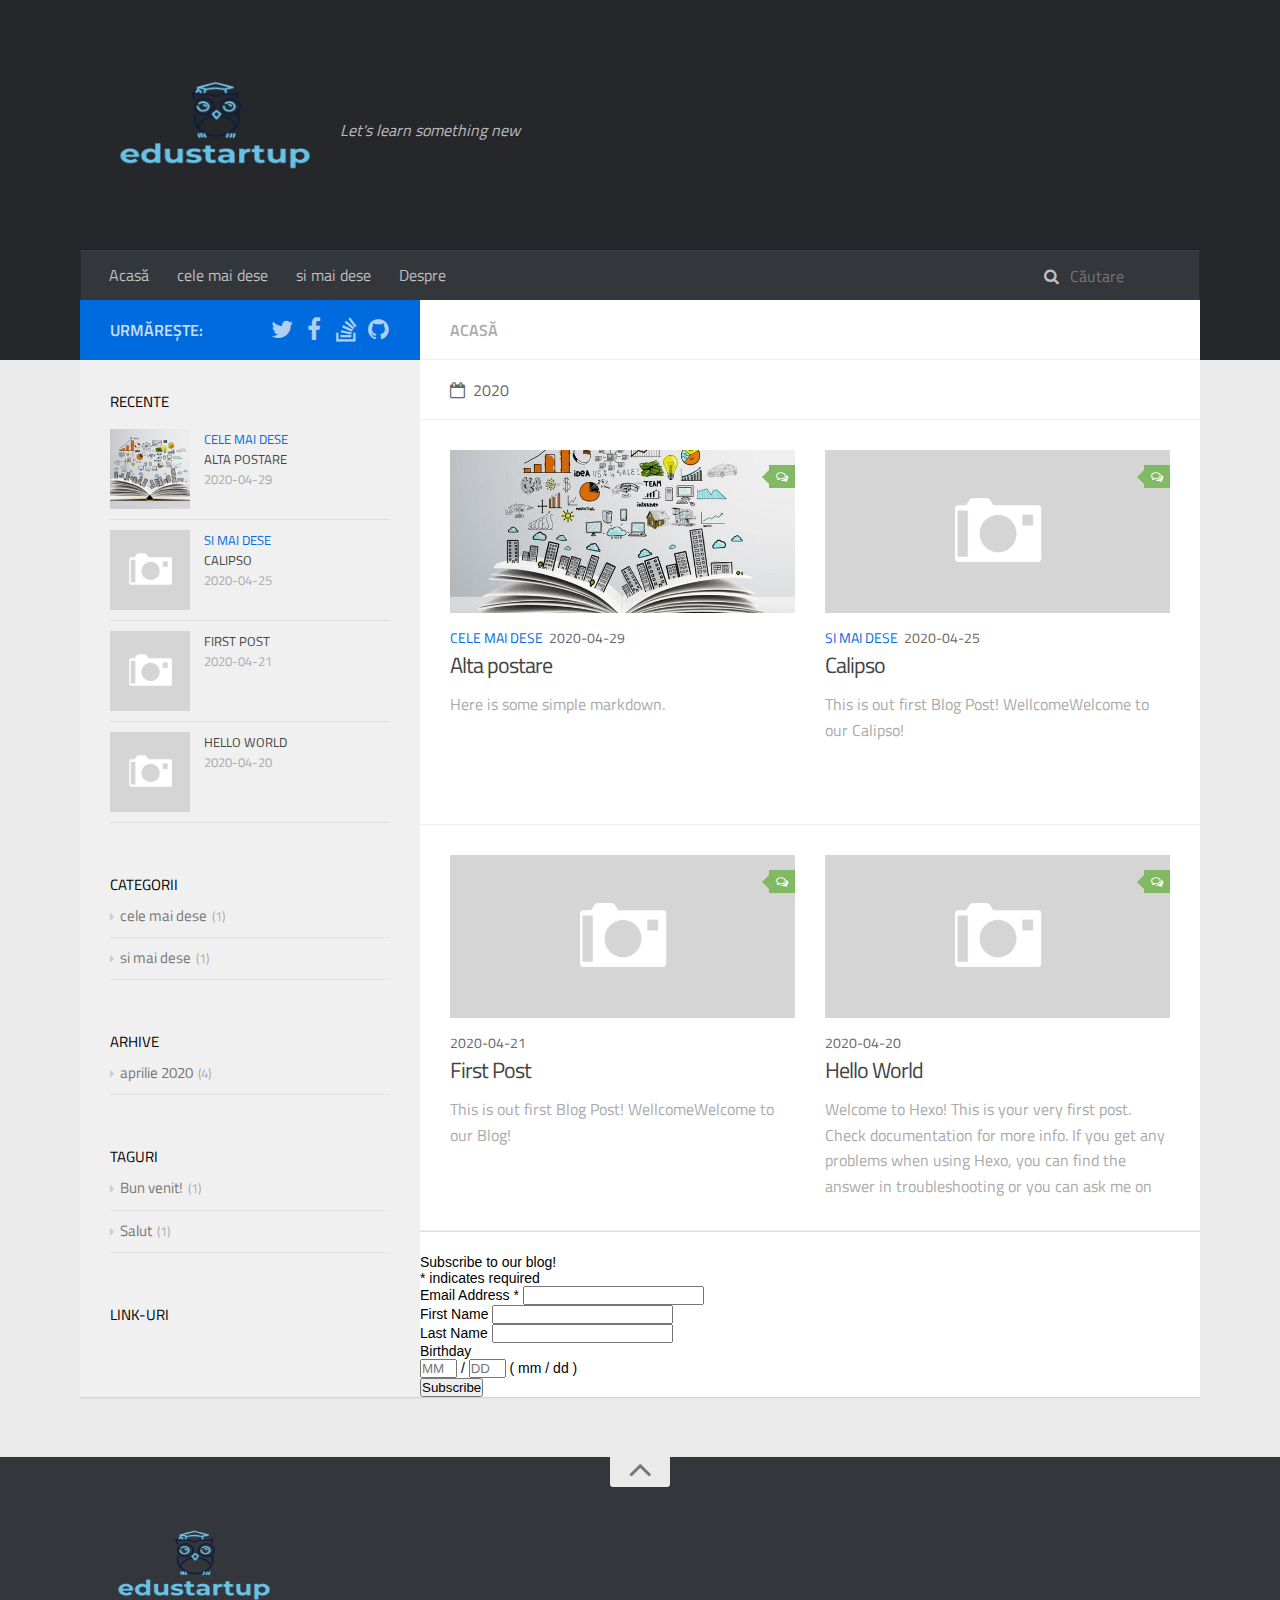
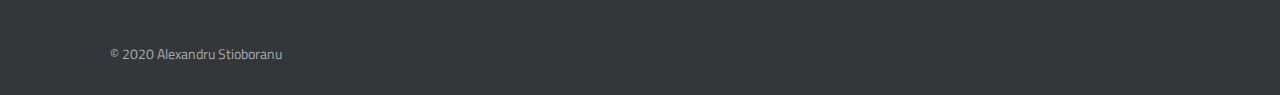
<file: index.html>
<!DOCTYPE html>
<html>
<head>
    <meta charset="utf-8" />

    

    
    <title>EduStartUp</title>
    
    <meta name="viewport" content="width=device-width, initial-scale=1, maximum-scale=1">
    
    <meta name="description" content="An educative site that teaches you new things">
<meta property="og:type" content="website">
<meta property="og:title" content="EduStartUp">
<meta property="og:url" content="https://stioboranu.github.io/index.html">
<meta property="og:site_name" content="EduStartUp">
<meta property="og:description" content="An educative site that teaches you new things">
<meta property="og:locale" content="ro">
<meta property="article:author" content="Alexandru Stioboranu">
<meta property="article:tag" content="Education">
<meta name="twitter:card" content="summary">
    

    

    
        <link rel="icon" href="/css/images/favicon.png" />
    

    
<link rel="stylesheet" href="/libs/font-awesome/css/font-awesome.min.css">

    
<link rel="stylesheet" href="/libs/titillium-web/styles.css">

    
<link rel="stylesheet" href="/libs/source-code-pro/styles.css">


    
<link rel="stylesheet" href="/css/style.css">


    
<script src="/libs/jquery/3.5.0/jquery.min.js"></script>

    
    
        
<link rel="stylesheet" href="/libs/lightgallery/css/lightgallery.min.css">

    
    
        
<link rel="stylesheet" href="/libs/justified-gallery/justifiedGallery.min.css">

    
    
        <script type="text/javascript">
(function(i,s,o,g,r,a,m) {i['GoogleAnalyticsObject']=r;i[r]=i[r]||function() {
(i[r].q=i[r].q||[]).push(arguments)},i[r].l=1*new Date();a=s.createElement(o),
m=s.getElementsByTagName(o)[0];a.async=1;a.src=g;m.parentNode.insertBefore(a,m)
})(window,document,'script','//www.google-analytics.com/analytics.js','ga');

ga('create', 'G-TFXT49L8RL', 'auto');
ga('send', 'pageview');

</script>

    
    
    


    <link rel="alternate" type="application/atom+xml" title="EduStartUp" href="https://stioboranu.github.io/atom.xml" />
<meta name="generator" content="Hexo 4.2.0"></head>

<body>
    <div id="wrap">
        <header id="header">
    <div id="header-outer" class="outer">
        <div class="container">
            <div class="container-inner">
                <div id="header-title">
                    <h1 class="logo-wrap">
                        <a href="/" class="logo"></a>
                    </h1>
                    
                        <h2 class="subtitle-wrap">
                            <p class="subtitle">Let&#39;s learn something new</p>
                        </h2>
                    
                </div>
                <div id="header-inner" class="nav-container">
                    <a id="main-nav-toggle" class="nav-icon fa fa-bars"></a>
                    <div class="nav-container-inner">
                        <ul id="main-nav">
                            
                                <li class="main-nav-list-item" >
                                    <a class="main-nav-list-link" href="/">Acasă</a>
                                </li>
                            
                                        <ul class="main-nav-list"><li class="main-nav-list-item"><a class="main-nav-list-link" href="/categories/cele-mai-dese/">cele mai dese</a></li><li class="main-nav-list-item"><a class="main-nav-list-link" href="/categories/si-mai-dese/">si mai dese</a></li></ul>
                                    
                                <li class="main-nav-list-item" >
                                    <a class="main-nav-list-link" href="/about/index.html">Despre</a>
                                </li>
                            
                        </ul>
                        <nav id="sub-nav">
                            <div id="search-form-wrap">

    <form class="search-form">
        <input type="text" class="ins-search-input search-form-input" placeholder="Căutare" />
        <button type="submit" class="search-form-submit"></button>
    </form>
    <div class="ins-search">
    <div class="ins-search-mask"></div>
    <div class="ins-search-container">
        <div class="ins-input-wrapper">
            <input type="text" class="ins-search-input" placeholder="Cuvinte cheie..." />
            <span class="ins-close ins-selectable"><i class="fa fa-times-circle"></i></span>
        </div>
        <div class="ins-section-wrapper">
            <div class="ins-section-container"></div>
        </div>
    </div>
</div>
<script>
(function (window) {
    var INSIGHT_CONFIG = {
        TRANSLATION: {
            POSTS: 'Postări',
            PAGES: 'Pagini',
            CATEGORIES: 'Categorii',
            TAGS: 'Taguri',
            UNTITLED: '(Fără titlu)',
        },
        ROOT_URL: '/',
        CONTENT_URL: '/content.json',
    };
    window.INSIGHT_CONFIG = INSIGHT_CONFIG;
})(window);
</script>

<script src="/js/insight.js"></script>


</div>
                        </nav>
                    </div>
                </div>
            </div>
        </div>
    </div>
</header>
        <div class="container">
            <div class="main-body container-inner">
                <div class="main-body-inner">
                    <section id="main">
                        <div class="main-body-header">
    <h1 class="header">
    
    <em class="page-title-link" data-url="home">Acasă</em>
    </h1>
</div>

                        <div class="main-body-content">
                            

    
    
        
        
        <section class="archives-wrap">
            <div class="archive-year-wrap">
                <a href="/archives/2020" class="archive-year"><i class="icon fa fa-calendar-o"></i>2020</a>
            </div>
            <div class="archives">
    
    
    
        <div class="article-row">
    
        <article class="article article-summary">
    <div class="article-summary-inner">
        
        <a href="/2020/04/Alta-postare/" class="thumbnail">
    
    
        <span style="background-image:url(/images/banner.jpg)" alt="Alta postare" class="thumbnail-image"></span>
    
    
        
<span class="comment-counter">
    <i class="fa fa-comments-o"></i>
    
        <span><a href="https://stioboranu.github.io/2020/04/Alta-postare/#isso-thread"></a></span>
    
</span>


    
</a>

        
        <div class="article-meta">
            <div class="category">
            <a class="article-category-link" href="/categories/cele-mai-dese/">cele mai dese</a>
            </div>
            <div class="date"><time datetime="2020-04-29T14:27:11.000Z" itemprop="datePublished">2020-04-29</time></div>
        </div>
        
    
        <h1 class="article-title" itemprop="name">
        <a href="/2020/04/Alta-postare/">Alta postare</a>
        </h1>
    

        <p class="article-excerpt">
            Here is some simple markdown.
        </p>
    </div>
</article>
    

    
    
    
    
        <article class="article article-summary">
    <div class="article-summary-inner">
        
        <a href="/2020/04/Calipso/" class="thumbnail">
    
    
        <span class="thumbnail-image thumbnail-none"></span>
    
    
        
<span class="comment-counter">
    <i class="fa fa-comments-o"></i>
    
        <span><a href="https://stioboranu.github.io/2020/04/Calipso/#isso-thread"></a></span>
    
</span>


    
</a>

        
        <div class="article-meta">
            <div class="category">
            <a class="article-category-link" href="/categories/si-mai-dese/">si mai dese</a>
            </div>
            <div class="date"><time datetime="2020-04-25T12:19:45.000Z" itemprop="datePublished">2020-04-25</time></div>
        </div>
        
    
        <h1 class="article-title" itemprop="name">
        <a href="/2020/04/Calipso/">Calipso</a>
        </h1>
    

        <p class="article-excerpt">
            This is out first Blog Post!
WellcomeWelcome to our Calipso!

        </p>
    </div>
</article>
    
        </div>
    

    
    
    
    
        <div class="article-row">
    
        <article class="article article-summary">
    <div class="article-summary-inner">
        
        <a href="/2020/04/First-Post/" class="thumbnail">
    
    
        <span class="thumbnail-image thumbnail-none"></span>
    
    
        
<span class="comment-counter">
    <i class="fa fa-comments-o"></i>
    
        <span><a href="https://stioboranu.github.io/2020/04/First-Post/#isso-thread"></a></span>
    
</span>


    
</a>

        
        <div class="article-meta">
            <div class="category">
            
            </div>
            <div class="date"><time datetime="2020-04-20T21:44:21.000Z" itemprop="datePublished">2020-04-21</time></div>
        </div>
        
    
        <h1 class="article-title" itemprop="name">
        <a href="/2020/04/First-Post/">First Post</a>
        </h1>
    

        <p class="article-excerpt">
            This is out first Blog Post!
WellcomeWelcome to our Blog!

        </p>
    </div>
</article>
    

    
    
    
    
        <article class="article article-summary">
    <div class="article-summary-inner">
        
        <a href="/2020/04/hello-world/" class="thumbnail">
    
    
        <span class="thumbnail-image thumbnail-none"></span>
    
    
        
<span class="comment-counter">
    <i class="fa fa-comments-o"></i>
    
        <span><a href="https://stioboranu.github.io/2020/04/hello-world/#isso-thread"></a></span>
    
</span>


    
</a>

        
        <div class="article-meta">
            <div class="category">
            
            </div>
            <div class="date"><time datetime="2020-04-20T19:56:15.240Z" itemprop="datePublished">2020-04-20</time></div>
        </div>
        
    
        <h1 class="article-title" itemprop="name">
        <a href="/2020/04/hello-world/">Hello World</a>
        </h1>
    

        <p class="article-excerpt">
            Welcome to Hexo! This is your very first post. Check documentation for more info. If you get any problems when using Hexo, you can find the answer in troubleshooting or you can ask me on GitHub.
Quick
        </p>
    </div>
</article>
    
        </div>
    


    </div></section>



                        </div>
                        <div class="subscribe article-footer">
                            <!-- Begin Mailchimp Signup Form -->
                        <link href="//cdn-images.mailchimp.com/embedcode/classic-10_7.css" rel="stylesheet" type="text/css">
                        <style type="text/css">
                        #mc_embed_signup{background:#fff; clear:left; font:14px Helvetica,Arial,sans-serif; }
                        /* Add your own Mailchimp form style overrides in your site stylesheet or in this style block.
                           We recommend moving this block and the preceding CSS link to the HEAD of your HTML file. */
                        </style>
                        <div id="mc_embed_signup">
                        <form action="https://edustartup.us4.list-manage.com/subscribe/post?u=40230f9e9e0cc1cef8abc1b58&amp;id=1a5515ccfb" method="post" id="mc-embedded-subscribe-form" name="mc-embedded-subscribe-form" class="validate" target="_blank" novalidate>
                          <div id="mc_embed_signup_scroll">
                        <h2>Subscribe to our blog!</h2>
                        <div class="indicates-required"><span class="asterisk">*</span> indicates required</div>
                        <div class="mc-field-group">
                        <label for="mce-EMAIL">Email Address  <span class="asterisk">*</span>
                        </label>
                        <input type="email" value="" name="EMAIL" class="required email" id="mce-EMAIL">
                        </div>
                        <div class="mc-field-group">
                        <label for="mce-FNAME">First Name </label>
                        <input type="text" value="" name="FNAME" class="" id="mce-FNAME">
                        </div>
                        <div class="mc-field-group">
                        <label for="mce-LNAME">Last Name </label>
                        <input type="text" value="" name="LNAME" class="" id="mce-LNAME">
                        </div>
                        <div class="mc-field-group size1of2">
                        <label for="mce-BIRTHDAY-month">Birthday </label>
                        <div class="datefield">
                          <span class="subfield monthfield"><input class="birthday " type="text" pattern="[0-9]*" value="" placeholder="MM" size="2" maxlength="2" name="BIRTHDAY[month]" id="mce-BIRTHDAY-month"></span> / 
                          <span class="subfield dayfield"><input class="birthday " type="text" pattern="[0-9]*" value="" placeholder="DD" size="2" maxlength="2" name="BIRTHDAY[day]" id="mce-BIRTHDAY-day"></span> 
                          <span class="small-meta nowrap">( mm / dd )</span>
                        </div>
                        </div>	<div id="mce-responses" class="clear">
                          <div class="response" id="mce-error-response" style="display:none"></div>
                          <div class="response" id="mce-success-response" style="display:none"></div>
                        </div>    <!-- real people should not fill this in and expect good things - do not remove this or risk form bot signups-->
                          <div style="position: absolute; left: -5000px;" aria-hidden="true"><input type="text" name="b_40230f9e9e0cc1cef8abc1b58_1a5515ccfb" tabindex="-1" value=""></div>
                          <div class="clear"><input type="submit" value="Subscribe" name="subscribe" id="mc-embedded-subscribe" class="button"></div>
                          </div>
                        </form>
                        </div>
                        <script type='text/javascript' src='//s3.amazonaws.com/downloads.mailchimp.com/js/mc-validate.js'></script><script type='text/javascript'>(function($) {window.fnames = new Array(); window.ftypes = new Array();fnames[0]='EMAIL';ftypes[0]='email';fnames[1]='FNAME';ftypes[1]='text';fnames[2]='LNAME';ftypes[2]='text';fnames[3]='ADDRESS';ftypes[3]='address';fnames[4]='PHONE';ftypes[4]='phone';fnames[5]='BIRTHDAY';ftypes[5]='birthday';}(jQuery));var $mcj = jQuery.noConflict(true);</script>
                        <!--End mc_embed_signup-->
                          </div>
                    </section>
                    <aside id="sidebar">
    <a class="sidebar-toggle" title="Expand Sidebar"><i class="toggle icon"></i></a>
    <div class="sidebar-top">
        <p>urmărește:</p>
        <ul class="social-links">
            
                
                <li>
                    <a class="social-tooltip" title="twitter" href="/" target="_blank" rel="noopener">
                        <i class="icon fa fa-twitter"></i>
                    </a>
                </li>
                
            
                
                <li>
                    <a class="social-tooltip" title="facebook" href="/" target="_blank" rel="noopener">
                        <i class="icon fa fa-facebook"></i>
                    </a>
                </li>
                
            
                
                <li>
                    <a class="social-tooltip" title="stack-overflow" href="/" target="_blank" rel="noopener">
                        <i class="icon fa fa-stack-overflow"></i>
                    </a>
                </li>
                
            
                
                <li>
                    <a class="social-tooltip" title="github" href="/" target="_blank" rel="noopener">
                        <i class="icon fa fa-github"></i>
                    </a>
                </li>
                
            
        </ul>
    </div>
    
    <div class="widgets-container">
        
            
                

            
                
    <div class="widget-wrap">
        <h3 class="widget-title">recente</h3>
        <div class="widget">
            <ul id="recent-post" class="">
                
                    <li>
                        
                        <div class="item-thumbnail">
                            <a href="/2020/04/Alta-postare/" class="thumbnail">
    
    
        <span style="background-image:url(/images/banner.jpg)" alt="Alta postare" class="thumbnail-image"></span>
    
    
</a>

                        </div>
                        
                        <div class="item-inner">
                            <p class="item-category"><a class="article-category-link" href="/categories/cele-mai-dese/">cele mai dese</a></p>
                            <p class="item-title"><a href="/2020/04/Alta-postare/" class="title">Alta postare</a></p>
                            <p class="item-date"><time datetime="2020-04-29T14:27:11.000Z" itemprop="datePublished">2020-04-29</time></p>
                        </div>
                    </li>
                
                    <li>
                        
                        <div class="item-thumbnail">
                            <a href="/2020/04/Calipso/" class="thumbnail">
    
    
        <span class="thumbnail-image thumbnail-none"></span>
    
    
</a>

                        </div>
                        
                        <div class="item-inner">
                            <p class="item-category"><a class="article-category-link" href="/categories/si-mai-dese/">si mai dese</a></p>
                            <p class="item-title"><a href="/2020/04/Calipso/" class="title">Calipso</a></p>
                            <p class="item-date"><time datetime="2020-04-25T12:19:45.000Z" itemprop="datePublished">2020-04-25</time></p>
                        </div>
                    </li>
                
                    <li>
                        
                        <div class="item-thumbnail">
                            <a href="/2020/04/First-Post/" class="thumbnail">
    
    
        <span class="thumbnail-image thumbnail-none"></span>
    
    
</a>

                        </div>
                        
                        <div class="item-inner">
                            <p class="item-category"></p>
                            <p class="item-title"><a href="/2020/04/First-Post/" class="title">First Post</a></p>
                            <p class="item-date"><time datetime="2020-04-20T21:44:21.000Z" itemprop="datePublished">2020-04-21</time></p>
                        </div>
                    </li>
                
                    <li>
                        
                        <div class="item-thumbnail">
                            <a href="/2020/04/hello-world/" class="thumbnail">
    
    
        <span class="thumbnail-image thumbnail-none"></span>
    
    
</a>

                        </div>
                        
                        <div class="item-inner">
                            <p class="item-category"></p>
                            <p class="item-title"><a href="/2020/04/hello-world/" class="title">Hello World</a></p>
                            <p class="item-date"><time datetime="2020-04-20T19:56:15.240Z" itemprop="datePublished">2020-04-20</time></p>
                        </div>
                    </li>
                
            </ul>
        </div>
    </div>

            
                
    <div class="widget-wrap widget-list">
        <h3 class="widget-title">categorii</h3>
        <div class="widget">
            <ul class="category-list"><li class="category-list-item"><a class="category-list-link" href="/categories/cele-mai-dese/">cele mai dese</a><span class="category-list-count">1</span></li><li class="category-list-item"><a class="category-list-link" href="/categories/si-mai-dese/">si mai dese</a><span class="category-list-count">1</span></li></ul>
        </div>
    </div>


            
                
    <div class="widget-wrap widget-list">
        <h3 class="widget-title">arhive</h3>
        <div class="widget">
            <ul class="archive-list"><li class="archive-list-item"><a class="archive-list-link" href="/archives/2020/04/">aprilie 2020</a><span class="archive-list-count">4</span></li></ul>
        </div>
    </div>


            
                
    <div class="widget-wrap widget-list">
        <h3 class="widget-title">taguri</h3>
        <div class="widget">
            <ul class="tag-list" itemprop="keywords"><li class="tag-list-item"><a class="tag-list-link" href="/tags/Bun-venit/" rel="tag">Bun venit!</a><span class="tag-list-count">1</span></li><li class="tag-list-item"><a class="tag-list-link" href="/tags/Salut/" rel="tag">Salut</a><span class="tag-list-count">1</span></li></ul>
        </div>
    </div>


            
                
    <div class="widget-wrap widget-list">
        <h3 class="widget-title">link-uri</h3>
        <div class="widget">
            <ul>
                
            </ul>
        </div>
    </div>


            
        
    </div>
</aside>
                    
                </div>
            </div>
        </div>
        <footer id="footer">
    <div class="container">
        <div class="container-inner">
            <a id="back-to-top" href="javascript:;"><i class="icon fa fa-angle-up"></i></a>
            <div class="credit">
                <h1 class="logo-wrap">
                    <a href="/" class="logo"></a>
                </h1>
                <p>&copy; 2020 Alexandru Stioboranu</p>
                
            </div>
            <div class="footer-plugins">
              
    


            </div>
        </div>
    </div>
</footer>

    </div>
    
    
<script>(function(d, s, id) {
    var js, fjs = d.getElementsByTagName(s)[0];
    if (d.getElementById(id)) return;
    js = d.createElement(s); js.id = id;
    js.src = "//connect.facebook.net/ro/sdk.js#xfbml=1&version=v2.8";
    fjs.parentNode.insertBefore(js, fjs);
}(document, 'script', 'facebook-jssdk'));</script>





    
        
<script src="/libs/lightgallery/js/lightgallery.min.js"></script>

        
<script src="/libs/lightgallery/js/lg-thumbnail.min.js"></script>

        
<script src="/libs/lightgallery/js/lg-pager.min.js"></script>

        
<script src="/libs/lightgallery/js/lg-autoplay.min.js"></script>

        
<script src="/libs/lightgallery/js/lg-fullscreen.min.js"></script>

        
<script src="/libs/lightgallery/js/lg-zoom.min.js"></script>

        
<script src="/libs/lightgallery/js/lg-hash.min.js"></script>

        
<script src="/libs/lightgallery/js/lg-share.min.js"></script>

        
<script src="/libs/lightgallery/js/lg-video.min.js"></script>

    
    
        
<script src="/libs/justified-gallery/jquery.justifiedGallery.min.js"></script>

    
    

    
    
    



<!-- Custom Scripts -->

<script src="/js/main.js"></script>


</body>
</html>
</file>
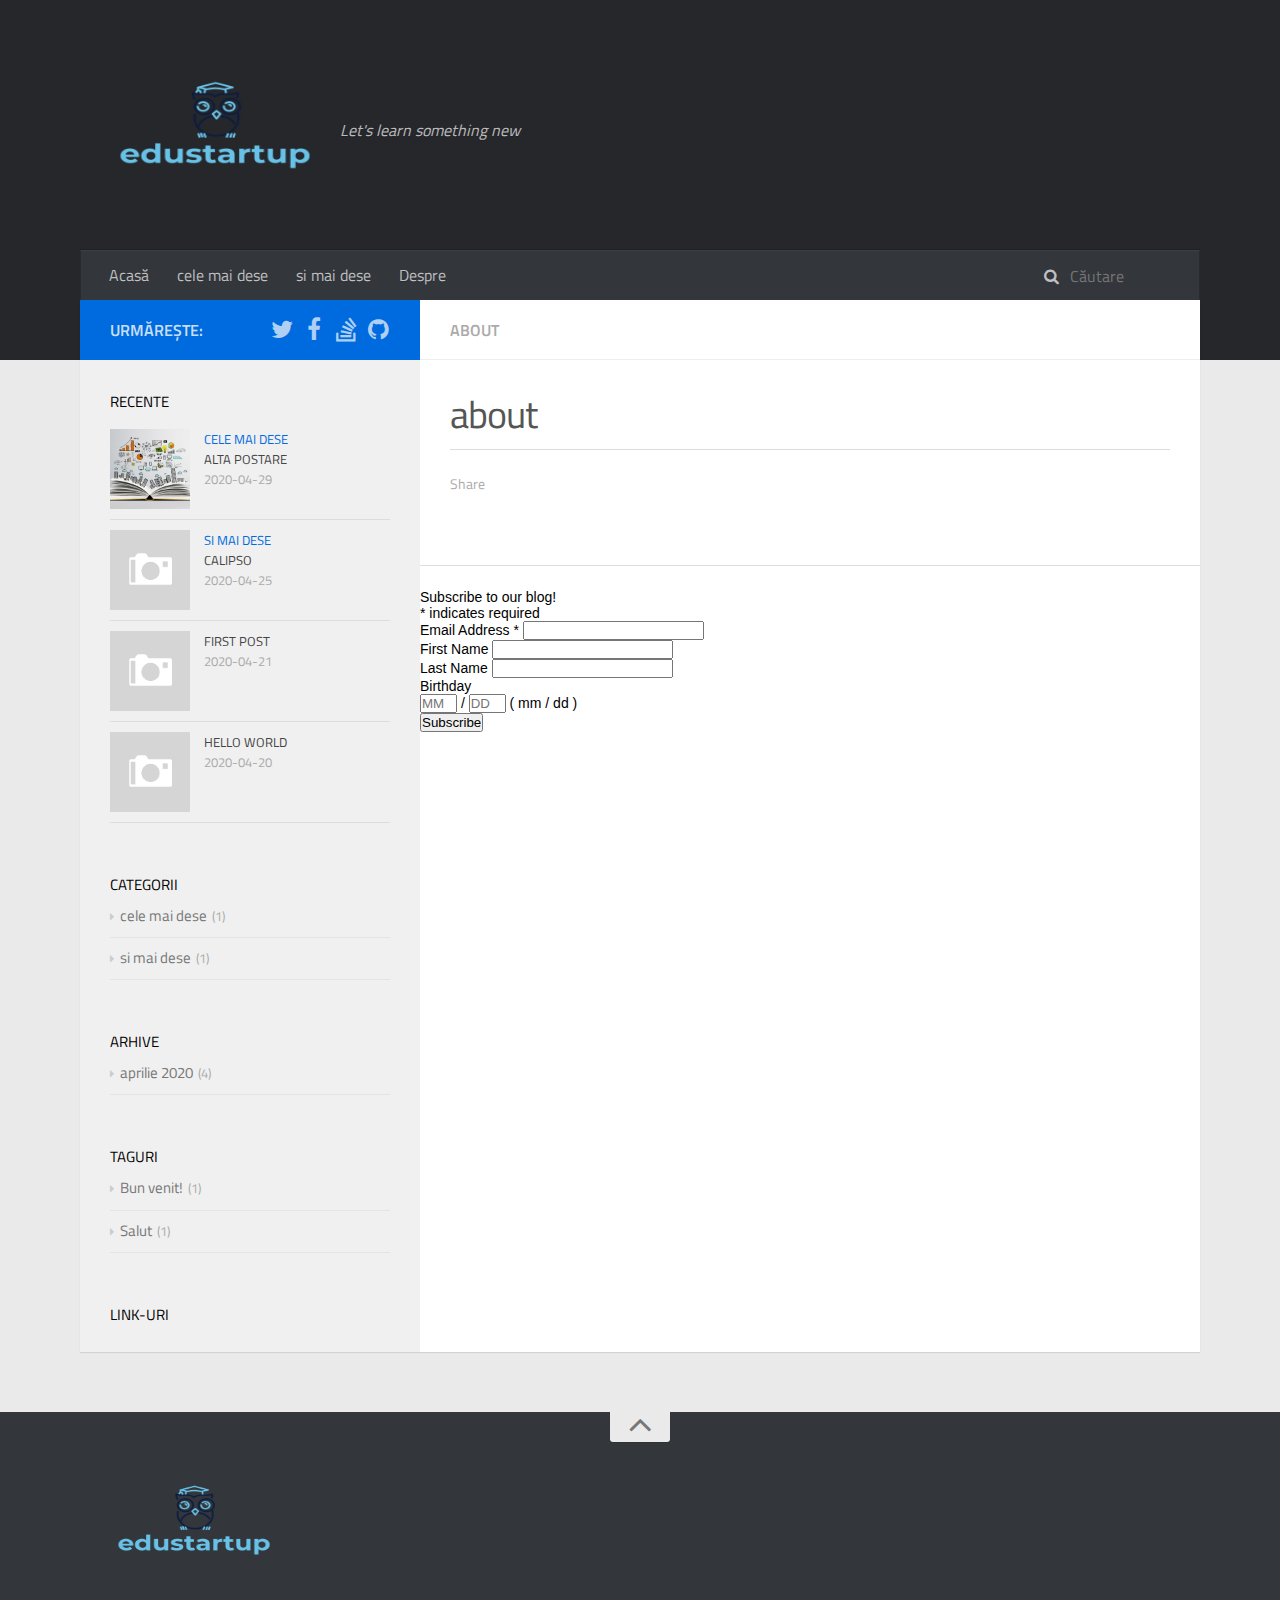
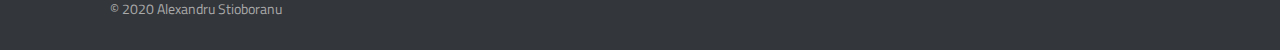
<file: about/index.html>
<!DOCTYPE html>
<html>
<head>
    <meta charset="utf-8" />

    

    
    <title>about | EduStartUp</title>
    
    <meta name="viewport" content="width=device-width, initial-scale=1, maximum-scale=1">
    
    <meta name="description" content="An educative site that teaches you new things">
<meta property="og:type" content="website">
<meta property="og:title" content="about">
<meta property="og:url" content="https://stioboranu.github.io/about/index.html">
<meta property="og:site_name" content="EduStartUp">
<meta property="og:description" content="An educative site that teaches you new things">
<meta property="og:locale" content="ro">
<meta property="article:published_time" content="2020-05-04T18:16:08.000Z">
<meta property="article:modified_time" content="2020-05-04T18:16:08.849Z">
<meta property="article:author" content="Alexandru Stioboranu">
<meta property="article:tag" content="Education">
<meta name="twitter:card" content="summary">
    

    

    
        <link rel="icon" href="/css/images/favicon.png" />
    

    
<link rel="stylesheet" href="/libs/font-awesome/css/font-awesome.min.css">

    
<link rel="stylesheet" href="/libs/titillium-web/styles.css">

    
<link rel="stylesheet" href="/libs/source-code-pro/styles.css">


    
<link rel="stylesheet" href="/css/style.css">


    
<script src="/libs/jquery/3.5.0/jquery.min.js"></script>

    
    
        
<link rel="stylesheet" href="/libs/lightgallery/css/lightgallery.min.css">

    
    
        
<link rel="stylesheet" href="/libs/justified-gallery/justifiedGallery.min.css">

    
    
        <script type="text/javascript">
(function(i,s,o,g,r,a,m) {i['GoogleAnalyticsObject']=r;i[r]=i[r]||function() {
(i[r].q=i[r].q||[]).push(arguments)},i[r].l=1*new Date();a=s.createElement(o),
m=s.getElementsByTagName(o)[0];a.async=1;a.src=g;m.parentNode.insertBefore(a,m)
})(window,document,'script','//www.google-analytics.com/analytics.js','ga');

ga('create', 'G-TFXT49L8RL', 'auto');
ga('send', 'pageview');

</script>

    
    
    


    <link rel="alternate" type="application/atom+xml" title="EduStartUp" href="https://stioboranu.github.io/atom.xml" />
<meta name="generator" content="Hexo 4.2.0"></head>

<body>
    <div id="wrap">
        <header id="header">
    <div id="header-outer" class="outer">
        <div class="container">
            <div class="container-inner">
                <div id="header-title">
                    <h1 class="logo-wrap">
                        <a href="/" class="logo"></a>
                    </h1>
                    
                        <h2 class="subtitle-wrap">
                            <p class="subtitle">Let&#39;s learn something new</p>
                        </h2>
                    
                </div>
                <div id="header-inner" class="nav-container">
                    <a id="main-nav-toggle" class="nav-icon fa fa-bars"></a>
                    <div class="nav-container-inner">
                        <ul id="main-nav">
                            
                                <li class="main-nav-list-item" >
                                    <a class="main-nav-list-link" href="/">Acasă</a>
                                </li>
                            
                                        <ul class="main-nav-list"><li class="main-nav-list-item"><a class="main-nav-list-link" href="/categories/cele-mai-dese/">cele mai dese</a></li><li class="main-nav-list-item"><a class="main-nav-list-link" href="/categories/si-mai-dese/">si mai dese</a></li></ul>
                                    
                                <li class="main-nav-list-item" >
                                    <a class="main-nav-list-link" href="/about/index.html">Despre</a>
                                </li>
                            
                        </ul>
                        <nav id="sub-nav">
                            <div id="search-form-wrap">

    <form class="search-form">
        <input type="text" class="ins-search-input search-form-input" placeholder="Căutare" />
        <button type="submit" class="search-form-submit"></button>
    </form>
    <div class="ins-search">
    <div class="ins-search-mask"></div>
    <div class="ins-search-container">
        <div class="ins-input-wrapper">
            <input type="text" class="ins-search-input" placeholder="Cuvinte cheie..." />
            <span class="ins-close ins-selectable"><i class="fa fa-times-circle"></i></span>
        </div>
        <div class="ins-section-wrapper">
            <div class="ins-section-container"></div>
        </div>
    </div>
</div>
<script>
(function (window) {
    var INSIGHT_CONFIG = {
        TRANSLATION: {
            POSTS: 'Postări',
            PAGES: 'Pagini',
            CATEGORIES: 'Categorii',
            TAGS: 'Taguri',
            UNTITLED: '(Fără titlu)',
        },
        ROOT_URL: '/',
        CONTENT_URL: '/content.json',
    };
    window.INSIGHT_CONFIG = INSIGHT_CONFIG;
})(window);
</script>

<script src="/js/insight.js"></script>


</div>
                        </nav>
                    </div>
                </div>
            </div>
        </div>
    </div>
</header>
        <div class="container">
            <div class="main-body container-inner">
                <div class="main-body-inner">
                    <section id="main">
                        <div class="main-body-header">
    <h1 class="header">
    
    <em class="page-title-link" data-url="/about/index.html">about</em>
    </h1>
</div>

                        <div class="main-body-content">
                            <article id="page-" class="article article-single article-type-page" itemscope itemprop="blogPost">
    <div class="article-inner">
        
            <header class="article-header">
                
    
        <h1 class="article-title" itemprop="name">
        about
        </h1>
    

            </header>
        
        
        
        <div class="article-entry" itemprop="articleBody">
            
        </div>
        <footer class="article-footer">
            


    <div class="a2a_kit a2a_default_style">
    <a class="a2a_dd" href="https://www.addtoany.com/share" target="_blank" rel="noopener">Share</a>
    <span class="a2a_divider"></span>
    <a class="a2a_button_facebook"></a>
    <a class="a2a_button_twitter"></a>
    <a class="a2a_button_google_plus"></a>
    <a class="a2a_button_pinterest"></a>
    <a class="a2a_button_tumblr"></a>
</div>
<script type="text/javascript" src="//static.addtoany.com/menu/page.js"></script>
<style>
    .a2a_menu {
        border-radius: 4px;
    }
    .a2a_menu a {
        margin: 2px 0;
        font-size: 14px;
        line-height: 16px;
        border-radius: 4px;
        color: inherit !important;
        font-family: 'Microsoft Yahei';
    }
    #a2apage_dropdown {
        margin: 10px 0;
    }
    .a2a_mini_services {
        padding: 10px;
    }
    a.a2a_i,
    i.a2a_i {
        width: 122px;
        line-height: 16px;
    }
    a.a2a_i .a2a_svg,
    a.a2a_more .a2a_svg {
        width: 16px;
        height: 16px;
        line-height: 16px;
        vertical-align: top;
        background-size: 16px;
    }
    a.a2a_i {
        border: none !important;
    }
    a.a2a_menu_show_more_less {
        margin: 0;
        padding: 10px 0;
        line-height: 16px;
    }
    .a2a_mini_services:after{content:".";display:block;height:0;clear:both;visibility:hidden}
    .a2a_mini_services{*+height:1%;}
</style>


        </footer>
    </div>
    <script type="application/ld+json">
    {
        "@context": "https://schema.org",
        "@type": "BlogPosting",
        "author": {
            "@type": "Person",
            "name": "Alexandru Stioboranu"
        },
        "headline": "about",
        "image": "https://stioboranu.github.io",
        
        
        "datePublished": "2020-05-04",
        "dateCreated": "2020-05-04",
        "dateModified": "2020-05-04",
        "url": "https://stioboranu.github.io/about/index.html",
        "description": "",
        "wordCount": 1
    }
</script>

</article>

    <section id="comments">
    
      
    <div class="fb-comments" data-width="100%" data-href="https://stioboranu.github.io/about/index.html" data-num-posts="5"></div>


    
    </section>



                        </div>
                        <div class="subscribe article-footer">
                            <!-- Begin Mailchimp Signup Form -->
                        <link href="//cdn-images.mailchimp.com/embedcode/classic-10_7.css" rel="stylesheet" type="text/css">
                        <style type="text/css">
                        #mc_embed_signup{background:#fff; clear:left; font:14px Helvetica,Arial,sans-serif; }
                        /* Add your own Mailchimp form style overrides in your site stylesheet or in this style block.
                           We recommend moving this block and the preceding CSS link to the HEAD of your HTML file. */
                        </style>
                        <div id="mc_embed_signup">
                        <form action="https://edustartup.us4.list-manage.com/subscribe/post?u=40230f9e9e0cc1cef8abc1b58&amp;id=1a5515ccfb" method="post" id="mc-embedded-subscribe-form" name="mc-embedded-subscribe-form" class="validate" target="_blank" novalidate>
                          <div id="mc_embed_signup_scroll">
                        <h2>Subscribe to our blog!</h2>
                        <div class="indicates-required"><span class="asterisk">*</span> indicates required</div>
                        <div class="mc-field-group">
                        <label for="mce-EMAIL">Email Address  <span class="asterisk">*</span>
                        </label>
                        <input type="email" value="" name="EMAIL" class="required email" id="mce-EMAIL">
                        </div>
                        <div class="mc-field-group">
                        <label for="mce-FNAME">First Name </label>
                        <input type="text" value="" name="FNAME" class="" id="mce-FNAME">
                        </div>
                        <div class="mc-field-group">
                        <label for="mce-LNAME">Last Name </label>
                        <input type="text" value="" name="LNAME" class="" id="mce-LNAME">
                        </div>
                        <div class="mc-field-group size1of2">
                        <label for="mce-BIRTHDAY-month">Birthday </label>
                        <div class="datefield">
                          <span class="subfield monthfield"><input class="birthday " type="text" pattern="[0-9]*" value="" placeholder="MM" size="2" maxlength="2" name="BIRTHDAY[month]" id="mce-BIRTHDAY-month"></span> / 
                          <span class="subfield dayfield"><input class="birthday " type="text" pattern="[0-9]*" value="" placeholder="DD" size="2" maxlength="2" name="BIRTHDAY[day]" id="mce-BIRTHDAY-day"></span> 
                          <span class="small-meta nowrap">( mm / dd )</span>
                        </div>
                        </div>	<div id="mce-responses" class="clear">
                          <div class="response" id="mce-error-response" style="display:none"></div>
                          <div class="response" id="mce-success-response" style="display:none"></div>
                        </div>    <!-- real people should not fill this in and expect good things - do not remove this or risk form bot signups-->
                          <div style="position: absolute; left: -5000px;" aria-hidden="true"><input type="text" name="b_40230f9e9e0cc1cef8abc1b58_1a5515ccfb" tabindex="-1" value=""></div>
                          <div class="clear"><input type="submit" value="Subscribe" name="subscribe" id="mc-embedded-subscribe" class="button"></div>
                          </div>
                        </form>
                        </div>
                        <script type='text/javascript' src='//s3.amazonaws.com/downloads.mailchimp.com/js/mc-validate.js'></script><script type='text/javascript'>(function($) {window.fnames = new Array(); window.ftypes = new Array();fnames[0]='EMAIL';ftypes[0]='email';fnames[1]='FNAME';ftypes[1]='text';fnames[2]='LNAME';ftypes[2]='text';fnames[3]='ADDRESS';ftypes[3]='address';fnames[4]='PHONE';ftypes[4]='phone';fnames[5]='BIRTHDAY';ftypes[5]='birthday';}(jQuery));var $mcj = jQuery.noConflict(true);</script>
                        <!--End mc_embed_signup-->
                          </div>
                    </section>
                    <aside id="sidebar">
    <a class="sidebar-toggle" title="Expand Sidebar"><i class="toggle icon"></i></a>
    <div class="sidebar-top">
        <p>urmărește:</p>
        <ul class="social-links">
            
                
                <li>
                    <a class="social-tooltip" title="twitter" href="/" target="_blank" rel="noopener">
                        <i class="icon fa fa-twitter"></i>
                    </a>
                </li>
                
            
                
                <li>
                    <a class="social-tooltip" title="facebook" href="/" target="_blank" rel="noopener">
                        <i class="icon fa fa-facebook"></i>
                    </a>
                </li>
                
            
                
                <li>
                    <a class="social-tooltip" title="stack-overflow" href="/" target="_blank" rel="noopener">
                        <i class="icon fa fa-stack-overflow"></i>
                    </a>
                </li>
                
            
                
                <li>
                    <a class="social-tooltip" title="github" href="/" target="_blank" rel="noopener">
                        <i class="icon fa fa-github"></i>
                    </a>
                </li>
                
            
        </ul>
    </div>
    
    <div class="widgets-container">
        
            
                

            
                
    <div class="widget-wrap">
        <h3 class="widget-title">recente</h3>
        <div class="widget">
            <ul id="recent-post" class="">
                
                    <li>
                        
                        <div class="item-thumbnail">
                            <a href="/2020/04/Alta-postare/" class="thumbnail">
    
    
        <span style="background-image:url(/images/banner.jpg)" alt="Alta postare" class="thumbnail-image"></span>
    
    
</a>

                        </div>
                        
                        <div class="item-inner">
                            <p class="item-category"><a class="article-category-link" href="/categories/cele-mai-dese/">cele mai dese</a></p>
                            <p class="item-title"><a href="/2020/04/Alta-postare/" class="title">Alta postare</a></p>
                            <p class="item-date"><time datetime="2020-04-29T14:27:11.000Z" itemprop="datePublished">2020-04-29</time></p>
                        </div>
                    </li>
                
                    <li>
                        
                        <div class="item-thumbnail">
                            <a href="/2020/04/Calipso/" class="thumbnail">
    
    
        <span class="thumbnail-image thumbnail-none"></span>
    
    
</a>

                        </div>
                        
                        <div class="item-inner">
                            <p class="item-category"><a class="article-category-link" href="/categories/si-mai-dese/">si mai dese</a></p>
                            <p class="item-title"><a href="/2020/04/Calipso/" class="title">Calipso</a></p>
                            <p class="item-date"><time datetime="2020-04-25T12:19:45.000Z" itemprop="datePublished">2020-04-25</time></p>
                        </div>
                    </li>
                
                    <li>
                        
                        <div class="item-thumbnail">
                            <a href="/2020/04/First-Post/" class="thumbnail">
    
    
        <span class="thumbnail-image thumbnail-none"></span>
    
    
</a>

                        </div>
                        
                        <div class="item-inner">
                            <p class="item-category"></p>
                            <p class="item-title"><a href="/2020/04/First-Post/" class="title">First Post</a></p>
                            <p class="item-date"><time datetime="2020-04-20T21:44:21.000Z" itemprop="datePublished">2020-04-21</time></p>
                        </div>
                    </li>
                
                    <li>
                        
                        <div class="item-thumbnail">
                            <a href="/2020/04/hello-world/" class="thumbnail">
    
    
        <span class="thumbnail-image thumbnail-none"></span>
    
    
</a>

                        </div>
                        
                        <div class="item-inner">
                            <p class="item-category"></p>
                            <p class="item-title"><a href="/2020/04/hello-world/" class="title">Hello World</a></p>
                            <p class="item-date"><time datetime="2020-04-20T19:56:15.240Z" itemprop="datePublished">2020-04-20</time></p>
                        </div>
                    </li>
                
            </ul>
        </div>
    </div>

            
                
    <div class="widget-wrap widget-list">
        <h3 class="widget-title">categorii</h3>
        <div class="widget">
            <ul class="category-list"><li class="category-list-item"><a class="category-list-link" href="/categories/cele-mai-dese/">cele mai dese</a><span class="category-list-count">1</span></li><li class="category-list-item"><a class="category-list-link" href="/categories/si-mai-dese/">si mai dese</a><span class="category-list-count">1</span></li></ul>
        </div>
    </div>


            
                
    <div class="widget-wrap widget-list">
        <h3 class="widget-title">arhive</h3>
        <div class="widget">
            <ul class="archive-list"><li class="archive-list-item"><a class="archive-list-link" href="/archives/2020/04/">aprilie 2020</a><span class="archive-list-count">4</span></li></ul>
        </div>
    </div>


            
                
    <div class="widget-wrap widget-list">
        <h3 class="widget-title">taguri</h3>
        <div class="widget">
            <ul class="tag-list" itemprop="keywords"><li class="tag-list-item"><a class="tag-list-link" href="/tags/Bun-venit/" rel="tag">Bun venit!</a><span class="tag-list-count">1</span></li><li class="tag-list-item"><a class="tag-list-link" href="/tags/Salut/" rel="tag">Salut</a><span class="tag-list-count">1</span></li></ul>
        </div>
    </div>


            
                
    <div class="widget-wrap widget-list">
        <h3 class="widget-title">link-uri</h3>
        <div class="widget">
            <ul>
                
            </ul>
        </div>
    </div>


            
        
    </div>
</aside>
                    
                </div>
            </div>
        </div>
        <footer id="footer">
    <div class="container">
        <div class="container-inner">
            <a id="back-to-top" href="javascript:;"><i class="icon fa fa-angle-up"></i></a>
            <div class="credit">
                <h1 class="logo-wrap">
                    <a href="/" class="logo"></a>
                </h1>
                <p>&copy; 2020 Alexandru Stioboranu</p>
                
            </div>
            <div class="footer-plugins">
              
    


            </div>
        </div>
    </div>
</footer>

    </div>
    
    
<script>(function(d, s, id) {
    var js, fjs = d.getElementsByTagName(s)[0];
    if (d.getElementById(id)) return;
    js = d.createElement(s); js.id = id;
    js.src = "//connect.facebook.net/ro/sdk.js#xfbml=1&version=v2.8";
    fjs.parentNode.insertBefore(js, fjs);
}(document, 'script', 'facebook-jssdk'));</script>





    
        
<script src="/libs/lightgallery/js/lightgallery.min.js"></script>

        
<script src="/libs/lightgallery/js/lg-thumbnail.min.js"></script>

        
<script src="/libs/lightgallery/js/lg-pager.min.js"></script>

        
<script src="/libs/lightgallery/js/lg-autoplay.min.js"></script>

        
<script src="/libs/lightgallery/js/lg-fullscreen.min.js"></script>

        
<script src="/libs/lightgallery/js/lg-zoom.min.js"></script>

        
<script src="/libs/lightgallery/js/lg-hash.min.js"></script>

        
<script src="/libs/lightgallery/js/lg-share.min.js"></script>

        
<script src="/libs/lightgallery/js/lg-video.min.js"></script>

    
    
        
<script src="/libs/justified-gallery/jquery.justifiedGallery.min.js"></script>

    
    

    
    
    



<!-- Custom Scripts -->

<script src="/js/main.js"></script>


</body>
</html>
</file>
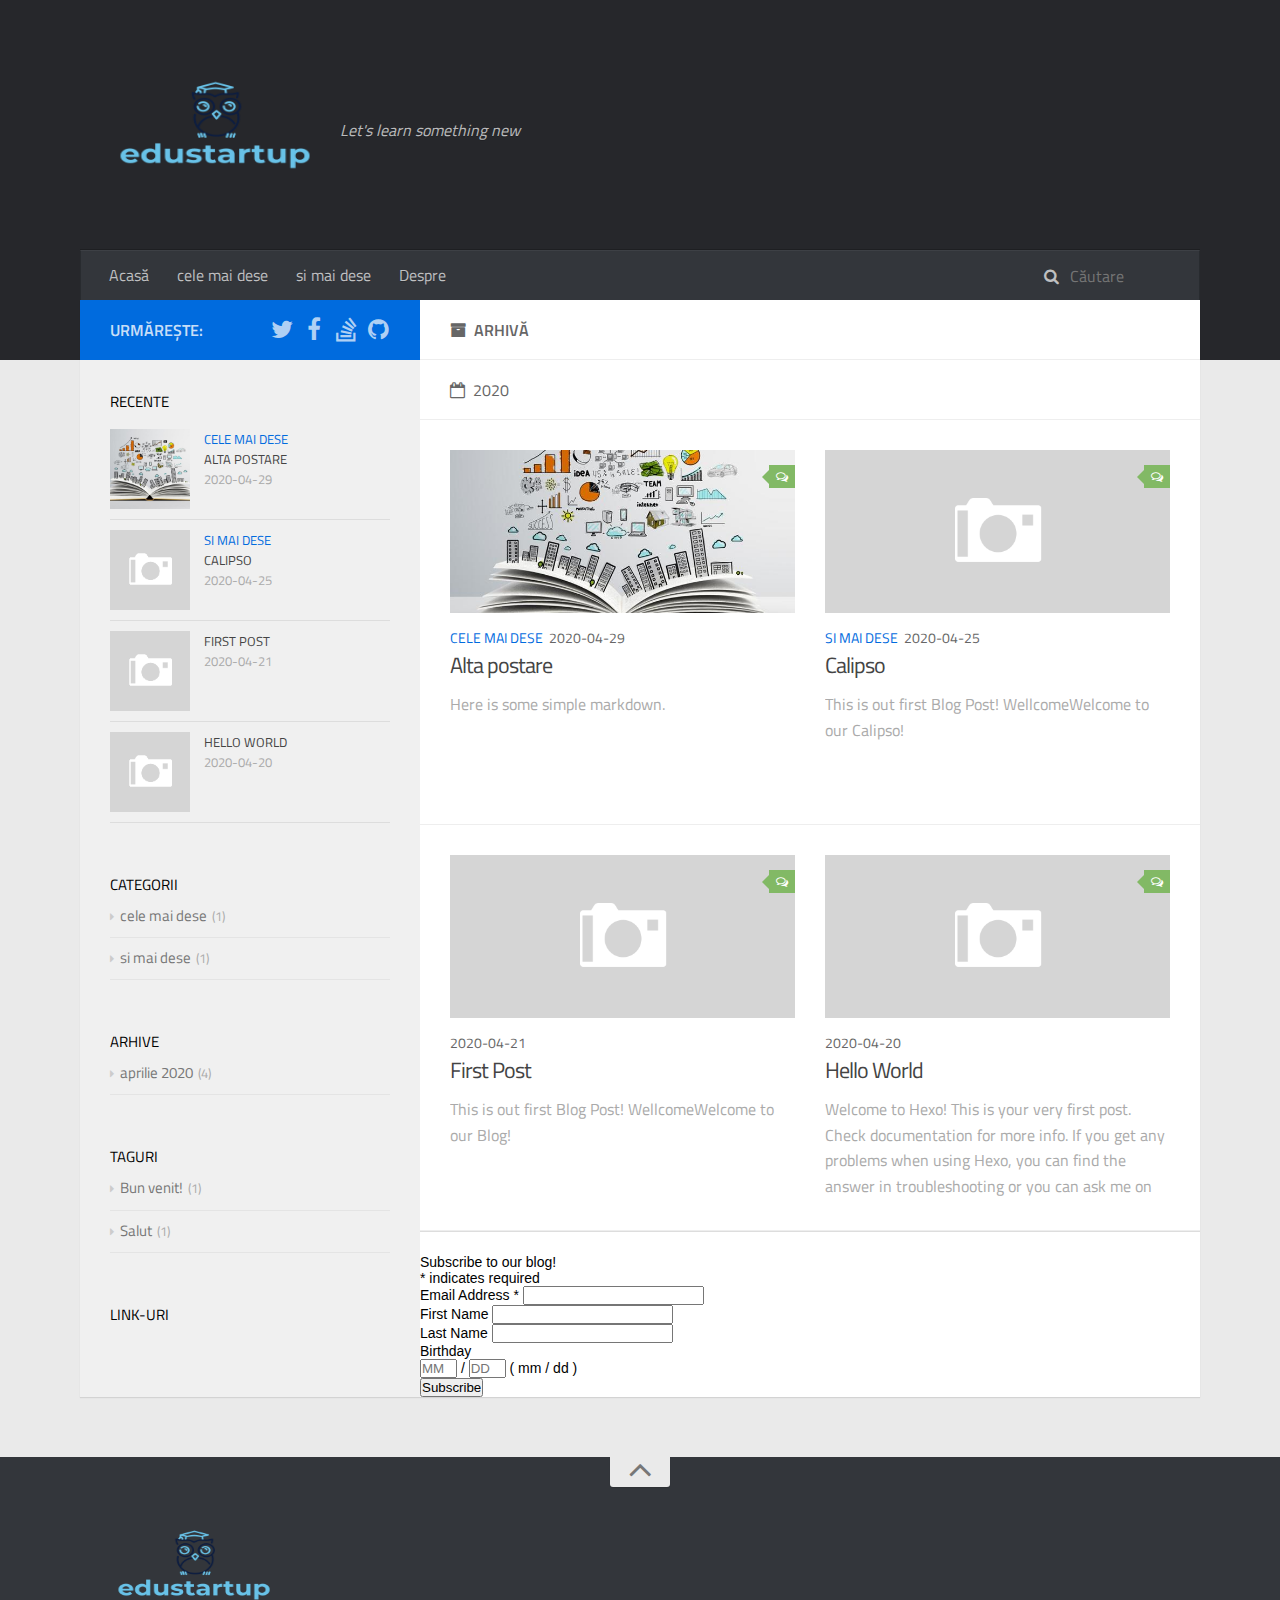
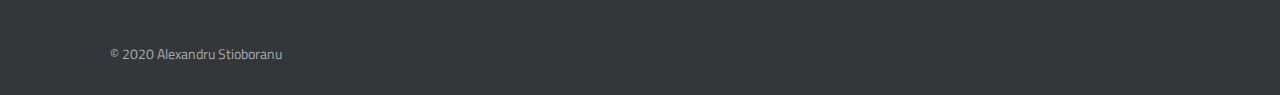
<file: archives/index.html>
<!DOCTYPE html>
<html>
<head>
    <meta charset="utf-8" />

    

    
    <title>Arhivă | EduStartUp</title>
    
    <meta name="viewport" content="width=device-width, initial-scale=1, maximum-scale=1">
    
    <meta name="description" content="An educative site that teaches you new things">
<meta property="og:type" content="website">
<meta property="og:title" content="EduStartUp">
<meta property="og:url" content="https://stioboranu.github.io/archives/index.html">
<meta property="og:site_name" content="EduStartUp">
<meta property="og:description" content="An educative site that teaches you new things">
<meta property="og:locale" content="ro">
<meta property="article:author" content="Alexandru Stioboranu">
<meta property="article:tag" content="Education">
<meta name="twitter:card" content="summary">
    

    

    
        <link rel="icon" href="/css/images/favicon.png" />
    

    
<link rel="stylesheet" href="/libs/font-awesome/css/font-awesome.min.css">

    
<link rel="stylesheet" href="/libs/titillium-web/styles.css">

    
<link rel="stylesheet" href="/libs/source-code-pro/styles.css">


    
<link rel="stylesheet" href="/css/style.css">


    
<script src="/libs/jquery/3.5.0/jquery.min.js"></script>

    
    
        
<link rel="stylesheet" href="/libs/lightgallery/css/lightgallery.min.css">

    
    
        
<link rel="stylesheet" href="/libs/justified-gallery/justifiedGallery.min.css">

    
    
        <script type="text/javascript">
(function(i,s,o,g,r,a,m) {i['GoogleAnalyticsObject']=r;i[r]=i[r]||function() {
(i[r].q=i[r].q||[]).push(arguments)},i[r].l=1*new Date();a=s.createElement(o),
m=s.getElementsByTagName(o)[0];a.async=1;a.src=g;m.parentNode.insertBefore(a,m)
})(window,document,'script','//www.google-analytics.com/analytics.js','ga');

ga('create', 'G-TFXT49L8RL', 'auto');
ga('send', 'pageview');

</script>

    
    
    


    <link rel="alternate" type="application/atom+xml" title="EduStartUp" href="https://stioboranu.github.io/atom.xml" />
<meta name="generator" content="Hexo 4.2.0"></head>

<body>
    <div id="wrap">
        <header id="header">
    <div id="header-outer" class="outer">
        <div class="container">
            <div class="container-inner">
                <div id="header-title">
                    <h1 class="logo-wrap">
                        <a href="/" class="logo"></a>
                    </h1>
                    
                        <h2 class="subtitle-wrap">
                            <p class="subtitle">Let&#39;s learn something new</p>
                        </h2>
                    
                </div>
                <div id="header-inner" class="nav-container">
                    <a id="main-nav-toggle" class="nav-icon fa fa-bars"></a>
                    <div class="nav-container-inner">
                        <ul id="main-nav">
                            
                                <li class="main-nav-list-item" >
                                    <a class="main-nav-list-link" href="/">Acasă</a>
                                </li>
                            
                                        <ul class="main-nav-list"><li class="main-nav-list-item"><a class="main-nav-list-link" href="/categories/cele-mai-dese/">cele mai dese</a></li><li class="main-nav-list-item"><a class="main-nav-list-link" href="/categories/si-mai-dese/">si mai dese</a></li></ul>
                                    
                                <li class="main-nav-list-item" >
                                    <a class="main-nav-list-link" href="/about/index.html">Despre</a>
                                </li>
                            
                        </ul>
                        <nav id="sub-nav">
                            <div id="search-form-wrap">

    <form class="search-form">
        <input type="text" class="ins-search-input search-form-input" placeholder="Căutare" />
        <button type="submit" class="search-form-submit"></button>
    </form>
    <div class="ins-search">
    <div class="ins-search-mask"></div>
    <div class="ins-search-container">
        <div class="ins-input-wrapper">
            <input type="text" class="ins-search-input" placeholder="Cuvinte cheie..." />
            <span class="ins-close ins-selectable"><i class="fa fa-times-circle"></i></span>
        </div>
        <div class="ins-section-wrapper">
            <div class="ins-section-container"></div>
        </div>
    </div>
</div>
<script>
(function (window) {
    var INSIGHT_CONFIG = {
        TRANSLATION: {
            POSTS: 'Postări',
            PAGES: 'Pagini',
            CATEGORIES: 'Categorii',
            TAGS: 'Taguri',
            UNTITLED: '(Fără titlu)',
        },
        ROOT_URL: '/',
        CONTENT_URL: '/content.json',
    };
    window.INSIGHT_CONFIG = INSIGHT_CONFIG;
})(window);
</script>

<script src="/js/insight.js"></script>


</div>
                        </nav>
                    </div>
                </div>
            </div>
        </div>
    </div>
</header>
        <div class="container">
            <div class="main-body container-inner">
                <div class="main-body-inner">
                    <section id="main">
                        <div class="main-body-header">
    <h1 class="header">
    
    <i class="icon fa fa-archive"></i>Arhivă
    </h1>
</div>

                        <div class="main-body-content">
                            

    
    
        
        
        <section class="archives-wrap">
            <div class="archive-year-wrap">
                <a href="/archives/2020" class="archive-year"><i class="icon fa fa-calendar-o"></i>2020</a>
            </div>
            <div class="archives">
    
    
    
        <div class="article-row">
    
        <article class="article article-summary">
    <div class="article-summary-inner">
        
        <a href="/2020/04/Alta-postare/" class="thumbnail">
    
    
        <span style="background-image:url(/images/banner.jpg)" alt="Alta postare" class="thumbnail-image"></span>
    
    
        
<span class="comment-counter">
    <i class="fa fa-comments-o"></i>
    
        <span><a href="https://stioboranu.github.io/2020/04/Alta-postare/#isso-thread"></a></span>
    
</span>


    
</a>

        
        <div class="article-meta">
            <div class="category">
            <a class="article-category-link" href="/categories/cele-mai-dese/">cele mai dese</a>
            </div>
            <div class="date"><time datetime="2020-04-29T14:27:11.000Z" itemprop="datePublished">2020-04-29</time></div>
        </div>
        
    
        <h1 class="article-title" itemprop="name">
        <a href="/2020/04/Alta-postare/">Alta postare</a>
        </h1>
    

        <p class="article-excerpt">
            Here is some simple markdown.
        </p>
    </div>
</article>
    

    
    
    
    
        <article class="article article-summary">
    <div class="article-summary-inner">
        
        <a href="/2020/04/Calipso/" class="thumbnail">
    
    
        <span class="thumbnail-image thumbnail-none"></span>
    
    
        
<span class="comment-counter">
    <i class="fa fa-comments-o"></i>
    
        <span><a href="https://stioboranu.github.io/2020/04/Calipso/#isso-thread"></a></span>
    
</span>


    
</a>

        
        <div class="article-meta">
            <div class="category">
            <a class="article-category-link" href="/categories/si-mai-dese/">si mai dese</a>
            </div>
            <div class="date"><time datetime="2020-04-25T12:19:45.000Z" itemprop="datePublished">2020-04-25</time></div>
        </div>
        
    
        <h1 class="article-title" itemprop="name">
        <a href="/2020/04/Calipso/">Calipso</a>
        </h1>
    

        <p class="article-excerpt">
            This is out first Blog Post!
WellcomeWelcome to our Calipso!

        </p>
    </div>
</article>
    
        </div>
    

    
    
    
    
        <div class="article-row">
    
        <article class="article article-summary">
    <div class="article-summary-inner">
        
        <a href="/2020/04/First-Post/" class="thumbnail">
    
    
        <span class="thumbnail-image thumbnail-none"></span>
    
    
        
<span class="comment-counter">
    <i class="fa fa-comments-o"></i>
    
        <span><a href="https://stioboranu.github.io/2020/04/First-Post/#isso-thread"></a></span>
    
</span>


    
</a>

        
        <div class="article-meta">
            <div class="category">
            
            </div>
            <div class="date"><time datetime="2020-04-20T21:44:21.000Z" itemprop="datePublished">2020-04-21</time></div>
        </div>
        
    
        <h1 class="article-title" itemprop="name">
        <a href="/2020/04/First-Post/">First Post</a>
        </h1>
    

        <p class="article-excerpt">
            This is out first Blog Post!
WellcomeWelcome to our Blog!

        </p>
    </div>
</article>
    

    
    
    
    
        <article class="article article-summary">
    <div class="article-summary-inner">
        
        <a href="/2020/04/hello-world/" class="thumbnail">
    
    
        <span class="thumbnail-image thumbnail-none"></span>
    
    
        
<span class="comment-counter">
    <i class="fa fa-comments-o"></i>
    
        <span><a href="https://stioboranu.github.io/2020/04/hello-world/#isso-thread"></a></span>
    
</span>


    
</a>

        
        <div class="article-meta">
            <div class="category">
            
            </div>
            <div class="date"><time datetime="2020-04-20T19:56:15.240Z" itemprop="datePublished">2020-04-20</time></div>
        </div>
        
    
        <h1 class="article-title" itemprop="name">
        <a href="/2020/04/hello-world/">Hello World</a>
        </h1>
    

        <p class="article-excerpt">
            Welcome to Hexo! This is your very first post. Check documentation for more info. If you get any problems when using Hexo, you can find the answer in troubleshooting or you can ask me on GitHub.
Quick
        </p>
    </div>
</article>
    
        </div>
    


    </div></section>



                        </div>
                        <div class="subscribe article-footer">
                            <!-- Begin Mailchimp Signup Form -->
                        <link href="//cdn-images.mailchimp.com/embedcode/classic-10_7.css" rel="stylesheet" type="text/css">
                        <style type="text/css">
                        #mc_embed_signup{background:#fff; clear:left; font:14px Helvetica,Arial,sans-serif; }
                        /* Add your own Mailchimp form style overrides in your site stylesheet or in this style block.
                           We recommend moving this block and the preceding CSS link to the HEAD of your HTML file. */
                        </style>
                        <div id="mc_embed_signup">
                        <form action="https://edustartup.us4.list-manage.com/subscribe/post?u=40230f9e9e0cc1cef8abc1b58&amp;id=1a5515ccfb" method="post" id="mc-embedded-subscribe-form" name="mc-embedded-subscribe-form" class="validate" target="_blank" novalidate>
                          <div id="mc_embed_signup_scroll">
                        <h2>Subscribe to our blog!</h2>
                        <div class="indicates-required"><span class="asterisk">*</span> indicates required</div>
                        <div class="mc-field-group">
                        <label for="mce-EMAIL">Email Address  <span class="asterisk">*</span>
                        </label>
                        <input type="email" value="" name="EMAIL" class="required email" id="mce-EMAIL">
                        </div>
                        <div class="mc-field-group">
                        <label for="mce-FNAME">First Name </label>
                        <input type="text" value="" name="FNAME" class="" id="mce-FNAME">
                        </div>
                        <div class="mc-field-group">
                        <label for="mce-LNAME">Last Name </label>
                        <input type="text" value="" name="LNAME" class="" id="mce-LNAME">
                        </div>
                        <div class="mc-field-group size1of2">
                        <label for="mce-BIRTHDAY-month">Birthday </label>
                        <div class="datefield">
                          <span class="subfield monthfield"><input class="birthday " type="text" pattern="[0-9]*" value="" placeholder="MM" size="2" maxlength="2" name="BIRTHDAY[month]" id="mce-BIRTHDAY-month"></span> / 
                          <span class="subfield dayfield"><input class="birthday " type="text" pattern="[0-9]*" value="" placeholder="DD" size="2" maxlength="2" name="BIRTHDAY[day]" id="mce-BIRTHDAY-day"></span> 
                          <span class="small-meta nowrap">( mm / dd )</span>
                        </div>
                        </div>	<div id="mce-responses" class="clear">
                          <div class="response" id="mce-error-response" style="display:none"></div>
                          <div class="response" id="mce-success-response" style="display:none"></div>
                        </div>    <!-- real people should not fill this in and expect good things - do not remove this or risk form bot signups-->
                          <div style="position: absolute; left: -5000px;" aria-hidden="true"><input type="text" name="b_40230f9e9e0cc1cef8abc1b58_1a5515ccfb" tabindex="-1" value=""></div>
                          <div class="clear"><input type="submit" value="Subscribe" name="subscribe" id="mc-embedded-subscribe" class="button"></div>
                          </div>
                        </form>
                        </div>
                        <script type='text/javascript' src='//s3.amazonaws.com/downloads.mailchimp.com/js/mc-validate.js'></script><script type='text/javascript'>(function($) {window.fnames = new Array(); window.ftypes = new Array();fnames[0]='EMAIL';ftypes[0]='email';fnames[1]='FNAME';ftypes[1]='text';fnames[2]='LNAME';ftypes[2]='text';fnames[3]='ADDRESS';ftypes[3]='address';fnames[4]='PHONE';ftypes[4]='phone';fnames[5]='BIRTHDAY';ftypes[5]='birthday';}(jQuery));var $mcj = jQuery.noConflict(true);</script>
                        <!--End mc_embed_signup-->
                          </div>
                    </section>
                    <aside id="sidebar">
    <a class="sidebar-toggle" title="Expand Sidebar"><i class="toggle icon"></i></a>
    <div class="sidebar-top">
        <p>urmărește:</p>
        <ul class="social-links">
            
                
                <li>
                    <a class="social-tooltip" title="twitter" href="/" target="_blank" rel="noopener">
                        <i class="icon fa fa-twitter"></i>
                    </a>
                </li>
                
            
                
                <li>
                    <a class="social-tooltip" title="facebook" href="/" target="_blank" rel="noopener">
                        <i class="icon fa fa-facebook"></i>
                    </a>
                </li>
                
            
                
                <li>
                    <a class="social-tooltip" title="stack-overflow" href="/" target="_blank" rel="noopener">
                        <i class="icon fa fa-stack-overflow"></i>
                    </a>
                </li>
                
            
                
                <li>
                    <a class="social-tooltip" title="github" href="/" target="_blank" rel="noopener">
                        <i class="icon fa fa-github"></i>
                    </a>
                </li>
                
            
        </ul>
    </div>
    
    <div class="widgets-container">
        
            
                

            
                
    <div class="widget-wrap">
        <h3 class="widget-title">recente</h3>
        <div class="widget">
            <ul id="recent-post" class="">
                
                    <li>
                        
                        <div class="item-thumbnail">
                            <a href="/2020/04/Alta-postare/" class="thumbnail">
    
    
        <span style="background-image:url(/images/banner.jpg)" alt="Alta postare" class="thumbnail-image"></span>
    
    
</a>

                        </div>
                        
                        <div class="item-inner">
                            <p class="item-category"><a class="article-category-link" href="/categories/cele-mai-dese/">cele mai dese</a></p>
                            <p class="item-title"><a href="/2020/04/Alta-postare/" class="title">Alta postare</a></p>
                            <p class="item-date"><time datetime="2020-04-29T14:27:11.000Z" itemprop="datePublished">2020-04-29</time></p>
                        </div>
                    </li>
                
                    <li>
                        
                        <div class="item-thumbnail">
                            <a href="/2020/04/Calipso/" class="thumbnail">
    
    
        <span class="thumbnail-image thumbnail-none"></span>
    
    
</a>

                        </div>
                        
                        <div class="item-inner">
                            <p class="item-category"><a class="article-category-link" href="/categories/si-mai-dese/">si mai dese</a></p>
                            <p class="item-title"><a href="/2020/04/Calipso/" class="title">Calipso</a></p>
                            <p class="item-date"><time datetime="2020-04-25T12:19:45.000Z" itemprop="datePublished">2020-04-25</time></p>
                        </div>
                    </li>
                
                    <li>
                        
                        <div class="item-thumbnail">
                            <a href="/2020/04/First-Post/" class="thumbnail">
    
    
        <span class="thumbnail-image thumbnail-none"></span>
    
    
</a>

                        </div>
                        
                        <div class="item-inner">
                            <p class="item-category"></p>
                            <p class="item-title"><a href="/2020/04/First-Post/" class="title">First Post</a></p>
                            <p class="item-date"><time datetime="2020-04-20T21:44:21.000Z" itemprop="datePublished">2020-04-21</time></p>
                        </div>
                    </li>
                
                    <li>
                        
                        <div class="item-thumbnail">
                            <a href="/2020/04/hello-world/" class="thumbnail">
    
    
        <span class="thumbnail-image thumbnail-none"></span>
    
    
</a>

                        </div>
                        
                        <div class="item-inner">
                            <p class="item-category"></p>
                            <p class="item-title"><a href="/2020/04/hello-world/" class="title">Hello World</a></p>
                            <p class="item-date"><time datetime="2020-04-20T19:56:15.240Z" itemprop="datePublished">2020-04-20</time></p>
                        </div>
                    </li>
                
            </ul>
        </div>
    </div>

            
                
    <div class="widget-wrap widget-list">
        <h3 class="widget-title">categorii</h3>
        <div class="widget">
            <ul class="category-list"><li class="category-list-item"><a class="category-list-link" href="/categories/cele-mai-dese/">cele mai dese</a><span class="category-list-count">1</span></li><li class="category-list-item"><a class="category-list-link" href="/categories/si-mai-dese/">si mai dese</a><span class="category-list-count">1</span></li></ul>
        </div>
    </div>


            
                
    <div class="widget-wrap widget-list">
        <h3 class="widget-title">arhive</h3>
        <div class="widget">
            <ul class="archive-list"><li class="archive-list-item"><a class="archive-list-link" href="/archives/2020/04/">aprilie 2020</a><span class="archive-list-count">4</span></li></ul>
        </div>
    </div>


            
                
    <div class="widget-wrap widget-list">
        <h3 class="widget-title">taguri</h3>
        <div class="widget">
            <ul class="tag-list" itemprop="keywords"><li class="tag-list-item"><a class="tag-list-link" href="/tags/Bun-venit/" rel="tag">Bun venit!</a><span class="tag-list-count">1</span></li><li class="tag-list-item"><a class="tag-list-link" href="/tags/Salut/" rel="tag">Salut</a><span class="tag-list-count">1</span></li></ul>
        </div>
    </div>


            
                
    <div class="widget-wrap widget-list">
        <h3 class="widget-title">link-uri</h3>
        <div class="widget">
            <ul>
                
            </ul>
        </div>
    </div>


            
        
    </div>
</aside>
                    
                </div>
            </div>
        </div>
        <footer id="footer">
    <div class="container">
        <div class="container-inner">
            <a id="back-to-top" href="javascript:;"><i class="icon fa fa-angle-up"></i></a>
            <div class="credit">
                <h1 class="logo-wrap">
                    <a href="/" class="logo"></a>
                </h1>
                <p>&copy; 2020 Alexandru Stioboranu</p>
                
            </div>
            <div class="footer-plugins">
              
    


            </div>
        </div>
    </div>
</footer>

    </div>
    
    
<script>(function(d, s, id) {
    var js, fjs = d.getElementsByTagName(s)[0];
    if (d.getElementById(id)) return;
    js = d.createElement(s); js.id = id;
    js.src = "//connect.facebook.net/ro/sdk.js#xfbml=1&version=v2.8";
    fjs.parentNode.insertBefore(js, fjs);
}(document, 'script', 'facebook-jssdk'));</script>





    
        
<script src="/libs/lightgallery/js/lightgallery.min.js"></script>

        
<script src="/libs/lightgallery/js/lg-thumbnail.min.js"></script>

        
<script src="/libs/lightgallery/js/lg-pager.min.js"></script>

        
<script src="/libs/lightgallery/js/lg-autoplay.min.js"></script>

        
<script src="/libs/lightgallery/js/lg-fullscreen.min.js"></script>

        
<script src="/libs/lightgallery/js/lg-zoom.min.js"></script>

        
<script src="/libs/lightgallery/js/lg-hash.min.js"></script>

        
<script src="/libs/lightgallery/js/lg-share.min.js"></script>

        
<script src="/libs/lightgallery/js/lg-video.min.js"></script>

    
    
        
<script src="/libs/justified-gallery/jquery.justifiedGallery.min.js"></script>

    
    

    
    
    



<!-- Custom Scripts -->

<script src="/js/main.js"></script>


</body>
</html>
</file>
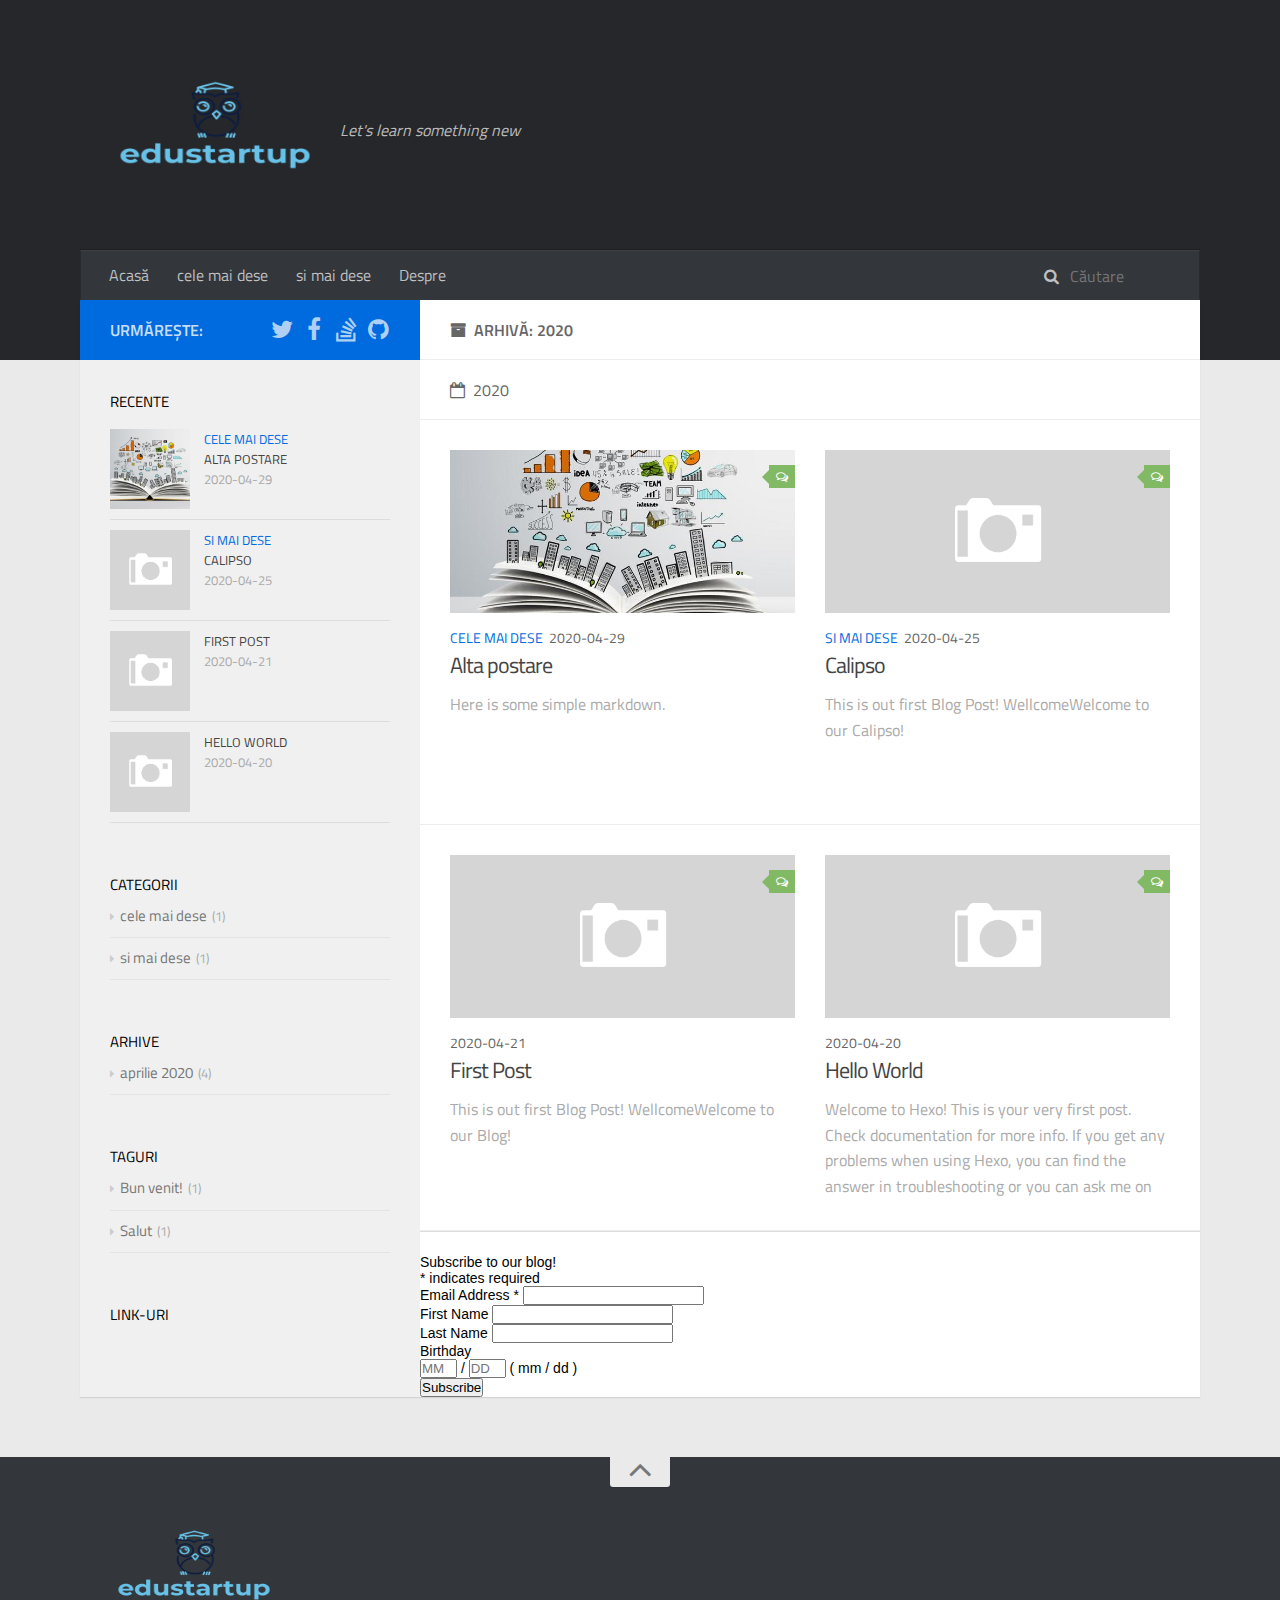
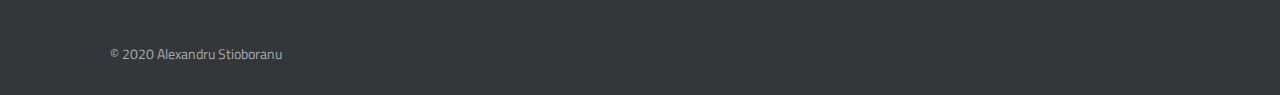
<file: archives/2020/index.html>
<!DOCTYPE html>
<html>
<head>
    <meta charset="utf-8" />

    

    
    <title>Arhivă: 2020 | EduStartUp</title>
    
    <meta name="viewport" content="width=device-width, initial-scale=1, maximum-scale=1">
    
    <meta name="description" content="An educative site that teaches you new things">
<meta property="og:type" content="website">
<meta property="og:title" content="EduStartUp">
<meta property="og:url" content="https://stioboranu.github.io/archives/2020/index.html">
<meta property="og:site_name" content="EduStartUp">
<meta property="og:description" content="An educative site that teaches you new things">
<meta property="og:locale" content="ro">
<meta property="article:author" content="Alexandru Stioboranu">
<meta property="article:tag" content="Education">
<meta name="twitter:card" content="summary">
    

    

    
        <link rel="icon" href="/css/images/favicon.png" />
    

    
<link rel="stylesheet" href="/libs/font-awesome/css/font-awesome.min.css">

    
<link rel="stylesheet" href="/libs/titillium-web/styles.css">

    
<link rel="stylesheet" href="/libs/source-code-pro/styles.css">


    
<link rel="stylesheet" href="/css/style.css">


    
<script src="/libs/jquery/3.5.0/jquery.min.js"></script>

    
    
        
<link rel="stylesheet" href="/libs/lightgallery/css/lightgallery.min.css">

    
    
        
<link rel="stylesheet" href="/libs/justified-gallery/justifiedGallery.min.css">

    
    
        <script type="text/javascript">
(function(i,s,o,g,r,a,m) {i['GoogleAnalyticsObject']=r;i[r]=i[r]||function() {
(i[r].q=i[r].q||[]).push(arguments)},i[r].l=1*new Date();a=s.createElement(o),
m=s.getElementsByTagName(o)[0];a.async=1;a.src=g;m.parentNode.insertBefore(a,m)
})(window,document,'script','//www.google-analytics.com/analytics.js','ga');

ga('create', 'G-TFXT49L8RL', 'auto');
ga('send', 'pageview');

</script>

    
    
    


    <link rel="alternate" type="application/atom+xml" title="EduStartUp" href="https://stioboranu.github.io/atom.xml" />
<meta name="generator" content="Hexo 4.2.0"></head>

<body>
    <div id="wrap">
        <header id="header">
    <div id="header-outer" class="outer">
        <div class="container">
            <div class="container-inner">
                <div id="header-title">
                    <h1 class="logo-wrap">
                        <a href="/" class="logo"></a>
                    </h1>
                    
                        <h2 class="subtitle-wrap">
                            <p class="subtitle">Let&#39;s learn something new</p>
                        </h2>
                    
                </div>
                <div id="header-inner" class="nav-container">
                    <a id="main-nav-toggle" class="nav-icon fa fa-bars"></a>
                    <div class="nav-container-inner">
                        <ul id="main-nav">
                            
                                <li class="main-nav-list-item" >
                                    <a class="main-nav-list-link" href="/">Acasă</a>
                                </li>
                            
                                        <ul class="main-nav-list"><li class="main-nav-list-item"><a class="main-nav-list-link" href="/categories/cele-mai-dese/">cele mai dese</a></li><li class="main-nav-list-item"><a class="main-nav-list-link" href="/categories/si-mai-dese/">si mai dese</a></li></ul>
                                    
                                <li class="main-nav-list-item" >
                                    <a class="main-nav-list-link" href="/about/index.html">Despre</a>
                                </li>
                            
                        </ul>
                        <nav id="sub-nav">
                            <div id="search-form-wrap">

    <form class="search-form">
        <input type="text" class="ins-search-input search-form-input" placeholder="Căutare" />
        <button type="submit" class="search-form-submit"></button>
    </form>
    <div class="ins-search">
    <div class="ins-search-mask"></div>
    <div class="ins-search-container">
        <div class="ins-input-wrapper">
            <input type="text" class="ins-search-input" placeholder="Cuvinte cheie..." />
            <span class="ins-close ins-selectable"><i class="fa fa-times-circle"></i></span>
        </div>
        <div class="ins-section-wrapper">
            <div class="ins-section-container"></div>
        </div>
    </div>
</div>
<script>
(function (window) {
    var INSIGHT_CONFIG = {
        TRANSLATION: {
            POSTS: 'Postări',
            PAGES: 'Pagini',
            CATEGORIES: 'Categorii',
            TAGS: 'Taguri',
            UNTITLED: '(Fără titlu)',
        },
        ROOT_URL: '/',
        CONTENT_URL: '/content.json',
    };
    window.INSIGHT_CONFIG = INSIGHT_CONFIG;
})(window);
</script>

<script src="/js/insight.js"></script>


</div>
                        </nav>
                    </div>
                </div>
            </div>
        </div>
    </div>
</header>
        <div class="container">
            <div class="main-body container-inner">
                <div class="main-body-inner">
                    <section id="main">
                        <div class="main-body-header">
    <h1 class="header">
    
    <i class="icon fa fa-archive"></i>Arhivă: 2020
    </h1>
</div>

                        <div class="main-body-content">
                            

    
    
        
        
        <section class="archives-wrap">
            <div class="archive-year-wrap">
                <a href="/archives/2020" class="archive-year"><i class="icon fa fa-calendar-o"></i>2020</a>
            </div>
            <div class="archives">
    
    
    
        <div class="article-row">
    
        <article class="article article-summary">
    <div class="article-summary-inner">
        
        <a href="/2020/04/Alta-postare/" class="thumbnail">
    
    
        <span style="background-image:url(/images/banner.jpg)" alt="Alta postare" class="thumbnail-image"></span>
    
    
        
<span class="comment-counter">
    <i class="fa fa-comments-o"></i>
    
        <span><a href="https://stioboranu.github.io/2020/04/Alta-postare/#isso-thread"></a></span>
    
</span>


    
</a>

        
        <div class="article-meta">
            <div class="category">
            <a class="article-category-link" href="/categories/cele-mai-dese/">cele mai dese</a>
            </div>
            <div class="date"><time datetime="2020-04-29T14:27:11.000Z" itemprop="datePublished">2020-04-29</time></div>
        </div>
        
    
        <h1 class="article-title" itemprop="name">
        <a href="/2020/04/Alta-postare/">Alta postare</a>
        </h1>
    

        <p class="article-excerpt">
            Here is some simple markdown.
        </p>
    </div>
</article>
    

    
    
    
    
        <article class="article article-summary">
    <div class="article-summary-inner">
        
        <a href="/2020/04/Calipso/" class="thumbnail">
    
    
        <span class="thumbnail-image thumbnail-none"></span>
    
    
        
<span class="comment-counter">
    <i class="fa fa-comments-o"></i>
    
        <span><a href="https://stioboranu.github.io/2020/04/Calipso/#isso-thread"></a></span>
    
</span>


    
</a>

        
        <div class="article-meta">
            <div class="category">
            <a class="article-category-link" href="/categories/si-mai-dese/">si mai dese</a>
            </div>
            <div class="date"><time datetime="2020-04-25T12:19:45.000Z" itemprop="datePublished">2020-04-25</time></div>
        </div>
        
    
        <h1 class="article-title" itemprop="name">
        <a href="/2020/04/Calipso/">Calipso</a>
        </h1>
    

        <p class="article-excerpt">
            This is out first Blog Post!
WellcomeWelcome to our Calipso!

        </p>
    </div>
</article>
    
        </div>
    

    
    
    
    
        <div class="article-row">
    
        <article class="article article-summary">
    <div class="article-summary-inner">
        
        <a href="/2020/04/First-Post/" class="thumbnail">
    
    
        <span class="thumbnail-image thumbnail-none"></span>
    
    
        
<span class="comment-counter">
    <i class="fa fa-comments-o"></i>
    
        <span><a href="https://stioboranu.github.io/2020/04/First-Post/#isso-thread"></a></span>
    
</span>


    
</a>

        
        <div class="article-meta">
            <div class="category">
            
            </div>
            <div class="date"><time datetime="2020-04-20T21:44:21.000Z" itemprop="datePublished">2020-04-21</time></div>
        </div>
        
    
        <h1 class="article-title" itemprop="name">
        <a href="/2020/04/First-Post/">First Post</a>
        </h1>
    

        <p class="article-excerpt">
            This is out first Blog Post!
WellcomeWelcome to our Blog!

        </p>
    </div>
</article>
    

    
    
    
    
        <article class="article article-summary">
    <div class="article-summary-inner">
        
        <a href="/2020/04/hello-world/" class="thumbnail">
    
    
        <span class="thumbnail-image thumbnail-none"></span>
    
    
        
<span class="comment-counter">
    <i class="fa fa-comments-o"></i>
    
        <span><a href="https://stioboranu.github.io/2020/04/hello-world/#isso-thread"></a></span>
    
</span>


    
</a>

        
        <div class="article-meta">
            <div class="category">
            
            </div>
            <div class="date"><time datetime="2020-04-20T19:56:15.240Z" itemprop="datePublished">2020-04-20</time></div>
        </div>
        
    
        <h1 class="article-title" itemprop="name">
        <a href="/2020/04/hello-world/">Hello World</a>
        </h1>
    

        <p class="article-excerpt">
            Welcome to Hexo! This is your very first post. Check documentation for more info. If you get any problems when using Hexo, you can find the answer in troubleshooting or you can ask me on GitHub.
Quick
        </p>
    </div>
</article>
    
        </div>
    


    </div></section>



                        </div>
                        <div class="subscribe article-footer">
                            <!-- Begin Mailchimp Signup Form -->
                        <link href="//cdn-images.mailchimp.com/embedcode/classic-10_7.css" rel="stylesheet" type="text/css">
                        <style type="text/css">
                        #mc_embed_signup{background:#fff; clear:left; font:14px Helvetica,Arial,sans-serif; }
                        /* Add your own Mailchimp form style overrides in your site stylesheet or in this style block.
                           We recommend moving this block and the preceding CSS link to the HEAD of your HTML file. */
                        </style>
                        <div id="mc_embed_signup">
                        <form action="https://edustartup.us4.list-manage.com/subscribe/post?u=40230f9e9e0cc1cef8abc1b58&amp;id=1a5515ccfb" method="post" id="mc-embedded-subscribe-form" name="mc-embedded-subscribe-form" class="validate" target="_blank" novalidate>
                          <div id="mc_embed_signup_scroll">
                        <h2>Subscribe to our blog!</h2>
                        <div class="indicates-required"><span class="asterisk">*</span> indicates required</div>
                        <div class="mc-field-group">
                        <label for="mce-EMAIL">Email Address  <span class="asterisk">*</span>
                        </label>
                        <input type="email" value="" name="EMAIL" class="required email" id="mce-EMAIL">
                        </div>
                        <div class="mc-field-group">
                        <label for="mce-FNAME">First Name </label>
                        <input type="text" value="" name="FNAME" class="" id="mce-FNAME">
                        </div>
                        <div class="mc-field-group">
                        <label for="mce-LNAME">Last Name </label>
                        <input type="text" value="" name="LNAME" class="" id="mce-LNAME">
                        </div>
                        <div class="mc-field-group size1of2">
                        <label for="mce-BIRTHDAY-month">Birthday </label>
                        <div class="datefield">
                          <span class="subfield monthfield"><input class="birthday " type="text" pattern="[0-9]*" value="" placeholder="MM" size="2" maxlength="2" name="BIRTHDAY[month]" id="mce-BIRTHDAY-month"></span> / 
                          <span class="subfield dayfield"><input class="birthday " type="text" pattern="[0-9]*" value="" placeholder="DD" size="2" maxlength="2" name="BIRTHDAY[day]" id="mce-BIRTHDAY-day"></span> 
                          <span class="small-meta nowrap">( mm / dd )</span>
                        </div>
                        </div>	<div id="mce-responses" class="clear">
                          <div class="response" id="mce-error-response" style="display:none"></div>
                          <div class="response" id="mce-success-response" style="display:none"></div>
                        </div>    <!-- real people should not fill this in and expect good things - do not remove this or risk form bot signups-->
                          <div style="position: absolute; left: -5000px;" aria-hidden="true"><input type="text" name="b_40230f9e9e0cc1cef8abc1b58_1a5515ccfb" tabindex="-1" value=""></div>
                          <div class="clear"><input type="submit" value="Subscribe" name="subscribe" id="mc-embedded-subscribe" class="button"></div>
                          </div>
                        </form>
                        </div>
                        <script type='text/javascript' src='//s3.amazonaws.com/downloads.mailchimp.com/js/mc-validate.js'></script><script type='text/javascript'>(function($) {window.fnames = new Array(); window.ftypes = new Array();fnames[0]='EMAIL';ftypes[0]='email';fnames[1]='FNAME';ftypes[1]='text';fnames[2]='LNAME';ftypes[2]='text';fnames[3]='ADDRESS';ftypes[3]='address';fnames[4]='PHONE';ftypes[4]='phone';fnames[5]='BIRTHDAY';ftypes[5]='birthday';}(jQuery));var $mcj = jQuery.noConflict(true);</script>
                        <!--End mc_embed_signup-->
                          </div>
                    </section>
                    <aside id="sidebar">
    <a class="sidebar-toggle" title="Expand Sidebar"><i class="toggle icon"></i></a>
    <div class="sidebar-top">
        <p>urmărește:</p>
        <ul class="social-links">
            
                
                <li>
                    <a class="social-tooltip" title="twitter" href="/" target="_blank" rel="noopener">
                        <i class="icon fa fa-twitter"></i>
                    </a>
                </li>
                
            
                
                <li>
                    <a class="social-tooltip" title="facebook" href="/" target="_blank" rel="noopener">
                        <i class="icon fa fa-facebook"></i>
                    </a>
                </li>
                
            
                
                <li>
                    <a class="social-tooltip" title="stack-overflow" href="/" target="_blank" rel="noopener">
                        <i class="icon fa fa-stack-overflow"></i>
                    </a>
                </li>
                
            
                
                <li>
                    <a class="social-tooltip" title="github" href="/" target="_blank" rel="noopener">
                        <i class="icon fa fa-github"></i>
                    </a>
                </li>
                
            
        </ul>
    </div>
    
    <div class="widgets-container">
        
            
                

            
                
    <div class="widget-wrap">
        <h3 class="widget-title">recente</h3>
        <div class="widget">
            <ul id="recent-post" class="">
                
                    <li>
                        
                        <div class="item-thumbnail">
                            <a href="/2020/04/Alta-postare/" class="thumbnail">
    
    
        <span style="background-image:url(/images/banner.jpg)" alt="Alta postare" class="thumbnail-image"></span>
    
    
</a>

                        </div>
                        
                        <div class="item-inner">
                            <p class="item-category"><a class="article-category-link" href="/categories/cele-mai-dese/">cele mai dese</a></p>
                            <p class="item-title"><a href="/2020/04/Alta-postare/" class="title">Alta postare</a></p>
                            <p class="item-date"><time datetime="2020-04-29T14:27:11.000Z" itemprop="datePublished">2020-04-29</time></p>
                        </div>
                    </li>
                
                    <li>
                        
                        <div class="item-thumbnail">
                            <a href="/2020/04/Calipso/" class="thumbnail">
    
    
        <span class="thumbnail-image thumbnail-none"></span>
    
    
</a>

                        </div>
                        
                        <div class="item-inner">
                            <p class="item-category"><a class="article-category-link" href="/categories/si-mai-dese/">si mai dese</a></p>
                            <p class="item-title"><a href="/2020/04/Calipso/" class="title">Calipso</a></p>
                            <p class="item-date"><time datetime="2020-04-25T12:19:45.000Z" itemprop="datePublished">2020-04-25</time></p>
                        </div>
                    </li>
                
                    <li>
                        
                        <div class="item-thumbnail">
                            <a href="/2020/04/First-Post/" class="thumbnail">
    
    
        <span class="thumbnail-image thumbnail-none"></span>
    
    
</a>

                        </div>
                        
                        <div class="item-inner">
                            <p class="item-category"></p>
                            <p class="item-title"><a href="/2020/04/First-Post/" class="title">First Post</a></p>
                            <p class="item-date"><time datetime="2020-04-20T21:44:21.000Z" itemprop="datePublished">2020-04-21</time></p>
                        </div>
                    </li>
                
                    <li>
                        
                        <div class="item-thumbnail">
                            <a href="/2020/04/hello-world/" class="thumbnail">
    
    
        <span class="thumbnail-image thumbnail-none"></span>
    
    
</a>

                        </div>
                        
                        <div class="item-inner">
                            <p class="item-category"></p>
                            <p class="item-title"><a href="/2020/04/hello-world/" class="title">Hello World</a></p>
                            <p class="item-date"><time datetime="2020-04-20T19:56:15.240Z" itemprop="datePublished">2020-04-20</time></p>
                        </div>
                    </li>
                
            </ul>
        </div>
    </div>

            
                
    <div class="widget-wrap widget-list">
        <h3 class="widget-title">categorii</h3>
        <div class="widget">
            <ul class="category-list"><li class="category-list-item"><a class="category-list-link" href="/categories/cele-mai-dese/">cele mai dese</a><span class="category-list-count">1</span></li><li class="category-list-item"><a class="category-list-link" href="/categories/si-mai-dese/">si mai dese</a><span class="category-list-count">1</span></li></ul>
        </div>
    </div>


            
                
    <div class="widget-wrap widget-list">
        <h3 class="widget-title">arhive</h3>
        <div class="widget">
            <ul class="archive-list"><li class="archive-list-item"><a class="archive-list-link" href="/archives/2020/04/">aprilie 2020</a><span class="archive-list-count">4</span></li></ul>
        </div>
    </div>


            
                
    <div class="widget-wrap widget-list">
        <h3 class="widget-title">taguri</h3>
        <div class="widget">
            <ul class="tag-list" itemprop="keywords"><li class="tag-list-item"><a class="tag-list-link" href="/tags/Bun-venit/" rel="tag">Bun venit!</a><span class="tag-list-count">1</span></li><li class="tag-list-item"><a class="tag-list-link" href="/tags/Salut/" rel="tag">Salut</a><span class="tag-list-count">1</span></li></ul>
        </div>
    </div>


            
                
    <div class="widget-wrap widget-list">
        <h3 class="widget-title">link-uri</h3>
        <div class="widget">
            <ul>
                
            </ul>
        </div>
    </div>


            
        
    </div>
</aside>
                    
                </div>
            </div>
        </div>
        <footer id="footer">
    <div class="container">
        <div class="container-inner">
            <a id="back-to-top" href="javascript:;"><i class="icon fa fa-angle-up"></i></a>
            <div class="credit">
                <h1 class="logo-wrap">
                    <a href="/" class="logo"></a>
                </h1>
                <p>&copy; 2020 Alexandru Stioboranu</p>
                
            </div>
            <div class="footer-plugins">
              
    


            </div>
        </div>
    </div>
</footer>

    </div>
    
    
<script>(function(d, s, id) {
    var js, fjs = d.getElementsByTagName(s)[0];
    if (d.getElementById(id)) return;
    js = d.createElement(s); js.id = id;
    js.src = "//connect.facebook.net/ro/sdk.js#xfbml=1&version=v2.8";
    fjs.parentNode.insertBefore(js, fjs);
}(document, 'script', 'facebook-jssdk'));</script>





    
        
<script src="/libs/lightgallery/js/lightgallery.min.js"></script>

        
<script src="/libs/lightgallery/js/lg-thumbnail.min.js"></script>

        
<script src="/libs/lightgallery/js/lg-pager.min.js"></script>

        
<script src="/libs/lightgallery/js/lg-autoplay.min.js"></script>

        
<script src="/libs/lightgallery/js/lg-fullscreen.min.js"></script>

        
<script src="/libs/lightgallery/js/lg-zoom.min.js"></script>

        
<script src="/libs/lightgallery/js/lg-hash.min.js"></script>

        
<script src="/libs/lightgallery/js/lg-share.min.js"></script>

        
<script src="/libs/lightgallery/js/lg-video.min.js"></script>

    
    
        
<script src="/libs/justified-gallery/jquery.justifiedGallery.min.js"></script>

    
    

    
    
    



<!-- Custom Scripts -->

<script src="/js/main.js"></script>


</body>
</html>
</file>
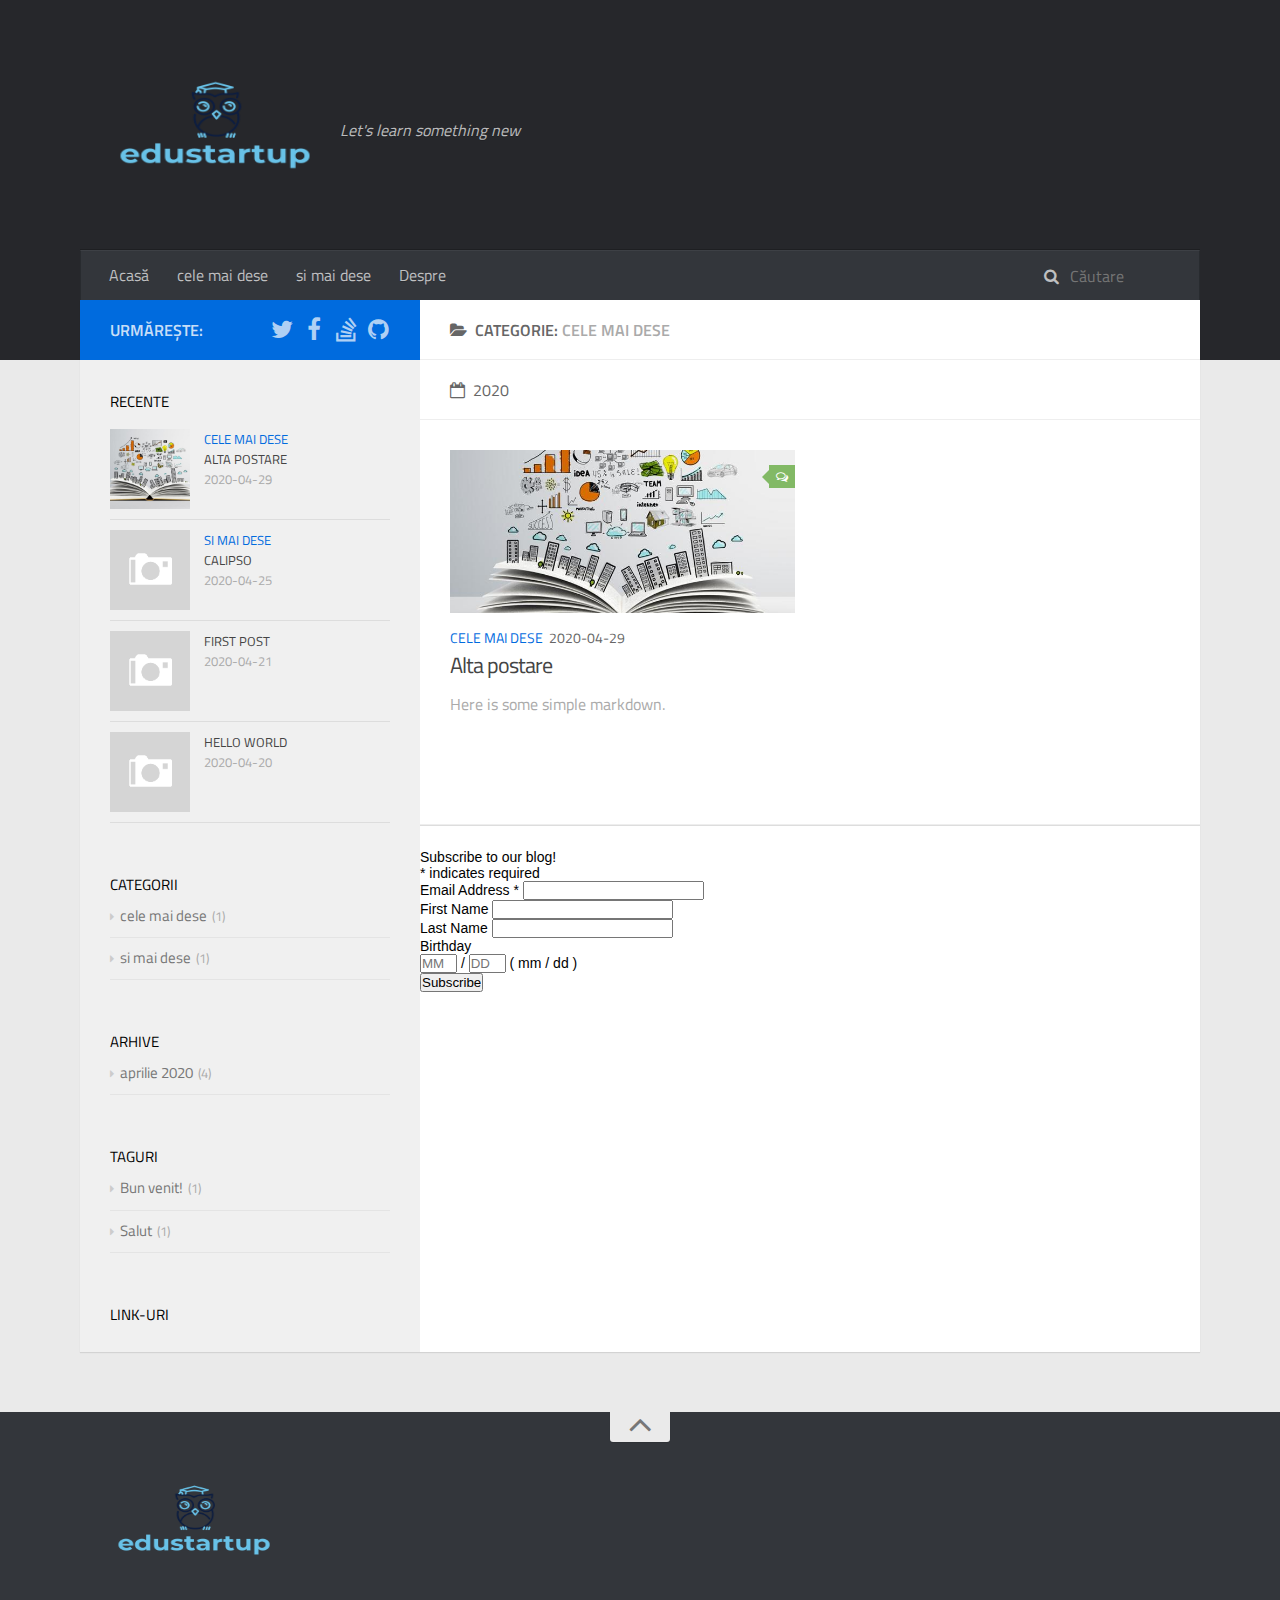
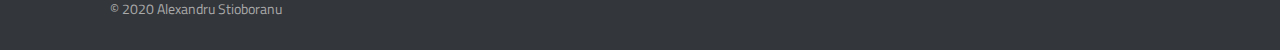
<file: categories/cele-mai-dese/index.html>
<!DOCTYPE html>
<html>
<head>
    <meta charset="utf-8" />

    

    
    <title>Categorie: cele mai dese | EduStartUp</title>
    
    <meta name="viewport" content="width=device-width, initial-scale=1, maximum-scale=1">
    
    <meta name="description" content="An educative site that teaches you new things">
<meta property="og:type" content="website">
<meta property="og:title" content="EduStartUp">
<meta property="og:url" content="https://stioboranu.github.io/categories/cele-mai-dese/index.html">
<meta property="og:site_name" content="EduStartUp">
<meta property="og:description" content="An educative site that teaches you new things">
<meta property="og:locale" content="ro">
<meta property="article:author" content="Alexandru Stioboranu">
<meta property="article:tag" content="Education">
<meta name="twitter:card" content="summary">
    

    

    
        <link rel="icon" href="/css/images/favicon.png" />
    

    
<link rel="stylesheet" href="/libs/font-awesome/css/font-awesome.min.css">

    
<link rel="stylesheet" href="/libs/titillium-web/styles.css">

    
<link rel="stylesheet" href="/libs/source-code-pro/styles.css">


    
<link rel="stylesheet" href="/css/style.css">


    
<script src="/libs/jquery/3.5.0/jquery.min.js"></script>

    
    
        
<link rel="stylesheet" href="/libs/lightgallery/css/lightgallery.min.css">

    
    
        
<link rel="stylesheet" href="/libs/justified-gallery/justifiedGallery.min.css">

    
    
        <script type="text/javascript">
(function(i,s,o,g,r,a,m) {i['GoogleAnalyticsObject']=r;i[r]=i[r]||function() {
(i[r].q=i[r].q||[]).push(arguments)},i[r].l=1*new Date();a=s.createElement(o),
m=s.getElementsByTagName(o)[0];a.async=1;a.src=g;m.parentNode.insertBefore(a,m)
})(window,document,'script','//www.google-analytics.com/analytics.js','ga');

ga('create', 'G-TFXT49L8RL', 'auto');
ga('send', 'pageview');

</script>

    
    
    


    <link rel="alternate" type="application/atom+xml" title="EduStartUp" href="https://stioboranu.github.io/atom.xml" />
<meta name="generator" content="Hexo 4.2.0"></head>

<body>
    <div id="wrap">
        <header id="header">
    <div id="header-outer" class="outer">
        <div class="container">
            <div class="container-inner">
                <div id="header-title">
                    <h1 class="logo-wrap">
                        <a href="/" class="logo"></a>
                    </h1>
                    
                        <h2 class="subtitle-wrap">
                            <p class="subtitle">Let&#39;s learn something new</p>
                        </h2>
                    
                </div>
                <div id="header-inner" class="nav-container">
                    <a id="main-nav-toggle" class="nav-icon fa fa-bars"></a>
                    <div class="nav-container-inner">
                        <ul id="main-nav">
                            
                                <li class="main-nav-list-item" >
                                    <a class="main-nav-list-link" href="/">Acasă</a>
                                </li>
                            
                                        <ul class="main-nav-list"><li class="main-nav-list-item"><a class="main-nav-list-link" href="/categories/cele-mai-dese/">cele mai dese</a></li><li class="main-nav-list-item"><a class="main-nav-list-link" href="/categories/si-mai-dese/">si mai dese</a></li></ul>
                                    
                                <li class="main-nav-list-item" >
                                    <a class="main-nav-list-link" href="/about/index.html">Despre</a>
                                </li>
                            
                        </ul>
                        <nav id="sub-nav">
                            <div id="search-form-wrap">

    <form class="search-form">
        <input type="text" class="ins-search-input search-form-input" placeholder="Căutare" />
        <button type="submit" class="search-form-submit"></button>
    </form>
    <div class="ins-search">
    <div class="ins-search-mask"></div>
    <div class="ins-search-container">
        <div class="ins-input-wrapper">
            <input type="text" class="ins-search-input" placeholder="Cuvinte cheie..." />
            <span class="ins-close ins-selectable"><i class="fa fa-times-circle"></i></span>
        </div>
        <div class="ins-section-wrapper">
            <div class="ins-section-container"></div>
        </div>
    </div>
</div>
<script>
(function (window) {
    var INSIGHT_CONFIG = {
        TRANSLATION: {
            POSTS: 'Postări',
            PAGES: 'Pagini',
            CATEGORIES: 'Categorii',
            TAGS: 'Taguri',
            UNTITLED: '(Fără titlu)',
        },
        ROOT_URL: '/',
        CONTENT_URL: '/content.json',
    };
    window.INSIGHT_CONFIG = INSIGHT_CONFIG;
})(window);
</script>

<script src="/js/insight.js"></script>


</div>
                        </nav>
                    </div>
                </div>
            </div>
        </div>
    </div>
</header>
        <div class="container">
            <div class="main-body container-inner">
                <div class="main-body-inner">
                    <section id="main">
                        <div class="main-body-header">
    <h1 class="header">
    
    <i class="icon fa fa-folder-open"></i>Categorie: <em class="page-title-link">cele mai dese</em>
    </h1>
</div>

                        <div class="main-body-content">
                            

    
    
        
        
        <section class="archives-wrap">
            <div class="archive-year-wrap">
                <a href="/archives/2020" class="archive-year"><i class="icon fa fa-calendar-o"></i>2020</a>
            </div>
            <div class="archives">
    
    
    
        <div class="article-row">
    
        <article class="article article-summary">
    <div class="article-summary-inner">
        
        <a href="/2020/04/Alta-postare/" class="thumbnail">
    
    
        <span style="background-image:url(/images/banner.jpg)" alt="Alta postare" class="thumbnail-image"></span>
    
    
        
<span class="comment-counter">
    <i class="fa fa-comments-o"></i>
    
        <span><a href="https://stioboranu.github.io/2020/04/Alta-postare/#isso-thread"></a></span>
    
</span>


    
</a>

        
        <div class="article-meta">
            <div class="category">
            <a class="article-category-link" href="/categories/cele-mai-dese/">cele mai dese</a>
            </div>
            <div class="date"><time datetime="2020-04-29T14:27:11.000Z" itemprop="datePublished">2020-04-29</time></div>
        </div>
        
    
        <h1 class="article-title" itemprop="name">
        <a href="/2020/04/Alta-postare/">Alta postare</a>
        </h1>
    

        <p class="article-excerpt">
            Here is some simple markdown.
        </p>
    </div>
</article>
    
        </div>
    


    </div></section>




                        </div>
                        <div class="subscribe article-footer">
                            <!-- Begin Mailchimp Signup Form -->
                        <link href="//cdn-images.mailchimp.com/embedcode/classic-10_7.css" rel="stylesheet" type="text/css">
                        <style type="text/css">
                        #mc_embed_signup{background:#fff; clear:left; font:14px Helvetica,Arial,sans-serif; }
                        /* Add your own Mailchimp form style overrides in your site stylesheet or in this style block.
                           We recommend moving this block and the preceding CSS link to the HEAD of your HTML file. */
                        </style>
                        <div id="mc_embed_signup">
                        <form action="https://edustartup.us4.list-manage.com/subscribe/post?u=40230f9e9e0cc1cef8abc1b58&amp;id=1a5515ccfb" method="post" id="mc-embedded-subscribe-form" name="mc-embedded-subscribe-form" class="validate" target="_blank" novalidate>
                          <div id="mc_embed_signup_scroll">
                        <h2>Subscribe to our blog!</h2>
                        <div class="indicates-required"><span class="asterisk">*</span> indicates required</div>
                        <div class="mc-field-group">
                        <label for="mce-EMAIL">Email Address  <span class="asterisk">*</span>
                        </label>
                        <input type="email" value="" name="EMAIL" class="required email" id="mce-EMAIL">
                        </div>
                        <div class="mc-field-group">
                        <label for="mce-FNAME">First Name </label>
                        <input type="text" value="" name="FNAME" class="" id="mce-FNAME">
                        </div>
                        <div class="mc-field-group">
                        <label for="mce-LNAME">Last Name </label>
                        <input type="text" value="" name="LNAME" class="" id="mce-LNAME">
                        </div>
                        <div class="mc-field-group size1of2">
                        <label for="mce-BIRTHDAY-month">Birthday </label>
                        <div class="datefield">
                          <span class="subfield monthfield"><input class="birthday " type="text" pattern="[0-9]*" value="" placeholder="MM" size="2" maxlength="2" name="BIRTHDAY[month]" id="mce-BIRTHDAY-month"></span> / 
                          <span class="subfield dayfield"><input class="birthday " type="text" pattern="[0-9]*" value="" placeholder="DD" size="2" maxlength="2" name="BIRTHDAY[day]" id="mce-BIRTHDAY-day"></span> 
                          <span class="small-meta nowrap">( mm / dd )</span>
                        </div>
                        </div>	<div id="mce-responses" class="clear">
                          <div class="response" id="mce-error-response" style="display:none"></div>
                          <div class="response" id="mce-success-response" style="display:none"></div>
                        </div>    <!-- real people should not fill this in and expect good things - do not remove this or risk form bot signups-->
                          <div style="position: absolute; left: -5000px;" aria-hidden="true"><input type="text" name="b_40230f9e9e0cc1cef8abc1b58_1a5515ccfb" tabindex="-1" value=""></div>
                          <div class="clear"><input type="submit" value="Subscribe" name="subscribe" id="mc-embedded-subscribe" class="button"></div>
                          </div>
                        </form>
                        </div>
                        <script type='text/javascript' src='//s3.amazonaws.com/downloads.mailchimp.com/js/mc-validate.js'></script><script type='text/javascript'>(function($) {window.fnames = new Array(); window.ftypes = new Array();fnames[0]='EMAIL';ftypes[0]='email';fnames[1]='FNAME';ftypes[1]='text';fnames[2]='LNAME';ftypes[2]='text';fnames[3]='ADDRESS';ftypes[3]='address';fnames[4]='PHONE';ftypes[4]='phone';fnames[5]='BIRTHDAY';ftypes[5]='birthday';}(jQuery));var $mcj = jQuery.noConflict(true);</script>
                        <!--End mc_embed_signup-->
                          </div>
                    </section>
                    <aside id="sidebar">
    <a class="sidebar-toggle" title="Expand Sidebar"><i class="toggle icon"></i></a>
    <div class="sidebar-top">
        <p>urmărește:</p>
        <ul class="social-links">
            
                
                <li>
                    <a class="social-tooltip" title="twitter" href="/" target="_blank" rel="noopener">
                        <i class="icon fa fa-twitter"></i>
                    </a>
                </li>
                
            
                
                <li>
                    <a class="social-tooltip" title="facebook" href="/" target="_blank" rel="noopener">
                        <i class="icon fa fa-facebook"></i>
                    </a>
                </li>
                
            
                
                <li>
                    <a class="social-tooltip" title="stack-overflow" href="/" target="_blank" rel="noopener">
                        <i class="icon fa fa-stack-overflow"></i>
                    </a>
                </li>
                
            
                
                <li>
                    <a class="social-tooltip" title="github" href="/" target="_blank" rel="noopener">
                        <i class="icon fa fa-github"></i>
                    </a>
                </li>
                
            
        </ul>
    </div>
    
    <div class="widgets-container">
        
            
                

            
                
    <div class="widget-wrap">
        <h3 class="widget-title">recente</h3>
        <div class="widget">
            <ul id="recent-post" class="">
                
                    <li>
                        
                        <div class="item-thumbnail">
                            <a href="/2020/04/Alta-postare/" class="thumbnail">
    
    
        <span style="background-image:url(/images/banner.jpg)" alt="Alta postare" class="thumbnail-image"></span>
    
    
</a>

                        </div>
                        
                        <div class="item-inner">
                            <p class="item-category"><a class="article-category-link" href="/categories/cele-mai-dese/">cele mai dese</a></p>
                            <p class="item-title"><a href="/2020/04/Alta-postare/" class="title">Alta postare</a></p>
                            <p class="item-date"><time datetime="2020-04-29T14:27:11.000Z" itemprop="datePublished">2020-04-29</time></p>
                        </div>
                    </li>
                
                    <li>
                        
                        <div class="item-thumbnail">
                            <a href="/2020/04/Calipso/" class="thumbnail">
    
    
        <span class="thumbnail-image thumbnail-none"></span>
    
    
</a>

                        </div>
                        
                        <div class="item-inner">
                            <p class="item-category"><a class="article-category-link" href="/categories/si-mai-dese/">si mai dese</a></p>
                            <p class="item-title"><a href="/2020/04/Calipso/" class="title">Calipso</a></p>
                            <p class="item-date"><time datetime="2020-04-25T12:19:45.000Z" itemprop="datePublished">2020-04-25</time></p>
                        </div>
                    </li>
                
                    <li>
                        
                        <div class="item-thumbnail">
                            <a href="/2020/04/First-Post/" class="thumbnail">
    
    
        <span class="thumbnail-image thumbnail-none"></span>
    
    
</a>

                        </div>
                        
                        <div class="item-inner">
                            <p class="item-category"></p>
                            <p class="item-title"><a href="/2020/04/First-Post/" class="title">First Post</a></p>
                            <p class="item-date"><time datetime="2020-04-20T21:44:21.000Z" itemprop="datePublished">2020-04-21</time></p>
                        </div>
                    </li>
                
                    <li>
                        
                        <div class="item-thumbnail">
                            <a href="/2020/04/hello-world/" class="thumbnail">
    
    
        <span class="thumbnail-image thumbnail-none"></span>
    
    
</a>

                        </div>
                        
                        <div class="item-inner">
                            <p class="item-category"></p>
                            <p class="item-title"><a href="/2020/04/hello-world/" class="title">Hello World</a></p>
                            <p class="item-date"><time datetime="2020-04-20T19:56:15.240Z" itemprop="datePublished">2020-04-20</time></p>
                        </div>
                    </li>
                
            </ul>
        </div>
    </div>

            
                
    <div class="widget-wrap widget-list">
        <h3 class="widget-title">categorii</h3>
        <div class="widget">
            <ul class="category-list"><li class="category-list-item"><a class="category-list-link" href="/categories/cele-mai-dese/">cele mai dese</a><span class="category-list-count">1</span></li><li class="category-list-item"><a class="category-list-link" href="/categories/si-mai-dese/">si mai dese</a><span class="category-list-count">1</span></li></ul>
        </div>
    </div>


            
                
    <div class="widget-wrap widget-list">
        <h3 class="widget-title">arhive</h3>
        <div class="widget">
            <ul class="archive-list"><li class="archive-list-item"><a class="archive-list-link" href="/archives/2020/04/">aprilie 2020</a><span class="archive-list-count">4</span></li></ul>
        </div>
    </div>


            
                
    <div class="widget-wrap widget-list">
        <h3 class="widget-title">taguri</h3>
        <div class="widget">
            <ul class="tag-list" itemprop="keywords"><li class="tag-list-item"><a class="tag-list-link" href="/tags/Bun-venit/" rel="tag">Bun venit!</a><span class="tag-list-count">1</span></li><li class="tag-list-item"><a class="tag-list-link" href="/tags/Salut/" rel="tag">Salut</a><span class="tag-list-count">1</span></li></ul>
        </div>
    </div>


            
                
    <div class="widget-wrap widget-list">
        <h3 class="widget-title">link-uri</h3>
        <div class="widget">
            <ul>
                
            </ul>
        </div>
    </div>


            
        
    </div>
</aside>
                    
                </div>
            </div>
        </div>
        <footer id="footer">
    <div class="container">
        <div class="container-inner">
            <a id="back-to-top" href="javascript:;"><i class="icon fa fa-angle-up"></i></a>
            <div class="credit">
                <h1 class="logo-wrap">
                    <a href="/" class="logo"></a>
                </h1>
                <p>&copy; 2020 Alexandru Stioboranu</p>
                
            </div>
            <div class="footer-plugins">
              
    


            </div>
        </div>
    </div>
</footer>

    </div>
    
    
<script>(function(d, s, id) {
    var js, fjs = d.getElementsByTagName(s)[0];
    if (d.getElementById(id)) return;
    js = d.createElement(s); js.id = id;
    js.src = "//connect.facebook.net/ro/sdk.js#xfbml=1&version=v2.8";
    fjs.parentNode.insertBefore(js, fjs);
}(document, 'script', 'facebook-jssdk'));</script>





    
        
<script src="/libs/lightgallery/js/lightgallery.min.js"></script>

        
<script src="/libs/lightgallery/js/lg-thumbnail.min.js"></script>

        
<script src="/libs/lightgallery/js/lg-pager.min.js"></script>

        
<script src="/libs/lightgallery/js/lg-autoplay.min.js"></script>

        
<script src="/libs/lightgallery/js/lg-fullscreen.min.js"></script>

        
<script src="/libs/lightgallery/js/lg-zoom.min.js"></script>

        
<script src="/libs/lightgallery/js/lg-hash.min.js"></script>

        
<script src="/libs/lightgallery/js/lg-share.min.js"></script>

        
<script src="/libs/lightgallery/js/lg-video.min.js"></script>

    
    
        
<script src="/libs/justified-gallery/jquery.justifiedGallery.min.js"></script>

    
    

    
    
    



<!-- Custom Scripts -->

<script src="/js/main.js"></script>


</body>
</html>
</file>
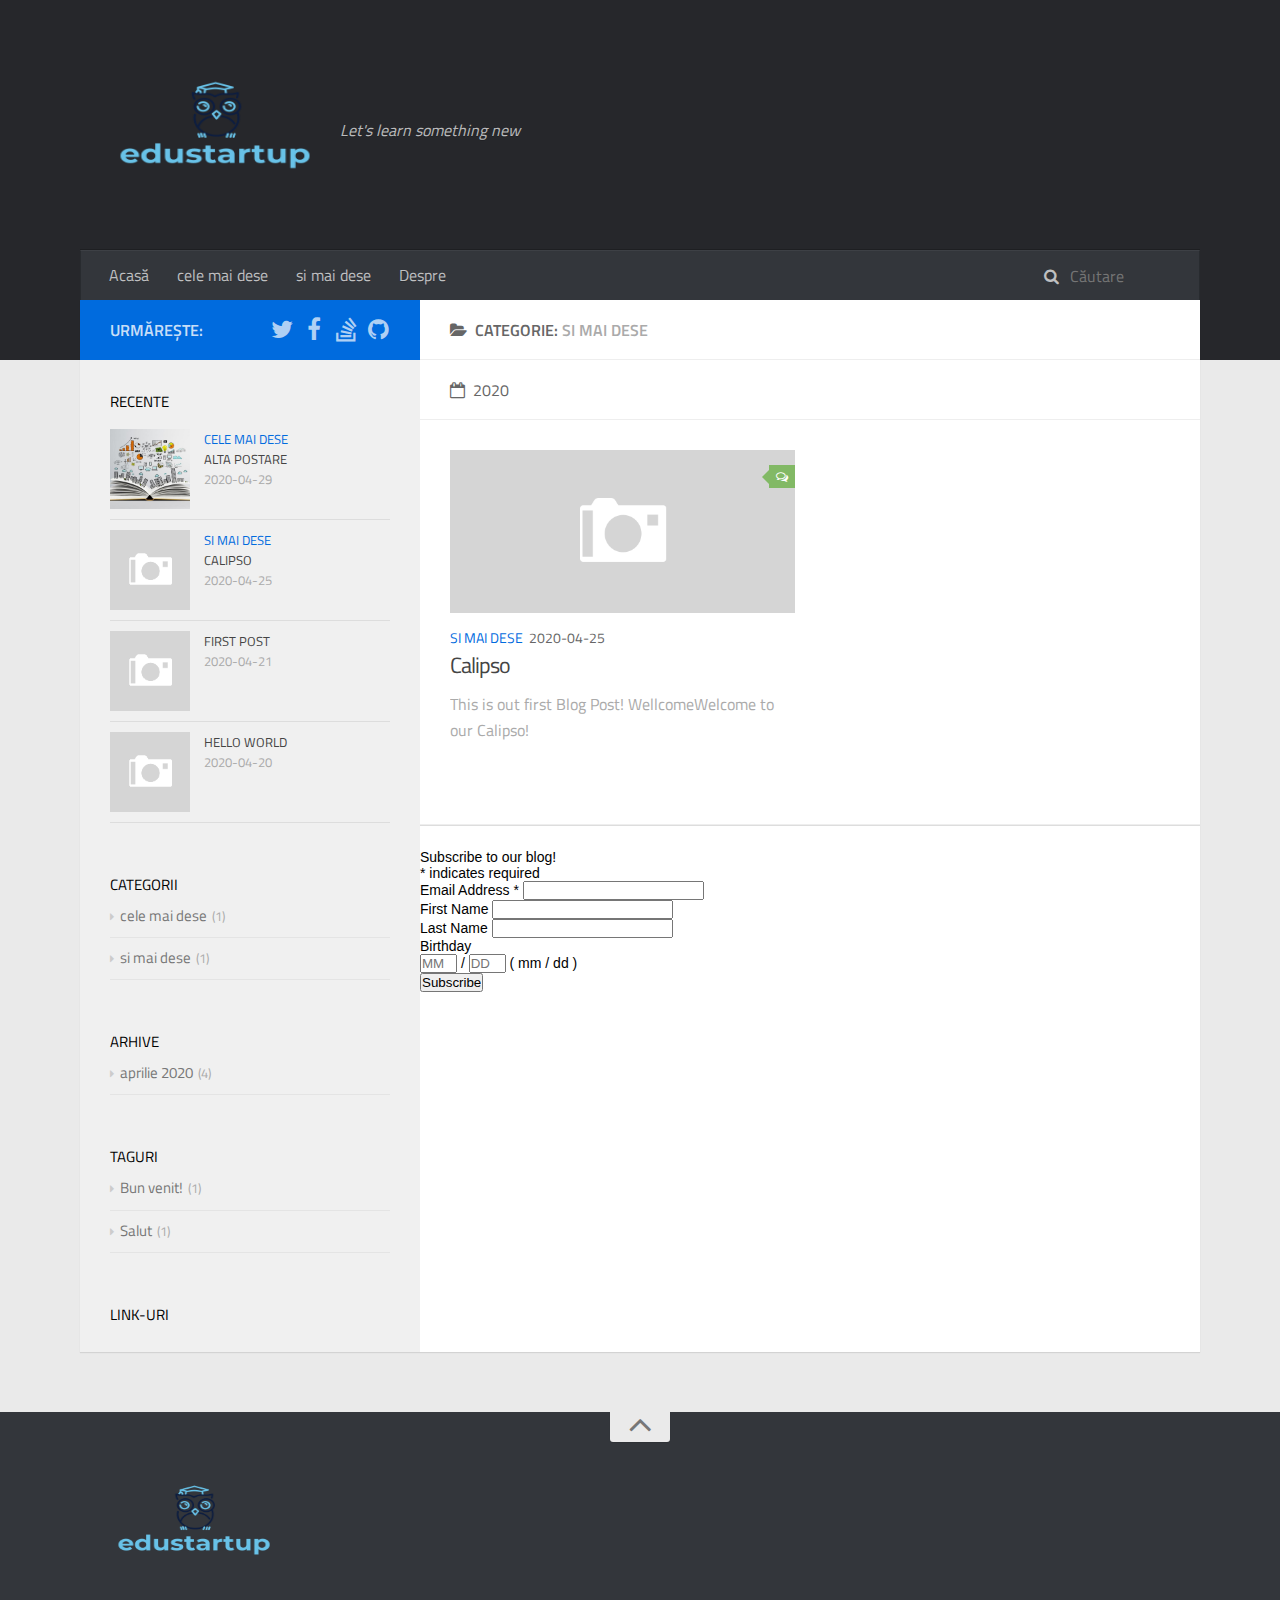
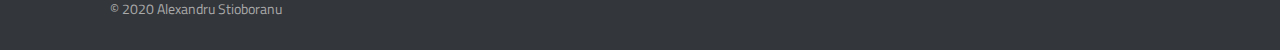
<file: categories/si-mai-dese/index.html>
<!DOCTYPE html>
<html>
<head>
    <meta charset="utf-8" />

    

    
    <title>Categorie: si mai dese | EduStartUp</title>
    
    <meta name="viewport" content="width=device-width, initial-scale=1, maximum-scale=1">
    
    <meta name="description" content="An educative site that teaches you new things">
<meta property="og:type" content="website">
<meta property="og:title" content="EduStartUp">
<meta property="og:url" content="https://stioboranu.github.io/categories/si-mai-dese/index.html">
<meta property="og:site_name" content="EduStartUp">
<meta property="og:description" content="An educative site that teaches you new things">
<meta property="og:locale" content="ro">
<meta property="article:author" content="Alexandru Stioboranu">
<meta property="article:tag" content="Education">
<meta name="twitter:card" content="summary">
    

    

    
        <link rel="icon" href="/css/images/favicon.png" />
    

    
<link rel="stylesheet" href="/libs/font-awesome/css/font-awesome.min.css">

    
<link rel="stylesheet" href="/libs/titillium-web/styles.css">

    
<link rel="stylesheet" href="/libs/source-code-pro/styles.css">


    
<link rel="stylesheet" href="/css/style.css">


    
<script src="/libs/jquery/3.5.0/jquery.min.js"></script>

    
    
        
<link rel="stylesheet" href="/libs/lightgallery/css/lightgallery.min.css">

    
    
        
<link rel="stylesheet" href="/libs/justified-gallery/justifiedGallery.min.css">

    
    
        <script type="text/javascript">
(function(i,s,o,g,r,a,m) {i['GoogleAnalyticsObject']=r;i[r]=i[r]||function() {
(i[r].q=i[r].q||[]).push(arguments)},i[r].l=1*new Date();a=s.createElement(o),
m=s.getElementsByTagName(o)[0];a.async=1;a.src=g;m.parentNode.insertBefore(a,m)
})(window,document,'script','//www.google-analytics.com/analytics.js','ga');

ga('create', 'G-TFXT49L8RL', 'auto');
ga('send', 'pageview');

</script>

    
    
    


    <link rel="alternate" type="application/atom+xml" title="EduStartUp" href="https://stioboranu.github.io/atom.xml" />
<meta name="generator" content="Hexo 4.2.0"></head>

<body>
    <div id="wrap">
        <header id="header">
    <div id="header-outer" class="outer">
        <div class="container">
            <div class="container-inner">
                <div id="header-title">
                    <h1 class="logo-wrap">
                        <a href="/" class="logo"></a>
                    </h1>
                    
                        <h2 class="subtitle-wrap">
                            <p class="subtitle">Let&#39;s learn something new</p>
                        </h2>
                    
                </div>
                <div id="header-inner" class="nav-container">
                    <a id="main-nav-toggle" class="nav-icon fa fa-bars"></a>
                    <div class="nav-container-inner">
                        <ul id="main-nav">
                            
                                <li class="main-nav-list-item" >
                                    <a class="main-nav-list-link" href="/">Acasă</a>
                                </li>
                            
                                        <ul class="main-nav-list"><li class="main-nav-list-item"><a class="main-nav-list-link" href="/categories/cele-mai-dese/">cele mai dese</a></li><li class="main-nav-list-item"><a class="main-nav-list-link" href="/categories/si-mai-dese/">si mai dese</a></li></ul>
                                    
                                <li class="main-nav-list-item" >
                                    <a class="main-nav-list-link" href="/about/index.html">Despre</a>
                                </li>
                            
                        </ul>
                        <nav id="sub-nav">
                            <div id="search-form-wrap">

    <form class="search-form">
        <input type="text" class="ins-search-input search-form-input" placeholder="Căutare" />
        <button type="submit" class="search-form-submit"></button>
    </form>
    <div class="ins-search">
    <div class="ins-search-mask"></div>
    <div class="ins-search-container">
        <div class="ins-input-wrapper">
            <input type="text" class="ins-search-input" placeholder="Cuvinte cheie..." />
            <span class="ins-close ins-selectable"><i class="fa fa-times-circle"></i></span>
        </div>
        <div class="ins-section-wrapper">
            <div class="ins-section-container"></div>
        </div>
    </div>
</div>
<script>
(function (window) {
    var INSIGHT_CONFIG = {
        TRANSLATION: {
            POSTS: 'Postări',
            PAGES: 'Pagini',
            CATEGORIES: 'Categorii',
            TAGS: 'Taguri',
            UNTITLED: '(Fără titlu)',
        },
        ROOT_URL: '/',
        CONTENT_URL: '/content.json',
    };
    window.INSIGHT_CONFIG = INSIGHT_CONFIG;
})(window);
</script>

<script src="/js/insight.js"></script>


</div>
                        </nav>
                    </div>
                </div>
            </div>
        </div>
    </div>
</header>
        <div class="container">
            <div class="main-body container-inner">
                <div class="main-body-inner">
                    <section id="main">
                        <div class="main-body-header">
    <h1 class="header">
    
    <i class="icon fa fa-folder-open"></i>Categorie: <em class="page-title-link">si mai dese</em>
    </h1>
</div>

                        <div class="main-body-content">
                            

    
    
        
        
        <section class="archives-wrap">
            <div class="archive-year-wrap">
                <a href="/archives/2020" class="archive-year"><i class="icon fa fa-calendar-o"></i>2020</a>
            </div>
            <div class="archives">
    
    
    
        <div class="article-row">
    
        <article class="article article-summary">
    <div class="article-summary-inner">
        
        <a href="/2020/04/Calipso/" class="thumbnail">
    
    
        <span class="thumbnail-image thumbnail-none"></span>
    
    
        
<span class="comment-counter">
    <i class="fa fa-comments-o"></i>
    
        <span><a href="https://stioboranu.github.io/2020/04/Calipso/#isso-thread"></a></span>
    
</span>


    
</a>

        
        <div class="article-meta">
            <div class="category">
            <a class="article-category-link" href="/categories/si-mai-dese/">si mai dese</a>
            </div>
            <div class="date"><time datetime="2020-04-25T12:19:45.000Z" itemprop="datePublished">2020-04-25</time></div>
        </div>
        
    
        <h1 class="article-title" itemprop="name">
        <a href="/2020/04/Calipso/">Calipso</a>
        </h1>
    

        <p class="article-excerpt">
            This is out first Blog Post!
WellcomeWelcome to our Calipso!

        </p>
    </div>
</article>
    
        </div>
    


    </div></section>




                        </div>
                        <div class="subscribe article-footer">
                            <!-- Begin Mailchimp Signup Form -->
                        <link href="//cdn-images.mailchimp.com/embedcode/classic-10_7.css" rel="stylesheet" type="text/css">
                        <style type="text/css">
                        #mc_embed_signup{background:#fff; clear:left; font:14px Helvetica,Arial,sans-serif; }
                        /* Add your own Mailchimp form style overrides in your site stylesheet or in this style block.
                           We recommend moving this block and the preceding CSS link to the HEAD of your HTML file. */
                        </style>
                        <div id="mc_embed_signup">
                        <form action="https://edustartup.us4.list-manage.com/subscribe/post?u=40230f9e9e0cc1cef8abc1b58&amp;id=1a5515ccfb" method="post" id="mc-embedded-subscribe-form" name="mc-embedded-subscribe-form" class="validate" target="_blank" novalidate>
                          <div id="mc_embed_signup_scroll">
                        <h2>Subscribe to our blog!</h2>
                        <div class="indicates-required"><span class="asterisk">*</span> indicates required</div>
                        <div class="mc-field-group">
                        <label for="mce-EMAIL">Email Address  <span class="asterisk">*</span>
                        </label>
                        <input type="email" value="" name="EMAIL" class="required email" id="mce-EMAIL">
                        </div>
                        <div class="mc-field-group">
                        <label for="mce-FNAME">First Name </label>
                        <input type="text" value="" name="FNAME" class="" id="mce-FNAME">
                        </div>
                        <div class="mc-field-group">
                        <label for="mce-LNAME">Last Name </label>
                        <input type="text" value="" name="LNAME" class="" id="mce-LNAME">
                        </div>
                        <div class="mc-field-group size1of2">
                        <label for="mce-BIRTHDAY-month">Birthday </label>
                        <div class="datefield">
                          <span class="subfield monthfield"><input class="birthday " type="text" pattern="[0-9]*" value="" placeholder="MM" size="2" maxlength="2" name="BIRTHDAY[month]" id="mce-BIRTHDAY-month"></span> / 
                          <span class="subfield dayfield"><input class="birthday " type="text" pattern="[0-9]*" value="" placeholder="DD" size="2" maxlength="2" name="BIRTHDAY[day]" id="mce-BIRTHDAY-day"></span> 
                          <span class="small-meta nowrap">( mm / dd )</span>
                        </div>
                        </div>	<div id="mce-responses" class="clear">
                          <div class="response" id="mce-error-response" style="display:none"></div>
                          <div class="response" id="mce-success-response" style="display:none"></div>
                        </div>    <!-- real people should not fill this in and expect good things - do not remove this or risk form bot signups-->
                          <div style="position: absolute; left: -5000px;" aria-hidden="true"><input type="text" name="b_40230f9e9e0cc1cef8abc1b58_1a5515ccfb" tabindex="-1" value=""></div>
                          <div class="clear"><input type="submit" value="Subscribe" name="subscribe" id="mc-embedded-subscribe" class="button"></div>
                          </div>
                        </form>
                        </div>
                        <script type='text/javascript' src='//s3.amazonaws.com/downloads.mailchimp.com/js/mc-validate.js'></script><script type='text/javascript'>(function($) {window.fnames = new Array(); window.ftypes = new Array();fnames[0]='EMAIL';ftypes[0]='email';fnames[1]='FNAME';ftypes[1]='text';fnames[2]='LNAME';ftypes[2]='text';fnames[3]='ADDRESS';ftypes[3]='address';fnames[4]='PHONE';ftypes[4]='phone';fnames[5]='BIRTHDAY';ftypes[5]='birthday';}(jQuery));var $mcj = jQuery.noConflict(true);</script>
                        <!--End mc_embed_signup-->
                          </div>
                    </section>
                    <aside id="sidebar">
    <a class="sidebar-toggle" title="Expand Sidebar"><i class="toggle icon"></i></a>
    <div class="sidebar-top">
        <p>urmărește:</p>
        <ul class="social-links">
            
                
                <li>
                    <a class="social-tooltip" title="twitter" href="/" target="_blank" rel="noopener">
                        <i class="icon fa fa-twitter"></i>
                    </a>
                </li>
                
            
                
                <li>
                    <a class="social-tooltip" title="facebook" href="/" target="_blank" rel="noopener">
                        <i class="icon fa fa-facebook"></i>
                    </a>
                </li>
                
            
                
                <li>
                    <a class="social-tooltip" title="stack-overflow" href="/" target="_blank" rel="noopener">
                        <i class="icon fa fa-stack-overflow"></i>
                    </a>
                </li>
                
            
                
                <li>
                    <a class="social-tooltip" title="github" href="/" target="_blank" rel="noopener">
                        <i class="icon fa fa-github"></i>
                    </a>
                </li>
                
            
        </ul>
    </div>
    
    <div class="widgets-container">
        
            
                

            
                
    <div class="widget-wrap">
        <h3 class="widget-title">recente</h3>
        <div class="widget">
            <ul id="recent-post" class="">
                
                    <li>
                        
                        <div class="item-thumbnail">
                            <a href="/2020/04/Alta-postare/" class="thumbnail">
    
    
        <span style="background-image:url(/images/banner.jpg)" alt="Alta postare" class="thumbnail-image"></span>
    
    
</a>

                        </div>
                        
                        <div class="item-inner">
                            <p class="item-category"><a class="article-category-link" href="/categories/cele-mai-dese/">cele mai dese</a></p>
                            <p class="item-title"><a href="/2020/04/Alta-postare/" class="title">Alta postare</a></p>
                            <p class="item-date"><time datetime="2020-04-29T14:27:11.000Z" itemprop="datePublished">2020-04-29</time></p>
                        </div>
                    </li>
                
                    <li>
                        
                        <div class="item-thumbnail">
                            <a href="/2020/04/Calipso/" class="thumbnail">
    
    
        <span class="thumbnail-image thumbnail-none"></span>
    
    
</a>

                        </div>
                        
                        <div class="item-inner">
                            <p class="item-category"><a class="article-category-link" href="/categories/si-mai-dese/">si mai dese</a></p>
                            <p class="item-title"><a href="/2020/04/Calipso/" class="title">Calipso</a></p>
                            <p class="item-date"><time datetime="2020-04-25T12:19:45.000Z" itemprop="datePublished">2020-04-25</time></p>
                        </div>
                    </li>
                
                    <li>
                        
                        <div class="item-thumbnail">
                            <a href="/2020/04/First-Post/" class="thumbnail">
    
    
        <span class="thumbnail-image thumbnail-none"></span>
    
    
</a>

                        </div>
                        
                        <div class="item-inner">
                            <p class="item-category"></p>
                            <p class="item-title"><a href="/2020/04/First-Post/" class="title">First Post</a></p>
                            <p class="item-date"><time datetime="2020-04-20T21:44:21.000Z" itemprop="datePublished">2020-04-21</time></p>
                        </div>
                    </li>
                
                    <li>
                        
                        <div class="item-thumbnail">
                            <a href="/2020/04/hello-world/" class="thumbnail">
    
    
        <span class="thumbnail-image thumbnail-none"></span>
    
    
</a>

                        </div>
                        
                        <div class="item-inner">
                            <p class="item-category"></p>
                            <p class="item-title"><a href="/2020/04/hello-world/" class="title">Hello World</a></p>
                            <p class="item-date"><time datetime="2020-04-20T19:56:15.240Z" itemprop="datePublished">2020-04-20</time></p>
                        </div>
                    </li>
                
            </ul>
        </div>
    </div>

            
                
    <div class="widget-wrap widget-list">
        <h3 class="widget-title">categorii</h3>
        <div class="widget">
            <ul class="category-list"><li class="category-list-item"><a class="category-list-link" href="/categories/cele-mai-dese/">cele mai dese</a><span class="category-list-count">1</span></li><li class="category-list-item"><a class="category-list-link" href="/categories/si-mai-dese/">si mai dese</a><span class="category-list-count">1</span></li></ul>
        </div>
    </div>


            
                
    <div class="widget-wrap widget-list">
        <h3 class="widget-title">arhive</h3>
        <div class="widget">
            <ul class="archive-list"><li class="archive-list-item"><a class="archive-list-link" href="/archives/2020/04/">aprilie 2020</a><span class="archive-list-count">4</span></li></ul>
        </div>
    </div>


            
                
    <div class="widget-wrap widget-list">
        <h3 class="widget-title">taguri</h3>
        <div class="widget">
            <ul class="tag-list" itemprop="keywords"><li class="tag-list-item"><a class="tag-list-link" href="/tags/Bun-venit/" rel="tag">Bun venit!</a><span class="tag-list-count">1</span></li><li class="tag-list-item"><a class="tag-list-link" href="/tags/Salut/" rel="tag">Salut</a><span class="tag-list-count">1</span></li></ul>
        </div>
    </div>


            
                
    <div class="widget-wrap widget-list">
        <h3 class="widget-title">link-uri</h3>
        <div class="widget">
            <ul>
                
            </ul>
        </div>
    </div>


            
        
    </div>
</aside>
                    
                </div>
            </div>
        </div>
        <footer id="footer">
    <div class="container">
        <div class="container-inner">
            <a id="back-to-top" href="javascript:;"><i class="icon fa fa-angle-up"></i></a>
            <div class="credit">
                <h1 class="logo-wrap">
                    <a href="/" class="logo"></a>
                </h1>
                <p>&copy; 2020 Alexandru Stioboranu</p>
                
            </div>
            <div class="footer-plugins">
              
    


            </div>
        </div>
    </div>
</footer>

    </div>
    
    
<script>(function(d, s, id) {
    var js, fjs = d.getElementsByTagName(s)[0];
    if (d.getElementById(id)) return;
    js = d.createElement(s); js.id = id;
    js.src = "//connect.facebook.net/ro/sdk.js#xfbml=1&version=v2.8";
    fjs.parentNode.insertBefore(js, fjs);
}(document, 'script', 'facebook-jssdk'));</script>





    
        
<script src="/libs/lightgallery/js/lightgallery.min.js"></script>

        
<script src="/libs/lightgallery/js/lg-thumbnail.min.js"></script>

        
<script src="/libs/lightgallery/js/lg-pager.min.js"></script>

        
<script src="/libs/lightgallery/js/lg-autoplay.min.js"></script>

        
<script src="/libs/lightgallery/js/lg-fullscreen.min.js"></script>

        
<script src="/libs/lightgallery/js/lg-zoom.min.js"></script>

        
<script src="/libs/lightgallery/js/lg-hash.min.js"></script>

        
<script src="/libs/lightgallery/js/lg-share.min.js"></script>

        
<script src="/libs/lightgallery/js/lg-video.min.js"></script>

    
    
        
<script src="/libs/justified-gallery/jquery.justifiedGallery.min.js"></script>

    
    

    
    
    



<!-- Custom Scripts -->

<script src="/js/main.js"></script>


</body>
</html>
</file>
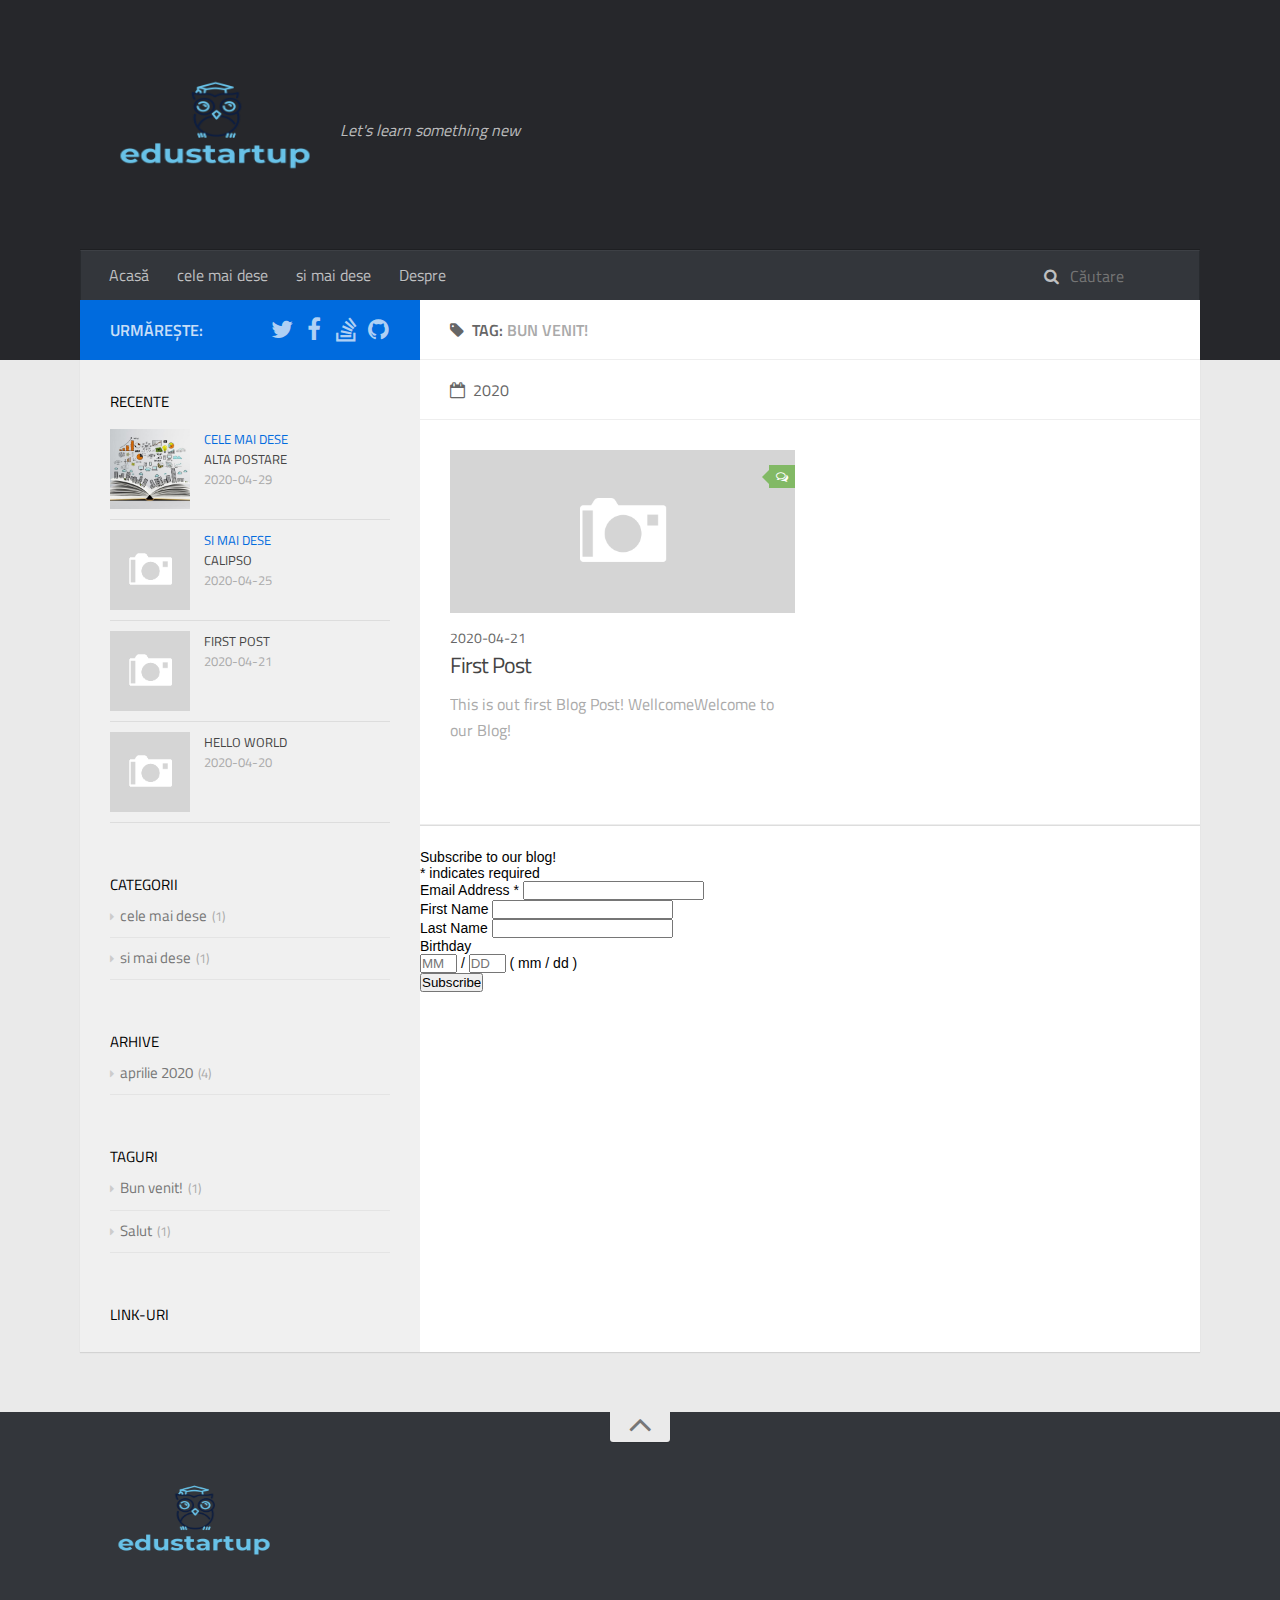
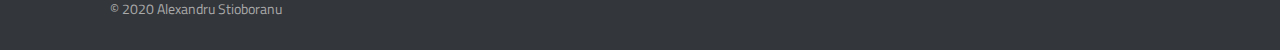
<file: tags/Bun-venit/index.html>
<!DOCTYPE html>
<html>
<head>
    <meta charset="utf-8" />

    

    
    <title>Tag: Bun venit! | EduStartUp</title>
    
    <meta name="viewport" content="width=device-width, initial-scale=1, maximum-scale=1">
    
    <meta name="description" content="An educative site that teaches you new things">
<meta property="og:type" content="website">
<meta property="og:title" content="EduStartUp">
<meta property="og:url" content="https://stioboranu.github.io/tags/Bun-venit/index.html">
<meta property="og:site_name" content="EduStartUp">
<meta property="og:description" content="An educative site that teaches you new things">
<meta property="og:locale" content="ro">
<meta property="article:author" content="Alexandru Stioboranu">
<meta property="article:tag" content="Education">
<meta name="twitter:card" content="summary">
    

    

    
        <link rel="icon" href="/css/images/favicon.png" />
    

    
<link rel="stylesheet" href="/libs/font-awesome/css/font-awesome.min.css">

    
<link rel="stylesheet" href="/libs/titillium-web/styles.css">

    
<link rel="stylesheet" href="/libs/source-code-pro/styles.css">


    
<link rel="stylesheet" href="/css/style.css">


    
<script src="/libs/jquery/3.5.0/jquery.min.js"></script>

    
    
        
<link rel="stylesheet" href="/libs/lightgallery/css/lightgallery.min.css">

    
    
        
<link rel="stylesheet" href="/libs/justified-gallery/justifiedGallery.min.css">

    
    
        <script type="text/javascript">
(function(i,s,o,g,r,a,m) {i['GoogleAnalyticsObject']=r;i[r]=i[r]||function() {
(i[r].q=i[r].q||[]).push(arguments)},i[r].l=1*new Date();a=s.createElement(o),
m=s.getElementsByTagName(o)[0];a.async=1;a.src=g;m.parentNode.insertBefore(a,m)
})(window,document,'script','//www.google-analytics.com/analytics.js','ga');

ga('create', 'G-TFXT49L8RL', 'auto');
ga('send', 'pageview');

</script>

    
    
    


    <link rel="alternate" type="application/atom+xml" title="EduStartUp" href="https://stioboranu.github.io/atom.xml" />
<meta name="generator" content="Hexo 4.2.0"></head>

<body>
    <div id="wrap">
        <header id="header">
    <div id="header-outer" class="outer">
        <div class="container">
            <div class="container-inner">
                <div id="header-title">
                    <h1 class="logo-wrap">
                        <a href="/" class="logo"></a>
                    </h1>
                    
                        <h2 class="subtitle-wrap">
                            <p class="subtitle">Let&#39;s learn something new</p>
                        </h2>
                    
                </div>
                <div id="header-inner" class="nav-container">
                    <a id="main-nav-toggle" class="nav-icon fa fa-bars"></a>
                    <div class="nav-container-inner">
                        <ul id="main-nav">
                            
                                <li class="main-nav-list-item" >
                                    <a class="main-nav-list-link" href="/">Acasă</a>
                                </li>
                            
                                        <ul class="main-nav-list"><li class="main-nav-list-item"><a class="main-nav-list-link" href="/categories/cele-mai-dese/">cele mai dese</a></li><li class="main-nav-list-item"><a class="main-nav-list-link" href="/categories/si-mai-dese/">si mai dese</a></li></ul>
                                    
                                <li class="main-nav-list-item" >
                                    <a class="main-nav-list-link" href="/about/index.html">Despre</a>
                                </li>
                            
                        </ul>
                        <nav id="sub-nav">
                            <div id="search-form-wrap">

    <form class="search-form">
        <input type="text" class="ins-search-input search-form-input" placeholder="Căutare" />
        <button type="submit" class="search-form-submit"></button>
    </form>
    <div class="ins-search">
    <div class="ins-search-mask"></div>
    <div class="ins-search-container">
        <div class="ins-input-wrapper">
            <input type="text" class="ins-search-input" placeholder="Cuvinte cheie..." />
            <span class="ins-close ins-selectable"><i class="fa fa-times-circle"></i></span>
        </div>
        <div class="ins-section-wrapper">
            <div class="ins-section-container"></div>
        </div>
    </div>
</div>
<script>
(function (window) {
    var INSIGHT_CONFIG = {
        TRANSLATION: {
            POSTS: 'Postări',
            PAGES: 'Pagini',
            CATEGORIES: 'Categorii',
            TAGS: 'Taguri',
            UNTITLED: '(Fără titlu)',
        },
        ROOT_URL: '/',
        CONTENT_URL: '/content.json',
    };
    window.INSIGHT_CONFIG = INSIGHT_CONFIG;
})(window);
</script>

<script src="/js/insight.js"></script>


</div>
                        </nav>
                    </div>
                </div>
            </div>
        </div>
    </div>
</header>
        <div class="container">
            <div class="main-body container-inner">
                <div class="main-body-inner">
                    <section id="main">
                        <div class="main-body-header">
    <h1 class="header">
    
    <i class="icon fa fa-tag"></i>Tag: <em>Bun venit!</em>
    </h1>
</div>

                        <div class="main-body-content">
                            

    
    
        
        
        <section class="archives-wrap">
            <div class="archive-year-wrap">
                <a href="/archives/2020" class="archive-year"><i class="icon fa fa-calendar-o"></i>2020</a>
            </div>
            <div class="archives">
    
    
    
        <div class="article-row">
    
        <article class="article article-summary">
    <div class="article-summary-inner">
        
        <a href="/2020/04/First-Post/" class="thumbnail">
    
    
        <span class="thumbnail-image thumbnail-none"></span>
    
    
        
<span class="comment-counter">
    <i class="fa fa-comments-o"></i>
    
        <span><a href="https://stioboranu.github.io/2020/04/First-Post/#isso-thread"></a></span>
    
</span>


    
</a>

        
        <div class="article-meta">
            <div class="category">
            
            </div>
            <div class="date"><time datetime="2020-04-20T21:44:21.000Z" itemprop="datePublished">2020-04-21</time></div>
        </div>
        
    
        <h1 class="article-title" itemprop="name">
        <a href="/2020/04/First-Post/">First Post</a>
        </h1>
    

        <p class="article-excerpt">
            This is out first Blog Post!
WellcomeWelcome to our Blog!

        </p>
    </div>
</article>
    
        </div>
    


    </div></section>



                        </div>
                        <div class="subscribe article-footer">
                            <!-- Begin Mailchimp Signup Form -->
                        <link href="//cdn-images.mailchimp.com/embedcode/classic-10_7.css" rel="stylesheet" type="text/css">
                        <style type="text/css">
                        #mc_embed_signup{background:#fff; clear:left; font:14px Helvetica,Arial,sans-serif; }
                        /* Add your own Mailchimp form style overrides in your site stylesheet or in this style block.
                           We recommend moving this block and the preceding CSS link to the HEAD of your HTML file. */
                        </style>
                        <div id="mc_embed_signup">
                        <form action="https://edustartup.us4.list-manage.com/subscribe/post?u=40230f9e9e0cc1cef8abc1b58&amp;id=1a5515ccfb" method="post" id="mc-embedded-subscribe-form" name="mc-embedded-subscribe-form" class="validate" target="_blank" novalidate>
                          <div id="mc_embed_signup_scroll">
                        <h2>Subscribe to our blog!</h2>
                        <div class="indicates-required"><span class="asterisk">*</span> indicates required</div>
                        <div class="mc-field-group">
                        <label for="mce-EMAIL">Email Address  <span class="asterisk">*</span>
                        </label>
                        <input type="email" value="" name="EMAIL" class="required email" id="mce-EMAIL">
                        </div>
                        <div class="mc-field-group">
                        <label for="mce-FNAME">First Name </label>
                        <input type="text" value="" name="FNAME" class="" id="mce-FNAME">
                        </div>
                        <div class="mc-field-group">
                        <label for="mce-LNAME">Last Name </label>
                        <input type="text" value="" name="LNAME" class="" id="mce-LNAME">
                        </div>
                        <div class="mc-field-group size1of2">
                        <label for="mce-BIRTHDAY-month">Birthday </label>
                        <div class="datefield">
                          <span class="subfield monthfield"><input class="birthday " type="text" pattern="[0-9]*" value="" placeholder="MM" size="2" maxlength="2" name="BIRTHDAY[month]" id="mce-BIRTHDAY-month"></span> / 
                          <span class="subfield dayfield"><input class="birthday " type="text" pattern="[0-9]*" value="" placeholder="DD" size="2" maxlength="2" name="BIRTHDAY[day]" id="mce-BIRTHDAY-day"></span> 
                          <span class="small-meta nowrap">( mm / dd )</span>
                        </div>
                        </div>	<div id="mce-responses" class="clear">
                          <div class="response" id="mce-error-response" style="display:none"></div>
                          <div class="response" id="mce-success-response" style="display:none"></div>
                        </div>    <!-- real people should not fill this in and expect good things - do not remove this or risk form bot signups-->
                          <div style="position: absolute; left: -5000px;" aria-hidden="true"><input type="text" name="b_40230f9e9e0cc1cef8abc1b58_1a5515ccfb" tabindex="-1" value=""></div>
                          <div class="clear"><input type="submit" value="Subscribe" name="subscribe" id="mc-embedded-subscribe" class="button"></div>
                          </div>
                        </form>
                        </div>
                        <script type='text/javascript' src='//s3.amazonaws.com/downloads.mailchimp.com/js/mc-validate.js'></script><script type='text/javascript'>(function($) {window.fnames = new Array(); window.ftypes = new Array();fnames[0]='EMAIL';ftypes[0]='email';fnames[1]='FNAME';ftypes[1]='text';fnames[2]='LNAME';ftypes[2]='text';fnames[3]='ADDRESS';ftypes[3]='address';fnames[4]='PHONE';ftypes[4]='phone';fnames[5]='BIRTHDAY';ftypes[5]='birthday';}(jQuery));var $mcj = jQuery.noConflict(true);</script>
                        <!--End mc_embed_signup-->
                          </div>
                    </section>
                    <aside id="sidebar">
    <a class="sidebar-toggle" title="Expand Sidebar"><i class="toggle icon"></i></a>
    <div class="sidebar-top">
        <p>urmărește:</p>
        <ul class="social-links">
            
                
                <li>
                    <a class="social-tooltip" title="twitter" href="/" target="_blank" rel="noopener">
                        <i class="icon fa fa-twitter"></i>
                    </a>
                </li>
                
            
                
                <li>
                    <a class="social-tooltip" title="facebook" href="/" target="_blank" rel="noopener">
                        <i class="icon fa fa-facebook"></i>
                    </a>
                </li>
                
            
                
                <li>
                    <a class="social-tooltip" title="stack-overflow" href="/" target="_blank" rel="noopener">
                        <i class="icon fa fa-stack-overflow"></i>
                    </a>
                </li>
                
            
                
                <li>
                    <a class="social-tooltip" title="github" href="/" target="_blank" rel="noopener">
                        <i class="icon fa fa-github"></i>
                    </a>
                </li>
                
            
        </ul>
    </div>
    
    <div class="widgets-container">
        
            
                

            
                
    <div class="widget-wrap">
        <h3 class="widget-title">recente</h3>
        <div class="widget">
            <ul id="recent-post" class="">
                
                    <li>
                        
                        <div class="item-thumbnail">
                            <a href="/2020/04/Alta-postare/" class="thumbnail">
    
    
        <span style="background-image:url(/images/banner.jpg)" alt="Alta postare" class="thumbnail-image"></span>
    
    
</a>

                        </div>
                        
                        <div class="item-inner">
                            <p class="item-category"><a class="article-category-link" href="/categories/cele-mai-dese/">cele mai dese</a></p>
                            <p class="item-title"><a href="/2020/04/Alta-postare/" class="title">Alta postare</a></p>
                            <p class="item-date"><time datetime="2020-04-29T14:27:11.000Z" itemprop="datePublished">2020-04-29</time></p>
                        </div>
                    </li>
                
                    <li>
                        
                        <div class="item-thumbnail">
                            <a href="/2020/04/Calipso/" class="thumbnail">
    
    
        <span class="thumbnail-image thumbnail-none"></span>
    
    
</a>

                        </div>
                        
                        <div class="item-inner">
                            <p class="item-category"><a class="article-category-link" href="/categories/si-mai-dese/">si mai dese</a></p>
                            <p class="item-title"><a href="/2020/04/Calipso/" class="title">Calipso</a></p>
                            <p class="item-date"><time datetime="2020-04-25T12:19:45.000Z" itemprop="datePublished">2020-04-25</time></p>
                        </div>
                    </li>
                
                    <li>
                        
                        <div class="item-thumbnail">
                            <a href="/2020/04/First-Post/" class="thumbnail">
    
    
        <span class="thumbnail-image thumbnail-none"></span>
    
    
</a>

                        </div>
                        
                        <div class="item-inner">
                            <p class="item-category"></p>
                            <p class="item-title"><a href="/2020/04/First-Post/" class="title">First Post</a></p>
                            <p class="item-date"><time datetime="2020-04-20T21:44:21.000Z" itemprop="datePublished">2020-04-21</time></p>
                        </div>
                    </li>
                
                    <li>
                        
                        <div class="item-thumbnail">
                            <a href="/2020/04/hello-world/" class="thumbnail">
    
    
        <span class="thumbnail-image thumbnail-none"></span>
    
    
</a>

                        </div>
                        
                        <div class="item-inner">
                            <p class="item-category"></p>
                            <p class="item-title"><a href="/2020/04/hello-world/" class="title">Hello World</a></p>
                            <p class="item-date"><time datetime="2020-04-20T19:56:15.240Z" itemprop="datePublished">2020-04-20</time></p>
                        </div>
                    </li>
                
            </ul>
        </div>
    </div>

            
                
    <div class="widget-wrap widget-list">
        <h3 class="widget-title">categorii</h3>
        <div class="widget">
            <ul class="category-list"><li class="category-list-item"><a class="category-list-link" href="/categories/cele-mai-dese/">cele mai dese</a><span class="category-list-count">1</span></li><li class="category-list-item"><a class="category-list-link" href="/categories/si-mai-dese/">si mai dese</a><span class="category-list-count">1</span></li></ul>
        </div>
    </div>


            
                
    <div class="widget-wrap widget-list">
        <h3 class="widget-title">arhive</h3>
        <div class="widget">
            <ul class="archive-list"><li class="archive-list-item"><a class="archive-list-link" href="/archives/2020/04/">aprilie 2020</a><span class="archive-list-count">4</span></li></ul>
        </div>
    </div>


            
                
    <div class="widget-wrap widget-list">
        <h3 class="widget-title">taguri</h3>
        <div class="widget">
            <ul class="tag-list" itemprop="keywords"><li class="tag-list-item"><a class="tag-list-link" href="/tags/Bun-venit/" rel="tag">Bun venit!</a><span class="tag-list-count">1</span></li><li class="tag-list-item"><a class="tag-list-link" href="/tags/Salut/" rel="tag">Salut</a><span class="tag-list-count">1</span></li></ul>
        </div>
    </div>


            
                
    <div class="widget-wrap widget-list">
        <h3 class="widget-title">link-uri</h3>
        <div class="widget">
            <ul>
                
            </ul>
        </div>
    </div>


            
        
    </div>
</aside>
                    
                </div>
            </div>
        </div>
        <footer id="footer">
    <div class="container">
        <div class="container-inner">
            <a id="back-to-top" href="javascript:;"><i class="icon fa fa-angle-up"></i></a>
            <div class="credit">
                <h1 class="logo-wrap">
                    <a href="/" class="logo"></a>
                </h1>
                <p>&copy; 2020 Alexandru Stioboranu</p>
                
            </div>
            <div class="footer-plugins">
              
    


            </div>
        </div>
    </div>
</footer>

    </div>
    
    
<script>(function(d, s, id) {
    var js, fjs = d.getElementsByTagName(s)[0];
    if (d.getElementById(id)) return;
    js = d.createElement(s); js.id = id;
    js.src = "//connect.facebook.net/ro/sdk.js#xfbml=1&version=v2.8";
    fjs.parentNode.insertBefore(js, fjs);
}(document, 'script', 'facebook-jssdk'));</script>





    
        
<script src="/libs/lightgallery/js/lightgallery.min.js"></script>

        
<script src="/libs/lightgallery/js/lg-thumbnail.min.js"></script>

        
<script src="/libs/lightgallery/js/lg-pager.min.js"></script>

        
<script src="/libs/lightgallery/js/lg-autoplay.min.js"></script>

        
<script src="/libs/lightgallery/js/lg-fullscreen.min.js"></script>

        
<script src="/libs/lightgallery/js/lg-zoom.min.js"></script>

        
<script src="/libs/lightgallery/js/lg-hash.min.js"></script>

        
<script src="/libs/lightgallery/js/lg-share.min.js"></script>

        
<script src="/libs/lightgallery/js/lg-video.min.js"></script>

    
    
        
<script src="/libs/justified-gallery/jquery.justifiedGallery.min.js"></script>

    
    

    
    
    



<!-- Custom Scripts -->

<script src="/js/main.js"></script>


</body>
</html>
</file>
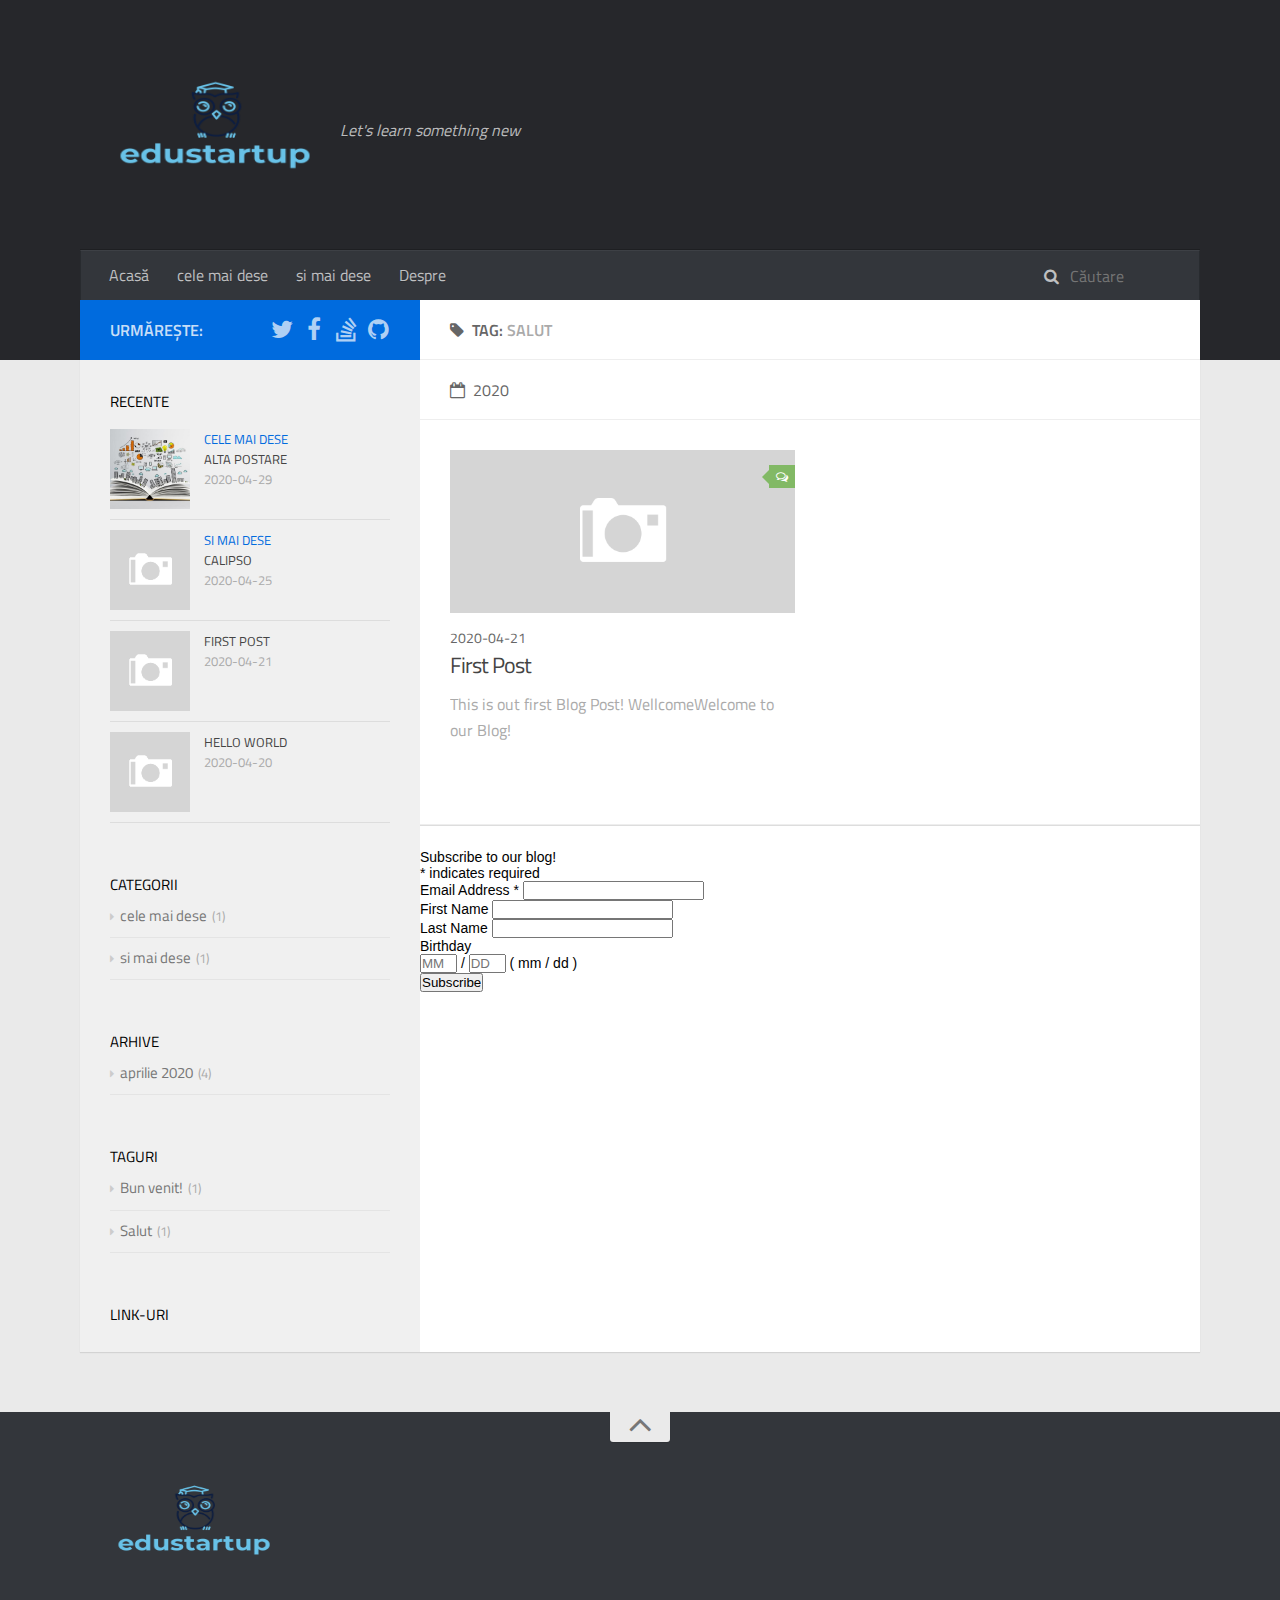
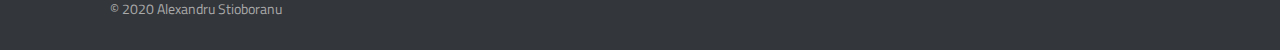
<file: tags/Salut/index.html>
<!DOCTYPE html>
<html>
<head>
    <meta charset="utf-8" />

    

    
    <title>Tag: Salut | EduStartUp</title>
    
    <meta name="viewport" content="width=device-width, initial-scale=1, maximum-scale=1">
    
    <meta name="description" content="An educative site that teaches you new things">
<meta property="og:type" content="website">
<meta property="og:title" content="EduStartUp">
<meta property="og:url" content="https://stioboranu.github.io/tags/Salut/index.html">
<meta property="og:site_name" content="EduStartUp">
<meta property="og:description" content="An educative site that teaches you new things">
<meta property="og:locale" content="ro">
<meta property="article:author" content="Alexandru Stioboranu">
<meta property="article:tag" content="Education">
<meta name="twitter:card" content="summary">
    

    

    
        <link rel="icon" href="/css/images/favicon.png" />
    

    
<link rel="stylesheet" href="/libs/font-awesome/css/font-awesome.min.css">

    
<link rel="stylesheet" href="/libs/titillium-web/styles.css">

    
<link rel="stylesheet" href="/libs/source-code-pro/styles.css">


    
<link rel="stylesheet" href="/css/style.css">


    
<script src="/libs/jquery/3.5.0/jquery.min.js"></script>

    
    
        
<link rel="stylesheet" href="/libs/lightgallery/css/lightgallery.min.css">

    
    
        
<link rel="stylesheet" href="/libs/justified-gallery/justifiedGallery.min.css">

    
    
        <script type="text/javascript">
(function(i,s,o,g,r,a,m) {i['GoogleAnalyticsObject']=r;i[r]=i[r]||function() {
(i[r].q=i[r].q||[]).push(arguments)},i[r].l=1*new Date();a=s.createElement(o),
m=s.getElementsByTagName(o)[0];a.async=1;a.src=g;m.parentNode.insertBefore(a,m)
})(window,document,'script','//www.google-analytics.com/analytics.js','ga');

ga('create', 'G-TFXT49L8RL', 'auto');
ga('send', 'pageview');

</script>

    
    
    


    <link rel="alternate" type="application/atom+xml" title="EduStartUp" href="https://stioboranu.github.io/atom.xml" />
<meta name="generator" content="Hexo 4.2.0"></head>

<body>
    <div id="wrap">
        <header id="header">
    <div id="header-outer" class="outer">
        <div class="container">
            <div class="container-inner">
                <div id="header-title">
                    <h1 class="logo-wrap">
                        <a href="/" class="logo"></a>
                    </h1>
                    
                        <h2 class="subtitle-wrap">
                            <p class="subtitle">Let&#39;s learn something new</p>
                        </h2>
                    
                </div>
                <div id="header-inner" class="nav-container">
                    <a id="main-nav-toggle" class="nav-icon fa fa-bars"></a>
                    <div class="nav-container-inner">
                        <ul id="main-nav">
                            
                                <li class="main-nav-list-item" >
                                    <a class="main-nav-list-link" href="/">Acasă</a>
                                </li>
                            
                                        <ul class="main-nav-list"><li class="main-nav-list-item"><a class="main-nav-list-link" href="/categories/cele-mai-dese/">cele mai dese</a></li><li class="main-nav-list-item"><a class="main-nav-list-link" href="/categories/si-mai-dese/">si mai dese</a></li></ul>
                                    
                                <li class="main-nav-list-item" >
                                    <a class="main-nav-list-link" href="/about/index.html">Despre</a>
                                </li>
                            
                        </ul>
                        <nav id="sub-nav">
                            <div id="search-form-wrap">

    <form class="search-form">
        <input type="text" class="ins-search-input search-form-input" placeholder="Căutare" />
        <button type="submit" class="search-form-submit"></button>
    </form>
    <div class="ins-search">
    <div class="ins-search-mask"></div>
    <div class="ins-search-container">
        <div class="ins-input-wrapper">
            <input type="text" class="ins-search-input" placeholder="Cuvinte cheie..." />
            <span class="ins-close ins-selectable"><i class="fa fa-times-circle"></i></span>
        </div>
        <div class="ins-section-wrapper">
            <div class="ins-section-container"></div>
        </div>
    </div>
</div>
<script>
(function (window) {
    var INSIGHT_CONFIG = {
        TRANSLATION: {
            POSTS: 'Postări',
            PAGES: 'Pagini',
            CATEGORIES: 'Categorii',
            TAGS: 'Taguri',
            UNTITLED: '(Fără titlu)',
        },
        ROOT_URL: '/',
        CONTENT_URL: '/content.json',
    };
    window.INSIGHT_CONFIG = INSIGHT_CONFIG;
})(window);
</script>

<script src="/js/insight.js"></script>


</div>
                        </nav>
                    </div>
                </div>
            </div>
        </div>
    </div>
</header>
        <div class="container">
            <div class="main-body container-inner">
                <div class="main-body-inner">
                    <section id="main">
                        <div class="main-body-header">
    <h1 class="header">
    
    <i class="icon fa fa-tag"></i>Tag: <em>Salut</em>
    </h1>
</div>

                        <div class="main-body-content">
                            

    
    
        
        
        <section class="archives-wrap">
            <div class="archive-year-wrap">
                <a href="/archives/2020" class="archive-year"><i class="icon fa fa-calendar-o"></i>2020</a>
            </div>
            <div class="archives">
    
    
    
        <div class="article-row">
    
        <article class="article article-summary">
    <div class="article-summary-inner">
        
        <a href="/2020/04/First-Post/" class="thumbnail">
    
    
        <span class="thumbnail-image thumbnail-none"></span>
    
    
        
<span class="comment-counter">
    <i class="fa fa-comments-o"></i>
    
        <span><a href="https://stioboranu.github.io/2020/04/First-Post/#isso-thread"></a></span>
    
</span>


    
</a>

        
        <div class="article-meta">
            <div class="category">
            
            </div>
            <div class="date"><time datetime="2020-04-20T21:44:21.000Z" itemprop="datePublished">2020-04-21</time></div>
        </div>
        
    
        <h1 class="article-title" itemprop="name">
        <a href="/2020/04/First-Post/">First Post</a>
        </h1>
    

        <p class="article-excerpt">
            This is out first Blog Post!
WellcomeWelcome to our Blog!

        </p>
    </div>
</article>
    
        </div>
    


    </div></section>



                        </div>
                        <div class="subscribe article-footer">
                            <!-- Begin Mailchimp Signup Form -->
                        <link href="//cdn-images.mailchimp.com/embedcode/classic-10_7.css" rel="stylesheet" type="text/css">
                        <style type="text/css">
                        #mc_embed_signup{background:#fff; clear:left; font:14px Helvetica,Arial,sans-serif; }
                        /* Add your own Mailchimp form style overrides in your site stylesheet or in this style block.
                           We recommend moving this block and the preceding CSS link to the HEAD of your HTML file. */
                        </style>
                        <div id="mc_embed_signup">
                        <form action="https://edustartup.us4.list-manage.com/subscribe/post?u=40230f9e9e0cc1cef8abc1b58&amp;id=1a5515ccfb" method="post" id="mc-embedded-subscribe-form" name="mc-embedded-subscribe-form" class="validate" target="_blank" novalidate>
                          <div id="mc_embed_signup_scroll">
                        <h2>Subscribe to our blog!</h2>
                        <div class="indicates-required"><span class="asterisk">*</span> indicates required</div>
                        <div class="mc-field-group">
                        <label for="mce-EMAIL">Email Address  <span class="asterisk">*</span>
                        </label>
                        <input type="email" value="" name="EMAIL" class="required email" id="mce-EMAIL">
                        </div>
                        <div class="mc-field-group">
                        <label for="mce-FNAME">First Name </label>
                        <input type="text" value="" name="FNAME" class="" id="mce-FNAME">
                        </div>
                        <div class="mc-field-group">
                        <label for="mce-LNAME">Last Name </label>
                        <input type="text" value="" name="LNAME" class="" id="mce-LNAME">
                        </div>
                        <div class="mc-field-group size1of2">
                        <label for="mce-BIRTHDAY-month">Birthday </label>
                        <div class="datefield">
                          <span class="subfield monthfield"><input class="birthday " type="text" pattern="[0-9]*" value="" placeholder="MM" size="2" maxlength="2" name="BIRTHDAY[month]" id="mce-BIRTHDAY-month"></span> / 
                          <span class="subfield dayfield"><input class="birthday " type="text" pattern="[0-9]*" value="" placeholder="DD" size="2" maxlength="2" name="BIRTHDAY[day]" id="mce-BIRTHDAY-day"></span> 
                          <span class="small-meta nowrap">( mm / dd )</span>
                        </div>
                        </div>	<div id="mce-responses" class="clear">
                          <div class="response" id="mce-error-response" style="display:none"></div>
                          <div class="response" id="mce-success-response" style="display:none"></div>
                        </div>    <!-- real people should not fill this in and expect good things - do not remove this or risk form bot signups-->
                          <div style="position: absolute; left: -5000px;" aria-hidden="true"><input type="text" name="b_40230f9e9e0cc1cef8abc1b58_1a5515ccfb" tabindex="-1" value=""></div>
                          <div class="clear"><input type="submit" value="Subscribe" name="subscribe" id="mc-embedded-subscribe" class="button"></div>
                          </div>
                        </form>
                        </div>
                        <script type='text/javascript' src='//s3.amazonaws.com/downloads.mailchimp.com/js/mc-validate.js'></script><script type='text/javascript'>(function($) {window.fnames = new Array(); window.ftypes = new Array();fnames[0]='EMAIL';ftypes[0]='email';fnames[1]='FNAME';ftypes[1]='text';fnames[2]='LNAME';ftypes[2]='text';fnames[3]='ADDRESS';ftypes[3]='address';fnames[4]='PHONE';ftypes[4]='phone';fnames[5]='BIRTHDAY';ftypes[5]='birthday';}(jQuery));var $mcj = jQuery.noConflict(true);</script>
                        <!--End mc_embed_signup-->
                          </div>
                    </section>
                    <aside id="sidebar">
    <a class="sidebar-toggle" title="Expand Sidebar"><i class="toggle icon"></i></a>
    <div class="sidebar-top">
        <p>urmărește:</p>
        <ul class="social-links">
            
                
                <li>
                    <a class="social-tooltip" title="twitter" href="/" target="_blank" rel="noopener">
                        <i class="icon fa fa-twitter"></i>
                    </a>
                </li>
                
            
                
                <li>
                    <a class="social-tooltip" title="facebook" href="/" target="_blank" rel="noopener">
                        <i class="icon fa fa-facebook"></i>
                    </a>
                </li>
                
            
                
                <li>
                    <a class="social-tooltip" title="stack-overflow" href="/" target="_blank" rel="noopener">
                        <i class="icon fa fa-stack-overflow"></i>
                    </a>
                </li>
                
            
                
                <li>
                    <a class="social-tooltip" title="github" href="/" target="_blank" rel="noopener">
                        <i class="icon fa fa-github"></i>
                    </a>
                </li>
                
            
        </ul>
    </div>
    
    <div class="widgets-container">
        
            
                

            
                
    <div class="widget-wrap">
        <h3 class="widget-title">recente</h3>
        <div class="widget">
            <ul id="recent-post" class="">
                
                    <li>
                        
                        <div class="item-thumbnail">
                            <a href="/2020/04/Alta-postare/" class="thumbnail">
    
    
        <span style="background-image:url(/images/banner.jpg)" alt="Alta postare" class="thumbnail-image"></span>
    
    
</a>

                        </div>
                        
                        <div class="item-inner">
                            <p class="item-category"><a class="article-category-link" href="/categories/cele-mai-dese/">cele mai dese</a></p>
                            <p class="item-title"><a href="/2020/04/Alta-postare/" class="title">Alta postare</a></p>
                            <p class="item-date"><time datetime="2020-04-29T14:27:11.000Z" itemprop="datePublished">2020-04-29</time></p>
                        </div>
                    </li>
                
                    <li>
                        
                        <div class="item-thumbnail">
                            <a href="/2020/04/Calipso/" class="thumbnail">
    
    
        <span class="thumbnail-image thumbnail-none"></span>
    
    
</a>

                        </div>
                        
                        <div class="item-inner">
                            <p class="item-category"><a class="article-category-link" href="/categories/si-mai-dese/">si mai dese</a></p>
                            <p class="item-title"><a href="/2020/04/Calipso/" class="title">Calipso</a></p>
                            <p class="item-date"><time datetime="2020-04-25T12:19:45.000Z" itemprop="datePublished">2020-04-25</time></p>
                        </div>
                    </li>
                
                    <li>
                        
                        <div class="item-thumbnail">
                            <a href="/2020/04/First-Post/" class="thumbnail">
    
    
        <span class="thumbnail-image thumbnail-none"></span>
    
    
</a>

                        </div>
                        
                        <div class="item-inner">
                            <p class="item-category"></p>
                            <p class="item-title"><a href="/2020/04/First-Post/" class="title">First Post</a></p>
                            <p class="item-date"><time datetime="2020-04-20T21:44:21.000Z" itemprop="datePublished">2020-04-21</time></p>
                        </div>
                    </li>
                
                    <li>
                        
                        <div class="item-thumbnail">
                            <a href="/2020/04/hello-world/" class="thumbnail">
    
    
        <span class="thumbnail-image thumbnail-none"></span>
    
    
</a>

                        </div>
                        
                        <div class="item-inner">
                            <p class="item-category"></p>
                            <p class="item-title"><a href="/2020/04/hello-world/" class="title">Hello World</a></p>
                            <p class="item-date"><time datetime="2020-04-20T19:56:15.240Z" itemprop="datePublished">2020-04-20</time></p>
                        </div>
                    </li>
                
            </ul>
        </div>
    </div>

            
                
    <div class="widget-wrap widget-list">
        <h3 class="widget-title">categorii</h3>
        <div class="widget">
            <ul class="category-list"><li class="category-list-item"><a class="category-list-link" href="/categories/cele-mai-dese/">cele mai dese</a><span class="category-list-count">1</span></li><li class="category-list-item"><a class="category-list-link" href="/categories/si-mai-dese/">si mai dese</a><span class="category-list-count">1</span></li></ul>
        </div>
    </div>


            
                
    <div class="widget-wrap widget-list">
        <h3 class="widget-title">arhive</h3>
        <div class="widget">
            <ul class="archive-list"><li class="archive-list-item"><a class="archive-list-link" href="/archives/2020/04/">aprilie 2020</a><span class="archive-list-count">4</span></li></ul>
        </div>
    </div>


            
                
    <div class="widget-wrap widget-list">
        <h3 class="widget-title">taguri</h3>
        <div class="widget">
            <ul class="tag-list" itemprop="keywords"><li class="tag-list-item"><a class="tag-list-link" href="/tags/Bun-venit/" rel="tag">Bun venit!</a><span class="tag-list-count">1</span></li><li class="tag-list-item"><a class="tag-list-link" href="/tags/Salut/" rel="tag">Salut</a><span class="tag-list-count">1</span></li></ul>
        </div>
    </div>


            
                
    <div class="widget-wrap widget-list">
        <h3 class="widget-title">link-uri</h3>
        <div class="widget">
            <ul>
                
            </ul>
        </div>
    </div>


            
        
    </div>
</aside>
                    
                </div>
            </div>
        </div>
        <footer id="footer">
    <div class="container">
        <div class="container-inner">
            <a id="back-to-top" href="javascript:;"><i class="icon fa fa-angle-up"></i></a>
            <div class="credit">
                <h1 class="logo-wrap">
                    <a href="/" class="logo"></a>
                </h1>
                <p>&copy; 2020 Alexandru Stioboranu</p>
                
            </div>
            <div class="footer-plugins">
              
    


            </div>
        </div>
    </div>
</footer>

    </div>
    
    
<script>(function(d, s, id) {
    var js, fjs = d.getElementsByTagName(s)[0];
    if (d.getElementById(id)) return;
    js = d.createElement(s); js.id = id;
    js.src = "//connect.facebook.net/ro/sdk.js#xfbml=1&version=v2.8";
    fjs.parentNode.insertBefore(js, fjs);
}(document, 'script', 'facebook-jssdk'));</script>





    
        
<script src="/libs/lightgallery/js/lightgallery.min.js"></script>

        
<script src="/libs/lightgallery/js/lg-thumbnail.min.js"></script>

        
<script src="/libs/lightgallery/js/lg-pager.min.js"></script>

        
<script src="/libs/lightgallery/js/lg-autoplay.min.js"></script>

        
<script src="/libs/lightgallery/js/lg-fullscreen.min.js"></script>

        
<script src="/libs/lightgallery/js/lg-zoom.min.js"></script>

        
<script src="/libs/lightgallery/js/lg-hash.min.js"></script>

        
<script src="/libs/lightgallery/js/lg-share.min.js"></script>

        
<script src="/libs/lightgallery/js/lg-video.min.js"></script>

    
    
        
<script src="/libs/justified-gallery/jquery.justifiedGallery.min.js"></script>

    
    

    
    
    



<!-- Custom Scripts -->

<script src="/js/main.js"></script>


</body>
</html>
</file>
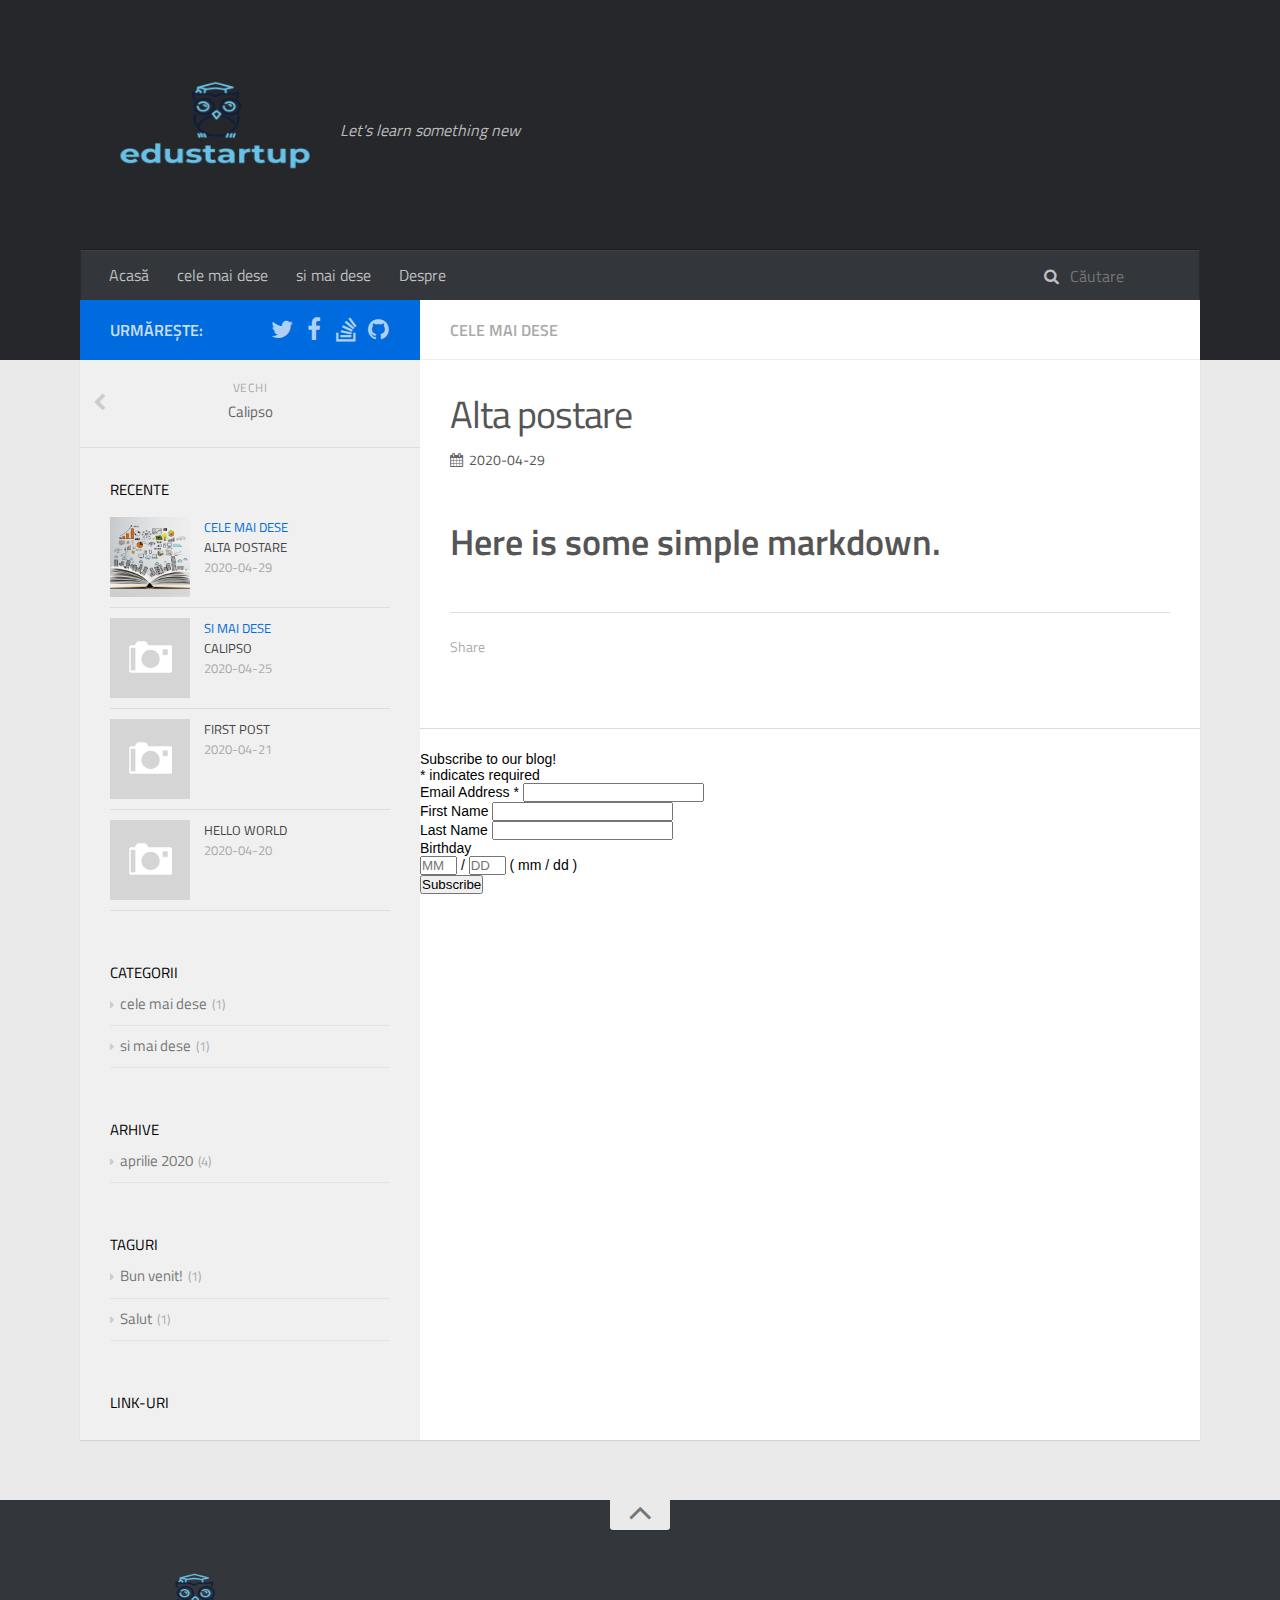
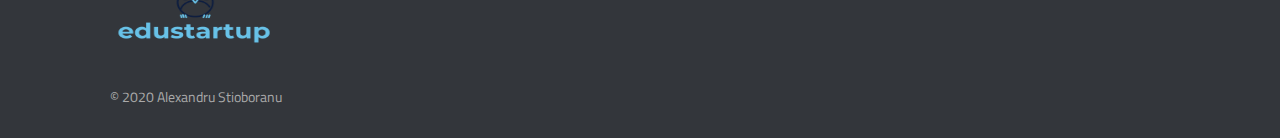
<file: 2020/04/Alta-postare/index.html>
<!DOCTYPE html>
<html>
<head>
    <meta charset="utf-8" />

    

    
    <title>Alta postare | EduStartUp</title>
    
    <meta name="viewport" content="width=device-width, initial-scale=1, maximum-scale=1">
    
    <meta name="keywords" content="" />
    
    <meta name="description" content="Here is some simple markdown.">
<meta property="og:type" content="article">
<meta property="og:title" content="Alta postare">
<meta property="og:url" content="https://stioboranu.github.io/2020/04/Alta-postare/index.html">
<meta property="og:site_name" content="EduStartUp">
<meta property="og:description" content="Here is some simple markdown.">
<meta property="og:locale" content="ro">
<meta property="og:image" content="https://stioboranu.github.io/images/banner.jpg">
<meta property="article:published_time" content="2020-04-29T14:27:11.000Z">
<meta property="article:modified_time" content="2020-05-04T14:27:48.359Z">
<meta property="article:author" content="Alexandru Stioboranu">
<meta property="article:tag" content="Education">
<meta name="twitter:card" content="summary">
<meta name="twitter:image" content="https://stioboranu.github.io/images/banner.jpg">
    

    

    
        <link rel="icon" href="/css/images/favicon.png" />
    

    
<link rel="stylesheet" href="/libs/font-awesome/css/font-awesome.min.css">

    
<link rel="stylesheet" href="/libs/titillium-web/styles.css">

    
<link rel="stylesheet" href="/libs/source-code-pro/styles.css">


    
<link rel="stylesheet" href="/css/style.css">


    
<script src="/libs/jquery/3.5.0/jquery.min.js"></script>

    
    
        
<link rel="stylesheet" href="/libs/lightgallery/css/lightgallery.min.css">

    
    
        
<link rel="stylesheet" href="/libs/justified-gallery/justifiedGallery.min.css">

    
    
        <script type="text/javascript">
(function(i,s,o,g,r,a,m) {i['GoogleAnalyticsObject']=r;i[r]=i[r]||function() {
(i[r].q=i[r].q||[]).push(arguments)},i[r].l=1*new Date();a=s.createElement(o),
m=s.getElementsByTagName(o)[0];a.async=1;a.src=g;m.parentNode.insertBefore(a,m)
})(window,document,'script','//www.google-analytics.com/analytics.js','ga');

ga('create', 'G-TFXT49L8RL', 'auto');
ga('send', 'pageview');

</script>

    
    
    


    <link rel="alternate" type="application/atom+xml" title="EduStartUp" href="https://stioboranu.github.io/atom.xml" />
<meta name="generator" content="Hexo 4.2.0"></head>

<body>
    <div id="wrap">
        <header id="header">
    <div id="header-outer" class="outer">
        <div class="container">
            <div class="container-inner">
                <div id="header-title">
                    <h1 class="logo-wrap">
                        <a href="/" class="logo"></a>
                    </h1>
                    
                        <h2 class="subtitle-wrap">
                            <p class="subtitle">Let&#39;s learn something new</p>
                        </h2>
                    
                </div>
                <div id="header-inner" class="nav-container">
                    <a id="main-nav-toggle" class="nav-icon fa fa-bars"></a>
                    <div class="nav-container-inner">
                        <ul id="main-nav">
                            
                                <li class="main-nav-list-item" >
                                    <a class="main-nav-list-link" href="/">Acasă</a>
                                </li>
                            
                                        <ul class="main-nav-list"><li class="main-nav-list-item"><a class="main-nav-list-link" href="/categories/cele-mai-dese/">cele mai dese</a></li><li class="main-nav-list-item"><a class="main-nav-list-link" href="/categories/si-mai-dese/">si mai dese</a></li></ul>
                                    
                                <li class="main-nav-list-item" >
                                    <a class="main-nav-list-link" href="/about/index.html">Despre</a>
                                </li>
                            
                        </ul>
                        <nav id="sub-nav">
                            <div id="search-form-wrap">

    <form class="search-form">
        <input type="text" class="ins-search-input search-form-input" placeholder="Căutare" />
        <button type="submit" class="search-form-submit"></button>
    </form>
    <div class="ins-search">
    <div class="ins-search-mask"></div>
    <div class="ins-search-container">
        <div class="ins-input-wrapper">
            <input type="text" class="ins-search-input" placeholder="Cuvinte cheie..." />
            <span class="ins-close ins-selectable"><i class="fa fa-times-circle"></i></span>
        </div>
        <div class="ins-section-wrapper">
            <div class="ins-section-container"></div>
        </div>
    </div>
</div>
<script>
(function (window) {
    var INSIGHT_CONFIG = {
        TRANSLATION: {
            POSTS: 'Postări',
            PAGES: 'Pagini',
            CATEGORIES: 'Categorii',
            TAGS: 'Taguri',
            UNTITLED: '(Fără titlu)',
        },
        ROOT_URL: '/',
        CONTENT_URL: '/content.json',
    };
    window.INSIGHT_CONFIG = INSIGHT_CONFIG;
})(window);
</script>

<script src="/js/insight.js"></script>


</div>
                        </nav>
                    </div>
                </div>
            </div>
        </div>
    </div>
</header>
        <div class="container">
            <div class="main-body container-inner">
                <div class="main-body-inner">
                    <section id="main">
                        <div class="main-body-header">
    <h1 class="header">
    
    <a class="page-title-link" href="/categories/cele-mai-dese/">cele mai dese</a>
    </h1>
</div>

                        <div class="main-body-content">
                            <article id="post-Alta-postare" class="article article-single article-type-post" itemscope itemprop="blogPost">
    <div class="article-inner">
        
            <header class="article-header">
                
    
        <h1 class="article-title" itemprop="name">
        Alta postare
        </h1>
    

            </header>
        
        
            <div class="article-meta">
                
    <div class="article-date">
      <i class="fa fa-calendar"></i>
      <a href="/2020/04/Alta-postare/" class="article-date">
         <time datetime="2020-04-29T14:27:11.000Z" itemprop="datePublished">2020-04-29</time>
      </a>
    </div>


                

                
                

                

            </div>
        
        
        <div class="article-entry" itemprop="articleBody">
            <h1 id="Here-is-some-simple-markdown"><a href="#Here-is-some-simple-markdown" class="headerlink" title="Here is some simple markdown."></a>Here is some simple markdown.</h1>
        </div>
        <footer class="article-footer">
            


    <div class="a2a_kit a2a_default_style">
    <a class="a2a_dd" href="https://www.addtoany.com/share" target="_blank" rel="noopener">Share</a>
    <span class="a2a_divider"></span>
    <a class="a2a_button_facebook"></a>
    <a class="a2a_button_twitter"></a>
    <a class="a2a_button_google_plus"></a>
    <a class="a2a_button_pinterest"></a>
    <a class="a2a_button_tumblr"></a>
</div>
<script type="text/javascript" src="//static.addtoany.com/menu/page.js"></script>
<style>
    .a2a_menu {
        border-radius: 4px;
    }
    .a2a_menu a {
        margin: 2px 0;
        font-size: 14px;
        line-height: 16px;
        border-radius: 4px;
        color: inherit !important;
        font-family: 'Microsoft Yahei';
    }
    #a2apage_dropdown {
        margin: 10px 0;
    }
    .a2a_mini_services {
        padding: 10px;
    }
    a.a2a_i,
    i.a2a_i {
        width: 122px;
        line-height: 16px;
    }
    a.a2a_i .a2a_svg,
    a.a2a_more .a2a_svg {
        width: 16px;
        height: 16px;
        line-height: 16px;
        vertical-align: top;
        background-size: 16px;
    }
    a.a2a_i {
        border: none !important;
    }
    a.a2a_menu_show_more_less {
        margin: 0;
        padding: 10px 0;
        line-height: 16px;
    }
    .a2a_mini_services:after{content:".";display:block;height:0;clear:both;visibility:hidden}
    .a2a_mini_services{*+height:1%;}
</style>


        </footer>
    </div>
    <script type="application/ld+json">
    {
        "@context": "https://schema.org",
        "@type": "BlogPosting",
        "author": {
            "@type": "Person",
            "name": "Alexandru Stioboranu"
        },
        "headline": "Alta postare",
        "image": "https://stioboranu.github.io/images/banner.jpg",
        "keywords": "",
        "genre": "cele mai dese",
        "datePublished": "2020-04-29",
        "dateCreated": "2020-04-29",
        "dateModified": "2020-05-04",
        "url": "https://stioboranu.github.io/2020/04/Alta-postare/",
        "description": "Here is some simple markdown.",
        "wordCount": 13
    }
</script>

</article>

    <section id="comments">
    
      
    <div class="fb-comments" data-width="100%" data-href="https://stioboranu.github.io/2020/04/Alta-postare/" data-num-posts="5"></div>


    
    </section>



                        </div>
                        <div class="subscribe article-footer">
                            <!-- Begin Mailchimp Signup Form -->
                        <link href="//cdn-images.mailchimp.com/embedcode/classic-10_7.css" rel="stylesheet" type="text/css">
                        <style type="text/css">
                        #mc_embed_signup{background:#fff; clear:left; font:14px Helvetica,Arial,sans-serif; }
                        /* Add your own Mailchimp form style overrides in your site stylesheet or in this style block.
                           We recommend moving this block and the preceding CSS link to the HEAD of your HTML file. */
                        </style>
                        <div id="mc_embed_signup">
                        <form action="https://edustartup.us4.list-manage.com/subscribe/post?u=40230f9e9e0cc1cef8abc1b58&amp;id=1a5515ccfb" method="post" id="mc-embedded-subscribe-form" name="mc-embedded-subscribe-form" class="validate" target="_blank" novalidate>
                          <div id="mc_embed_signup_scroll">
                        <h2>Subscribe to our blog!</h2>
                        <div class="indicates-required"><span class="asterisk">*</span> indicates required</div>
                        <div class="mc-field-group">
                        <label for="mce-EMAIL">Email Address  <span class="asterisk">*</span>
                        </label>
                        <input type="email" value="" name="EMAIL" class="required email" id="mce-EMAIL">
                        </div>
                        <div class="mc-field-group">
                        <label for="mce-FNAME">First Name </label>
                        <input type="text" value="" name="FNAME" class="" id="mce-FNAME">
                        </div>
                        <div class="mc-field-group">
                        <label for="mce-LNAME">Last Name </label>
                        <input type="text" value="" name="LNAME" class="" id="mce-LNAME">
                        </div>
                        <div class="mc-field-group size1of2">
                        <label for="mce-BIRTHDAY-month">Birthday </label>
                        <div class="datefield">
                          <span class="subfield monthfield"><input class="birthday " type="text" pattern="[0-9]*" value="" placeholder="MM" size="2" maxlength="2" name="BIRTHDAY[month]" id="mce-BIRTHDAY-month"></span> / 
                          <span class="subfield dayfield"><input class="birthday " type="text" pattern="[0-9]*" value="" placeholder="DD" size="2" maxlength="2" name="BIRTHDAY[day]" id="mce-BIRTHDAY-day"></span> 
                          <span class="small-meta nowrap">( mm / dd )</span>
                        </div>
                        </div>	<div id="mce-responses" class="clear">
                          <div class="response" id="mce-error-response" style="display:none"></div>
                          <div class="response" id="mce-success-response" style="display:none"></div>
                        </div>    <!-- real people should not fill this in and expect good things - do not remove this or risk form bot signups-->
                          <div style="position: absolute; left: -5000px;" aria-hidden="true"><input type="text" name="b_40230f9e9e0cc1cef8abc1b58_1a5515ccfb" tabindex="-1" value=""></div>
                          <div class="clear"><input type="submit" value="Subscribe" name="subscribe" id="mc-embedded-subscribe" class="button"></div>
                          </div>
                        </form>
                        </div>
                        <script type='text/javascript' src='//s3.amazonaws.com/downloads.mailchimp.com/js/mc-validate.js'></script><script type='text/javascript'>(function($) {window.fnames = new Array(); window.ftypes = new Array();fnames[0]='EMAIL';ftypes[0]='email';fnames[1]='FNAME';ftypes[1]='text';fnames[2]='LNAME';ftypes[2]='text';fnames[3]='ADDRESS';ftypes[3]='address';fnames[4]='PHONE';ftypes[4]='phone';fnames[5]='BIRTHDAY';ftypes[5]='birthday';}(jQuery));var $mcj = jQuery.noConflict(true);</script>
                        <!--End mc_embed_signup-->
                          </div>
                    </section>
                    <aside id="sidebar">
    <a class="sidebar-toggle" title="Expand Sidebar"><i class="toggle icon"></i></a>
    <div class="sidebar-top">
        <p>urmărește:</p>
        <ul class="social-links">
            
                
                <li>
                    <a class="social-tooltip" title="twitter" href="/" target="_blank" rel="noopener">
                        <i class="icon fa fa-twitter"></i>
                    </a>
                </li>
                
            
                
                <li>
                    <a class="social-tooltip" title="facebook" href="/" target="_blank" rel="noopener">
                        <i class="icon fa fa-facebook"></i>
                    </a>
                </li>
                
            
                
                <li>
                    <a class="social-tooltip" title="stack-overflow" href="/" target="_blank" rel="noopener">
                        <i class="icon fa fa-stack-overflow"></i>
                    </a>
                </li>
                
            
                
                <li>
                    <a class="social-tooltip" title="github" href="/" target="_blank" rel="noopener">
                        <i class="icon fa fa-github"></i>
                    </a>
                </li>
                
            
        </ul>
    </div>
    
        
<nav id="article-nav">
    
    
        <a href="/2020/04/Calipso/" id="article-nav-older" class="article-nav-link-wrap">
        <strong class="article-nav-caption">vechi</strong>
        <p class="article-nav-title">Calipso</p>
        <i class="icon fa fa-chevron-left" id="icon-chevron-left"></i>
        </a>
    
</nav>

    
    <div class="widgets-container">
        
            
                

            
                
    <div class="widget-wrap">
        <h3 class="widget-title">recente</h3>
        <div class="widget">
            <ul id="recent-post" class="">
                
                    <li>
                        
                        <div class="item-thumbnail">
                            <a href="/2020/04/Alta-postare/" class="thumbnail">
    
    
        <span style="background-image:url(/images/banner.jpg)" alt="Alta postare" class="thumbnail-image"></span>
    
    
</a>

                        </div>
                        
                        <div class="item-inner">
                            <p class="item-category"><a class="article-category-link" href="/categories/cele-mai-dese/">cele mai dese</a></p>
                            <p class="item-title"><a href="/2020/04/Alta-postare/" class="title">Alta postare</a></p>
                            <p class="item-date"><time datetime="2020-04-29T14:27:11.000Z" itemprop="datePublished">2020-04-29</time></p>
                        </div>
                    </li>
                
                    <li>
                        
                        <div class="item-thumbnail">
                            <a href="/2020/04/Calipso/" class="thumbnail">
    
    
        <span class="thumbnail-image thumbnail-none"></span>
    
    
</a>

                        </div>
                        
                        <div class="item-inner">
                            <p class="item-category"><a class="article-category-link" href="/categories/si-mai-dese/">si mai dese</a></p>
                            <p class="item-title"><a href="/2020/04/Calipso/" class="title">Calipso</a></p>
                            <p class="item-date"><time datetime="2020-04-25T12:19:45.000Z" itemprop="datePublished">2020-04-25</time></p>
                        </div>
                    </li>
                
                    <li>
                        
                        <div class="item-thumbnail">
                            <a href="/2020/04/First-Post/" class="thumbnail">
    
    
        <span class="thumbnail-image thumbnail-none"></span>
    
    
</a>

                        </div>
                        
                        <div class="item-inner">
                            <p class="item-category"></p>
                            <p class="item-title"><a href="/2020/04/First-Post/" class="title">First Post</a></p>
                            <p class="item-date"><time datetime="2020-04-20T21:44:21.000Z" itemprop="datePublished">2020-04-21</time></p>
                        </div>
                    </li>
                
                    <li>
                        
                        <div class="item-thumbnail">
                            <a href="/2020/04/hello-world/" class="thumbnail">
    
    
        <span class="thumbnail-image thumbnail-none"></span>
    
    
</a>

                        </div>
                        
                        <div class="item-inner">
                            <p class="item-category"></p>
                            <p class="item-title"><a href="/2020/04/hello-world/" class="title">Hello World</a></p>
                            <p class="item-date"><time datetime="2020-04-20T19:56:15.240Z" itemprop="datePublished">2020-04-20</time></p>
                        </div>
                    </li>
                
            </ul>
        </div>
    </div>

            
                
    <div class="widget-wrap widget-list">
        <h3 class="widget-title">categorii</h3>
        <div class="widget">
            <ul class="category-list"><li class="category-list-item"><a class="category-list-link" href="/categories/cele-mai-dese/">cele mai dese</a><span class="category-list-count">1</span></li><li class="category-list-item"><a class="category-list-link" href="/categories/si-mai-dese/">si mai dese</a><span class="category-list-count">1</span></li></ul>
        </div>
    </div>


            
                
    <div class="widget-wrap widget-list">
        <h3 class="widget-title">arhive</h3>
        <div class="widget">
            <ul class="archive-list"><li class="archive-list-item"><a class="archive-list-link" href="/archives/2020/04/">aprilie 2020</a><span class="archive-list-count">4</span></li></ul>
        </div>
    </div>


            
                
    <div class="widget-wrap widget-list">
        <h3 class="widget-title">taguri</h3>
        <div class="widget">
            <ul class="tag-list" itemprop="keywords"><li class="tag-list-item"><a class="tag-list-link" href="/tags/Bun-venit/" rel="tag">Bun venit!</a><span class="tag-list-count">1</span></li><li class="tag-list-item"><a class="tag-list-link" href="/tags/Salut/" rel="tag">Salut</a><span class="tag-list-count">1</span></li></ul>
        </div>
    </div>


            
                
    <div class="widget-wrap widget-list">
        <h3 class="widget-title">link-uri</h3>
        <div class="widget">
            <ul>
                
            </ul>
        </div>
    </div>


            
        
    </div>
</aside>
                    
                </div>
            </div>
        </div>
        <footer id="footer">
    <div class="container">
        <div class="container-inner">
            <a id="back-to-top" href="javascript:;"><i class="icon fa fa-angle-up"></i></a>
            <div class="credit">
                <h1 class="logo-wrap">
                    <a href="/" class="logo"></a>
                </h1>
                <p>&copy; 2020 Alexandru Stioboranu</p>
                
            </div>
            <div class="footer-plugins">
              
    


            </div>
        </div>
    </div>
</footer>

    </div>
    
    
<script>(function(d, s, id) {
    var js, fjs = d.getElementsByTagName(s)[0];
    if (d.getElementById(id)) return;
    js = d.createElement(s); js.id = id;
    js.src = "//connect.facebook.net/ro/sdk.js#xfbml=1&version=v2.8";
    fjs.parentNode.insertBefore(js, fjs);
}(document, 'script', 'facebook-jssdk'));</script>





    
        
<script src="/libs/lightgallery/js/lightgallery.min.js"></script>

        
<script src="/libs/lightgallery/js/lg-thumbnail.min.js"></script>

        
<script src="/libs/lightgallery/js/lg-pager.min.js"></script>

        
<script src="/libs/lightgallery/js/lg-autoplay.min.js"></script>

        
<script src="/libs/lightgallery/js/lg-fullscreen.min.js"></script>

        
<script src="/libs/lightgallery/js/lg-zoom.min.js"></script>

        
<script src="/libs/lightgallery/js/lg-hash.min.js"></script>

        
<script src="/libs/lightgallery/js/lg-share.min.js"></script>

        
<script src="/libs/lightgallery/js/lg-video.min.js"></script>

    
    
        
<script src="/libs/justified-gallery/jquery.justifiedGallery.min.js"></script>

    
    

    
    
    



<!-- Custom Scripts -->

<script src="/js/main.js"></script>


</body>
</html>
</file>
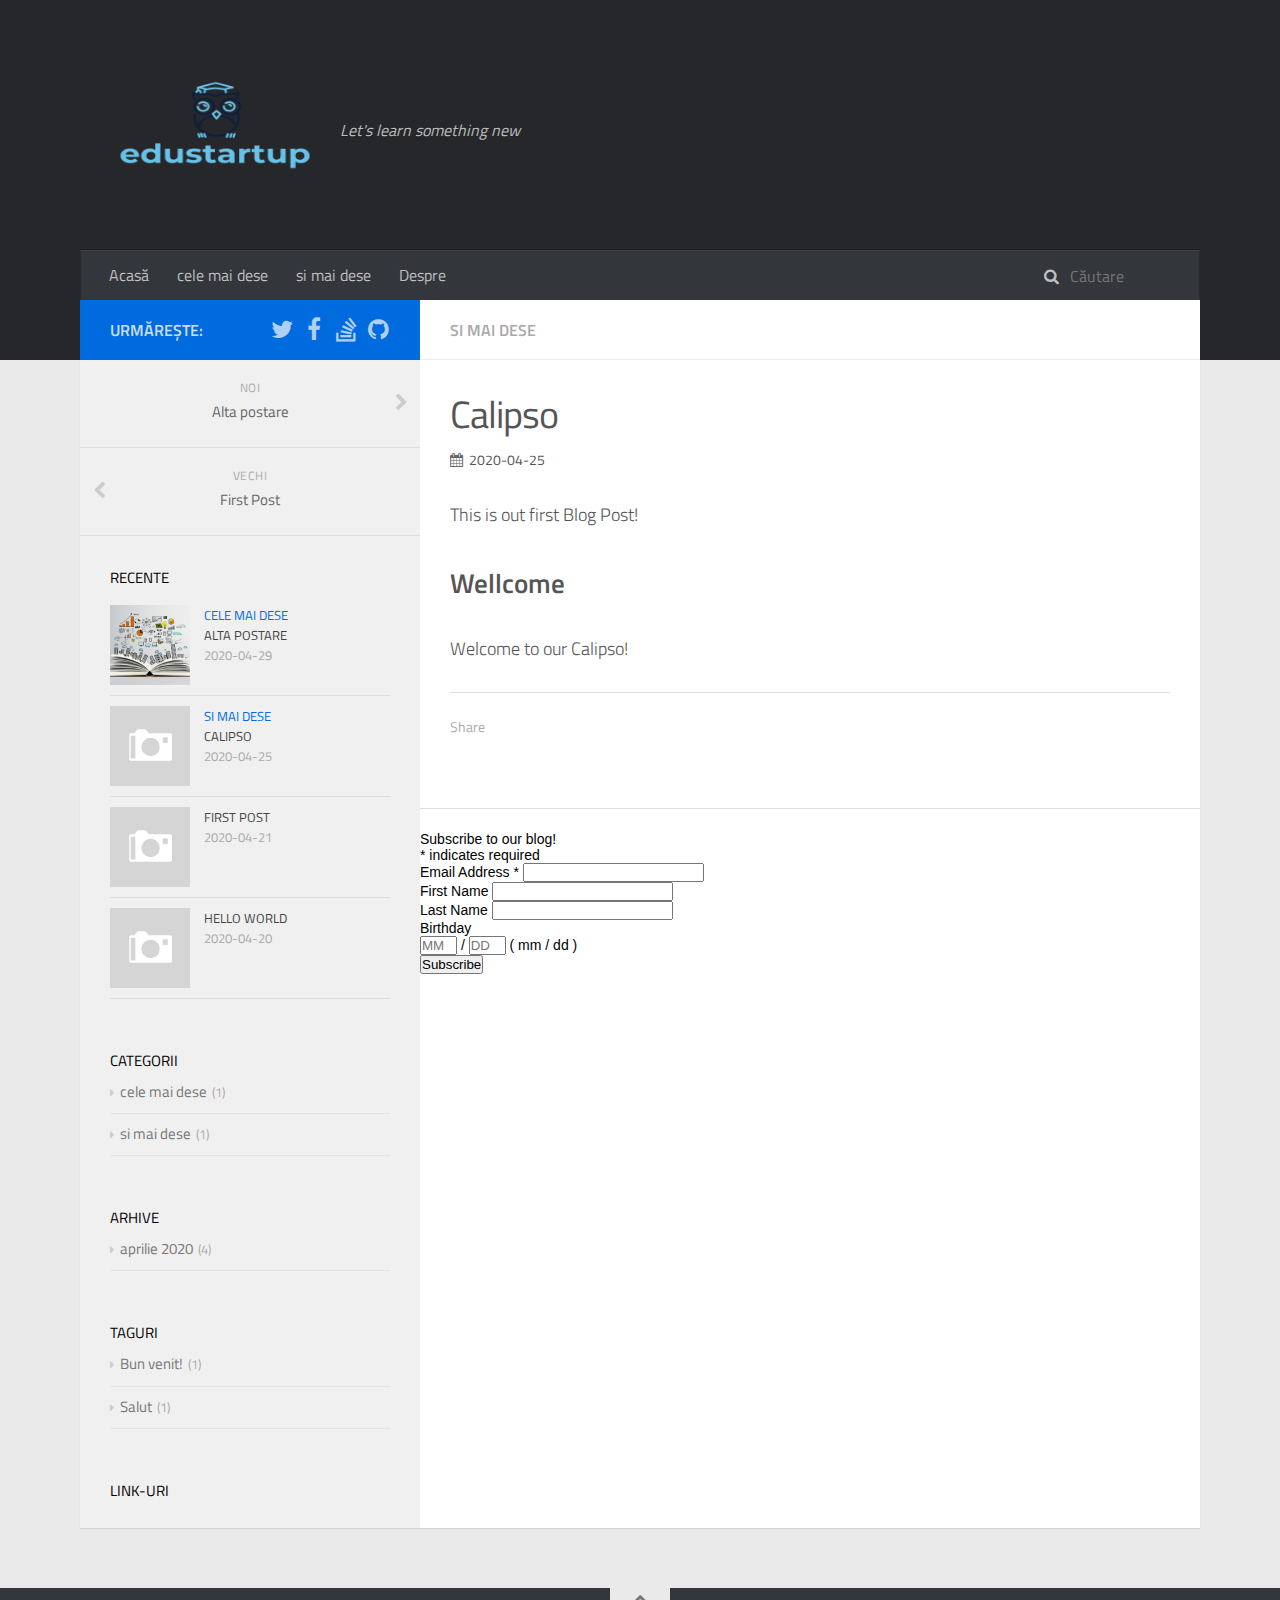
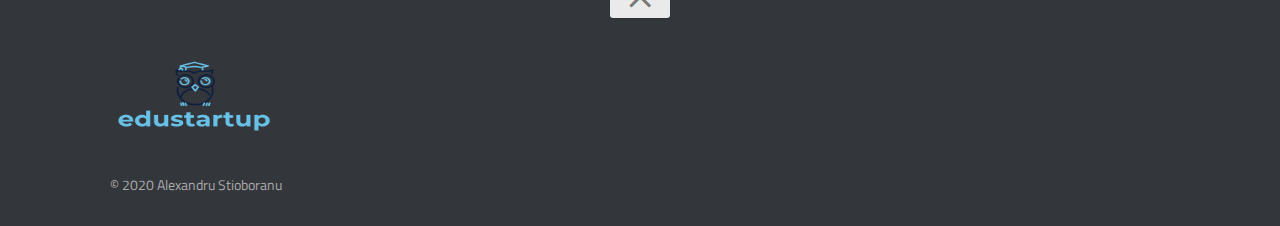
<file: 2020/04/Calipso/index.html>
<!DOCTYPE html>
<html>
<head>
    <meta charset="utf-8" />

    

    
    <title>Calipso | EduStartUp</title>
    
    <meta name="viewport" content="width=device-width, initial-scale=1, maximum-scale=1">
    
    <meta name="keywords" content="" />
    
    <meta name="description" content="This is out first Blog Post! WellcomeWelcome to our Calipso!">
<meta property="og:type" content="article">
<meta property="og:title" content="Calipso">
<meta property="og:url" content="https://stioboranu.github.io/2020/04/Calipso/index.html">
<meta property="og:site_name" content="EduStartUp">
<meta property="og:description" content="This is out first Blog Post! WellcomeWelcome to our Calipso!">
<meta property="og:locale" content="ro">
<meta property="article:published_time" content="2020-04-25T12:19:45.000Z">
<meta property="article:modified_time" content="2020-05-04T14:32:02.253Z">
<meta property="article:author" content="Alexandru Stioboranu">
<meta property="article:tag" content="Education">
<meta name="twitter:card" content="summary">
    

    

    
        <link rel="icon" href="/css/images/favicon.png" />
    

    
<link rel="stylesheet" href="/libs/font-awesome/css/font-awesome.min.css">

    
<link rel="stylesheet" href="/libs/titillium-web/styles.css">

    
<link rel="stylesheet" href="/libs/source-code-pro/styles.css">


    
<link rel="stylesheet" href="/css/style.css">


    
<script src="/libs/jquery/3.5.0/jquery.min.js"></script>

    
    
        
<link rel="stylesheet" href="/libs/lightgallery/css/lightgallery.min.css">

    
    
        
<link rel="stylesheet" href="/libs/justified-gallery/justifiedGallery.min.css">

    
    
        <script type="text/javascript">
(function(i,s,o,g,r,a,m) {i['GoogleAnalyticsObject']=r;i[r]=i[r]||function() {
(i[r].q=i[r].q||[]).push(arguments)},i[r].l=1*new Date();a=s.createElement(o),
m=s.getElementsByTagName(o)[0];a.async=1;a.src=g;m.parentNode.insertBefore(a,m)
})(window,document,'script','//www.google-analytics.com/analytics.js','ga');

ga('create', 'G-TFXT49L8RL', 'auto');
ga('send', 'pageview');

</script>

    
    
    


    <link rel="alternate" type="application/atom+xml" title="EduStartUp" href="https://stioboranu.github.io/atom.xml" />
<meta name="generator" content="Hexo 4.2.0"></head>

<body>
    <div id="wrap">
        <header id="header">
    <div id="header-outer" class="outer">
        <div class="container">
            <div class="container-inner">
                <div id="header-title">
                    <h1 class="logo-wrap">
                        <a href="/" class="logo"></a>
                    </h1>
                    
                        <h2 class="subtitle-wrap">
                            <p class="subtitle">Let&#39;s learn something new</p>
                        </h2>
                    
                </div>
                <div id="header-inner" class="nav-container">
                    <a id="main-nav-toggle" class="nav-icon fa fa-bars"></a>
                    <div class="nav-container-inner">
                        <ul id="main-nav">
                            
                                <li class="main-nav-list-item" >
                                    <a class="main-nav-list-link" href="/">Acasă</a>
                                </li>
                            
                                        <ul class="main-nav-list"><li class="main-nav-list-item"><a class="main-nav-list-link" href="/categories/cele-mai-dese/">cele mai dese</a></li><li class="main-nav-list-item"><a class="main-nav-list-link" href="/categories/si-mai-dese/">si mai dese</a></li></ul>
                                    
                                <li class="main-nav-list-item" >
                                    <a class="main-nav-list-link" href="/about/index.html">Despre</a>
                                </li>
                            
                        </ul>
                        <nav id="sub-nav">
                            <div id="search-form-wrap">

    <form class="search-form">
        <input type="text" class="ins-search-input search-form-input" placeholder="Căutare" />
        <button type="submit" class="search-form-submit"></button>
    </form>
    <div class="ins-search">
    <div class="ins-search-mask"></div>
    <div class="ins-search-container">
        <div class="ins-input-wrapper">
            <input type="text" class="ins-search-input" placeholder="Cuvinte cheie..." />
            <span class="ins-close ins-selectable"><i class="fa fa-times-circle"></i></span>
        </div>
        <div class="ins-section-wrapper">
            <div class="ins-section-container"></div>
        </div>
    </div>
</div>
<script>
(function (window) {
    var INSIGHT_CONFIG = {
        TRANSLATION: {
            POSTS: 'Postări',
            PAGES: 'Pagini',
            CATEGORIES: 'Categorii',
            TAGS: 'Taguri',
            UNTITLED: '(Fără titlu)',
        },
        ROOT_URL: '/',
        CONTENT_URL: '/content.json',
    };
    window.INSIGHT_CONFIG = INSIGHT_CONFIG;
})(window);
</script>

<script src="/js/insight.js"></script>


</div>
                        </nav>
                    </div>
                </div>
            </div>
        </div>
    </div>
</header>
        <div class="container">
            <div class="main-body container-inner">
                <div class="main-body-inner">
                    <section id="main">
                        <div class="main-body-header">
    <h1 class="header">
    
    <a class="page-title-link" href="/categories/si-mai-dese/">si mai dese</a>
    </h1>
</div>

                        <div class="main-body-content">
                            <article id="post-Calipso" class="article article-single article-type-post" itemscope itemprop="blogPost">
    <div class="article-inner">
        
            <header class="article-header">
                
    
        <h1 class="article-title" itemprop="name">
        Calipso
        </h1>
    

            </header>
        
        
            <div class="article-meta">
                
    <div class="article-date">
      <i class="fa fa-calendar"></i>
      <a href="/2020/04/Calipso/" class="article-date">
         <time datetime="2020-04-25T12:19:45.000Z" itemprop="datePublished">2020-04-25</time>
      </a>
    </div>


                

                
                

                

            </div>
        
        
        <div class="article-entry" itemprop="articleBody">
            <p>This is out first Blog Post!</p>
<h2 id="Wellcome"><a href="#Wellcome" class="headerlink" title="Wellcome"></a>Wellcome</h2><p>Welcome to our Calipso!</p>

        </div>
        <footer class="article-footer">
            


    <div class="a2a_kit a2a_default_style">
    <a class="a2a_dd" href="https://www.addtoany.com/share" target="_blank" rel="noopener">Share</a>
    <span class="a2a_divider"></span>
    <a class="a2a_button_facebook"></a>
    <a class="a2a_button_twitter"></a>
    <a class="a2a_button_google_plus"></a>
    <a class="a2a_button_pinterest"></a>
    <a class="a2a_button_tumblr"></a>
</div>
<script type="text/javascript" src="//static.addtoany.com/menu/page.js"></script>
<style>
    .a2a_menu {
        border-radius: 4px;
    }
    .a2a_menu a {
        margin: 2px 0;
        font-size: 14px;
        line-height: 16px;
        border-radius: 4px;
        color: inherit !important;
        font-family: 'Microsoft Yahei';
    }
    #a2apage_dropdown {
        margin: 10px 0;
    }
    .a2a_mini_services {
        padding: 10px;
    }
    a.a2a_i,
    i.a2a_i {
        width: 122px;
        line-height: 16px;
    }
    a.a2a_i .a2a_svg,
    a.a2a_more .a2a_svg {
        width: 16px;
        height: 16px;
        line-height: 16px;
        vertical-align: top;
        background-size: 16px;
    }
    a.a2a_i {
        border: none !important;
    }
    a.a2a_menu_show_more_less {
        margin: 0;
        padding: 10px 0;
        line-height: 16px;
    }
    .a2a_mini_services:after{content:".";display:block;height:0;clear:both;visibility:hidden}
    .a2a_mini_services{*+height:1%;}
</style>


        </footer>
    </div>
    <script type="application/ld+json">
    {
        "@context": "https://schema.org",
        "@type": "BlogPosting",
        "author": {
            "@type": "Person",
            "name": "Alexandru Stioboranu"
        },
        "headline": "Calipso",
        "image": "https://stioboranu.github.io",
        "keywords": "",
        "genre": "si mai dese",
        "datePublished": "2020-04-25",
        "dateCreated": "2020-04-25",
        "dateModified": "2020-05-04",
        "url": "https://stioboranu.github.io/2020/04/Calipso/",
        "description": "This is out first Blog Post!
WellcomeWelcome to our Calipso!
",
        "wordCount": 13
    }
</script>

</article>

    <section id="comments">
    
      
    <div class="fb-comments" data-width="100%" data-href="https://stioboranu.github.io/2020/04/Calipso/" data-num-posts="5"></div>


    
    </section>



                        </div>
                        <div class="subscribe article-footer">
                            <!-- Begin Mailchimp Signup Form -->
                        <link href="//cdn-images.mailchimp.com/embedcode/classic-10_7.css" rel="stylesheet" type="text/css">
                        <style type="text/css">
                        #mc_embed_signup{background:#fff; clear:left; font:14px Helvetica,Arial,sans-serif; }
                        /* Add your own Mailchimp form style overrides in your site stylesheet or in this style block.
                           We recommend moving this block and the preceding CSS link to the HEAD of your HTML file. */
                        </style>
                        <div id="mc_embed_signup">
                        <form action="https://edustartup.us4.list-manage.com/subscribe/post?u=40230f9e9e0cc1cef8abc1b58&amp;id=1a5515ccfb" method="post" id="mc-embedded-subscribe-form" name="mc-embedded-subscribe-form" class="validate" target="_blank" novalidate>
                          <div id="mc_embed_signup_scroll">
                        <h2>Subscribe to our blog!</h2>
                        <div class="indicates-required"><span class="asterisk">*</span> indicates required</div>
                        <div class="mc-field-group">
                        <label for="mce-EMAIL">Email Address  <span class="asterisk">*</span>
                        </label>
                        <input type="email" value="" name="EMAIL" class="required email" id="mce-EMAIL">
                        </div>
                        <div class="mc-field-group">
                        <label for="mce-FNAME">First Name </label>
                        <input type="text" value="" name="FNAME" class="" id="mce-FNAME">
                        </div>
                        <div class="mc-field-group">
                        <label for="mce-LNAME">Last Name </label>
                        <input type="text" value="" name="LNAME" class="" id="mce-LNAME">
                        </div>
                        <div class="mc-field-group size1of2">
                        <label for="mce-BIRTHDAY-month">Birthday </label>
                        <div class="datefield">
                          <span class="subfield monthfield"><input class="birthday " type="text" pattern="[0-9]*" value="" placeholder="MM" size="2" maxlength="2" name="BIRTHDAY[month]" id="mce-BIRTHDAY-month"></span> / 
                          <span class="subfield dayfield"><input class="birthday " type="text" pattern="[0-9]*" value="" placeholder="DD" size="2" maxlength="2" name="BIRTHDAY[day]" id="mce-BIRTHDAY-day"></span> 
                          <span class="small-meta nowrap">( mm / dd )</span>
                        </div>
                        </div>	<div id="mce-responses" class="clear">
                          <div class="response" id="mce-error-response" style="display:none"></div>
                          <div class="response" id="mce-success-response" style="display:none"></div>
                        </div>    <!-- real people should not fill this in and expect good things - do not remove this or risk form bot signups-->
                          <div style="position: absolute; left: -5000px;" aria-hidden="true"><input type="text" name="b_40230f9e9e0cc1cef8abc1b58_1a5515ccfb" tabindex="-1" value=""></div>
                          <div class="clear"><input type="submit" value="Subscribe" name="subscribe" id="mc-embedded-subscribe" class="button"></div>
                          </div>
                        </form>
                        </div>
                        <script type='text/javascript' src='//s3.amazonaws.com/downloads.mailchimp.com/js/mc-validate.js'></script><script type='text/javascript'>(function($) {window.fnames = new Array(); window.ftypes = new Array();fnames[0]='EMAIL';ftypes[0]='email';fnames[1]='FNAME';ftypes[1]='text';fnames[2]='LNAME';ftypes[2]='text';fnames[3]='ADDRESS';ftypes[3]='address';fnames[4]='PHONE';ftypes[4]='phone';fnames[5]='BIRTHDAY';ftypes[5]='birthday';}(jQuery));var $mcj = jQuery.noConflict(true);</script>
                        <!--End mc_embed_signup-->
                          </div>
                    </section>
                    <aside id="sidebar">
    <a class="sidebar-toggle" title="Expand Sidebar"><i class="toggle icon"></i></a>
    <div class="sidebar-top">
        <p>urmărește:</p>
        <ul class="social-links">
            
                
                <li>
                    <a class="social-tooltip" title="twitter" href="/" target="_blank" rel="noopener">
                        <i class="icon fa fa-twitter"></i>
                    </a>
                </li>
                
            
                
                <li>
                    <a class="social-tooltip" title="facebook" href="/" target="_blank" rel="noopener">
                        <i class="icon fa fa-facebook"></i>
                    </a>
                </li>
                
            
                
                <li>
                    <a class="social-tooltip" title="stack-overflow" href="/" target="_blank" rel="noopener">
                        <i class="icon fa fa-stack-overflow"></i>
                    </a>
                </li>
                
            
                
                <li>
                    <a class="social-tooltip" title="github" href="/" target="_blank" rel="noopener">
                        <i class="icon fa fa-github"></i>
                    </a>
                </li>
                
            
        </ul>
    </div>
    
        
<nav id="article-nav">
    
        <a href="/2020/04/Alta-postare/" id="article-nav-newer" class="article-nav-link-wrap">
        <strong class="article-nav-caption">noi</strong>
        <p class="article-nav-title">
        
            Alta postare
        
        </p>
        <i class="icon fa fa-chevron-right" id="icon-chevron-right"></i>
    </a>
    
    
        <a href="/2020/04/First-Post/" id="article-nav-older" class="article-nav-link-wrap">
        <strong class="article-nav-caption">vechi</strong>
        <p class="article-nav-title">First Post</p>
        <i class="icon fa fa-chevron-left" id="icon-chevron-left"></i>
        </a>
    
</nav>

    
    <div class="widgets-container">
        
            
                

            
                
    <div class="widget-wrap">
        <h3 class="widget-title">recente</h3>
        <div class="widget">
            <ul id="recent-post" class="">
                
                    <li>
                        
                        <div class="item-thumbnail">
                            <a href="/2020/04/Alta-postare/" class="thumbnail">
    
    
        <span style="background-image:url(/images/banner.jpg)" alt="Alta postare" class="thumbnail-image"></span>
    
    
</a>

                        </div>
                        
                        <div class="item-inner">
                            <p class="item-category"><a class="article-category-link" href="/categories/cele-mai-dese/">cele mai dese</a></p>
                            <p class="item-title"><a href="/2020/04/Alta-postare/" class="title">Alta postare</a></p>
                            <p class="item-date"><time datetime="2020-04-29T14:27:11.000Z" itemprop="datePublished">2020-04-29</time></p>
                        </div>
                    </li>
                
                    <li>
                        
                        <div class="item-thumbnail">
                            <a href="/2020/04/Calipso/" class="thumbnail">
    
    
        <span class="thumbnail-image thumbnail-none"></span>
    
    
</a>

                        </div>
                        
                        <div class="item-inner">
                            <p class="item-category"><a class="article-category-link" href="/categories/si-mai-dese/">si mai dese</a></p>
                            <p class="item-title"><a href="/2020/04/Calipso/" class="title">Calipso</a></p>
                            <p class="item-date"><time datetime="2020-04-25T12:19:45.000Z" itemprop="datePublished">2020-04-25</time></p>
                        </div>
                    </li>
                
                    <li>
                        
                        <div class="item-thumbnail">
                            <a href="/2020/04/First-Post/" class="thumbnail">
    
    
        <span class="thumbnail-image thumbnail-none"></span>
    
    
</a>

                        </div>
                        
                        <div class="item-inner">
                            <p class="item-category"></p>
                            <p class="item-title"><a href="/2020/04/First-Post/" class="title">First Post</a></p>
                            <p class="item-date"><time datetime="2020-04-20T21:44:21.000Z" itemprop="datePublished">2020-04-21</time></p>
                        </div>
                    </li>
                
                    <li>
                        
                        <div class="item-thumbnail">
                            <a href="/2020/04/hello-world/" class="thumbnail">
    
    
        <span class="thumbnail-image thumbnail-none"></span>
    
    
</a>

                        </div>
                        
                        <div class="item-inner">
                            <p class="item-category"></p>
                            <p class="item-title"><a href="/2020/04/hello-world/" class="title">Hello World</a></p>
                            <p class="item-date"><time datetime="2020-04-20T19:56:15.240Z" itemprop="datePublished">2020-04-20</time></p>
                        </div>
                    </li>
                
            </ul>
        </div>
    </div>

            
                
    <div class="widget-wrap widget-list">
        <h3 class="widget-title">categorii</h3>
        <div class="widget">
            <ul class="category-list"><li class="category-list-item"><a class="category-list-link" href="/categories/cele-mai-dese/">cele mai dese</a><span class="category-list-count">1</span></li><li class="category-list-item"><a class="category-list-link" href="/categories/si-mai-dese/">si mai dese</a><span class="category-list-count">1</span></li></ul>
        </div>
    </div>


            
                
    <div class="widget-wrap widget-list">
        <h3 class="widget-title">arhive</h3>
        <div class="widget">
            <ul class="archive-list"><li class="archive-list-item"><a class="archive-list-link" href="/archives/2020/04/">aprilie 2020</a><span class="archive-list-count">4</span></li></ul>
        </div>
    </div>


            
                
    <div class="widget-wrap widget-list">
        <h3 class="widget-title">taguri</h3>
        <div class="widget">
            <ul class="tag-list" itemprop="keywords"><li class="tag-list-item"><a class="tag-list-link" href="/tags/Bun-venit/" rel="tag">Bun venit!</a><span class="tag-list-count">1</span></li><li class="tag-list-item"><a class="tag-list-link" href="/tags/Salut/" rel="tag">Salut</a><span class="tag-list-count">1</span></li></ul>
        </div>
    </div>


            
                
    <div class="widget-wrap widget-list">
        <h3 class="widget-title">link-uri</h3>
        <div class="widget">
            <ul>
                
            </ul>
        </div>
    </div>


            
        
    </div>
</aside>
                    
                </div>
            </div>
        </div>
        <footer id="footer">
    <div class="container">
        <div class="container-inner">
            <a id="back-to-top" href="javascript:;"><i class="icon fa fa-angle-up"></i></a>
            <div class="credit">
                <h1 class="logo-wrap">
                    <a href="/" class="logo"></a>
                </h1>
                <p>&copy; 2020 Alexandru Stioboranu</p>
                
            </div>
            <div class="footer-plugins">
              
    


            </div>
        </div>
    </div>
</footer>

    </div>
    
    
<script>(function(d, s, id) {
    var js, fjs = d.getElementsByTagName(s)[0];
    if (d.getElementById(id)) return;
    js = d.createElement(s); js.id = id;
    js.src = "//connect.facebook.net/ro/sdk.js#xfbml=1&version=v2.8";
    fjs.parentNode.insertBefore(js, fjs);
}(document, 'script', 'facebook-jssdk'));</script>





    
        
<script src="/libs/lightgallery/js/lightgallery.min.js"></script>

        
<script src="/libs/lightgallery/js/lg-thumbnail.min.js"></script>

        
<script src="/libs/lightgallery/js/lg-pager.min.js"></script>

        
<script src="/libs/lightgallery/js/lg-autoplay.min.js"></script>

        
<script src="/libs/lightgallery/js/lg-fullscreen.min.js"></script>

        
<script src="/libs/lightgallery/js/lg-zoom.min.js"></script>

        
<script src="/libs/lightgallery/js/lg-hash.min.js"></script>

        
<script src="/libs/lightgallery/js/lg-share.min.js"></script>

        
<script src="/libs/lightgallery/js/lg-video.min.js"></script>

    
    
        
<script src="/libs/justified-gallery/jquery.justifiedGallery.min.js"></script>

    
    

    
    
    



<!-- Custom Scripts -->

<script src="/js/main.js"></script>


</body>
</html>
</file>
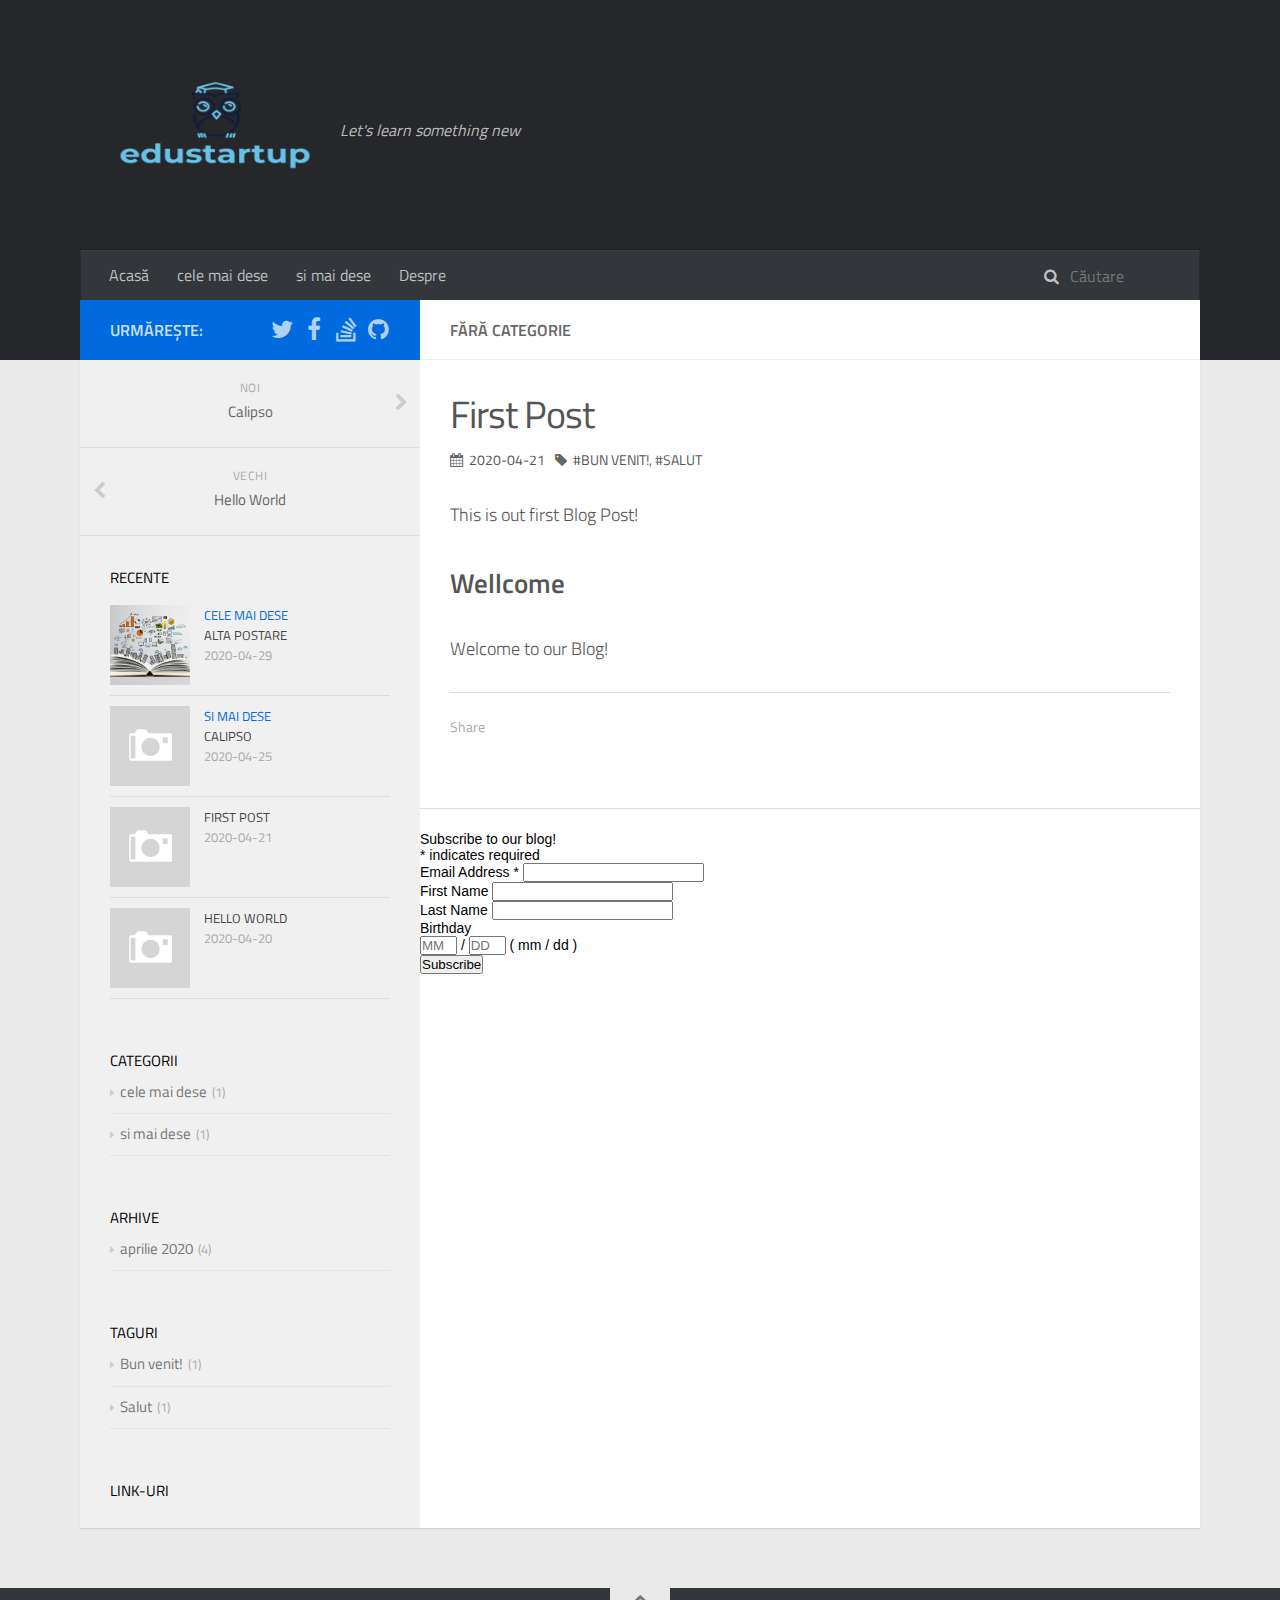
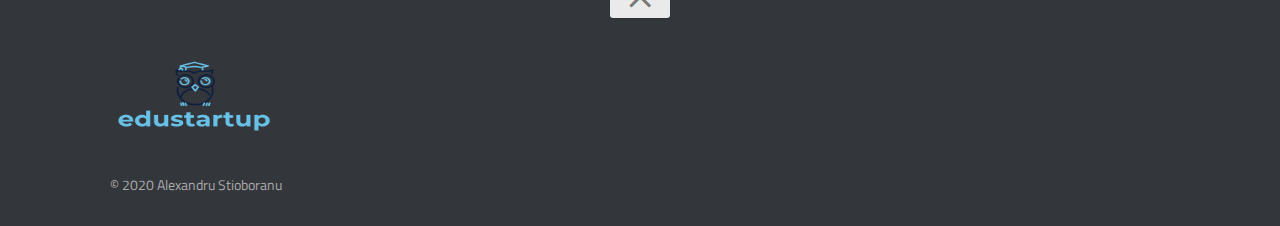
<file: 2020/04/First-Post/index.html>
<!DOCTYPE html>
<html>
<head>
    <meta charset="utf-8" />

    

    
    <title>First Post | EduStartUp</title>
    
    <meta name="viewport" content="width=device-width, initial-scale=1, maximum-scale=1">
    
    <meta name="keywords" content="Salut,Bun venit!" />
    
    <meta name="description" content="This is out first Blog Post! WellcomeWelcome to our Blog!">
<meta property="og:type" content="article">
<meta property="og:title" content="First Post">
<meta property="og:url" content="https://stioboranu.github.io/2020/04/First-Post/index.html">
<meta property="og:site_name" content="EduStartUp">
<meta property="og:description" content="This is out first Blog Post! WellcomeWelcome to our Blog!">
<meta property="og:locale" content="ro">
<meta property="article:published_time" content="2020-04-20T21:44:21.000Z">
<meta property="article:modified_time" content="2020-04-20T21:52:30.387Z">
<meta property="article:author" content="Alexandru Stioboranu">
<meta property="article:tag" content="Salut">
<meta property="article:tag" content="Bun venit!">
<meta name="twitter:card" content="summary">
    

    

    
        <link rel="icon" href="/css/images/favicon.png" />
    

    
<link rel="stylesheet" href="/libs/font-awesome/css/font-awesome.min.css">

    
<link rel="stylesheet" href="/libs/titillium-web/styles.css">

    
<link rel="stylesheet" href="/libs/source-code-pro/styles.css">


    
<link rel="stylesheet" href="/css/style.css">


    
<script src="/libs/jquery/3.5.0/jquery.min.js"></script>

    
    
        
<link rel="stylesheet" href="/libs/lightgallery/css/lightgallery.min.css">

    
    
        
<link rel="stylesheet" href="/libs/justified-gallery/justifiedGallery.min.css">

    
    
        <script type="text/javascript">
(function(i,s,o,g,r,a,m) {i['GoogleAnalyticsObject']=r;i[r]=i[r]||function() {
(i[r].q=i[r].q||[]).push(arguments)},i[r].l=1*new Date();a=s.createElement(o),
m=s.getElementsByTagName(o)[0];a.async=1;a.src=g;m.parentNode.insertBefore(a,m)
})(window,document,'script','//www.google-analytics.com/analytics.js','ga');

ga('create', 'G-TFXT49L8RL', 'auto');
ga('send', 'pageview');

</script>

    
    
    


    <link rel="alternate" type="application/atom+xml" title="EduStartUp" href="https://stioboranu.github.io/atom.xml" />
<meta name="generator" content="Hexo 4.2.0"></head>

<body>
    <div id="wrap">
        <header id="header">
    <div id="header-outer" class="outer">
        <div class="container">
            <div class="container-inner">
                <div id="header-title">
                    <h1 class="logo-wrap">
                        <a href="/" class="logo"></a>
                    </h1>
                    
                        <h2 class="subtitle-wrap">
                            <p class="subtitle">Let&#39;s learn something new</p>
                        </h2>
                    
                </div>
                <div id="header-inner" class="nav-container">
                    <a id="main-nav-toggle" class="nav-icon fa fa-bars"></a>
                    <div class="nav-container-inner">
                        <ul id="main-nav">
                            
                                <li class="main-nav-list-item" >
                                    <a class="main-nav-list-link" href="/">Acasă</a>
                                </li>
                            
                                        <ul class="main-nav-list"><li class="main-nav-list-item"><a class="main-nav-list-link" href="/categories/cele-mai-dese/">cele mai dese</a></li><li class="main-nav-list-item"><a class="main-nav-list-link" href="/categories/si-mai-dese/">si mai dese</a></li></ul>
                                    
                                <li class="main-nav-list-item" >
                                    <a class="main-nav-list-link" href="/about/index.html">Despre</a>
                                </li>
                            
                        </ul>
                        <nav id="sub-nav">
                            <div id="search-form-wrap">

    <form class="search-form">
        <input type="text" class="ins-search-input search-form-input" placeholder="Căutare" />
        <button type="submit" class="search-form-submit"></button>
    </form>
    <div class="ins-search">
    <div class="ins-search-mask"></div>
    <div class="ins-search-container">
        <div class="ins-input-wrapper">
            <input type="text" class="ins-search-input" placeholder="Cuvinte cheie..." />
            <span class="ins-close ins-selectable"><i class="fa fa-times-circle"></i></span>
        </div>
        <div class="ins-section-wrapper">
            <div class="ins-section-container"></div>
        </div>
    </div>
</div>
<script>
(function (window) {
    var INSIGHT_CONFIG = {
        TRANSLATION: {
            POSTS: 'Postări',
            PAGES: 'Pagini',
            CATEGORIES: 'Categorii',
            TAGS: 'Taguri',
            UNTITLED: '(Fără titlu)',
        },
        ROOT_URL: '/',
        CONTENT_URL: '/content.json',
    };
    window.INSIGHT_CONFIG = INSIGHT_CONFIG;
})(window);
</script>

<script src="/js/insight.js"></script>


</div>
                        </nav>
                    </div>
                </div>
            </div>
        </div>
    </div>
</header>
        <div class="container">
            <div class="main-body container-inner">
                <div class="main-body-inner">
                    <section id="main">
                        <div class="main-body-header">
    <h1 class="header">
    
    Fără Categorie
    </h1>
</div>

                        <div class="main-body-content">
                            <article id="post-First-Post" class="article article-single article-type-post" itemscope itemprop="blogPost">
    <div class="article-inner">
        
            <header class="article-header">
                
    
        <h1 class="article-title" itemprop="name">
        First Post
        </h1>
    

            </header>
        
        
            <div class="article-meta">
                
    <div class="article-date">
      <i class="fa fa-calendar"></i>
      <a href="/2020/04/First-Post/" class="article-date">
         <time datetime="2020-04-20T21:44:21.000Z" itemprop="datePublished">2020-04-21</time>
      </a>
    </div>


                

                
    <div class="article-tag">
        <i class="fa fa-tag"></i>
        <a class="tag-link" href="/tags/Bun-venit/" rel="tag">Bun venit!</a>, <a class="tag-link" href="/tags/Salut/" rel="tag">Salut</a>
    </div>

                

                

            </div>
        
        
        <div class="article-entry" itemprop="articleBody">
            <p>This is out first Blog Post!</p>
<h2 id="Wellcome"><a href="#Wellcome" class="headerlink" title="Wellcome"></a>Wellcome</h2><p>Welcome to our Blog!</p>

        </div>
        <footer class="article-footer">
            


    <div class="a2a_kit a2a_default_style">
    <a class="a2a_dd" href="https://www.addtoany.com/share" target="_blank" rel="noopener">Share</a>
    <span class="a2a_divider"></span>
    <a class="a2a_button_facebook"></a>
    <a class="a2a_button_twitter"></a>
    <a class="a2a_button_google_plus"></a>
    <a class="a2a_button_pinterest"></a>
    <a class="a2a_button_tumblr"></a>
</div>
<script type="text/javascript" src="//static.addtoany.com/menu/page.js"></script>
<style>
    .a2a_menu {
        border-radius: 4px;
    }
    .a2a_menu a {
        margin: 2px 0;
        font-size: 14px;
        line-height: 16px;
        border-radius: 4px;
        color: inherit !important;
        font-family: 'Microsoft Yahei';
    }
    #a2apage_dropdown {
        margin: 10px 0;
    }
    .a2a_mini_services {
        padding: 10px;
    }
    a.a2a_i,
    i.a2a_i {
        width: 122px;
        line-height: 16px;
    }
    a.a2a_i .a2a_svg,
    a.a2a_more .a2a_svg {
        width: 16px;
        height: 16px;
        line-height: 16px;
        vertical-align: top;
        background-size: 16px;
    }
    a.a2a_i {
        border: none !important;
    }
    a.a2a_menu_show_more_less {
        margin: 0;
        padding: 10px 0;
        line-height: 16px;
    }
    .a2a_mini_services:after{content:".";display:block;height:0;clear:both;visibility:hidden}
    .a2a_mini_services{*+height:1%;}
</style>


        </footer>
    </div>
    <script type="application/ld+json">
    {
        "@context": "https://schema.org",
        "@type": "BlogPosting",
        "author": {
            "@type": "Person",
            "name": "Alexandru Stioboranu"
        },
        "headline": "First Post",
        "image": "https://stioboranu.github.io",
        "keywords": "Salut Bun venit!",
        "genre": "",
        "datePublished": "2020-04-21",
        "dateCreated": "2020-04-21",
        "dateModified": "2020-04-21",
        "url": "https://stioboranu.github.io/2020/04/First-Post/",
        "description": "This is out first Blog Post!
WellcomeWelcome to our Blog!
",
        "wordCount": 13
    }
</script>

</article>

    <section id="comments">
    
      
    <div class="fb-comments" data-width="100%" data-href="https://stioboranu.github.io/2020/04/First-Post/" data-num-posts="5"></div>


    
    </section>



                        </div>
                        <div class="subscribe article-footer">
                            <!-- Begin Mailchimp Signup Form -->
                        <link href="//cdn-images.mailchimp.com/embedcode/classic-10_7.css" rel="stylesheet" type="text/css">
                        <style type="text/css">
                        #mc_embed_signup{background:#fff; clear:left; font:14px Helvetica,Arial,sans-serif; }
                        /* Add your own Mailchimp form style overrides in your site stylesheet or in this style block.
                           We recommend moving this block and the preceding CSS link to the HEAD of your HTML file. */
                        </style>
                        <div id="mc_embed_signup">
                        <form action="https://edustartup.us4.list-manage.com/subscribe/post?u=40230f9e9e0cc1cef8abc1b58&amp;id=1a5515ccfb" method="post" id="mc-embedded-subscribe-form" name="mc-embedded-subscribe-form" class="validate" target="_blank" novalidate>
                          <div id="mc_embed_signup_scroll">
                        <h2>Subscribe to our blog!</h2>
                        <div class="indicates-required"><span class="asterisk">*</span> indicates required</div>
                        <div class="mc-field-group">
                        <label for="mce-EMAIL">Email Address  <span class="asterisk">*</span>
                        </label>
                        <input type="email" value="" name="EMAIL" class="required email" id="mce-EMAIL">
                        </div>
                        <div class="mc-field-group">
                        <label for="mce-FNAME">First Name </label>
                        <input type="text" value="" name="FNAME" class="" id="mce-FNAME">
                        </div>
                        <div class="mc-field-group">
                        <label for="mce-LNAME">Last Name </label>
                        <input type="text" value="" name="LNAME" class="" id="mce-LNAME">
                        </div>
                        <div class="mc-field-group size1of2">
                        <label for="mce-BIRTHDAY-month">Birthday </label>
                        <div class="datefield">
                          <span class="subfield monthfield"><input class="birthday " type="text" pattern="[0-9]*" value="" placeholder="MM" size="2" maxlength="2" name="BIRTHDAY[month]" id="mce-BIRTHDAY-month"></span> / 
                          <span class="subfield dayfield"><input class="birthday " type="text" pattern="[0-9]*" value="" placeholder="DD" size="2" maxlength="2" name="BIRTHDAY[day]" id="mce-BIRTHDAY-day"></span> 
                          <span class="small-meta nowrap">( mm / dd )</span>
                        </div>
                        </div>	<div id="mce-responses" class="clear">
                          <div class="response" id="mce-error-response" style="display:none"></div>
                          <div class="response" id="mce-success-response" style="display:none"></div>
                        </div>    <!-- real people should not fill this in and expect good things - do not remove this or risk form bot signups-->
                          <div style="position: absolute; left: -5000px;" aria-hidden="true"><input type="text" name="b_40230f9e9e0cc1cef8abc1b58_1a5515ccfb" tabindex="-1" value=""></div>
                          <div class="clear"><input type="submit" value="Subscribe" name="subscribe" id="mc-embedded-subscribe" class="button"></div>
                          </div>
                        </form>
                        </div>
                        <script type='text/javascript' src='//s3.amazonaws.com/downloads.mailchimp.com/js/mc-validate.js'></script><script type='text/javascript'>(function($) {window.fnames = new Array(); window.ftypes = new Array();fnames[0]='EMAIL';ftypes[0]='email';fnames[1]='FNAME';ftypes[1]='text';fnames[2]='LNAME';ftypes[2]='text';fnames[3]='ADDRESS';ftypes[3]='address';fnames[4]='PHONE';ftypes[4]='phone';fnames[5]='BIRTHDAY';ftypes[5]='birthday';}(jQuery));var $mcj = jQuery.noConflict(true);</script>
                        <!--End mc_embed_signup-->
                          </div>
                    </section>
                    <aside id="sidebar">
    <a class="sidebar-toggle" title="Expand Sidebar"><i class="toggle icon"></i></a>
    <div class="sidebar-top">
        <p>urmărește:</p>
        <ul class="social-links">
            
                
                <li>
                    <a class="social-tooltip" title="twitter" href="/" target="_blank" rel="noopener">
                        <i class="icon fa fa-twitter"></i>
                    </a>
                </li>
                
            
                
                <li>
                    <a class="social-tooltip" title="facebook" href="/" target="_blank" rel="noopener">
                        <i class="icon fa fa-facebook"></i>
                    </a>
                </li>
                
            
                
                <li>
                    <a class="social-tooltip" title="stack-overflow" href="/" target="_blank" rel="noopener">
                        <i class="icon fa fa-stack-overflow"></i>
                    </a>
                </li>
                
            
                
                <li>
                    <a class="social-tooltip" title="github" href="/" target="_blank" rel="noopener">
                        <i class="icon fa fa-github"></i>
                    </a>
                </li>
                
            
        </ul>
    </div>
    
        
<nav id="article-nav">
    
        <a href="/2020/04/Calipso/" id="article-nav-newer" class="article-nav-link-wrap">
        <strong class="article-nav-caption">noi</strong>
        <p class="article-nav-title">
        
            Calipso
        
        </p>
        <i class="icon fa fa-chevron-right" id="icon-chevron-right"></i>
    </a>
    
    
        <a href="/2020/04/hello-world/" id="article-nav-older" class="article-nav-link-wrap">
        <strong class="article-nav-caption">vechi</strong>
        <p class="article-nav-title">Hello World</p>
        <i class="icon fa fa-chevron-left" id="icon-chevron-left"></i>
        </a>
    
</nav>

    
    <div class="widgets-container">
        
            
                

            
                
    <div class="widget-wrap">
        <h3 class="widget-title">recente</h3>
        <div class="widget">
            <ul id="recent-post" class="">
                
                    <li>
                        
                        <div class="item-thumbnail">
                            <a href="/2020/04/Alta-postare/" class="thumbnail">
    
    
        <span style="background-image:url(/images/banner.jpg)" alt="Alta postare" class="thumbnail-image"></span>
    
    
</a>

                        </div>
                        
                        <div class="item-inner">
                            <p class="item-category"><a class="article-category-link" href="/categories/cele-mai-dese/">cele mai dese</a></p>
                            <p class="item-title"><a href="/2020/04/Alta-postare/" class="title">Alta postare</a></p>
                            <p class="item-date"><time datetime="2020-04-29T14:27:11.000Z" itemprop="datePublished">2020-04-29</time></p>
                        </div>
                    </li>
                
                    <li>
                        
                        <div class="item-thumbnail">
                            <a href="/2020/04/Calipso/" class="thumbnail">
    
    
        <span class="thumbnail-image thumbnail-none"></span>
    
    
</a>

                        </div>
                        
                        <div class="item-inner">
                            <p class="item-category"><a class="article-category-link" href="/categories/si-mai-dese/">si mai dese</a></p>
                            <p class="item-title"><a href="/2020/04/Calipso/" class="title">Calipso</a></p>
                            <p class="item-date"><time datetime="2020-04-25T12:19:45.000Z" itemprop="datePublished">2020-04-25</time></p>
                        </div>
                    </li>
                
                    <li>
                        
                        <div class="item-thumbnail">
                            <a href="/2020/04/First-Post/" class="thumbnail">
    
    
        <span class="thumbnail-image thumbnail-none"></span>
    
    
</a>

                        </div>
                        
                        <div class="item-inner">
                            <p class="item-category"></p>
                            <p class="item-title"><a href="/2020/04/First-Post/" class="title">First Post</a></p>
                            <p class="item-date"><time datetime="2020-04-20T21:44:21.000Z" itemprop="datePublished">2020-04-21</time></p>
                        </div>
                    </li>
                
                    <li>
                        
                        <div class="item-thumbnail">
                            <a href="/2020/04/hello-world/" class="thumbnail">
    
    
        <span class="thumbnail-image thumbnail-none"></span>
    
    
</a>

                        </div>
                        
                        <div class="item-inner">
                            <p class="item-category"></p>
                            <p class="item-title"><a href="/2020/04/hello-world/" class="title">Hello World</a></p>
                            <p class="item-date"><time datetime="2020-04-20T19:56:15.240Z" itemprop="datePublished">2020-04-20</time></p>
                        </div>
                    </li>
                
            </ul>
        </div>
    </div>

            
                
    <div class="widget-wrap widget-list">
        <h3 class="widget-title">categorii</h3>
        <div class="widget">
            <ul class="category-list"><li class="category-list-item"><a class="category-list-link" href="/categories/cele-mai-dese/">cele mai dese</a><span class="category-list-count">1</span></li><li class="category-list-item"><a class="category-list-link" href="/categories/si-mai-dese/">si mai dese</a><span class="category-list-count">1</span></li></ul>
        </div>
    </div>


            
                
    <div class="widget-wrap widget-list">
        <h3 class="widget-title">arhive</h3>
        <div class="widget">
            <ul class="archive-list"><li class="archive-list-item"><a class="archive-list-link" href="/archives/2020/04/">aprilie 2020</a><span class="archive-list-count">4</span></li></ul>
        </div>
    </div>


            
                
    <div class="widget-wrap widget-list">
        <h3 class="widget-title">taguri</h3>
        <div class="widget">
            <ul class="tag-list" itemprop="keywords"><li class="tag-list-item"><a class="tag-list-link" href="/tags/Bun-venit/" rel="tag">Bun venit!</a><span class="tag-list-count">1</span></li><li class="tag-list-item"><a class="tag-list-link" href="/tags/Salut/" rel="tag">Salut</a><span class="tag-list-count">1</span></li></ul>
        </div>
    </div>


            
                
    <div class="widget-wrap widget-list">
        <h3 class="widget-title">link-uri</h3>
        <div class="widget">
            <ul>
                
            </ul>
        </div>
    </div>


            
        
    </div>
</aside>
                    
                </div>
            </div>
        </div>
        <footer id="footer">
    <div class="container">
        <div class="container-inner">
            <a id="back-to-top" href="javascript:;"><i class="icon fa fa-angle-up"></i></a>
            <div class="credit">
                <h1 class="logo-wrap">
                    <a href="/" class="logo"></a>
                </h1>
                <p>&copy; 2020 Alexandru Stioboranu</p>
                
            </div>
            <div class="footer-plugins">
              
    


            </div>
        </div>
    </div>
</footer>

    </div>
    
    
<script>(function(d, s, id) {
    var js, fjs = d.getElementsByTagName(s)[0];
    if (d.getElementById(id)) return;
    js = d.createElement(s); js.id = id;
    js.src = "//connect.facebook.net/ro/sdk.js#xfbml=1&version=v2.8";
    fjs.parentNode.insertBefore(js, fjs);
}(document, 'script', 'facebook-jssdk'));</script>





    
        
<script src="/libs/lightgallery/js/lightgallery.min.js"></script>

        
<script src="/libs/lightgallery/js/lg-thumbnail.min.js"></script>

        
<script src="/libs/lightgallery/js/lg-pager.min.js"></script>

        
<script src="/libs/lightgallery/js/lg-autoplay.min.js"></script>

        
<script src="/libs/lightgallery/js/lg-fullscreen.min.js"></script>

        
<script src="/libs/lightgallery/js/lg-zoom.min.js"></script>

        
<script src="/libs/lightgallery/js/lg-hash.min.js"></script>

        
<script src="/libs/lightgallery/js/lg-share.min.js"></script>

        
<script src="/libs/lightgallery/js/lg-video.min.js"></script>

    
    
        
<script src="/libs/justified-gallery/jquery.justifiedGallery.min.js"></script>

    
    

    
    
    



<!-- Custom Scripts -->

<script src="/js/main.js"></script>


</body>
</html>
</file>
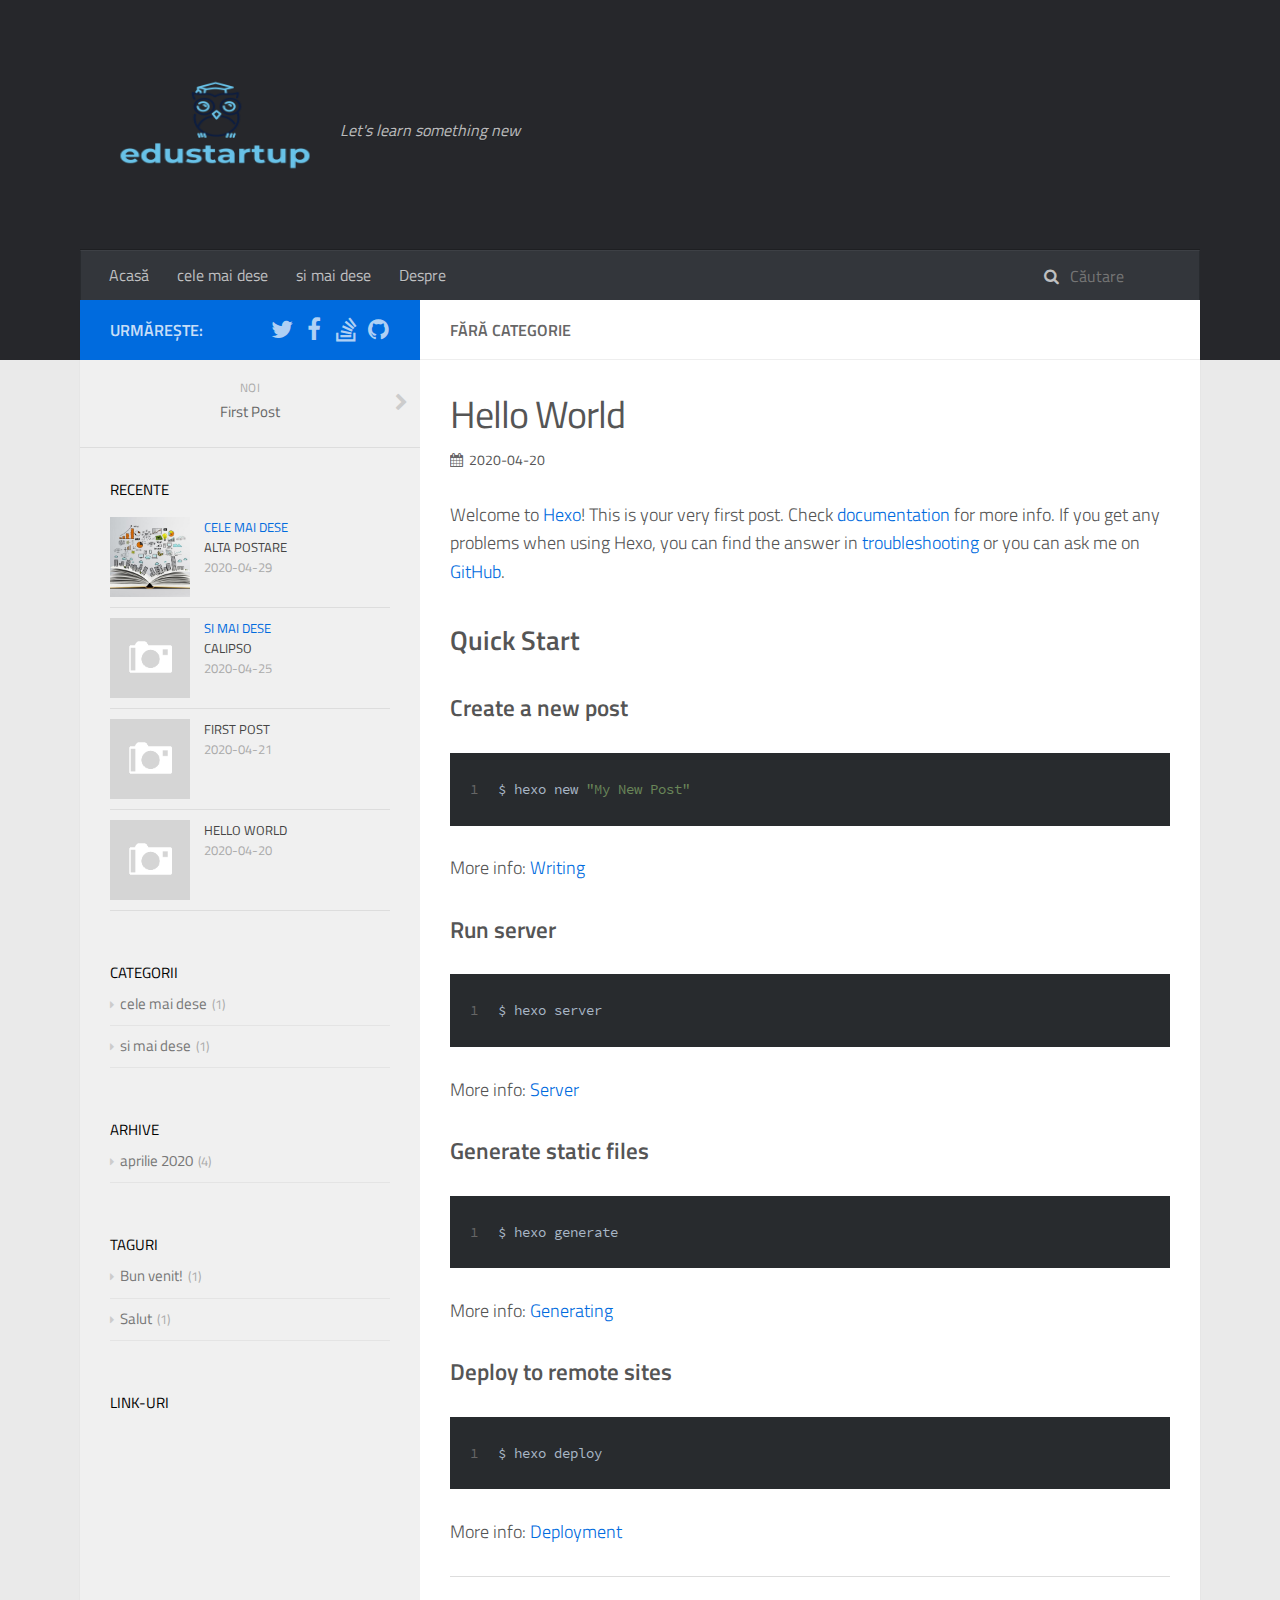
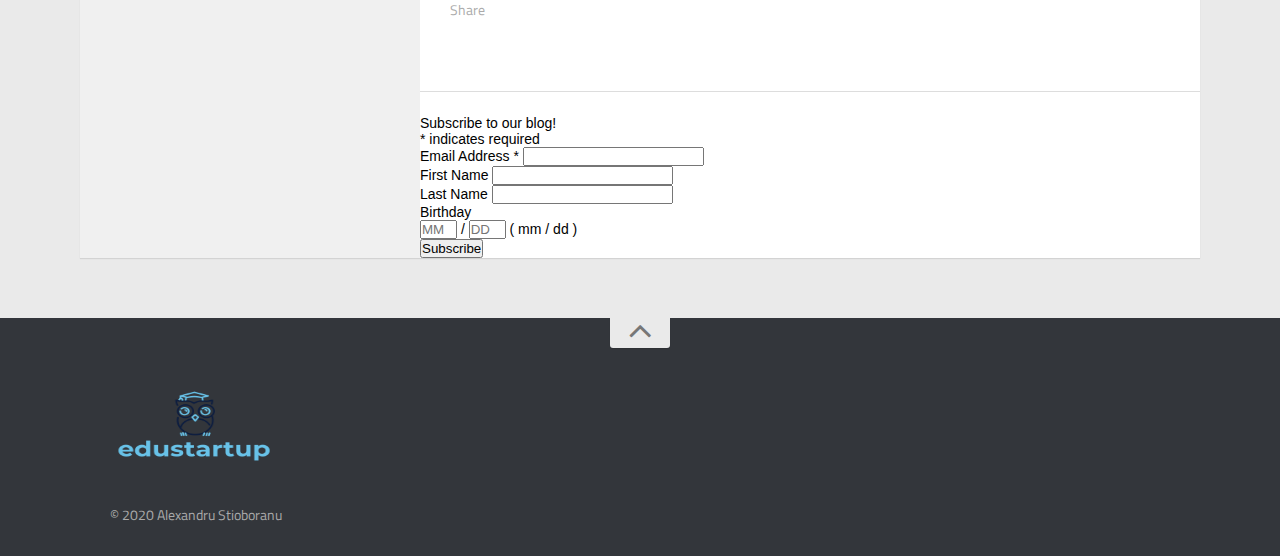
<file: 2020/04/hello-world/index.html>
<!DOCTYPE html>
<html>
<head>
    <meta charset="utf-8" />

    

    
    <title>Hello World | EduStartUp</title>
    
    <meta name="viewport" content="width=device-width, initial-scale=1, maximum-scale=1">
    
    <meta name="keywords" content="" />
    
    <meta name="description" content="Welcome to Hexo! This is your very first post. Check documentation for more info. If you get any problems when using Hexo, you can find the answer in troubleshooting or you can ask me on GitHub. Quick">
<meta property="og:type" content="article">
<meta property="og:title" content="Hello World">
<meta property="og:url" content="https://stioboranu.github.io/2020/04/hello-world/index.html">
<meta property="og:site_name" content="EduStartUp">
<meta property="og:description" content="Welcome to Hexo! This is your very first post. Check documentation for more info. If you get any problems when using Hexo, you can find the answer in troubleshooting or you can ask me on GitHub. Quick">
<meta property="og:locale" content="ro">
<meta property="article:published_time" content="2020-04-20T19:56:15.240Z">
<meta property="article:modified_time" content="2020-04-20T19:56:15.241Z">
<meta property="article:author" content="Alexandru Stioboranu">
<meta property="article:tag" content="Education">
<meta name="twitter:card" content="summary">
    

    

    
        <link rel="icon" href="/css/images/favicon.png" />
    

    
<link rel="stylesheet" href="/libs/font-awesome/css/font-awesome.min.css">

    
<link rel="stylesheet" href="/libs/titillium-web/styles.css">

    
<link rel="stylesheet" href="/libs/source-code-pro/styles.css">


    
<link rel="stylesheet" href="/css/style.css">


    
<script src="/libs/jquery/3.5.0/jquery.min.js"></script>

    
    
        
<link rel="stylesheet" href="/libs/lightgallery/css/lightgallery.min.css">

    
    
        
<link rel="stylesheet" href="/libs/justified-gallery/justifiedGallery.min.css">

    
    
        <script type="text/javascript">
(function(i,s,o,g,r,a,m) {i['GoogleAnalyticsObject']=r;i[r]=i[r]||function() {
(i[r].q=i[r].q||[]).push(arguments)},i[r].l=1*new Date();a=s.createElement(o),
m=s.getElementsByTagName(o)[0];a.async=1;a.src=g;m.parentNode.insertBefore(a,m)
})(window,document,'script','//www.google-analytics.com/analytics.js','ga');

ga('create', 'G-TFXT49L8RL', 'auto');
ga('send', 'pageview');

</script>

    
    
    


    <link rel="alternate" type="application/atom+xml" title="EduStartUp" href="https://stioboranu.github.io/atom.xml" />
<meta name="generator" content="Hexo 4.2.0"></head>

<body>
    <div id="wrap">
        <header id="header">
    <div id="header-outer" class="outer">
        <div class="container">
            <div class="container-inner">
                <div id="header-title">
                    <h1 class="logo-wrap">
                        <a href="/" class="logo"></a>
                    </h1>
                    
                        <h2 class="subtitle-wrap">
                            <p class="subtitle">Let&#39;s learn something new</p>
                        </h2>
                    
                </div>
                <div id="header-inner" class="nav-container">
                    <a id="main-nav-toggle" class="nav-icon fa fa-bars"></a>
                    <div class="nav-container-inner">
                        <ul id="main-nav">
                            
                                <li class="main-nav-list-item" >
                                    <a class="main-nav-list-link" href="/">Acasă</a>
                                </li>
                            
                                        <ul class="main-nav-list"><li class="main-nav-list-item"><a class="main-nav-list-link" href="/categories/cele-mai-dese/">cele mai dese</a></li><li class="main-nav-list-item"><a class="main-nav-list-link" href="/categories/si-mai-dese/">si mai dese</a></li></ul>
                                    
                                <li class="main-nav-list-item" >
                                    <a class="main-nav-list-link" href="/about/index.html">Despre</a>
                                </li>
                            
                        </ul>
                        <nav id="sub-nav">
                            <div id="search-form-wrap">

    <form class="search-form">
        <input type="text" class="ins-search-input search-form-input" placeholder="Căutare" />
        <button type="submit" class="search-form-submit"></button>
    </form>
    <div class="ins-search">
    <div class="ins-search-mask"></div>
    <div class="ins-search-container">
        <div class="ins-input-wrapper">
            <input type="text" class="ins-search-input" placeholder="Cuvinte cheie..." />
            <span class="ins-close ins-selectable"><i class="fa fa-times-circle"></i></span>
        </div>
        <div class="ins-section-wrapper">
            <div class="ins-section-container"></div>
        </div>
    </div>
</div>
<script>
(function (window) {
    var INSIGHT_CONFIG = {
        TRANSLATION: {
            POSTS: 'Postări',
            PAGES: 'Pagini',
            CATEGORIES: 'Categorii',
            TAGS: 'Taguri',
            UNTITLED: '(Fără titlu)',
        },
        ROOT_URL: '/',
        CONTENT_URL: '/content.json',
    };
    window.INSIGHT_CONFIG = INSIGHT_CONFIG;
})(window);
</script>

<script src="/js/insight.js"></script>


</div>
                        </nav>
                    </div>
                </div>
            </div>
        </div>
    </div>
</header>
        <div class="container">
            <div class="main-body container-inner">
                <div class="main-body-inner">
                    <section id="main">
                        <div class="main-body-header">
    <h1 class="header">
    
    Fără Categorie
    </h1>
</div>

                        <div class="main-body-content">
                            <article id="post-hello-world" class="article article-single article-type-post" itemscope itemprop="blogPost">
    <div class="article-inner">
        
            <header class="article-header">
                
    
        <h1 class="article-title" itemprop="name">
        Hello World
        </h1>
    

            </header>
        
        
            <div class="article-meta">
                
    <div class="article-date">
      <i class="fa fa-calendar"></i>
      <a href="/2020/04/hello-world/" class="article-date">
         <time datetime="2020-04-20T19:56:15.240Z" itemprop="datePublished">2020-04-20</time>
      </a>
    </div>


                

                
                

                

            </div>
        
        
        <div class="article-entry" itemprop="articleBody">
            <p>Welcome to <a href="https://hexo.io/" target="_blank" rel="noopener">Hexo</a>! This is your very first post. Check <a href="https://hexo.io/docs/" target="_blank" rel="noopener">documentation</a> for more info. If you get any problems when using Hexo, you can find the answer in <a href="https://hexo.io/docs/troubleshooting.html" target="_blank" rel="noopener">troubleshooting</a> or you can ask me on <a href="https://github.com/hexojs/hexo/issues" target="_blank" rel="noopener">GitHub</a>.</p>
<h2 id="Quick-Start"><a href="#Quick-Start" class="headerlink" title="Quick Start"></a>Quick Start</h2><h3 id="Create-a-new-post"><a href="#Create-a-new-post" class="headerlink" title="Create a new post"></a>Create a new post</h3><figure class="highlight bash"><table><tr><td class="gutter"><pre><span class="line">1</span><br></pre></td><td class="code"><pre><span class="line">$ hexo new <span class="string">"My New Post"</span></span><br></pre></td></tr></table></figure>

<p>More info: <a href="https://hexo.io/docs/writing.html" target="_blank" rel="noopener">Writing</a></p>
<h3 id="Run-server"><a href="#Run-server" class="headerlink" title="Run server"></a>Run server</h3><figure class="highlight bash"><table><tr><td class="gutter"><pre><span class="line">1</span><br></pre></td><td class="code"><pre><span class="line">$ hexo server</span><br></pre></td></tr></table></figure>

<p>More info: <a href="https://hexo.io/docs/server.html" target="_blank" rel="noopener">Server</a></p>
<h3 id="Generate-static-files"><a href="#Generate-static-files" class="headerlink" title="Generate static files"></a>Generate static files</h3><figure class="highlight bash"><table><tr><td class="gutter"><pre><span class="line">1</span><br></pre></td><td class="code"><pre><span class="line">$ hexo generate</span><br></pre></td></tr></table></figure>

<p>More info: <a href="https://hexo.io/docs/generating.html" target="_blank" rel="noopener">Generating</a></p>
<h3 id="Deploy-to-remote-sites"><a href="#Deploy-to-remote-sites" class="headerlink" title="Deploy to remote sites"></a>Deploy to remote sites</h3><figure class="highlight bash"><table><tr><td class="gutter"><pre><span class="line">1</span><br></pre></td><td class="code"><pre><span class="line">$ hexo deploy</span><br></pre></td></tr></table></figure>

<p>More info: <a href="https://hexo.io/docs/one-command-deployment.html" target="_blank" rel="noopener">Deployment</a></p>

        </div>
        <footer class="article-footer">
            


    <div class="a2a_kit a2a_default_style">
    <a class="a2a_dd" href="https://www.addtoany.com/share" target="_blank" rel="noopener">Share</a>
    <span class="a2a_divider"></span>
    <a class="a2a_button_facebook"></a>
    <a class="a2a_button_twitter"></a>
    <a class="a2a_button_google_plus"></a>
    <a class="a2a_button_pinterest"></a>
    <a class="a2a_button_tumblr"></a>
</div>
<script type="text/javascript" src="//static.addtoany.com/menu/page.js"></script>
<style>
    .a2a_menu {
        border-radius: 4px;
    }
    .a2a_menu a {
        margin: 2px 0;
        font-size: 14px;
        line-height: 16px;
        border-radius: 4px;
        color: inherit !important;
        font-family: 'Microsoft Yahei';
    }
    #a2apage_dropdown {
        margin: 10px 0;
    }
    .a2a_mini_services {
        padding: 10px;
    }
    a.a2a_i,
    i.a2a_i {
        width: 122px;
        line-height: 16px;
    }
    a.a2a_i .a2a_svg,
    a.a2a_more .a2a_svg {
        width: 16px;
        height: 16px;
        line-height: 16px;
        vertical-align: top;
        background-size: 16px;
    }
    a.a2a_i {
        border: none !important;
    }
    a.a2a_menu_show_more_less {
        margin: 0;
        padding: 10px 0;
        line-height: 16px;
    }
    .a2a_mini_services:after{content:".";display:block;height:0;clear:both;visibility:hidden}
    .a2a_mini_services{*+height:1%;}
</style>


        </footer>
    </div>
    <script type="application/ld+json">
    {
        "@context": "https://schema.org",
        "@type": "BlogPosting",
        "author": {
            "@type": "Person",
            "name": "Alexandru Stioboranu"
        },
        "headline": "Hello World",
        "image": "https://stioboranu.github.io",
        "keywords": "",
        "genre": "",
        "datePublished": "2020-04-20",
        "dateCreated": "2020-04-20",
        "dateModified": "2020-04-20",
        "url": "https://stioboranu.github.io/2020/04/hello-world/",
        "description": "Welcome to Hexo! This is your very first post. Check documentation for more info. If you get any problems when using Hexo, you can find the answer in troubleshooting or you can ask me on GitHub.
Quick",
        "wordCount": 144
    }
</script>

</article>

    <section id="comments">
    
      
    <div class="fb-comments" data-width="100%" data-href="https://stioboranu.github.io/2020/04/hello-world/" data-num-posts="5"></div>


    
    </section>



                        </div>
                        <div class="subscribe article-footer">
                            <!-- Begin Mailchimp Signup Form -->
                        <link href="//cdn-images.mailchimp.com/embedcode/classic-10_7.css" rel="stylesheet" type="text/css">
                        <style type="text/css">
                        #mc_embed_signup{background:#fff; clear:left; font:14px Helvetica,Arial,sans-serif; }
                        /* Add your own Mailchimp form style overrides in your site stylesheet or in this style block.
                           We recommend moving this block and the preceding CSS link to the HEAD of your HTML file. */
                        </style>
                        <div id="mc_embed_signup">
                        <form action="https://edustartup.us4.list-manage.com/subscribe/post?u=40230f9e9e0cc1cef8abc1b58&amp;id=1a5515ccfb" method="post" id="mc-embedded-subscribe-form" name="mc-embedded-subscribe-form" class="validate" target="_blank" novalidate>
                          <div id="mc_embed_signup_scroll">
                        <h2>Subscribe to our blog!</h2>
                        <div class="indicates-required"><span class="asterisk">*</span> indicates required</div>
                        <div class="mc-field-group">
                        <label for="mce-EMAIL">Email Address  <span class="asterisk">*</span>
                        </label>
                        <input type="email" value="" name="EMAIL" class="required email" id="mce-EMAIL">
                        </div>
                        <div class="mc-field-group">
                        <label for="mce-FNAME">First Name </label>
                        <input type="text" value="" name="FNAME" class="" id="mce-FNAME">
                        </div>
                        <div class="mc-field-group">
                        <label for="mce-LNAME">Last Name </label>
                        <input type="text" value="" name="LNAME" class="" id="mce-LNAME">
                        </div>
                        <div class="mc-field-group size1of2">
                        <label for="mce-BIRTHDAY-month">Birthday </label>
                        <div class="datefield">
                          <span class="subfield monthfield"><input class="birthday " type="text" pattern="[0-9]*" value="" placeholder="MM" size="2" maxlength="2" name="BIRTHDAY[month]" id="mce-BIRTHDAY-month"></span> / 
                          <span class="subfield dayfield"><input class="birthday " type="text" pattern="[0-9]*" value="" placeholder="DD" size="2" maxlength="2" name="BIRTHDAY[day]" id="mce-BIRTHDAY-day"></span> 
                          <span class="small-meta nowrap">( mm / dd )</span>
                        </div>
                        </div>	<div id="mce-responses" class="clear">
                          <div class="response" id="mce-error-response" style="display:none"></div>
                          <div class="response" id="mce-success-response" style="display:none"></div>
                        </div>    <!-- real people should not fill this in and expect good things - do not remove this or risk form bot signups-->
                          <div style="position: absolute; left: -5000px;" aria-hidden="true"><input type="text" name="b_40230f9e9e0cc1cef8abc1b58_1a5515ccfb" tabindex="-1" value=""></div>
                          <div class="clear"><input type="submit" value="Subscribe" name="subscribe" id="mc-embedded-subscribe" class="button"></div>
                          </div>
                        </form>
                        </div>
                        <script type='text/javascript' src='//s3.amazonaws.com/downloads.mailchimp.com/js/mc-validate.js'></script><script type='text/javascript'>(function($) {window.fnames = new Array(); window.ftypes = new Array();fnames[0]='EMAIL';ftypes[0]='email';fnames[1]='FNAME';ftypes[1]='text';fnames[2]='LNAME';ftypes[2]='text';fnames[3]='ADDRESS';ftypes[3]='address';fnames[4]='PHONE';ftypes[4]='phone';fnames[5]='BIRTHDAY';ftypes[5]='birthday';}(jQuery));var $mcj = jQuery.noConflict(true);</script>
                        <!--End mc_embed_signup-->
                          </div>
                    </section>
                    <aside id="sidebar">
    <a class="sidebar-toggle" title="Expand Sidebar"><i class="toggle icon"></i></a>
    <div class="sidebar-top">
        <p>urmărește:</p>
        <ul class="social-links">
            
                
                <li>
                    <a class="social-tooltip" title="twitter" href="/" target="_blank" rel="noopener">
                        <i class="icon fa fa-twitter"></i>
                    </a>
                </li>
                
            
                
                <li>
                    <a class="social-tooltip" title="facebook" href="/" target="_blank" rel="noopener">
                        <i class="icon fa fa-facebook"></i>
                    </a>
                </li>
                
            
                
                <li>
                    <a class="social-tooltip" title="stack-overflow" href="/" target="_blank" rel="noopener">
                        <i class="icon fa fa-stack-overflow"></i>
                    </a>
                </li>
                
            
                
                <li>
                    <a class="social-tooltip" title="github" href="/" target="_blank" rel="noopener">
                        <i class="icon fa fa-github"></i>
                    </a>
                </li>
                
            
        </ul>
    </div>
    
        
<nav id="article-nav">
    
        <a href="/2020/04/First-Post/" id="article-nav-newer" class="article-nav-link-wrap">
        <strong class="article-nav-caption">noi</strong>
        <p class="article-nav-title">
        
            First Post
        
        </p>
        <i class="icon fa fa-chevron-right" id="icon-chevron-right"></i>
    </a>
    
    
</nav>

    
    <div class="widgets-container">
        
            
                

            
                
    <div class="widget-wrap">
        <h3 class="widget-title">recente</h3>
        <div class="widget">
            <ul id="recent-post" class="">
                
                    <li>
                        
                        <div class="item-thumbnail">
                            <a href="/2020/04/Alta-postare/" class="thumbnail">
    
    
        <span style="background-image:url(/images/banner.jpg)" alt="Alta postare" class="thumbnail-image"></span>
    
    
</a>

                        </div>
                        
                        <div class="item-inner">
                            <p class="item-category"><a class="article-category-link" href="/categories/cele-mai-dese/">cele mai dese</a></p>
                            <p class="item-title"><a href="/2020/04/Alta-postare/" class="title">Alta postare</a></p>
                            <p class="item-date"><time datetime="2020-04-29T14:27:11.000Z" itemprop="datePublished">2020-04-29</time></p>
                        </div>
                    </li>
                
                    <li>
                        
                        <div class="item-thumbnail">
                            <a href="/2020/04/Calipso/" class="thumbnail">
    
    
        <span class="thumbnail-image thumbnail-none"></span>
    
    
</a>

                        </div>
                        
                        <div class="item-inner">
                            <p class="item-category"><a class="article-category-link" href="/categories/si-mai-dese/">si mai dese</a></p>
                            <p class="item-title"><a href="/2020/04/Calipso/" class="title">Calipso</a></p>
                            <p class="item-date"><time datetime="2020-04-25T12:19:45.000Z" itemprop="datePublished">2020-04-25</time></p>
                        </div>
                    </li>
                
                    <li>
                        
                        <div class="item-thumbnail">
                            <a href="/2020/04/First-Post/" class="thumbnail">
    
    
        <span class="thumbnail-image thumbnail-none"></span>
    
    
</a>

                        </div>
                        
                        <div class="item-inner">
                            <p class="item-category"></p>
                            <p class="item-title"><a href="/2020/04/First-Post/" class="title">First Post</a></p>
                            <p class="item-date"><time datetime="2020-04-20T21:44:21.000Z" itemprop="datePublished">2020-04-21</time></p>
                        </div>
                    </li>
                
                    <li>
                        
                        <div class="item-thumbnail">
                            <a href="/2020/04/hello-world/" class="thumbnail">
    
    
        <span class="thumbnail-image thumbnail-none"></span>
    
    
</a>

                        </div>
                        
                        <div class="item-inner">
                            <p class="item-category"></p>
                            <p class="item-title"><a href="/2020/04/hello-world/" class="title">Hello World</a></p>
                            <p class="item-date"><time datetime="2020-04-20T19:56:15.240Z" itemprop="datePublished">2020-04-20</time></p>
                        </div>
                    </li>
                
            </ul>
        </div>
    </div>

            
                
    <div class="widget-wrap widget-list">
        <h3 class="widget-title">categorii</h3>
        <div class="widget">
            <ul class="category-list"><li class="category-list-item"><a class="category-list-link" href="/categories/cele-mai-dese/">cele mai dese</a><span class="category-list-count">1</span></li><li class="category-list-item"><a class="category-list-link" href="/categories/si-mai-dese/">si mai dese</a><span class="category-list-count">1</span></li></ul>
        </div>
    </div>


            
                
    <div class="widget-wrap widget-list">
        <h3 class="widget-title">arhive</h3>
        <div class="widget">
            <ul class="archive-list"><li class="archive-list-item"><a class="archive-list-link" href="/archives/2020/04/">aprilie 2020</a><span class="archive-list-count">4</span></li></ul>
        </div>
    </div>


            
                
    <div class="widget-wrap widget-list">
        <h3 class="widget-title">taguri</h3>
        <div class="widget">
            <ul class="tag-list" itemprop="keywords"><li class="tag-list-item"><a class="tag-list-link" href="/tags/Bun-venit/" rel="tag">Bun venit!</a><span class="tag-list-count">1</span></li><li class="tag-list-item"><a class="tag-list-link" href="/tags/Salut/" rel="tag">Salut</a><span class="tag-list-count">1</span></li></ul>
        </div>
    </div>


            
                
    <div class="widget-wrap widget-list">
        <h3 class="widget-title">link-uri</h3>
        <div class="widget">
            <ul>
                
            </ul>
        </div>
    </div>


            
        
    </div>
</aside>
                    
                </div>
            </div>
        </div>
        <footer id="footer">
    <div class="container">
        <div class="container-inner">
            <a id="back-to-top" href="javascript:;"><i class="icon fa fa-angle-up"></i></a>
            <div class="credit">
                <h1 class="logo-wrap">
                    <a href="/" class="logo"></a>
                </h1>
                <p>&copy; 2020 Alexandru Stioboranu</p>
                
            </div>
            <div class="footer-plugins">
              
    


            </div>
        </div>
    </div>
</footer>

    </div>
    
    
<script>(function(d, s, id) {
    var js, fjs = d.getElementsByTagName(s)[0];
    if (d.getElementById(id)) return;
    js = d.createElement(s); js.id = id;
    js.src = "//connect.facebook.net/ro/sdk.js#xfbml=1&version=v2.8";
    fjs.parentNode.insertBefore(js, fjs);
}(document, 'script', 'facebook-jssdk'));</script>





    
        
<script src="/libs/lightgallery/js/lightgallery.min.js"></script>

        
<script src="/libs/lightgallery/js/lg-thumbnail.min.js"></script>

        
<script src="/libs/lightgallery/js/lg-pager.min.js"></script>

        
<script src="/libs/lightgallery/js/lg-autoplay.min.js"></script>

        
<script src="/libs/lightgallery/js/lg-fullscreen.min.js"></script>

        
<script src="/libs/lightgallery/js/lg-zoom.min.js"></script>

        
<script src="/libs/lightgallery/js/lg-hash.min.js"></script>

        
<script src="/libs/lightgallery/js/lg-share.min.js"></script>

        
<script src="/libs/lightgallery/js/lg-video.min.js"></script>

    
    
        
<script src="/libs/justified-gallery/jquery.justifiedGallery.min.js"></script>

    
    

    
    
    



<!-- Custom Scripts -->

<script src="/js/main.js"></script>


</body>
</html>
</file>
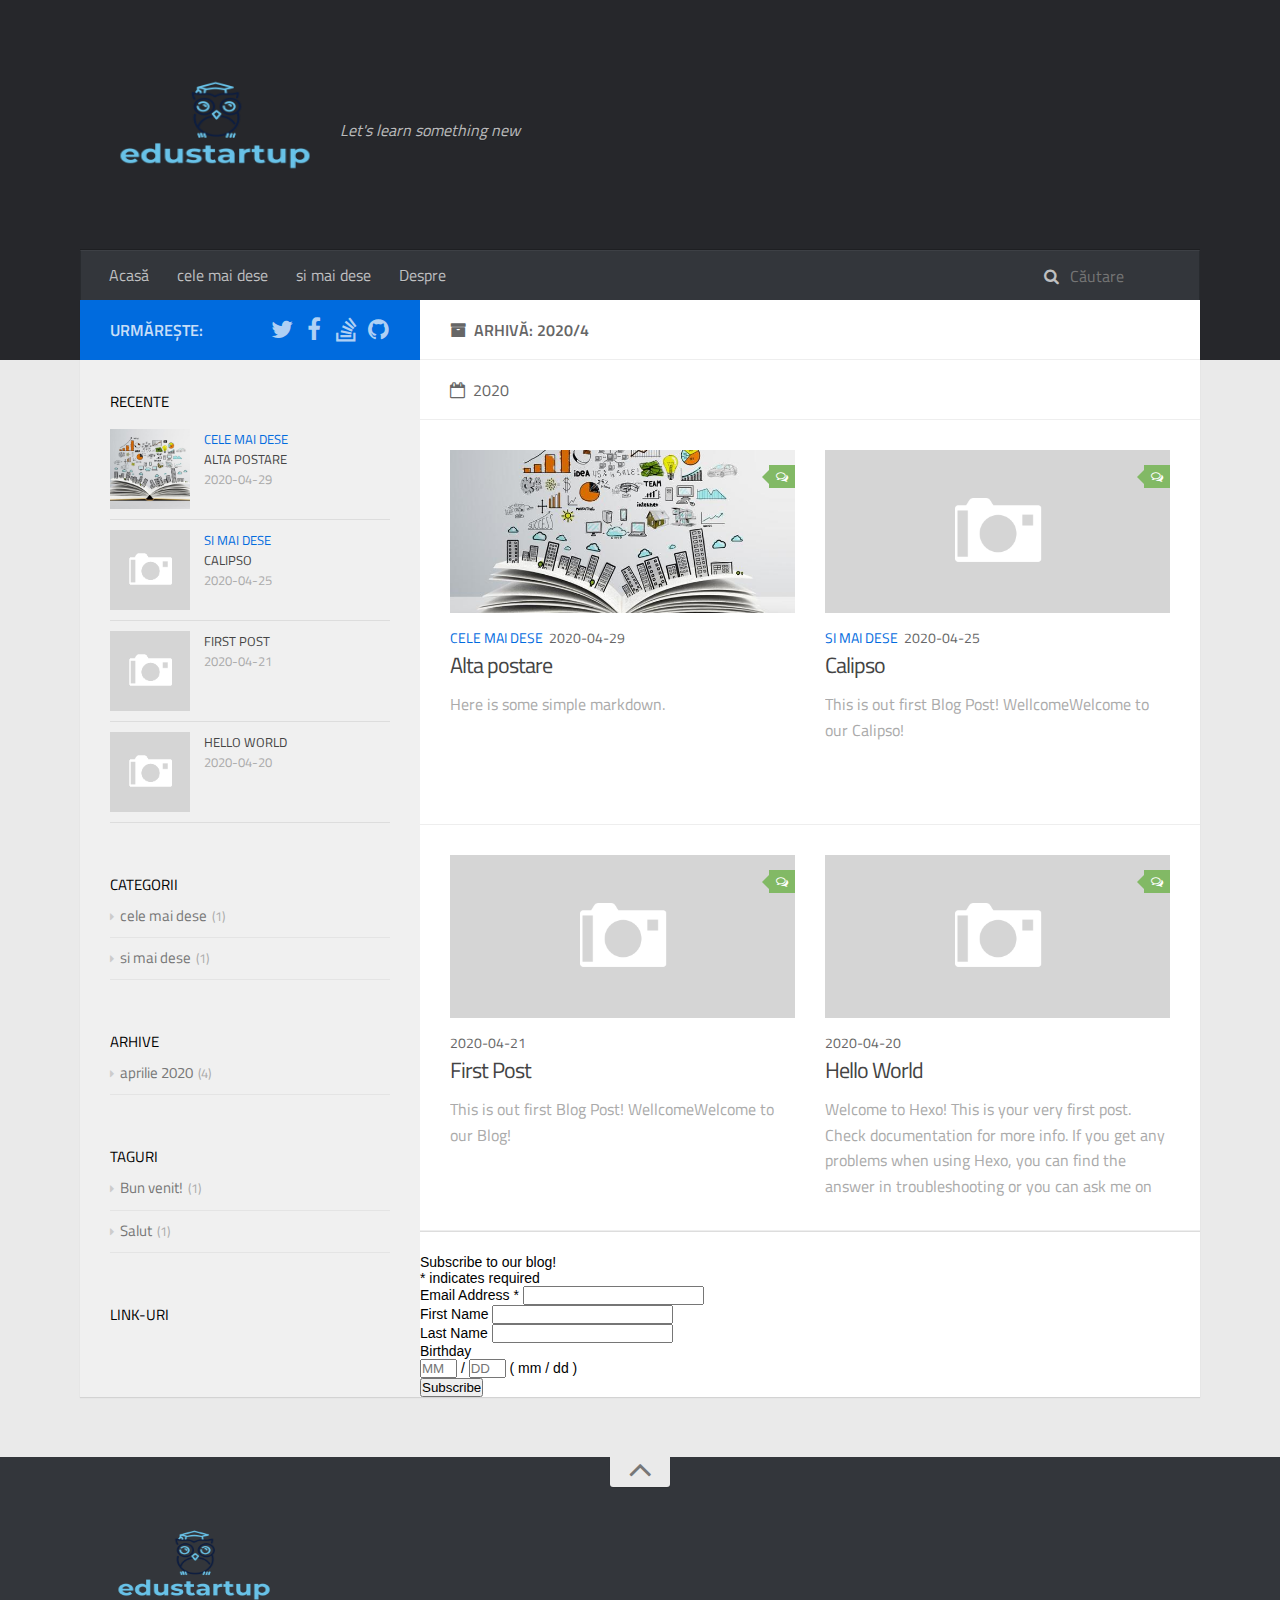
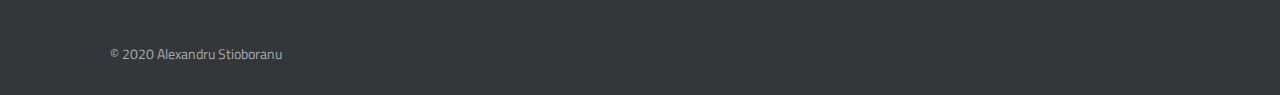
<file: archives/2020/04/index.html>
<!DOCTYPE html>
<html>
<head>
    <meta charset="utf-8" />

    

    
    <title>Arhivă: 2020/4 | EduStartUp</title>
    
    <meta name="viewport" content="width=device-width, initial-scale=1, maximum-scale=1">
    
    <meta name="description" content="An educative site that teaches you new things">
<meta property="og:type" content="website">
<meta property="og:title" content="EduStartUp">
<meta property="og:url" content="https://stioboranu.github.io/archives/2020/04/index.html">
<meta property="og:site_name" content="EduStartUp">
<meta property="og:description" content="An educative site that teaches you new things">
<meta property="og:locale" content="ro">
<meta property="article:author" content="Alexandru Stioboranu">
<meta property="article:tag" content="Education">
<meta name="twitter:card" content="summary">
    

    

    
        <link rel="icon" href="/css/images/favicon.png" />
    

    
<link rel="stylesheet" href="/libs/font-awesome/css/font-awesome.min.css">

    
<link rel="stylesheet" href="/libs/titillium-web/styles.css">

    
<link rel="stylesheet" href="/libs/source-code-pro/styles.css">


    
<link rel="stylesheet" href="/css/style.css">


    
<script src="/libs/jquery/3.5.0/jquery.min.js"></script>

    
    
        
<link rel="stylesheet" href="/libs/lightgallery/css/lightgallery.min.css">

    
    
        
<link rel="stylesheet" href="/libs/justified-gallery/justifiedGallery.min.css">

    
    
        <script type="text/javascript">
(function(i,s,o,g,r,a,m) {i['GoogleAnalyticsObject']=r;i[r]=i[r]||function() {
(i[r].q=i[r].q||[]).push(arguments)},i[r].l=1*new Date();a=s.createElement(o),
m=s.getElementsByTagName(o)[0];a.async=1;a.src=g;m.parentNode.insertBefore(a,m)
})(window,document,'script','//www.google-analytics.com/analytics.js','ga');

ga('create', 'G-TFXT49L8RL', 'auto');
ga('send', 'pageview');

</script>

    
    
    


    <link rel="alternate" type="application/atom+xml" title="EduStartUp" href="https://stioboranu.github.io/atom.xml" />
<meta name="generator" content="Hexo 4.2.0"></head>

<body>
    <div id="wrap">
        <header id="header">
    <div id="header-outer" class="outer">
        <div class="container">
            <div class="container-inner">
                <div id="header-title">
                    <h1 class="logo-wrap">
                        <a href="/" class="logo"></a>
                    </h1>
                    
                        <h2 class="subtitle-wrap">
                            <p class="subtitle">Let&#39;s learn something new</p>
                        </h2>
                    
                </div>
                <div id="header-inner" class="nav-container">
                    <a id="main-nav-toggle" class="nav-icon fa fa-bars"></a>
                    <div class="nav-container-inner">
                        <ul id="main-nav">
                            
                                <li class="main-nav-list-item" >
                                    <a class="main-nav-list-link" href="/">Acasă</a>
                                </li>
                            
                                        <ul class="main-nav-list"><li class="main-nav-list-item"><a class="main-nav-list-link" href="/categories/cele-mai-dese/">cele mai dese</a></li><li class="main-nav-list-item"><a class="main-nav-list-link" href="/categories/si-mai-dese/">si mai dese</a></li></ul>
                                    
                                <li class="main-nav-list-item" >
                                    <a class="main-nav-list-link" href="/about/index.html">Despre</a>
                                </li>
                            
                        </ul>
                        <nav id="sub-nav">
                            <div id="search-form-wrap">

    <form class="search-form">
        <input type="text" class="ins-search-input search-form-input" placeholder="Căutare" />
        <button type="submit" class="search-form-submit"></button>
    </form>
    <div class="ins-search">
    <div class="ins-search-mask"></div>
    <div class="ins-search-container">
        <div class="ins-input-wrapper">
            <input type="text" class="ins-search-input" placeholder="Cuvinte cheie..." />
            <span class="ins-close ins-selectable"><i class="fa fa-times-circle"></i></span>
        </div>
        <div class="ins-section-wrapper">
            <div class="ins-section-container"></div>
        </div>
    </div>
</div>
<script>
(function (window) {
    var INSIGHT_CONFIG = {
        TRANSLATION: {
            POSTS: 'Postări',
            PAGES: 'Pagini',
            CATEGORIES: 'Categorii',
            TAGS: 'Taguri',
            UNTITLED: '(Fără titlu)',
        },
        ROOT_URL: '/',
        CONTENT_URL: '/content.json',
    };
    window.INSIGHT_CONFIG = INSIGHT_CONFIG;
})(window);
</script>

<script src="/js/insight.js"></script>


</div>
                        </nav>
                    </div>
                </div>
            </div>
        </div>
    </div>
</header>
        <div class="container">
            <div class="main-body container-inner">
                <div class="main-body-inner">
                    <section id="main">
                        <div class="main-body-header">
    <h1 class="header">
    
    <i class="icon fa fa-archive"></i>Arhivă: 2020/4
    </h1>
</div>

                        <div class="main-body-content">
                            

    
    
        
        
        <section class="archives-wrap">
            <div class="archive-year-wrap">
                <a href="/archives/2020" class="archive-year"><i class="icon fa fa-calendar-o"></i>2020</a>
            </div>
            <div class="archives">
    
    
    
        <div class="article-row">
    
        <article class="article article-summary">
    <div class="article-summary-inner">
        
        <a href="/2020/04/Alta-postare/" class="thumbnail">
    
    
        <span style="background-image:url(/images/banner.jpg)" alt="Alta postare" class="thumbnail-image"></span>
    
    
        
<span class="comment-counter">
    <i class="fa fa-comments-o"></i>
    
        <span><a href="https://stioboranu.github.io/2020/04/Alta-postare/#isso-thread"></a></span>
    
</span>


    
</a>

        
        <div class="article-meta">
            <div class="category">
            <a class="article-category-link" href="/categories/cele-mai-dese/">cele mai dese</a>
            </div>
            <div class="date"><time datetime="2020-04-29T14:27:11.000Z" itemprop="datePublished">2020-04-29</time></div>
        </div>
        
    
        <h1 class="article-title" itemprop="name">
        <a href="/2020/04/Alta-postare/">Alta postare</a>
        </h1>
    

        <p class="article-excerpt">
            Here is some simple markdown.
        </p>
    </div>
</article>
    

    
    
    
    
        <article class="article article-summary">
    <div class="article-summary-inner">
        
        <a href="/2020/04/Calipso/" class="thumbnail">
    
    
        <span class="thumbnail-image thumbnail-none"></span>
    
    
        
<span class="comment-counter">
    <i class="fa fa-comments-o"></i>
    
        <span><a href="https://stioboranu.github.io/2020/04/Calipso/#isso-thread"></a></span>
    
</span>


    
</a>

        
        <div class="article-meta">
            <div class="category">
            <a class="article-category-link" href="/categories/si-mai-dese/">si mai dese</a>
            </div>
            <div class="date"><time datetime="2020-04-25T12:19:45.000Z" itemprop="datePublished">2020-04-25</time></div>
        </div>
        
    
        <h1 class="article-title" itemprop="name">
        <a href="/2020/04/Calipso/">Calipso</a>
        </h1>
    

        <p class="article-excerpt">
            This is out first Blog Post!
WellcomeWelcome to our Calipso!

        </p>
    </div>
</article>
    
        </div>
    

    
    
    
    
        <div class="article-row">
    
        <article class="article article-summary">
    <div class="article-summary-inner">
        
        <a href="/2020/04/First-Post/" class="thumbnail">
    
    
        <span class="thumbnail-image thumbnail-none"></span>
    
    
        
<span class="comment-counter">
    <i class="fa fa-comments-o"></i>
    
        <span><a href="https://stioboranu.github.io/2020/04/First-Post/#isso-thread"></a></span>
    
</span>


    
</a>

        
        <div class="article-meta">
            <div class="category">
            
            </div>
            <div class="date"><time datetime="2020-04-20T21:44:21.000Z" itemprop="datePublished">2020-04-21</time></div>
        </div>
        
    
        <h1 class="article-title" itemprop="name">
        <a href="/2020/04/First-Post/">First Post</a>
        </h1>
    

        <p class="article-excerpt">
            This is out first Blog Post!
WellcomeWelcome to our Blog!

        </p>
    </div>
</article>
    

    
    
    
    
        <article class="article article-summary">
    <div class="article-summary-inner">
        
        <a href="/2020/04/hello-world/" class="thumbnail">
    
    
        <span class="thumbnail-image thumbnail-none"></span>
    
    
        
<span class="comment-counter">
    <i class="fa fa-comments-o"></i>
    
        <span><a href="https://stioboranu.github.io/2020/04/hello-world/#isso-thread"></a></span>
    
</span>


    
</a>

        
        <div class="article-meta">
            <div class="category">
            
            </div>
            <div class="date"><time datetime="2020-04-20T19:56:15.240Z" itemprop="datePublished">2020-04-20</time></div>
        </div>
        
    
        <h1 class="article-title" itemprop="name">
        <a href="/2020/04/hello-world/">Hello World</a>
        </h1>
    

        <p class="article-excerpt">
            Welcome to Hexo! This is your very first post. Check documentation for more info. If you get any problems when using Hexo, you can find the answer in troubleshooting or you can ask me on GitHub.
Quick
        </p>
    </div>
</article>
    
        </div>
    


    </div></section>



                        </div>
                        <div class="subscribe article-footer">
                            <!-- Begin Mailchimp Signup Form -->
                        <link href="//cdn-images.mailchimp.com/embedcode/classic-10_7.css" rel="stylesheet" type="text/css">
                        <style type="text/css">
                        #mc_embed_signup{background:#fff; clear:left; font:14px Helvetica,Arial,sans-serif; }
                        /* Add your own Mailchimp form style overrides in your site stylesheet or in this style block.
                           We recommend moving this block and the preceding CSS link to the HEAD of your HTML file. */
                        </style>
                        <div id="mc_embed_signup">
                        <form action="https://edustartup.us4.list-manage.com/subscribe/post?u=40230f9e9e0cc1cef8abc1b58&amp;id=1a5515ccfb" method="post" id="mc-embedded-subscribe-form" name="mc-embedded-subscribe-form" class="validate" target="_blank" novalidate>
                          <div id="mc_embed_signup_scroll">
                        <h2>Subscribe to our blog!</h2>
                        <div class="indicates-required"><span class="asterisk">*</span> indicates required</div>
                        <div class="mc-field-group">
                        <label for="mce-EMAIL">Email Address  <span class="asterisk">*</span>
                        </label>
                        <input type="email" value="" name="EMAIL" class="required email" id="mce-EMAIL">
                        </div>
                        <div class="mc-field-group">
                        <label for="mce-FNAME">First Name </label>
                        <input type="text" value="" name="FNAME" class="" id="mce-FNAME">
                        </div>
                        <div class="mc-field-group">
                        <label for="mce-LNAME">Last Name </label>
                        <input type="text" value="" name="LNAME" class="" id="mce-LNAME">
                        </div>
                        <div class="mc-field-group size1of2">
                        <label for="mce-BIRTHDAY-month">Birthday </label>
                        <div class="datefield">
                          <span class="subfield monthfield"><input class="birthday " type="text" pattern="[0-9]*" value="" placeholder="MM" size="2" maxlength="2" name="BIRTHDAY[month]" id="mce-BIRTHDAY-month"></span> / 
                          <span class="subfield dayfield"><input class="birthday " type="text" pattern="[0-9]*" value="" placeholder="DD" size="2" maxlength="2" name="BIRTHDAY[day]" id="mce-BIRTHDAY-day"></span> 
                          <span class="small-meta nowrap">( mm / dd )</span>
                        </div>
                        </div>	<div id="mce-responses" class="clear">
                          <div class="response" id="mce-error-response" style="display:none"></div>
                          <div class="response" id="mce-success-response" style="display:none"></div>
                        </div>    <!-- real people should not fill this in and expect good things - do not remove this or risk form bot signups-->
                          <div style="position: absolute; left: -5000px;" aria-hidden="true"><input type="text" name="b_40230f9e9e0cc1cef8abc1b58_1a5515ccfb" tabindex="-1" value=""></div>
                          <div class="clear"><input type="submit" value="Subscribe" name="subscribe" id="mc-embedded-subscribe" class="button"></div>
                          </div>
                        </form>
                        </div>
                        <script type='text/javascript' src='//s3.amazonaws.com/downloads.mailchimp.com/js/mc-validate.js'></script><script type='text/javascript'>(function($) {window.fnames = new Array(); window.ftypes = new Array();fnames[0]='EMAIL';ftypes[0]='email';fnames[1]='FNAME';ftypes[1]='text';fnames[2]='LNAME';ftypes[2]='text';fnames[3]='ADDRESS';ftypes[3]='address';fnames[4]='PHONE';ftypes[4]='phone';fnames[5]='BIRTHDAY';ftypes[5]='birthday';}(jQuery));var $mcj = jQuery.noConflict(true);</script>
                        <!--End mc_embed_signup-->
                          </div>
                    </section>
                    <aside id="sidebar">
    <a class="sidebar-toggle" title="Expand Sidebar"><i class="toggle icon"></i></a>
    <div class="sidebar-top">
        <p>urmărește:</p>
        <ul class="social-links">
            
                
                <li>
                    <a class="social-tooltip" title="twitter" href="/" target="_blank" rel="noopener">
                        <i class="icon fa fa-twitter"></i>
                    </a>
                </li>
                
            
                
                <li>
                    <a class="social-tooltip" title="facebook" href="/" target="_blank" rel="noopener">
                        <i class="icon fa fa-facebook"></i>
                    </a>
                </li>
                
            
                
                <li>
                    <a class="social-tooltip" title="stack-overflow" href="/" target="_blank" rel="noopener">
                        <i class="icon fa fa-stack-overflow"></i>
                    </a>
                </li>
                
            
                
                <li>
                    <a class="social-tooltip" title="github" href="/" target="_blank" rel="noopener">
                        <i class="icon fa fa-github"></i>
                    </a>
                </li>
                
            
        </ul>
    </div>
    
    <div class="widgets-container">
        
            
                

            
                
    <div class="widget-wrap">
        <h3 class="widget-title">recente</h3>
        <div class="widget">
            <ul id="recent-post" class="">
                
                    <li>
                        
                        <div class="item-thumbnail">
                            <a href="/2020/04/Alta-postare/" class="thumbnail">
    
    
        <span style="background-image:url(/images/banner.jpg)" alt="Alta postare" class="thumbnail-image"></span>
    
    
</a>

                        </div>
                        
                        <div class="item-inner">
                            <p class="item-category"><a class="article-category-link" href="/categories/cele-mai-dese/">cele mai dese</a></p>
                            <p class="item-title"><a href="/2020/04/Alta-postare/" class="title">Alta postare</a></p>
                            <p class="item-date"><time datetime="2020-04-29T14:27:11.000Z" itemprop="datePublished">2020-04-29</time></p>
                        </div>
                    </li>
                
                    <li>
                        
                        <div class="item-thumbnail">
                            <a href="/2020/04/Calipso/" class="thumbnail">
    
    
        <span class="thumbnail-image thumbnail-none"></span>
    
    
</a>

                        </div>
                        
                        <div class="item-inner">
                            <p class="item-category"><a class="article-category-link" href="/categories/si-mai-dese/">si mai dese</a></p>
                            <p class="item-title"><a href="/2020/04/Calipso/" class="title">Calipso</a></p>
                            <p class="item-date"><time datetime="2020-04-25T12:19:45.000Z" itemprop="datePublished">2020-04-25</time></p>
                        </div>
                    </li>
                
                    <li>
                        
                        <div class="item-thumbnail">
                            <a href="/2020/04/First-Post/" class="thumbnail">
    
    
        <span class="thumbnail-image thumbnail-none"></span>
    
    
</a>

                        </div>
                        
                        <div class="item-inner">
                            <p class="item-category"></p>
                            <p class="item-title"><a href="/2020/04/First-Post/" class="title">First Post</a></p>
                            <p class="item-date"><time datetime="2020-04-20T21:44:21.000Z" itemprop="datePublished">2020-04-21</time></p>
                        </div>
                    </li>
                
                    <li>
                        
                        <div class="item-thumbnail">
                            <a href="/2020/04/hello-world/" class="thumbnail">
    
    
        <span class="thumbnail-image thumbnail-none"></span>
    
    
</a>

                        </div>
                        
                        <div class="item-inner">
                            <p class="item-category"></p>
                            <p class="item-title"><a href="/2020/04/hello-world/" class="title">Hello World</a></p>
                            <p class="item-date"><time datetime="2020-04-20T19:56:15.240Z" itemprop="datePublished">2020-04-20</time></p>
                        </div>
                    </li>
                
            </ul>
        </div>
    </div>

            
                
    <div class="widget-wrap widget-list">
        <h3 class="widget-title">categorii</h3>
        <div class="widget">
            <ul class="category-list"><li class="category-list-item"><a class="category-list-link" href="/categories/cele-mai-dese/">cele mai dese</a><span class="category-list-count">1</span></li><li class="category-list-item"><a class="category-list-link" href="/categories/si-mai-dese/">si mai dese</a><span class="category-list-count">1</span></li></ul>
        </div>
    </div>


            
                
    <div class="widget-wrap widget-list">
        <h3 class="widget-title">arhive</h3>
        <div class="widget">
            <ul class="archive-list"><li class="archive-list-item"><a class="archive-list-link" href="/archives/2020/04/">aprilie 2020</a><span class="archive-list-count">4</span></li></ul>
        </div>
    </div>


            
                
    <div class="widget-wrap widget-list">
        <h3 class="widget-title">taguri</h3>
        <div class="widget">
            <ul class="tag-list" itemprop="keywords"><li class="tag-list-item"><a class="tag-list-link" href="/tags/Bun-venit/" rel="tag">Bun venit!</a><span class="tag-list-count">1</span></li><li class="tag-list-item"><a class="tag-list-link" href="/tags/Salut/" rel="tag">Salut</a><span class="tag-list-count">1</span></li></ul>
        </div>
    </div>


            
                
    <div class="widget-wrap widget-list">
        <h3 class="widget-title">link-uri</h3>
        <div class="widget">
            <ul>
                
            </ul>
        </div>
    </div>


            
        
    </div>
</aside>
                    
                </div>
            </div>
        </div>
        <footer id="footer">
    <div class="container">
        <div class="container-inner">
            <a id="back-to-top" href="javascript:;"><i class="icon fa fa-angle-up"></i></a>
            <div class="credit">
                <h1 class="logo-wrap">
                    <a href="/" class="logo"></a>
                </h1>
                <p>&copy; 2020 Alexandru Stioboranu</p>
                
            </div>
            <div class="footer-plugins">
              
    


            </div>
        </div>
    </div>
</footer>

    </div>
    
    
<script>(function(d, s, id) {
    var js, fjs = d.getElementsByTagName(s)[0];
    if (d.getElementById(id)) return;
    js = d.createElement(s); js.id = id;
    js.src = "//connect.facebook.net/ro/sdk.js#xfbml=1&version=v2.8";
    fjs.parentNode.insertBefore(js, fjs);
}(document, 'script', 'facebook-jssdk'));</script>





    
        
<script src="/libs/lightgallery/js/lightgallery.min.js"></script>

        
<script src="/libs/lightgallery/js/lg-thumbnail.min.js"></script>

        
<script src="/libs/lightgallery/js/lg-pager.min.js"></script>

        
<script src="/libs/lightgallery/js/lg-autoplay.min.js"></script>

        
<script src="/libs/lightgallery/js/lg-fullscreen.min.js"></script>

        
<script src="/libs/lightgallery/js/lg-zoom.min.js"></script>

        
<script src="/libs/lightgallery/js/lg-hash.min.js"></script>

        
<script src="/libs/lightgallery/js/lg-share.min.js"></script>

        
<script src="/libs/lightgallery/js/lg-video.min.js"></script>

    
    
        
<script src="/libs/justified-gallery/jquery.justifiedGallery.min.js"></script>

    
    

    
    
    



<!-- Custom Scripts -->

<script src="/js/main.js"></script>


</body>
</html>
</file>
<file: libs/titillium-web/styles.css>
/* latin-ext */
@font-face {
  font-family: 'Titillium Web';
  font-style: normal;
  font-weight: 300;
  src: local('Titillium WebLight'), local('TitilliumWeb-Light'), url(fonts/anMUvcNT0H1YN4FII8wpr9INifKjd1RJ3NxxEi9Cy2w.woff2) format('woff2');
  unicode-range: U+0100-024F, U+1E00-1EFF, U+20A0-20AB, U+20AD-20CF, U+2C60-2C7F, U+A720-A7FF;
}
/* latin */
@font-face {
  font-family: 'Titillium Web';
  font-style: normal;
  font-weight: 300;
  src: local('Titillium WebLight'), local('TitilliumWeb-Light'), url(fonts/anMUvcNT0H1YN4FII8wpr4-67659ICLY8bMrYhtePPA.woff2) format('woff2');
  unicode-range: U+0000-00FF, U+0131, U+0152-0153, U+02C6, U+02DA, U+02DC, U+2000-206F, U+2074, U+20AC, U+2212, U+2215, U+E0FF, U+EFFD, U+F000;
}
/* latin-ext */
@font-face {
  font-family: 'Titillium Web';
  font-style: normal;
  font-weight: 400;
  src: local('Titillium Web'), local('TitilliumWeb-Regular'), url(fonts/7XUFZ5tgS-tD6QamInJTcSo_WB_cotcEMUw1LsIE8mM.woff2) format('woff2');
  unicode-range: U+0100-024F, U+1E00-1EFF, U+20A0-20AB, U+20AD-20CF, U+2C60-2C7F, U+A720-A7FF;
}
/* latin */
@font-face {
  font-family: 'Titillium Web';
  font-style: normal;
  font-weight: 400;
  src: local('Titillium Web'), local('TitilliumWeb-Regular'), url(fonts/7XUFZ5tgS-tD6QamInJTcZSnX671uNZIV63UdXh3Mg0.woff2) format('woff2');
  unicode-range: U+0000-00FF, U+0131, U+0152-0153, U+02C6, U+02DA, U+02DC, U+2000-206F, U+2074, U+20AC, U+2212, U+2215, U+E0FF, U+EFFD, U+F000;
}
/* latin-ext */
@font-face {
  font-family: 'Titillium Web';
  font-style: normal;
  font-weight: 600;
  src: local('Titillium WebSemiBold'), local('TitilliumWeb-SemiBold'), url(fonts/anMUvcNT0H1YN4FII8wpr_SNRT0fZ5CX-AqRkMYgJJo.woff2) format('woff2');
  unicode-range: U+0100-024F, U+1E00-1EFF, U+20A0-20AB, U+20AD-20CF, U+2C60-2C7F, U+A720-A7FF;
}
/* latin */
@font-face {
  font-family: 'Titillium Web';
  font-style: normal;
  font-weight: 600;
  src: local('Titillium WebSemiBold'), local('TitilliumWeb-SemiBold'), url(fonts/anMUvcNT0H1YN4FII8wpr46gJz9aNFrmnwBdd69aqzY.woff2) format('woff2');
  unicode-range: U+0000-00FF, U+0131, U+0152-0153, U+02C6, U+02DA, U+02DC, U+2000-206F, U+2074, U+20AC, U+2212, U+2215, U+E0FF, U+EFFD, U+F000;
}
</file>
<file: libs/source-code-pro/styles.css>
/* latin-ext */
@font-face {
  font-family: 'Source Code Pro';
  font-style: normal;
  font-weight: 400;
  src: local('Source Code Pro'), local('SourceCodePro-Regular'), url(fonts/mrl8jkM18OlOQN8JLgasDy2Q8seG17bfDXYR_jUsrzg.woff2) format('woff2');
  unicode-range: U+0100-024F, U+1E00-1EFF, U+20A0-20AB, U+20AD-20CF, U+2C60-2C7F, U+A720-A7FF;
}
/* latin */
@font-face {
  font-family: 'Source Code Pro';
  font-style: normal;
  font-weight: 400;
  src: local('Source Code Pro'), local('SourceCodePro-Regular'), url(fonts/mrl8jkM18OlOQN8JLgasD9V_2ngZ8dMf8fLgjYEouxg.woff2) format('woff2');
  unicode-range: U+0000-00FF, U+0131, U+0152-0153, U+02C6, U+02DA, U+02DC, U+2000-206F, U+2074, U+20AC, U+2212, U+2215, U+E0FF, U+EFFD, U+F000;
}
</file>
<file: css/style.css>
#main .main-body-header em,
#main .main-body-header a,
.article-meta,
.archive-year {
  text-transform: uppercase;
  color: #666;
  line-height: 1em;
  text-shadow: 0 1px #fff;
}
#main .main-body-header em,
#main .main-body-header a,
.article-meta,
.archive-year,
#main .main-body-header em a,
#main .main-body-header a a,
.article-meta a,
.archive-year a {
  text-decoration: none;
}
.widget h1,
.article-entry h1 {
  font-size: 2em;
}
.widget h2,
.article-entry h2 {
  font-size: 1.5em;
}
.widget h3,
.article-entry h3 {
  font-size: 1.3em;
}
.widget h4,
.article-entry h4 {
  font-size: 1.2em;
}
.widget h5,
.article-entry h5 {
  font-size: 1em;
}
.widget h6,
.article-entry h6 {
  font-size: 1em;
  color: #aaa;
}
.widget hr,
.article-entry hr {
  border: 1px dashed #ddd;
}
.widget strong,
.article-entry strong {
  font-weight: bold;
}
.widget em,
.article-entry em,
.widget cite,
.article-entry cite {
  font-style: italic;
}
.widget sup,
.article-entry sup,
.widget sub,
.article-entry sub {
  font-size: 0.75em;
  line-height: 0;
  position: relative;
  vertical-align: baseline;
}
.widget sup,
.article-entry sup {
  top: -0.5em;
}
.widget sub,
.article-entry sub {
  bottom: -0.2em;
}
.widget small,
.article-entry small {
  font-size: 0.85em;
}
.widget acronym,
.article-entry acronym,
.widget abbr,
.article-entry abbr {
  border-bottom: 1px dotted;
}
.widget ul,
.article-entry ul,
.widget ol,
.article-entry ol,
.widget dl,
.article-entry dl {
  line-height: 1.6em;
}
.widget ul ul,
.article-entry ul ul,
.widget ol ul,
.article-entry ol ul,
.widget ul ol,
.article-entry ul ol,
.widget ol ol,
.article-entry ol ol {
  margin-top: 0;
  margin-bottom: 0;
  margin-left: 20px;
}
.widget ul,
.article-entry ul {
  list-style: disc;
  list-style-position: inside;
}
.widget ol,
.article-entry ol {
  list-style: decimal;
  list-style-position: inside;
}
.widget dt,
.article-entry dt {
  font-weight: bold;
  list-style-position: inside;
}
html,
body,
div,
span,
applet,
object,
iframe,
h1,
h2,
h3,
h4,
h5,
h6,
p,
blockquote,
pre,
a,
abbr,
acronym,
address,
big,
cite,
code,
del,
dfn,
em,
img,
ins,
kbd,
q,
s,
samp,
small,
strike,
strong,
sub,
sup,
tt,
var,
dl,
dt,
dd,
ol,
ul,
li,
fieldset,
form,
label,
legend,
table,
caption,
tbody,
tfoot,
thead,
tr,
th,
td {
  margin: 0;
  padding: 0;
  border: 0;
  outline: 0;
  font-weight: inherit;
  font-style: inherit;
  font-family: inherit;
  font-size: 100%;
  vertical-align: baseline;
}
body {
  line-height: 1;
  color: #000;
  background: #fff;
}
ol,
ul {
  list-style: none;
}
table {
  border-collapse: separate;
  border-spacing: 0;
  vertical-align: middle;
}
caption,
th,
td {
  text-align: left;
  font-weight: normal;
  vertical-align: middle;
}
a img {
  border: none;
}
input,
button {
  margin: 0;
  padding: 0;
}
input::-moz-focus-inner,
button::-moz-focus-inner {
  border: 0;
  padding: 0;
}
html,
body,
#container {
  height: 100%;
}
::selection {
  color: #fff;
  background: #006bde;
}
body {
  background: #eaeaea;
  font: 14px "Titillium Web", "Helvetica Neue", Helvetica, Arial, "Microsoft Yahei", sans-serif;
  -webkit-text-size-adjust: 100%;
}
code {
  margin: 0 2px;
  color: #e96900;
  padding: 3px 5px;
  font-size: 0.8em;
  border-radius: 2px;
  font-family: "Source Code Pro", Consolas, Monaco, Menlo, Consolas, monospace;
  background-color: #f8f8f8;
}
.container {
  position: relative;
  padding: 0 20px;
}
.container-inner {
  max-width: 1120px;
  min-width: 320px;
  width: 100%;
  margin: 0 auto;
}
.container-inner:before,
.container-inner:after {
  content: "";
  display: table;
}
.container-inner:after {
  clear: both;
}
.left,
.alignleft {
  float: left;
}
.right,
.alignright {
  float: right;
}
.clear {
  clear: both;
}
.logo {
  display: block;
  padding: 10px 0;
  width: 210px;
  height: 170px;
  background-image: url("images/logo-header.png");
  background-position: 0px 10px;
  background-repeat: no-repeat;
  -webkit-background-size: 210px 170px;
  -moz-background-size: 210px 170px;
  background-size: 210px 170px;
}
.main-body {
  margin-top: -60px;
  background-color: #fff;
}
.main-body-inner {
  position: relative;
  -webkit-box-sizing: border-box;
  -moz-box-sizing: border-box;
  box-sizing: border-box;
  -webkit-box-shadow: rgba(0,0,0,0.098) 0px 1px 1px 0px;
  box-shadow: rgba(0,0,0,0.098) 0px 1px 1px 0px;
  padding-left: 340px;
  background: url("images/s-left.png") repeat-y left 0;
}
.main-body-inner:before,
.main-body-inner:after {
  content: "";
  display: table;
}
.main-body-inner:after {
  clear: both;
}
#main {
  float: right;
  width: 100%;
  -webkit-box-sizing: border-box;
  -moz-box-sizing: border-box;
  box-sizing: border-box;
  min-height: 600px;
}
#main .main-body-header {
  background: #fff;
  position: relative;
  padding: 18px 30px 17px;
  border-bottom: 1px solid #eee;
  color: #666;
  font-size: 16px;
  font-weight: 600;
  text-transform: uppercase;
  line-height: 24px;
}
#main .main-body-header .page-title-link,
#main .main-body-header i {
  margin-right: 8px;
}
#main .main-body-header i {
  font-weight: 400;
}
#main .main-body-header em,
#main .main-body-header a {
  color: #aaa;
}
#main .main-body-content:before,
#main .main-body-content:after {
  content: "";
  display: table;
}
#main .main-body-content:after {
  clear: both;
}
#header {
  background: #26272b;
  padding-bottom: 60px;
  position: relative;
}
#header-outer {
  height: 100%;
  position: relative;
}
#header-inner {
  position: relative;
}
#header-title {
  text-align: center;
  padding: 30px 30px;
}
#header-title:before,
#header-title:after {
  content: "";
  display: table;
}
#header-title:after {
  clear: both;
}
#header-title .logo-wrap,
#header-title .subtitle-wrap {
  float: left;
}
#header-title .subtitle-wrap {
  padding: 10px 0px 0px;
  margin-left: 20px;
}
#header-title .subtitle {
  font-size: 16px;
  font-style: italic;
  line-height: 180px;
  color: rgba(255,255,255,0.7);
  text-shadow: 0 1px rgba(0,0,0,0.2);
}
.nav-container .nav-icon,
.nav-container .nav-container-inner #main-nav .main-nav-list-item .main-nav-list-link {
  float: left;
  color: rgba(255,255,255,0.7);
  text-decoration: none;
  text-shadow: 0 1px rgba(0,0,0,0.2);
  display: block;
  padding: 20px 15px;
  -webkit-transition: 0.2s ease-in;
  -moz-transition: 0.2s ease-in;
  -ms-transition: 0.2s ease-in;
  transition: 0.2s ease-in;
}
.nav-container .nav-icon:hover,
.nav-container .nav-container-inner #main-nav .main-nav-list-item .main-nav-list-link:hover {
  color: #fff;
  background: rgba(0,0,0,0.1);
}
.nav-container {
  padding: 0 15px;
  background: #33363b;
  z-index: 1;
  -webkit-box-shadow: inset 0 1px 0 rgba(255,255,255,0.05), 0 -1px 0 rgba(0,0,0,0.2), inset 1px 0 0 rgba(0,0,0,0.2), inset -1px 0 0 rgba(0,0,0,0.2);
  box-shadow: inset 0 1px 0 rgba(255,255,255,0.05), 0 -1px 0 rgba(0,0,0,0.2), inset 1px 0 0 rgba(0,0,0,0.2), inset -1px 0 0 rgba(0,0,0,0.2);
}
.nav-container:before,
.nav-container:after {
  content: "";
  display: table;
}
.nav-container:after {
  clear: both;
}
.nav-container .nav-icon {
  line-height: 20px;
  padding: 15px 14px;
  text-align: center;
  font-size: 14px;
  position: relative;
  cursor: pointer;
}
.nav-container #main-nav-toggle {
  display: none;
  width: 100%;
  text-align: right;
  -webkit-box-sizing: border-box;
  -moz-box-sizing: border-box;
  box-sizing: border-box;
  border-bottom: 1px solid rgba(255,255,255,0.06);
}
.nav-container #main-nav-toggle:before {
  content: "\f0c9";
}
.nav-container .nav-container-inner:before,
.nav-container .nav-container-inner:after {
  content: "";
  display: table;
}
.nav-container .nav-container-inner:after {
  clear: both;
}
.nav-container .nav-container-inner #main-nav {
  float: left;
}
.nav-container .nav-container-inner #main-nav .main-nav-list {
  float: left;
}
.nav-container .nav-container-inner #main-nav .main-nav-list-item {
  position: relative;
  float: left;
}
.nav-container .nav-container-inner #main-nav .main-nav-list-item.top-level-menu > a:after {
  content: "\f0d7" !important;
  float: none;
  margin-left: 6px;
  font-size: 14px;
  line-height: 1.2em;
  opacity: 0.5;
  font-family: FontAwesome;
  display: inline-block;
}
.nav-container .nav-container-inner #main-nav .main-nav-list-item.top-level-menu:hover > a {
  color: #fff;
  background: rgba(0,0,0,0.1);
}
.nav-container .nav-container-inner #main-nav .main-nav-list-item .main-nav-list-link {
  line-height: 20px;
  padding: 15px 14px;
  font-size: 16px;
}
.nav-container .nav-container-inner #main-nav .main-nav-list-item .main-nav-list-link.current {
  color: #fff;
}
.nav-container .nav-container-inner #main-nav .main-nav-list-item .main-nav-list-child {
  top: 100%;
  display: none;
  padding: 10px 0;
  overflow: hidden;
  position: absolute;
  width: 180px;
  background: #33363b url("images/opacity-10.png") repeat;
}
.nav-container .nav-container-inner #main-nav .main-nav-list-item .main-nav-list-child li {
  -webkit-box-shadow: 0 1px 0 rgba(255,255,255,0.06);
  box-shadow: 0 1px 0 rgba(255,255,255,0.06);
}
.nav-container .nav-container-inner #main-nav .main-nav-list-item .main-nav-list-child li:last-child {
  -webkit-box-shadow: none;
  box-shadow: none;
}
.nav-container .nav-container-inner #main-nav .main-nav-list-item .main-nav-list-child li,
.nav-container .nav-container-inner #main-nav .main-nav-list-item .main-nav-list-child li a {
  width: 100%;
  display: block;
  -webkit-box-sizing: border-box;
  -moz-box-sizing: border-box;
  box-sizing: border-box;
}
.nav-container .nav-container-inner #sub-nav {
  float: right;
}
.search-form {
  padding: 14px 15px 16px;
  height: 50px;
  overflow: hidden;
  -webkit-box-sizing: border-box;
  -moz-box-sizing: border-box;
  box-sizing: border-box;
}
.search-form:before {
  content: "\f002";
  margin-right: 8px;
  color: rgba(255,255,255,0.7);
  font: normal normal normal 16px/1 FontAwesome;
}
.search-form-input,
.search-form-input.ins-search-input,
.search-form-input.st-ui-search-input,
.search-form-input.st-default-search-input {
  -webkit-appearance: textarea;
  padding: 0;
  width: 100px;
  height: auto !important;
  border: none !important;
  outline: none !important;
  background: none !important;
  line-height: 1.6em;
  -webkit-transition: 0.2s ease-in;
  -moz-transition: 0.2s ease-in;
  -ms-transition: 0.2s ease-in;
  transition: 0.2s ease-in;
  font: 16px "Titillium Web", "Helvetica Neue", Helvetica, Arial, "Microsoft Yahei", sans-serif;
  color: rgba(255,255,255,0.7);
}
.search-form-input:focus,
.search-form-input.ins-search-input:focus,
.search-form-input.st-ui-search-input:focus,
.search-form-input.st-default-search-input:focus {
  width: 200px;
}
.search-form-input::-webkit-search-results-decoration,
.search-form-input.ins-search-input::-webkit-search-results-decoration,
.search-form-input.st-ui-search-input::-webkit-search-results-decoration,
.search-form-input.st-default-search-input::-webkit-search-results-decoration,
.search-form-input::-webkit-search-cancel-button,
.search-form-input.ins-search-input::-webkit-search-cancel-button,
.search-form-input.st-ui-search-input::-webkit-search-cancel-button,
.search-form-input.st-default-search-input::-webkit-search-cancel-button {
  -webkit-appearance: none;
}
.search-form-submit {
  display: none;
}
#sidebar {
  float: left;
  margin-left: -340px;
  width: 340px;
}
#sidebar .sidebar-toggle {
  display: none;
}
#sidebar .sidebar-top {
  background: #006bde;
  padding: 15px 30px;
}
#sidebar .sidebar-top:before,
#sidebar .sidebar-top:after {
  content: "";
  display: table;
}
#sidebar .sidebar-top:after {
  clear: both;
}
#sidebar .sidebar-top .sidebar-top-inner:before,
#sidebar .sidebar-top .sidebar-top-inner:after {
  content: "";
  display: table;
}
#sidebar .sidebar-top .sidebar-top-inner:after {
  clear: both;
}
#sidebar .sidebar-top p {
  float: left;
  color: rgba(255,255,255,0.8);
  font-size: 16px;
  font-weight: 600;
  text-transform: uppercase;
  line-height: 24px;
  padding: 3px 0;
}
#sidebar .sidebar-top .social-links {
  float: right;
  position: relative;
  padding-top: 2px;
}
#sidebar .sidebar-top .social-links li {
  float: left;
  margin-left: 8px;
}
#sidebar .sidebar-top .social-links li a:hover i:before {
  color: #fff;
}
#sidebar .sidebar-top .social-links .social-tooltip {
  position: relative;
}
#sidebar .sidebar-top .social-links .social-tooltip:hover:after {
  top: -41px;
  background: #fff;
  font-size: 14px;
  color: #666;
  content: attr(title);
  display: block;
  right: 0;
  padding: 5px 15px;
  position: absolute;
  white-space: nowrap;
  border-radius: 3px;
  -webkit-box-shadow: 0 0 2px rgba(0,0,0,0.2);
  box-shadow: 0 0 2px rgba(0,0,0,0.2);
  text-transform: uppercase;
  z-index: 1;
}
#sidebar .sidebar-top .social-links .social-tooltip:hover:before {
  top: -10px;
  right: 8px;
  border: solid;
  border-color: #fff transparent;
  border-width: 5px 5px 0 5px;
  content: "";
  display: block;
  position: absolute;
  z-index: 2;
}
#sidebar .sidebar-top i {
  color: rgba(255,255,255,0.7);
  font-size: 24px;
  width: 24px;
}
#article-nav {
  position: relative;
}
#article-nav:before,
#article-nav:after {
  content: "";
  display: table;
}
#article-nav:after {
  clear: both;
}
.article-nav-link-wrap {
  position: relative;
  margin-top: 0;
  display: block;
  color: #aaa;
  padding: 16px 40px 24px;
  border-bottom: 1px solid #ddd;
  -webkit-transition: 0.2s ease-in;
  -moz-transition: 0.2s ease-in;
  -ms-transition: 0.2s ease-in;
  transition: 0.2s ease-in;
  text-align: center;
  text-decoration: none;
}
.article-nav-link-wrap .icon {
  position: absolute;
  color: #ccc;
  font-size: 18px;
  top: 50%;
  width: 1em;
  margin-top: -10px;
}
.article-nav-link-wrap #icon-chevron-left {
  left: 10px;
}
.article-nav-link-wrap #icon-chevron-right {
  right: 10px;
}
.article-nav-link-wrap:hover {
  background: rgba(0,0,0,0.02);
}
.article-nav-link-wrap:hover .icon {
  color: #006bde;
}
.article-nav-caption {
  display: block;
  font-size: 12px;
  color: #aaa;
  letter-spacing: 0.5px;
  line-height: 24px;
  font-weight: normal;
  text-transform: uppercase;
}
.article-nav-title {
  font-size: 15px;
  color: #666;
}
.widget-wrap {
  padding: 30px 30px 20px;
}
.widget-title {
  font-size: 15px;
  font-weight: 400;
  text-transform: uppercase;
  margin-bottom: 6px;
}
.widget {
  line-height: 1.6em;
  word-wrap: break-word;
  font-size: 0.9em;
  color: #777;
  border-radius: 3px;
}
.widget a {
  text-decoration: none;
  color: #777;
}
.widget a:hover {
  color: #444;
}
.widget ul ul,
.widget ol ul,
.widget dl ul,
.widget ul ol,
.widget ol ol,
.widget dl ol,
.widget ul dl,
.widget ol dl,
.widget dl dl {
  margin-left: 15px;
  list-style: disc;
}
.widget ul,
.widget ol {
  list-style: none;
  margin: 0;
}
.widget ul ul,
.widget ol ul,
.widget ul ol,
.widget ol ol {
  margin: 0 20px;
}
.widget ul ul,
.widget ol ul {
  list-style: disc;
}
.widget ul ol,
.widget ol ol {
  list-style: decimal;
}
.widget-list ul,
.widget-list ol {
  list-style: none;
}
.widget-list ul li,
.widget-list ol li {
  margin: 10px 0;
  padding-bottom: 10px;
  font-size: 15px;
  border-bottom: 1px solid #e4e4e4;
}
.widget-list ul li:last-child,
.widget-list ol li:last-child {
  margin-bottom: 0px;
}
.widget-list ul li a,
.widget-list ol li a {
  color: #777;
}
.widget-list ul li a:before,
.widget-list ol li a:before {
  color: #ccc;
  content: "\f0da";
  font-size: 12px;
  margin-right: 6px;
  font-family: FontAwesome;
  -webkit-transition: 0.2s ease;
  -moz-transition: 0.2s ease;
  -ms-transition: 0.2s ease;
  transition: 0.2s ease;
}
.widget-list ul li a:hover:before,
.widget-list ol li a:hover:before {
  color: #444;
}
.widget-list ul ul,
.widget-list ol ul,
.widget-list ul ol,
.widget-list ol ol {
  list-style: none;
}
.widget-list ul ul li,
.widget-list ol ul li,
.widget-list ul ol li,
.widget-list ol ol li {
  border: none;
  padding-bottom: 0;
}
.widget-float a {
  font-size: 15px;
}
#recent-post li {
  padding: 10px 0 10px 94px;
  border-bottom: 1px solid #ddd;
}
#recent-post li:before,
#recent-post li:after {
  content: "";
  display: table;
}
#recent-post li:after {
  clear: both;
}
#recent-post.no-thumbnail li {
  padding: 10px 0px;
}
#recent-post li .item-thumbnail {
  opacity: 1;
  margin-left: -94px;
  -webkit-transition: all 0.2s ease;
  -moz-transition: all 0.2s ease;
  -ms-transition: all 0.2s ease;
  transition: all 0.2s ease;
  float: left;
}
#recent-post li .item-thumbnail .thumbnail {
  width: 80px;
  height: 80px;
  display: block;
  position: relative;
  overflow: hidden;
}
#recent-post li .item-thumbnail .thumbnail span {
  width: 100%;
  height: 100%;
  display: block;
}
#recent-post li .item-thumbnail .thumbnail .thumbnail-image {
  position: absolute;
  -webkit-background-size: cover;
  -moz-background-size: cover;
  background-size: cover;
  background-position: center;
}
#recent-post li .item-thumbnail .thumbnail .thumbnail-none {
  background-image: url("images/thumb-default-small.png");
  -webkit-background-size: 100% 100%;
  -moz-background-size: 100% 100%;
  background-size: 100% 100%;
}
#recent-post li .item-inner a,
#recent-post li .item-inner .item-category {
  font-size: 13px;
  text-transform: uppercase;
}
#recent-post li .item-inner a a,
#recent-post li .item-inner .item-category a {
  color: #006bde;
}
#recent-post li .item-inner a a:hover,
#recent-post li .item-inner .item-category a:hover {
  color: #444;
}
#recent-post li .item-inner a a,
#recent-post li .item-inner .item-category a,
#recent-post li .item-inner a .icon,
#recent-post li .item-inner .item-category .icon {
  margin-right: 5px;
}
#recent-post li .item-inner .item-title {
  font-size: 15px;
}
#recent-post li .item-inner .item-title a {
  color: #444;
  -webkit-transition: all 0.2s ease;
  -moz-transition: all 0.2s ease;
  -ms-transition: all 0.2s ease;
  transition: all 0.2s ease;
}
#recent-post li .item-inner .item-date {
  color: #aaa;
  font-size: 13px;
  text-transform: uppercase;
}
#recent-post li:hover .item-thumbnail {
  opacity: 0.8;
}
#recent-post li:hover .item-title a {
  color: #006bde;
}
.category-list-count,
.tag-list-count,
.archive-list-count {
  padding-left: 5px;
  color: #aaa;
  font-size: 0.85em;
}
.category-list-count:before,
.tag-list-count:before,
.archive-list-count:before {
  content: "(";
}
.category-list-count:after,
.tag-list-count:after,
.archive-list-count:after {
  content: ")";
}
.tagcloud a {
  margin-right: 5px;
}
.toc-article {
  margin: 0;
  padding: 0;
}
.toc-article .toc {
  padding: 0;
  margin: 10px 0 0;
}
.toc-article .toc .toc-item {
  list-style: none;
}
.article-single {
  padding: 30px 30px 20px;
}
.article-inner {
  overflow: hidden;
}
.article-row {
  width: 100%;
  float: left;
  position: relative;
  padding: 30px 0px 0px 30px;
  border-bottom: 1px solid #eee;
  -webkit-box-sizing: border-box;
  -moz-box-sizing: border-box;
  box-sizing: border-box;
}
.article-row:before,
.article-row:after {
  content: "";
  display: table;
}
.article-row:after {
  clear: both;
}
.article-summary {
  width: 50%;
  float: left;
  margin-bottom: 30px;
}
.article-summary a {
  text-decoration: none;
  color: #006bde;
}
.article-summary .article-summary-inner {
  margin-right: 30px;
}
.article-summary .article-summary-inner .thumbnail {
  height: 0;
  width: 100%;
  display: block;
  overflow: hidden;
  position: relative;
  margin-bottom: 1em;
  padding-bottom: 47.11%;
}
.article-summary .article-summary-inner .thumbnail .comment-counter {
  right: 0;
  top: 15px;
  color: #fff;
  font-size: 12px;
  padding: 2px 7px;
  line-height: 19px;
  position: absolute;
  display: inline-block;
  background-color: #82b965;
}
.article-summary .article-summary-inner .thumbnail .comment-counter:before {
  top: 3px;
  left: -16px;
  content: '';
  position: absolute;
  display: inline-block;
  border: 9px solid transparent;
  border-right-color: #82b965;
}
.article-summary .article-summary-inner .thumbnail .thumbnail-image {
  display: block;
  position: absolute;
  width: 100%;
  height: 100%;
  opacity: 1;
  -webkit-background-size: cover;
  -moz-background-size: cover;
  background-size: cover;
  background-position: center;
  -webkit-transition: opacity 0.3s ease-in;
  -moz-transition: opacity 0.3s ease-in;
  -ms-transition: opacity 0.3s ease-in;
  transition: opacity 0.3s ease-in;
}
.article-summary .article-summary-inner .thumbnail .thumbnail-none {
  width: 100%;
  height: 100%;
  -webkit-background-size: 100% 100%;
  -moz-background-size: 100% 100%;
  background-size: 100% 100%;
  background-image: url("images/thumb-default.png");
}
.article-summary .article-summary-inner .article-title {
  margin-bottom: 10px;
  font-size: 22px;
  font-weight: 400;
  line-height: 1.5em;
  word-wrap: break-word;
}
.article-summary .article-summary-inner .article-title a {
  -webkit-transition: color 0.3s ease-in;
  -moz-transition: color 0.3s ease-in;
  -ms-transition: color 0.3s ease-in;
  transition: color 0.3s ease-in;
  color: #444;
}
.article-summary .article-summary-inner .article-excerpt {
  position: relative;
  color: #aaa;
  font-size: 16px;
  line-height: 1.6em;
  overflow: hidden;
  height: 6.4em;
}
.article-summary:hover .thumbnail .thumbnail-image {
  opacity: 0.7;
}
.article-summary:hover .article-title a {
  color: #006bde;
}
.article-category {
  float: left;
  line-height: 1em;
  color: #ccc;
  text-shadow: 0 1px #fff;
  margin-left: 8px;
}
.article-category:before {
  content: "\2022";
}
.article-title {
  text-decoration: none;
  font-size: 38px;
  letter-spacing: -1px;
  color: #555;
  line-height: 1.3em;
  -webkit-transition: color 0.2s;
  -moz-transition: color 0.2s;
  -ms-transition: color 0.2s;
  transition: color 0.2s;
  margin-bottom: 10px;
}
a.article-title:hover {
  color: #006bde;
}
.article-meta {
  line-height: 1.6em;
}
.article-meta:before,
.article-meta:after {
  content: "";
  display: table;
}
.article-meta:after {
  clear: both;
}
.article-meta > div {
  float: left;
  margin-right: 10px;
}
.article-meta > div .fa {
  margin-right: 3px;
}
.article-meta a {
  color: #555;
}
.article-meta a:hover {
  color: color-link;
}
.article-meta .category {
  text-transform: uppercase;
}
.article-meta .category a,
.article-meta .category i {
  margin-left: 0;
  margin-right: 6px;
}
.article-summary .article-meta {
  height: 1.6em;
  overflow: hidden;
}
.article-summary .article-meta a {
  color: #006bde;
}
.article-summary .article-meta > div {
  margin-right: 0;
}
.article-tag .tag-link:before {
  content: "#";
}
.article-entry {
  color: #555;
  font-size: 18px;
  font-weight: 300;
  line-height: 1.6em;
}
.article-entry:before,
.article-entry:after {
  content: "";
  display: table;
}
.article-entry:after {
  clear: both;
}
.article-entry p,
.article-entry table {
  margin: 1.6em 0;
}
.article-entry h1,
.article-entry h2,
.article-entry h3,
.article-entry h4,
.article-entry h5,
.article-entry h6 {
  font-weight: 600;
}
.article-entry h1,
.article-entry h2,
.article-entry h3,
.article-entry h4,
.article-entry h5,
.article-entry h6 {
  line-height: 1.3em;
  margin: 1.3em 0;
}
.article-entry a {
  color: #006bde;
  text-decoration: none;
}
.article-entry a:hover {
  text-decoration: underline;
}
.article-entry figcaption a {
  float: right;
}
.article-entry ul,
.article-entry ol,
.article-entry dl {
  margin-top: 1.6em;
  margin-bottom: 1.6em;
  list-style-position: outside;
  padding-left: 1.4em;
}
.article-entry ul p,
.article-entry ol p,
.article-entry dl p {
  margin: 0;
}
.article-entry img,
.article-entry video {
  max-width: 100%;
  height: auto;
  display: block;
  margin: auto;
}
.article-entry iframe {
  border: none;
}
.article-entry table {
  width: 100%;
  border-collapse: collapse;
  border-spacing: 0;
}
.article-entry th {
  font-weight: 600;
  border-bottom: 3px solid #ddd;
  padding-bottom: 0.5em;
}
.article-entry td {
  border-bottom: 1px solid #ddd;
  padding: 10px 0;
}
.article-entry blockquote {
  color: #777;
  quote: none;
  margin: 0 0 20px 0;
  position: relative;
  font-style: italic;
  padding-left: 50px;
}
.article-entry blockquote:before {
  top: 0;
  left: 0;
  color: #ccc;
  font-size: 32px;
  content: "\f10d";
  position: absolute;
  text-align: center;
  font-style: normal;
  font-family: 'FontAwesome';
}
.article-entry blockquote footer {
  font-size: 14px;
  margin: 1.6em 0;
  font-family: "Titillium Web", "Helvetica Neue", Helvetica, Arial, "Microsoft Yahei", sans-serif;
}
.article-entry blockquote footer cite:before {
  content: "—";
  padding: 0 0.5em;
}
.article-entry .pullquote {
  text-align: left;
  width: 45%;
  margin: 0;
}
.article-entry .pullquote.left {
  margin-left: 0.5em;
  margin-right: 1em;
}
.article-entry .pullquote.right {
  margin-right: 0.5em;
  margin-left: 1em;
}
.article-entry .caption {
  color: #aaa;
  display: block;
  font-size: 0.9em;
  margin-top: 0.5em;
  position: relative;
  text-align: center;
}
.article-entry .video-container {
  position: relative;
  padding-top: 56.25%;
  height: 0;
  overflow: hidden;
}
.article-entry .video-container iframe,
.article-entry .video-container object,
.article-entry .video-container embed {
  position: absolute;
  top: 0;
  left: 0;
  width: 100%;
  height: 100%;
  margin-top: 0;
}
.article-more-link a {
  display: inline-block;
  line-height: 1em;
  padding: 6px 15px;
  border-radius: 15px;
  background: #eaeaea;
  color: #aaa;
  text-shadow: 0 1px #fff;
  text-decoration: none;
}
.article-more-link a:hover {
  background: #006bde;
  color: #fff;
  text-decoration: none;
  text-shadow: 0 1px #0056b2;
}
.article-footer {
  font-size: 14px;
  line-height: 1.6em;
  border-top: 1px solid #ddd;
  padding-top: 1.6em;
}
.article-footer:before,
.article-footer:after {
  content: "";
  display: table;
}
.article-footer:after {
  clear: both;
}
.article-footer a {
  color: #aaa;
  text-decoration: none;
}
.article-footer a:hover {
  color: #555;
}
.article-comment-link i,
.article-share-link i {
  padding-right: 8px;
}
.article-comment-link {
  float: right;
}
.article-share-link {
  cursor: pointer;
  float: right;
  margin-left: 20px;
}
.article-share-box {
  position: absolute;
  display: none;
  background: #fff;
  -webkit-box-shadow: 1px 2px 10px rgba(0,0,0,0.2);
  box-shadow: 1px 2px 10px rgba(0,0,0,0.2);
  border-radius: 3px;
  margin-left: -145px;
  overflow: hidden;
  z-index: 1;
}
.article-share-box.on {
  display: block;
}
.article-share-input {
  width: 100%;
  background: none;
  -webkit-box-sizing: border-box;
  -moz-box-sizing: border-box;
  box-sizing: border-box;
  font: 14px "Titillium Web", "Helvetica Neue", Helvetica, Arial, "Microsoft Yahei", sans-serif;
  padding: 0 15px;
  color: #555;
  outline: none;
  border: 1px solid #ddd;
  border-radius: 3px 3px 0 0;
  height: 36px;
  line-height: 36px;
}
.article-share-links {
  background: #eaeaea;
}
.article-share-links:before,
.article-share-links:after {
  content: "";
  display: table;
}
.article-share-links:after {
  clear: both;
}
.article-share-twitter,
.article-share-facebook,
.article-share-pinterest,
.article-share-google {
  width: 50px;
  height: 36px;
  display: block;
  float: left;
  position: relative;
  color: #999;
  text-align: center;
  line-height: 36px;
  text-decoration: none;
}
.article-share-twitter:before,
.article-share-facebook:before,
.article-share-pinterest:before,
.article-share-google:before {
  font-size: 20px;
  font-family: FontAwesome;
}
.article-share-twitter:hover,
.article-share-facebook:hover,
.article-share-pinterest:hover,
.article-share-google:hover {
  color: #fff;
}
.article-share-twitter:before {
  content: "\f099";
}
.article-share-twitter:hover {
  background: #00aced;
  text-shadow: 0 1px #008abe;
}
.article-share-facebook:before {
  content: "\f09a";
}
.article-share-facebook:hover {
  background: #3b5998;
  text-shadow: 0 1px #2f477a;
}
.article-share-pinterest:before {
  content: "\f0d2";
}
.article-share-pinterest:hover {
  background: #cb2027;
  text-shadow: 0 1px #a21a1f;
}
.article-share-google:before {
  content: "\f0d5";
}
.article-share-google:hover {
  background: #dd4b39;
  text-shadow: 0 1px #be3221;
}
.article-gallery {
  background: #000;
  position: relative;
}
.article-gallery-photos {
  position: relative;
  overflow: hidden;
}
.article-gallery-img {
  display: none;
  max-width: 100%;
}
.article-gallery-img:first-child {
  display: block;
}
.article-gallery-img.loaded {
  position: absolute;
  display: block;
}
.article-gallery-img img {
  display: block;
  max-width: 100%;
  margin: 0 auto;
}
.article-gallery {
  overflow: hidden;
  background: #000;
  position: relative;
  text-align: center;
  margin: 1.6em 0;
}
.article-gallery .gallery-item {
  display: none;
  max-width: 100%;
}
.article-gallery .gallery-item:before,
.article-gallery .gallery-item:after {
  top: 50%;
  width: 40px;
  height: 36px;
  font-size: 36px;
  line-height: 36px;
  margin-top: -18px;
  position: absolute;
  font-family: FontAwesome;
  color: rgba(255,255,255,0.5);
}
.article-gallery .gallery-item:hover:before,
.article-gallery .gallery-item:hover:after {
  color: rgba(255,255,255,0.8);
}
.article-gallery .gallery-item:before {
  left: 0;
  content: "\f104";
}
.article-gallery .gallery-item:after {
  right: 0;
  content: "\f105";
}
.article-gallery .gallery-item:first-child {
  display: block;
}
.article-gallery .gallery-item img {
  display: block;
  max-width: 100%;
  margin: 0 auto;
}
.article.rtl .article-title,
.article.rtl .article-excerpt,
.article.rtl .article-entry p {
  direction: rtl;
}
.article.rtl .article-meta > div {
  float: right;
  margin-left: 10px;
  margin-right: 0;
}
.article.rtl .article-meta .category a,
.article.rtl .article-meta .category i {
  margin-right: 0;
  margin-left: 6px;
}
.article.rtl .article-meta .category a:first-child,
.article.rtl .article-meta .category i:first-child {
  margin-left: 0;
}
.lg-outer .lg-thumb-item {
  border-radius: 0 !important;
}
#comments {
  padding: 30px 30px 20px;
}
#comments a {
  color: #006bde;
}
.archives-wrap {
  margin: block-margin 0;
}
.archives:before,
.archives:after {
  content: "";
  display: table;
}
.archives:after {
  clear: both;
}
.archive-year-wrap {
  padding: 18px 30px 17px;
  font-size: 16px;
  color: #666;
  border-bottom: 1px solid #eee;
}
.archive-year i {
  margin-right: 8px;
}
.archives {
  -webkit-column-gap: 10px;
  -moz-column-gap: 10px;
  column-gap: 10px;
}
@media mq-tablet {
  .archives {
    -webkit-column-count: 2;
    -moz-column-count: 2;
    column-count: 2;
  }
}
@media mq-normal {
  .archives {
    -webkit-column-count: 3;
    -moz-column-count: 3;
    column-count: 3;
  }
}
.archive-article-inner {
  padding: 10px;
  margin-bottom: 15px;
}
.archive-article-title {
  text-decoration: none;
  font-weight: bold;
  color: #555;
  -webkit-transition: color 0.2s;
  -moz-transition: color 0.2s;
  -ms-transition: color 0.2s;
  transition: color 0.2s;
  line-height: 1.6em;
}
.archive-article-title:hover {
  color: #006bde;
}
.archive-article-footer {
  margin-top: 1em;
}
.archive-article-date {
  color: #aaa;
  text-decoration: none;
  font-size: 0.85em;
  line-height: 1em;
  margin-bottom: 0.5em;
  display: block;
}
#page-nav {
  float: left;
  width: 100%;
  display: block;
  margin: 30px 0px 45px 0px;
  text-align: center;
  color: #aaa;
}
#page-nav:before,
#page-nav:after {
  content: "";
  display: table;
}
#page-nav:after {
  clear: both;
}
#page-nav .pages {
  display: block;
  font-size: 17px;
  font-weight: 300;
  margin-bottom: 1em !important;
  border: none !important;
}
#page-nav .pages:before {
  content: "\f15c";
  font-family: FontAwesome;
  margin-right: 6px;
}
#page-nav .page-number,
#page-nav .extend {
  color: #006bde;
  position: relative;
  overflow: hidden;
  font-size: 16px;
  padding: 7px 8px;
  display: inline;
  margin: 0 2px;
  text-decoration: none;
  border-bottom: 3px solid #ddd;
  border-top: 1px solid #f1f1f1;
  font-weight: 600;
  -webkit-transition: 0.2s ease-in;
  -moz-transition: 0.2s ease-in;
  -ms-transition: 0.2s ease-in;
  transition: 0.2s ease-in;
}
#page-nav .page-number:hover,
#page-nav .extend:hover,
#page-nav .page-number:active,
#page-nav .extend:active,
#page-nav .page-number.current,
#page-nav .extend.current {
  color: #444;
  border-bottom: 3px solid #006bde;
  border-top: 1px solid #f1f1f1;
}
#page-nav .space {
  color: #ddd;
}
#footer {
  background: #33363b;
  margin-top: 60px;
  color: #aaa;
  line-height: 1.6em;
}
#footer a {
  color: #ccc;
  text-decoration: none;
}
#footer a:hover {
  color: #fff;
}
#footer .credit {
  padding: 30px 30px 0px 30px;
}
#footer .footer-plugins {
  padding: 0px 30px 30px 30px;
}
#footer #back-to-top {
  background: #eaeaea;
  color: #777;
  overflow: hidden;
  text-align: center;
  width: 60px;
  height: 30px;
  display: block;
  margin: 0 auto -30px;
  border-radius: 0 0 3px 3px;
  -webkit-box-shadow: 0 1px 1px rgba(0,0,0,0.1);
  box-shadow: 0 1px 1px rgba(0,0,0,0.1);
}
#footer #back-to-top:hover {
  color: #444;
}
#footer #back-to-top i {
  font-size: 38px;
  line-height: 22px;
}
#footer .logo {
  width: 168px;
  height: 136px;
  -webkit-background-size: 168px 136px;
  -moz-background-size: 168px 136px;
  background-size: 168px 136px;
}
i.icon {
  display: inline-block;
  font-style: normal;
  text-align: center;
}
i.icon:before {
  -webkit-transition: 0.2s ease-in;
  -moz-transition: 0.2s ease-in;
  -ms-transition: 0.2s ease-in;
  transition: 0.2s ease-in;
}
.ins-search {
  display: none;
}
.ins-search.show {
  display: block;
}
.ins-selectable {
  cursor: pointer;
}
.ins-search-mask,
.ins-search-container {
  position: fixed;
}
.ins-search-mask {
  top: 0;
  left: 0;
  width: 100%;
  height: 100%;
  z-index: 100;
  background: rgba(0,0,0,0.5);
}
.ins-input-wrapper {
  position: relative;
}
.ins-search-input {
  width: 100%;
  border: none;
  outline: none;
  font-size: 16px;
  -webkit-box-shadow: none;
  box-shadow: none;
  font-weight: 200;
  border-radius: 0;
  background: #fff;
  line-height: 20px;
  -webkit-box-sizing: border-box;
  -moz-box-sizing: border-box;
  box-sizing: border-box;
  padding: 12px 28px 12px 20px;
  border-bottom: 1px solid #e2e2e2;
  font-family: "Microsoft Yahei Light", "Microsoft Yahei", Helvetica, Arial, sans-serif;
}
.ins-close {
  top: 50%;
  right: 6px;
  width: 20px;
  height: 20px;
  font-size: 16px;
  margin-top: -11px;
  position: absolute;
  text-align: center;
  display: inline-block;
}
.ins-close:hover {
  color: #006bde;
}
.ins-search-container {
  left: 50%;
  top: 100px;
  z-index: 101;
  bottom: 100px;
  -webkit-box-sizing: border-box;
  -moz-box-sizing: border-box;
  box-sizing: border-box;
  width: 540px;
  margin-left: -270px;
}
@media screen and (max-width: 559px), screen and (max-height: 479px) {
  .ins-search-container {
    top: 0;
    left: 0;
    margin: 0;
    width: 100%;
    height: 100%;
    background: #f7f7f7;
  }
}
.ins-section-wrapper {
  left: 0;
  right: 0;
  top: 45px;
  bottom: 0;
  overflow-y: auto;
  position: absolute;
}
.ins-section-container {
  position: relative;
  background: #f7f7f7;
}
.ins-section {
  font-size: 14px;
  line-height: 16px;
}
.ins-section .ins-section-header,
.ins-section .ins-search-item {
  padding: 8px 15px;
}
.ins-section .ins-section-header {
  color: #9a9a9a;
  border-bottom: 1px solid #e2e2e2;
}
.ins-section .ins-slug {
  margin-left: 5px;
  color: #9a9a9a;
}
.ins-section .ins-slug:before {
  content: '(';
}
.ins-section .ins-slug:after {
  content: ')';
}
.ins-section .ins-search-item header,
.ins-section .ins-search-item .ins-search-preview {
  overflow: hidden;
  white-space: nowrap;
  text-overflow: ellipsis;
}
.ins-section .ins-search-item header .fa {
  margin-right: 8px;
}
.ins-section .ins-search-item .ins-search-preview {
  height: 15px;
  font-size: 12px;
  color: #9a9a9a;
  margin: 5px 0 0 20px;
}
.ins-section .ins-search-item:hover,
.ins-section .ins-search-item.active {
  color: #fff;
  background: #006bde;
}
.ins-section .ins-search-item:hover .ins-slug,
.ins-section .ins-search-item.active .ins-slug,
.ins-section .ins-search-item:hover .ins-search-preview,
.ins-section .ins-search-item.active .ins-search-preview {
  color: #fff;
}
.highlight {
  margin: 0px;
  display: block;
  overflow-x: auto;
  padding: 15px 20px;
  font-size: 14px;
  font-family: "Source Code Pro", Consolas, Monaco, Menlo, Consolas, monospace;
  line-height: 22.400000000000002px;
}
.highlight table {
  margin: 0;
  width: auto;
}
.highlight table td {
  border: none;
}
.highlight table td.code {
  padding-right: 20px;
}
.highlight .gutter pre {
  color: #666;
  text-align: right;
  padding-right: 20px;
}
.article-entry .highlight {
  margin: 1.6em 0;
}
.article-entry .highlight .line {
  height: 1.6em;
}
.highlight {
  color: #a9b7c6;
  background: #282b2e;
}
.highlight .code .number,
.highlight .code .literal,
.highlight .code .symbol,
.highlight .code .bullet {
  color: #6897bb;
}
.highlight .code .keyword,
.highlight .code .selector-tag,
.highlight .code .deletion {
  color: #cc7832;
}
.highlight .code .variable,
.highlight .code .template-variable,
.highlight .code .link {
  color: #629755;
}
.highlight .code .comment,
.highlight .code .quote {
  color: #808080;
}
.highlight .code .meta {
  color: #bbb529;
}
.highlight .code .string,
.highlight .code .attribute,
.highlight .code .addition {
  color: #6a8759;
}
.highlight .code .section,
.highlight .code .title,
.highlight .code .type {
  color: #ffc66d;
}
.highlight .code .name,
.highlight .code .selector-id,
.highlight .code .selector-class {
  color: #e8bf6a;
}
.highlight .code .emphasis {
  font-style: italic;
}
.highlight .code .strong {
  font-weight: bold;
}
@media only screen and (min-width: 960px) {
  .nav-container-inner {
    display: block !important;
  }
}
@media only screen and (min-width: 480px) and (max-width: 959px) {
  #header {
    padding-bottom: 50px;
  }
  #header .nav-container-inner {
    display: block !important;
  }
  #header .nav-container-inner #main-nav .main-nav-more > ul .main-nav-list-child {
    position: relative;
    padding: 0px;
  }
  #header .nav-container-inner .search-form-input:focus {
    width: 100px;
  }
  .main-body {
    margin-top: -50px;
  }
  .main-body-inner {
    padding-left: 50px;
    background-position: -290px 0 !important;
  }
  .main-body-inner #sidebar {
    left: 0;
    background: url("images/s-left.png") repeat-y left 0;
    margin: 0;
    height: 100%;
    position: absolute;
    overflow: hidden;
    width: 50px;
    -webkit-transition: width 0.2s ease-in 0.2s;
    -moz-transition: width 0.2s ease-in 0.2s;
    -ms-transition: width 0.2s ease-in 0.2s;
    transition: width 0.2s ease-in 0.2s;
  }
  .main-body-inner #sidebar:before,
  .main-body-inner #sidebar:after {
    content: "";
    display: table;
  }
  .main-body-inner #sidebar:after {
    clear: both;
  }
  .main-body-inner #sidebar .sidebar-toggle {
    display: block;
    padding: 6px;
    color: rgba(255,255,255,0.7);
    text-align: center;
    height: 50px;
    background: #006bde;
    -webkit-box-sizing: border-box;
    -moz-box-sizing: border-box;
    box-sizing: border-box;
  }
  .main-body-inner #sidebar .sidebar-toggle .toggle {
    line-height: 38px;
    font-size: 38px;
    width: 38px;
    font-family: fontawesome;
  }
  .main-body-inner #sidebar .sidebar-toggle .toggle:before {
    content: '\f101';
  }
  .main-body-inner #sidebar .sidebar-top {
    padding: 10px 30px;
    background: none;
    border-bottom: 1px solid #ddd;
  }
  .main-body-inner #sidebar .sidebar-top p,
  .main-body-inner #sidebar .sidebar-top a,
  .main-body-inner #sidebar .sidebar-top i {
    color: #666;
  }
  .main-body-inner #sidebar #article-nav,
  .main-body-inner #sidebar .widgets-container,
  .main-body-inner #sidebar .sidebar-top {
    opacity: 0;
    -webkit-transition: opacity 0.2s ease-in;
    -moz-transition: opacity 0.2s ease-in;
    -ms-transition: opacity 0.2s ease-in;
    transition: opacity 0.2s ease-in;
  }
  .main-body-inner #sidebar.expend {
    width: 340px;
    overflow-y: auto;
    z-index: 2;
    -webkit-transition: width 0.2s ease-in;
    -moz-transition: width 0.2s ease-in;
    -ms-transition: width 0.2s ease-in;
    transition: width 0.2s ease-in;
  }
  .main-body-inner #sidebar.expend .toggle:before {
    content: '\f100';
  }
  .main-body-inner #sidebar.expend #article-nav,
  .main-body-inner #sidebar.expend .widgets-container,
  .main-body-inner #sidebar.expend .sidebar-top {
    opacity: 1;
    -webkit-transition: opacity 0.2s ease-in 0.2s;
    -moz-transition: opacity 0.2s ease-in 0.2s;
    -ms-transition: opacity 0.2s ease-in 0.2s;
    transition: opacity 0.2s ease-in 0.2s;
  }
  .main-body-inner #sidebar.expend .sidebar-top {
    display: block;
  }
  .main-body-inner #sidebar.expend .sidebar-top .social-links .social-tooltip:after,
  .main-body-inner #sidebar.expend .sidebar-top .social-links .social-tooltip:before {
    display: none;
  }
  #main .main-body-header,
  #main .archive-year-wrap {
    padding: 12px 30px;
  }
}
@media only screen and (max-width: 479px) {
  .container {
    padding: 0px;
  }
  #header .logo-wrap {
    width: 100%;
    display: block;
    text-align: center;
  }
  #header .logo-wrap .logo {
    margin: 0 auto;
  }
  #header .subtitle-wrap {
    display: block;
    width: 100%;
    margin-left: 0px;
  }
  #header .nav-container {
    padding: 0px;
  }
  #header .nav-container #main-nav-toggle {
    float: none;
    display: block;
  }
  #header .nav-container .nav-container-inner {
    display: none;
  }
  #header .nav-container #main-nav {
    display: block;
    float: none;
  }
  #header .nav-container #main-nav .main-nav-list-item,
  #header .nav-container #main-nav .main-nav-list-link {
    display: block;
    float: none;
    -webkit-box-shadow: none;
    box-shadow: none;
    -webkit-box-sizing: border-box;
    -moz-box-sizing: border-box;
    box-sizing: border-box;
    font-size: 14px;
  }
  #header .nav-container #main-nav .main-nav-list-item:before,
  #header .nav-container #main-nav .main-nav-list-link:before,
  #header .nav-container #main-nav .main-nav-list-item:after,
  #header .nav-container #main-nav .main-nav-list-link:after {
    content: "";
    display: table;
  }
  #header .nav-container #main-nav .main-nav-list-item:after,
  #header .nav-container #main-nav .main-nav-list-link:after {
    clear: both;
  }
  #header .nav-container #main-nav .main-nav-list-item.top-level-menu > a {
    position: relative;
  }
  #header .nav-container #main-nav .main-nav-list-item.top-level-menu > a:after {
    display: none;
  }
  #header .nav-container #main-nav .main-nav-list-item.top-level-menu:hover > a {
    background: none;
    color: rgba(255,255,255,0.7);
  }
  #header .nav-container #main-nav .main-nav-list-item.top-level-menu > a:hover {
    color: #fff;
    background: rgba(0,0,0,0.1);
  }
  #header .nav-container #main-nav .main-nav-list-item .main-nav-list-child {
    display: block !important;
    position: relative;
    width: 100%;
    padding: 0px;
    background: none;
  }
  #header .nav-container #main-nav .main-nav-list-item .main-nav-list-child .main-nav-list-link {
    padding-left: 30px;
  }
  #header .nav-container #main-nav a {
    border-bottom: 1px solid rgba(255,255,255,0.06);
  }
  #header .nav-container #sub-nav {
    float: none;
  }
  #header .nav-container #sub-nav .search-form:before {
    font-size: 14px;
  }
  #header .nav-container #sub-nav .search-form-input {
    font-size: 14px;
    width: 90%;
  }
  .main-body-inner {
    padding: 0px;
    background: none;
  }
  #main {
    float: none;
  }
  #main .main-body-header,
  #main .archive-year-wrap {
    padding: 13px 15px 12px;
  }
  #main .main-body-content .article-single,
  #main .main-body-content #comments {
    padding: 15px;
  }
  #main .main-body-content #page-nav {
    padding-right: 15px;
    -webkit-box-sizing: border-box;
    -moz-box-sizing: border-box;
    box-sizing: border-box;
  }
  .article-row {
    padding: 0 0 0 15px;
    border: none;
  }
  .article-summary {
    width: 100%;
  }
  .article-summary .article-summary-inner {
    margin: 15px 15px 15px 0;
  }
  #sidebar {
    float: none;
    margin: 0px;
    width: 100%;
    background: #f0f0f0;
  }
  #sidebar .sidebar-top,
  #sidebar .widget-wrap {
    padding: 15px;
  }
  #sidebar .widgets-container {
    padding-bottom: 15px;
  }
  #footer {
    margin-top: 0px;
  }
  #footer #back-to-top {
    -webkit-box-shadow: 0 1px 1px rgba(0,0,0,0.1), inset 0 1px 0 rgba(0,0,0,0.05);
    box-shadow: 0 1px 1px rgba(0,0,0,0.1), inset 0 1px 0 rgba(0,0,0,0.05);
  }
  #footer .logo {
    margin: 0 auto;
  }
  #footer .credit {
    text-align: center;
  }
}
</file>
<file: libs/lightgallery/css/lightgallery.min.css>
.lg-sub-html,.lg-toolbar{background-color:rgba(0,0,0,.45)}#lg-counter,.lg-outer .lg-video-cont{vertical-align:middle;display:inline-block}@font-face{font-family:lg;src:url(../fonts/lg.eot?n1z373);src:url(../fonts/lg.eot?#iefixn1z373) format("embedded-opentype"),url(../fonts/lg.woff?n1z373) format("woff"),url(../fonts/lg.ttf?n1z373) format("truetype"),url(../fonts/lg.svg?n1z373#lg) format("svg");font-weight:400;font-style:normal}.lg-icon{font-family:lg;speak:none;font-style:normal;font-weight:400;font-variant:normal;text-transform:none;line-height:1;-webkit-font-smoothing:antialiased;-moz-osx-font-smoothing:grayscale}.lg-actions .lg-next,.lg-actions .lg-prev{background-color:rgba(0,0,0,.45);border-radius:2px;color:#999;cursor:pointer;display:block;font-size:22px;margin-top:-10px;padding:8px 10px 9px;position:absolute;top:50%;z-index:1080}.lg-actions .lg-next.disabled,.lg-actions .lg-prev.disabled{pointer-events:none;opacity:.5}.lg-actions .lg-next:hover,.lg-actions .lg-prev:hover{color:#FFF}.lg-actions .lg-next{right:20px}.lg-actions .lg-next:before{content:"\e095"}.lg-actions .lg-prev{left:20px}.lg-actions .lg-prev:after{content:"\e094"}@-webkit-keyframes lg-right-end{0%,100%{left:0}50%{left:-30px}}@-moz-keyframes lg-right-end{0%,100%{left:0}50%{left:-30px}}@-ms-keyframes lg-right-end{0%,100%{left:0}50%{left:-30px}}@keyframes lg-right-end{0%,100%{left:0}50%{left:-30px}}@-webkit-keyframes lg-left-end{0%,100%{left:0}50%{left:30px}}@-moz-keyframes lg-left-end{0%,100%{left:0}50%{left:30px}}@-ms-keyframes lg-left-end{0%,100%{left:0}50%{left:30px}}@keyframes lg-left-end{0%,100%{left:0}50%{left:30px}}.lg-outer.lg-right-end .lg-object{-webkit-animation:lg-right-end .3s;-o-animation:lg-right-end .3s;animation:lg-right-end .3s;position:relative}.lg-outer.lg-left-end .lg-object{-webkit-animation:lg-left-end .3s;-o-animation:lg-left-end .3s;animation:lg-left-end .3s;position:relative}.lg-toolbar{z-index:1082;left:0;position:absolute;top:0;width:100%}.lg-toolbar .lg-icon{color:#999;cursor:pointer;float:right;font-size:24px;height:47px;line-height:27px;padding:10px 0;text-align:center;width:50px;text-decoration:none!important;outline:0;-webkit-transition:color .2s linear;-o-transition:color .2s linear;transition:color .2s linear}.lg-toolbar .lg-icon:hover{color:#FFF}.lg-toolbar .lg-close:after{content:"\e070"}.lg-toolbar .lg-download:after{content:"\e0f2"}.lg-sub-html{bottom:0;color:#EEE;font-size:16px;left:0;padding:10px 40px;position:fixed;right:0;text-align:center;z-index:1080}.lg-sub-html h4{margin:0;font-size:13px;font-weight:700}.lg-sub-html p{font-size:12px;margin:5px 0 0}#lg-counter{color:#999;font-size:16px;padding-left:20px;padding-top:12px}.lg-next,.lg-prev,.lg-toolbar{opacity:1;-webkit-transition:-webkit-transform .35s cubic-bezier(0,0,.25,1) 0s,opacity .35s cubic-bezier(0,0,.25,1) 0s,color .2s linear;-moz-transition:-moz-transform .35s cubic-bezier(0,0,.25,1) 0s,opacity .35s cubic-bezier(0,0,.25,1) 0s,color .2s linear;-o-transition:-o-transform .35s cubic-bezier(0,0,.25,1) 0s,opacity .35s cubic-bezier(0,0,.25,1) 0s,color .2s linear;transition:transform .35s cubic-bezier(0,0,.25,1) 0s,opacity .35s cubic-bezier(0,0,.25,1) 0s,color .2s linear}.lg-hide-items .lg-prev{opacity:0;-webkit-transform:translate3d(-10px,0,0);transform:translate3d(-10px,0,0)}.lg-hide-items .lg-next{opacity:0;-webkit-transform:translate3d(10px,0,0);transform:translate3d(10px,0,0)}.lg-hide-items .lg-toolbar{opacity:0;-webkit-transform:translate3d(0,-10px,0);transform:translate3d(0,-10px,0)}body:not(.lg-from-hash) .lg-outer.lg-start-zoom .lg-object{-webkit-transform:scale3d(.5,.5,.5);transform:scale3d(.5,.5,.5);opacity:0;-webkit-transition:-webkit-transform 250ms cubic-bezier(0,0,.25,1) 0s,opacity 250ms cubic-bezier(0,0,.25,1)!important;-moz-transition:-moz-transform 250ms cubic-bezier(0,0,.25,1) 0s,opacity 250ms cubic-bezier(0,0,.25,1)!important;-o-transition:-o-transform 250ms cubic-bezier(0,0,.25,1) 0s,opacity 250ms cubic-bezier(0,0,.25,1)!important;transition:transform 250ms cubic-bezier(0,0,.25,1) 0s,opacity 250ms cubic-bezier(0,0,.25,1)!important;-webkit-transform-origin:50% 50%;-moz-transform-origin:50% 50%;-ms-transform-origin:50% 50%;transform-origin:50% 50%}body:not(.lg-from-hash) .lg-outer.lg-start-zoom .lg-item.lg-complete .lg-object{-webkit-transform:scale3d(1,1,1);transform:scale3d(1,1,1);opacity:1}.lg-outer .lg-thumb-outer{background-color:#0D0A0A;bottom:0;position:absolute;width:100%;z-index:1080;max-height:350px;-webkit-transform:translate3d(0,100%,0);transform:translate3d(0,100%,0);-webkit-transition:-webkit-transform .25s cubic-bezier(0,0,.25,1) 0s;-moz-transition:-moz-transform .25s cubic-bezier(0,0,.25,1) 0s;-o-transition:-o-transform .25s cubic-bezier(0,0,.25,1) 0s;transition:transform .25s cubic-bezier(0,0,.25,1) 0s}.lg-outer .lg-thumb-outer.lg-grab .lg-thumb-item{cursor:-webkit-grab;cursor:-moz-grab;cursor:-o-grab;cursor:-ms-grab;cursor:grab}.lg-outer .lg-thumb-outer.lg-grabbing .lg-thumb-item{cursor:move;cursor:-webkit-grabbing;cursor:-moz-grabbing;cursor:-o-grabbing;cursor:-ms-grabbing;cursor:grabbing}.lg-outer .lg-thumb-outer.lg-dragging .lg-thumb{-webkit-transition-duration:0s!important;transition-duration:0s!important}.lg-outer.lg-thumb-open .lg-thumb-outer{-webkit-transform:translate3d(0,0,0);transform:translate3d(0,0,0)}.lg-outer .lg-thumb{padding:10px 0;height:100%;margin-bottom:-5px}.lg-outer .lg-thumb-item{cursor:pointer;float:left;overflow:hidden;height:100%;border:2px solid #FFF;border-radius:4px;margin-bottom:5px}@media (min-width:1025px){.lg-outer .lg-thumb-item{-webkit-transition:border-color .25s ease;-o-transition:border-color .25s ease;transition:border-color .25s ease}}.lg-outer .lg-thumb-item.active,.lg-outer .lg-thumb-item:hover{border-color:#a90707}.lg-outer .lg-thumb-item img{width:100%;height:100%;object-fit:cover}.lg-outer.lg-has-thumb .lg-item{padding-bottom:120px}.lg-outer.lg-can-toggle .lg-item{padding-bottom:0}.lg-outer.lg-pull-caption-up .lg-sub-html{-webkit-transition:bottom .25s ease;-o-transition:bottom .25s ease;transition:bottom .25s ease}.lg-outer.lg-pull-caption-up.lg-thumb-open .lg-sub-html{bottom:100px}.lg-outer .lg-toggle-thumb{background-color:#0D0A0A;border-radius:2px 2px 0 0;color:#999;cursor:pointer;font-size:24px;height:39px;line-height:27px;padding:5px 0;position:absolute;right:20px;text-align:center;top:-39px;width:50px}.lg-outer .lg-toggle-thumb:hover,.lg-outer.lg-dropdown-active #lg-share{color:#FFF}.lg-outer .lg-toggle-thumb:after{content:"\e1ff"}.lg-outer .lg-video-cont{max-width:1140px;max-height:100%;width:100%;padding:0 5px}.lg-outer .lg-video{width:100%;height:0;padding-bottom:56.25%;overflow:hidden;position:relative}.lg-outer .lg-video .lg-object{display:inline-block;position:absolute;top:0;left:0;width:100%!important;height:100%!important}.lg-outer .lg-video .lg-video-play{width:84px;height:59px;position:absolute;left:50%;top:50%;margin-left:-42px;margin-top:-30px;z-index:1080;cursor:pointer}.lg-outer .lg-has-vimeo .lg-video-play{background:url(../img/vimeo-play.png) no-repeat}.lg-outer .lg-has-vimeo:hover .lg-video-play{background:url(../img/vimeo-play.png) 0 -58px no-repeat}.lg-outer .lg-has-html5 .lg-video-play{background:url(../img/video-play.png) no-repeat;height:64px;margin-left:-32px;margin-top:-32px;width:64px;opacity:.8}.lg-outer .lg-has-html5:hover .lg-video-play{opacity:1}.lg-outer .lg-has-youtube .lg-video-play{background:url(../img/youtube-play.png) no-repeat}.lg-outer .lg-has-youtube:hover .lg-video-play{background:url(../img/youtube-play.png) 0 -60px no-repeat}.lg-outer .lg-video-object{width:100%!important;height:100%!important;position:absolute;top:0;left:0}.lg-outer .lg-has-video .lg-video-object{visibility:hidden}.lg-outer .lg-has-video.lg-video-playing .lg-object,.lg-outer .lg-has-video.lg-video-playing .lg-video-play{display:none}.lg-outer .lg-has-video.lg-video-playing .lg-video-object{visibility:visible}.lg-progress-bar{background-color:#333;height:5px;left:0;position:absolute;top:0;width:100%;z-index:1083;opacity:0;-webkit-transition:opacity 80ms ease 0s;-moz-transition:opacity 80ms ease 0s;-o-transition:opacity 80ms ease 0s;transition:opacity 80ms ease 0s}.lg-progress-bar .lg-progress{background-color:#a90707;height:5px;width:0}.lg-progress-bar.lg-start .lg-progress{width:100%}.lg-show-autoplay .lg-progress-bar{opacity:1}.lg-autoplay-button:after{content:"\e01d"}.lg-show-autoplay .lg-autoplay-button:after{content:"\e01a"}.lg-outer.lg-css3.lg-zoom-dragging .lg-item.lg-complete.lg-zoomable .lg-image,.lg-outer.lg-css3.lg-zoom-dragging .lg-item.lg-complete.lg-zoomable .lg-img-wrap{-webkit-transition-duration:0s;transition-duration:0s}.lg-outer .lg-item.lg-complete.lg-zoomable .lg-img-wrap{-webkit-transition:left .3s cubic-bezier(0,0,.25,1) 0s,top .3s cubic-bezier(0,0,.25,1) 0s;-moz-transition:left .3s cubic-bezier(0,0,.25,1) 0s,top .3s cubic-bezier(0,0,.25,1) 0s;-o-transition:left .3s cubic-bezier(0,0,.25,1) 0s,top .3s cubic-bezier(0,0,.25,1) 0s;transition:left .3s cubic-bezier(0,0,.25,1) 0s,top .3s cubic-bezier(0,0,.25,1) 0s;-webkit-transform:translate3d(0,0,0);transform:translate3d(0,0,0);-webkit-backface-visibility:hidden;-moz-backface-visibility:hidden;backface-visibility:hidden}.lg-outer .lg-item.lg-complete.lg-zoomable .lg-image{-webkit-transform:scale3d(1,1,1);transform:scale3d(1,1,1);-webkit-transition:-webkit-transform .3s cubic-bezier(0,0,.25,1) 0s,opacity .15s!important;-moz-transition:-moz-transform .3s cubic-bezier(0,0,.25,1) 0s,opacity .15s!important;-o-transition:-o-transform .3s cubic-bezier(0,0,.25,1) 0s,opacity .15s!important;transition:transform .3s cubic-bezier(0,0,.25,1) 0s,opacity .15s!important;-webkit-transform-origin:0 0;-moz-transform-origin:0 0;-ms-transform-origin:0 0;transform-origin:0 0;-webkit-backface-visibility:hidden;-moz-backface-visibility:hidden;backface-visibility:hidden}#lg-zoom-in:after{content:"\e311"}#lg-actual-size{font-size:20px}#lg-actual-size:after{content:"\e033"}#lg-zoom-out{opacity:.5;pointer-events:none}#lg-zoom-out:after{content:"\e312"}.lg-zoomed #lg-zoom-out{opacity:1;pointer-events:auto}.lg-outer .lg-pager-outer{bottom:60px;left:0;position:absolute;right:0;text-align:center;z-index:1080;height:10px}.lg-outer .lg-pager-outer.lg-pager-hover .lg-pager-cont{overflow:visible}.lg-outer .lg-pager-cont{cursor:pointer;display:inline-block;overflow:hidden;position:relative;vertical-align:top;margin:0 5px}.lg-outer .lg-pager-cont:hover .lg-pager-thumb-cont{opacity:1;-webkit-transform:translate3d(0,0,0);transform:translate3d(0,0,0)}.lg-outer .lg-pager-cont.lg-pager-active .lg-pager{box-shadow:0 0 0 2px #fff inset}.lg-outer .lg-pager-thumb-cont{background-color:#fff;color:#FFF;bottom:100%;height:83px;left:0;margin-bottom:20px;margin-left:-60px;opacity:0;padding:5px;position:absolute;width:120px;border-radius:3px;-webkit-transition:opacity .15s ease 0s,-webkit-transform .15s ease 0s;-moz-transition:opacity .15s ease 0s,-moz-transform .15s ease 0s;-o-transition:opacity .15s ease 0s,-o-transform .15s ease 0s;transition:opacity .15s ease 0s,transform .15s ease 0s;-webkit-transform:translate3d(0,5px,0);transform:translate3d(0,5px,0)}.lg-outer .lg-pager-thumb-cont img{width:100%;height:100%}.lg-outer .lg-pager{background-color:rgba(255,255,255,.5);border-radius:50%;box-shadow:0 0 0 8px rgba(255,255,255,.7) inset;display:block;height:12px;-webkit-transition:box-shadow .3s ease 0s;-o-transition:box-shadow .3s ease 0s;transition:box-shadow .3s ease 0s;width:12px}.lg-outer .lg-pager:focus,.lg-outer .lg-pager:hover{box-shadow:0 0 0 8px #fff inset}.lg-outer .lg-caret{border-left:10px solid transparent;border-right:10px solid transparent;border-top:10px dashed;bottom:-10px;display:inline-block;height:0;left:50%;margin-left:-5px;position:absolute;vertical-align:middle;width:0}.lg-fullscreen:after{content:"\e20c"}.lg-fullscreen-on .lg-fullscreen:after{content:"\e20d"}.lg-outer #lg-dropdown-overlay{background-color:rgba(0,0,0,.25);bottom:0;cursor:default;left:0;position:fixed;right:0;top:0;z-index:1081;opacity:0;visibility:hidden;-webkit-transition:visibility 0s linear .18s,opacity .18s linear 0s;-o-transition:visibility 0s linear .18s,opacity .18s linear 0s;transition:visibility 0s linear .18s,opacity .18s linear 0s}.lg-outer.lg-dropdown-active #lg-dropdown-overlay,.lg-outer.lg-dropdown-active .lg-dropdown{-webkit-transition-delay:0s;transition-delay:0s;-moz-transform:translate3d(0,0,0);-o-transform:translate3d(0,0,0);-ms-transform:translate3d(0,0,0);-webkit-transform:translate3d(0,0,0);transform:translate3d(0,0,0);opacity:1;visibility:visible}.lg-outer .lg-dropdown{background-color:#fff;border-radius:2px;font-size:14px;list-style-type:none;margin:0;padding:10px 0;position:absolute;right:0;text-align:left;top:50px;opacity:0;visibility:hidden;-moz-transform:translate3d(0,5px,0);-o-transform:translate3d(0,5px,0);-ms-transform:translate3d(0,5px,0);-webkit-transform:translate3d(0,5px,0);transform:translate3d(0,5px,0);-webkit-transition:-webkit-transform .18s linear 0s,visibility 0s linear .5s,opacity .18s linear 0s;-moz-transition:-moz-transform .18s linear 0s,visibility 0s linear .5s,opacity .18s linear 0s;-o-transition:-o-transform .18s linear 0s,visibility 0s linear .5s,opacity .18s linear 0s;transition:transform .18s linear 0s,visibility 0s linear .5s,opacity .18s linear 0s}.lg-outer .lg-dropdown:after{content:"";display:block;height:0;width:0;position:absolute;border:8px solid transparent;border-bottom-color:#FFF;right:16px;top:-16px}.lg-outer .lg-dropdown>li:last-child{margin-bottom:0}.lg-outer .lg-dropdown>li:hover .lg-icon,.lg-outer .lg-dropdown>li:hover a{color:#333}.lg-outer .lg-dropdown a{color:#333;display:block;white-space:pre;padding:4px 12px;font-family:"Open Sans","Helvetica Neue",Helvetica,Arial,sans-serif;font-size:12px}.lg-outer .lg-dropdown a:hover{background-color:rgba(0,0,0,.07)}.lg-outer .lg-dropdown .lg-dropdown-text{display:inline-block;line-height:1;margin-top:-3px;vertical-align:middle}.lg-outer .lg-dropdown .lg-icon{color:#333;display:inline-block;float:none;font-size:20px;height:auto;line-height:1;margin-right:8px;padding:0;vertical-align:middle;width:auto}.lg-outer,.lg-outer .lg,.lg-outer .lg-inner{width:100%;height:100%}.lg-outer #lg-share{position:relative}.lg-outer #lg-share:after{content:"\e80d"}.lg-outer #lg-share-facebook .lg-icon{color:#3b5998}.lg-outer #lg-share-facebook .lg-icon:after{content:"\e901"}.lg-outer #lg-share-twitter .lg-icon{color:#00aced}.lg-outer #lg-share-twitter .lg-icon:after{content:"\e904"}.lg-outer #lg-share-googleplus .lg-icon{color:#dd4b39}.lg-outer #lg-share-googleplus .lg-icon:after{content:"\e902"}.lg-outer #lg-share-pinterest .lg-icon{color:#cb2027}.lg-outer #lg-share-pinterest .lg-icon:after{content:"\e903"}.group:after,.group:before{display:table;content:"";line-height:0}.group:after{clear:both}.lg-outer{position:fixed;top:0;left:0;z-index:1050;opacity:0;-webkit-transition:opacity .15s ease 0s;-o-transition:opacity .15s ease 0s;transition:opacity .15s ease 0s}.lg-outer *{-webkit-box-sizing:border-box;-moz-box-sizing:border-box;box-sizing:border-box}.lg-outer.lg-visible{opacity:1}.lg-outer.lg-css3 .lg-item.lg-current,.lg-outer.lg-css3 .lg-item.lg-next-slide,.lg-outer.lg-css3 .lg-item.lg-prev-slide{-webkit-transition-duration:inherit!important;transition-duration:inherit!important;-webkit-transition-timing-function:inherit!important;transition-timing-function:inherit!important}.lg-outer.lg-css3.lg-dragging .lg-item.lg-current,.lg-outer.lg-css3.lg-dragging .lg-item.lg-next-slide,.lg-outer.lg-css3.lg-dragging .lg-item.lg-prev-slide{-webkit-transition-duration:0s!important;transition-duration:0s!important;opacity:1}.lg-outer.lg-grab img.lg-object{cursor:-webkit-grab;cursor:-moz-grab;cursor:-o-grab;cursor:-ms-grab;cursor:grab}.lg-outer.lg-grabbing img.lg-object{cursor:move;cursor:-webkit-grabbing;cursor:-moz-grabbing;cursor:-o-grabbing;cursor:-ms-grabbing;cursor:grabbing}.lg-outer .lg{position:relative;overflow:hidden;margin-left:auto;margin-right:auto;max-width:100%;max-height:100%}.lg-outer .lg-inner{position:absolute;left:0;top:0;white-space:nowrap}.lg-outer .lg-item{background:url(../img/loading.gif) center center no-repeat;display:none!important}.lg-outer.lg-css .lg-current,.lg-outer.lg-css3 .lg-current,.lg-outer.lg-css3 .lg-next-slide,.lg-outer.lg-css3 .lg-prev-slide{display:inline-block!important}.lg-outer .lg-img-wrap,.lg-outer .lg-item{display:inline-block;text-align:center;position:absolute;width:100%;height:100%}.lg-outer .lg-img-wrap:before,.lg-outer .lg-item:before{content:"";display:inline-block;height:50%;width:1px;margin-right:-1px}.lg-outer .lg-img-wrap{position:absolute;padding:0 5px;left:0;right:0;top:0;bottom:0}.lg-outer .lg-item.lg-complete{background-image:none}.lg-outer .lg-item.lg-current{z-index:1060}.lg-outer .lg-image{display:inline-block;vertical-align:middle;max-width:100%;max-height:100%;width:auto!important;height:auto!important}.lg-outer.lg-show-after-load .lg-item .lg-object,.lg-outer.lg-show-after-load .lg-item .lg-video-play{opacity:0;-webkit-transition:opacity .15s ease 0s;-o-transition:opacity .15s ease 0s;transition:opacity .15s ease 0s}.lg-outer.lg-show-after-load .lg-item.lg-complete .lg-object,.lg-outer.lg-show-after-load .lg-item.lg-complete .lg-video-play{opacity:1}.lg-outer .lg-empty-html,.lg-outer.lg-hide-download #lg-download{display:none}.lg-backdrop{position:fixed;top:0;left:0;right:0;bottom:0;z-index:1040;background-color:#000;opacity:0;-webkit-transition:opacity .15s ease 0s;-o-transition:opacity .15s ease 0s;transition:opacity .15s ease 0s}.lg-backdrop.in{opacity:1}.lg-css3.lg-no-trans .lg-current,.lg-css3.lg-no-trans .lg-next-slide,.lg-css3.lg-no-trans .lg-prev-slide{-webkit-transition:none 0s ease 0s!important;-moz-transition:none 0s ease 0s!important;-o-transition:none 0s ease 0s!important;transition:none 0s ease 0s!important}.lg-css3.lg-use-css3 .lg-item,.lg-css3.lg-use-left .lg-item{-webkit-backface-visibility:hidden;-moz-backface-visibility:hidden;backface-visibility:hidden}.lg-css3.lg-fade .lg-item{opacity:0}.lg-css3.lg-fade .lg-item.lg-current{opacity:1}.lg-css3.lg-fade .lg-item.lg-current,.lg-css3.lg-fade .lg-item.lg-next-slide,.lg-css3.lg-fade .lg-item.lg-prev-slide{-webkit-transition:opacity .1s ease 0s;-moz-transition:opacity .1s ease 0s;-o-transition:opacity .1s ease 0s;transition:opacity .1s ease 0s}.lg-css3.lg-slide.lg-use-css3 .lg-item{opacity:0}.lg-css3.lg-slide.lg-use-css3 .lg-item.lg-prev-slide{-webkit-transform:translate3d(-100%,0,0);transform:translate3d(-100%,0,0)}.lg-css3.lg-slide.lg-use-css3 .lg-item.lg-next-slide{-webkit-transform:translate3d(100%,0,0);transform:translate3d(100%,0,0)}.lg-css3.lg-slide.lg-use-css3 .lg-item.lg-current{-webkit-transform:translate3d(0,0,0);transform:translate3d(0,0,0);opacity:1}.lg-css3.lg-slide.lg-use-css3 .lg-item.lg-current,.lg-css3.lg-slide.lg-use-css3 .lg-item.lg-next-slide,.lg-css3.lg-slide.lg-use-css3 .lg-item.lg-prev-slide{-webkit-transition:-webkit-transform 1s cubic-bezier(0,0,.25,1) 0s,opacity .1s ease 0s;-moz-transition:-moz-transform 1s cubic-bezier(0,0,.25,1) 0s,opacity .1s ease 0s;-o-transition:-o-transform 1s cubic-bezier(0,0,.25,1) 0s,opacity .1s ease 0s;transition:transform 1s cubic-bezier(0,0,.25,1) 0s,opacity .1s ease 0s}.lg-css3.lg-slide.lg-use-left .lg-item{opacity:0;position:absolute;left:0}.lg-css3.lg-slide.lg-use-left .lg-item.lg-prev-slide{left:-100%}.lg-css3.lg-slide.lg-use-left .lg-item.lg-next-slide{left:100%}.lg-css3.lg-slide.lg-use-left .lg-item.lg-current{left:0;opacity:1}.lg-css3.lg-slide.lg-use-left .lg-item.lg-current,.lg-css3.lg-slide.lg-use-left .lg-item.lg-next-slide,.lg-css3.lg-slide.lg-use-left .lg-item.lg-prev-slide{-webkit-transition:left 1s cubic-bezier(0,0,.25,1) 0s,opacity .1s ease 0s;-moz-transition:left 1s cubic-bezier(0,0,.25,1) 0s,opacity .1s ease 0s;-o-transition:left 1s cubic-bezier(0,0,.25,1) 0s,opacity .1s ease 0s;transition:left 1s cubic-bezier(0,0,.25,1) 0s,opacity .1s ease 0s}
</file>
<file: libs/justified-gallery/justifiedGallery.min.css>
/*!
 * Justified Gallery - v3.6.1
 * http://miromannino.github.io/Justified-Gallery/
 * Copyright (c) 2015 Miro Mannino
 * Licensed under the MIT license.
 */
@-webkit-keyframes justified-gallery-show-caption-animation{from{opacity:0}to{opacity:.7}}@-moz-keyframes justified-gallery-show-caption-animation{from{opacity:0}to{opacity:.7}}@-o-keyframes justified-gallery-show-caption-animation{from{opacity:0}to{opacity:.7}}@keyframes justified-gallery-show-caption-animation{from{opacity:0}to{opacity:.7}}@-webkit-keyframes justified-gallery-show-entry-animation{from{opacity:0}to{opacity:1}}@-moz-keyframes justified-gallery-show-entry-animation{from{opacity:0}to{opacity:1}}@-o-keyframes justified-gallery-show-entry-animation{from{opacity:0}to{opacity:1}}@keyframes justified-gallery-show-entry-animation{from{opacity:0}to{opacity:1}}.justified-gallery{width:100%;position:relative;overflow:hidden}.justified-gallery>a,.justified-gallery>div{position:absolute;display:inline-block;overflow:hidden;opacity:0;filter:alpha(opacity=0)}.justified-gallery>a>img,.justified-gallery>div>img,.justified-gallery>a>a>img,.justified-gallery>div>a>img{position:absolute;top:50%;left:50%;margin:0;padding:0;border:0}.justified-gallery>a>.caption,.justified-gallery>div>.caption{display:none;position:absolute;bottom:0;padding:5px;background-color:#000;left:0;right:0;margin:0;color:#fff;font-size:12px;font-weight:300;font-family:sans-serif}.justified-gallery>a>.caption.caption-visible,.justified-gallery>div>.caption.caption-visible{display:initial;opacity:.7;filter:"alpha(opacity=70)";-webkit-animation:justified-gallery-show-caption-animation 500ms 0 ease;-moz-animation:justified-gallery-show-caption-animation 500ms 0 ease;-ms-animation:justified-gallery-show-caption-animation 500ms 0 ease}.justified-gallery>.entry-visible{opacity:1;filter:alpha(opacity=100);-webkit-animation:justified-gallery-show-entry-animation 500ms 0 ease;-moz-animation:justified-gallery-show-entry-animation 500ms 0 ease;-ms-animation:justified-gallery-show-entry-animation 500ms 0 ease}.justified-gallery>.jg-filtered{display:none}.justified-gallery>.spinner{position:absolute;bottom:0;margin-left:-24px;padding:10px 0;left:50%;opacity:initial;filter:initial;overflow:initial}.justified-gallery>.spinner>span{display:inline-block;opacity:0;filter:alpha(opacity=0);width:8px;height:8px;margin:0 4px;background-color:#000;border-top-left-radius:6px;border-top-right-radius:6px;border-bottom-right-radius:6px;border-bottom-left-radius:6px}
</file>
